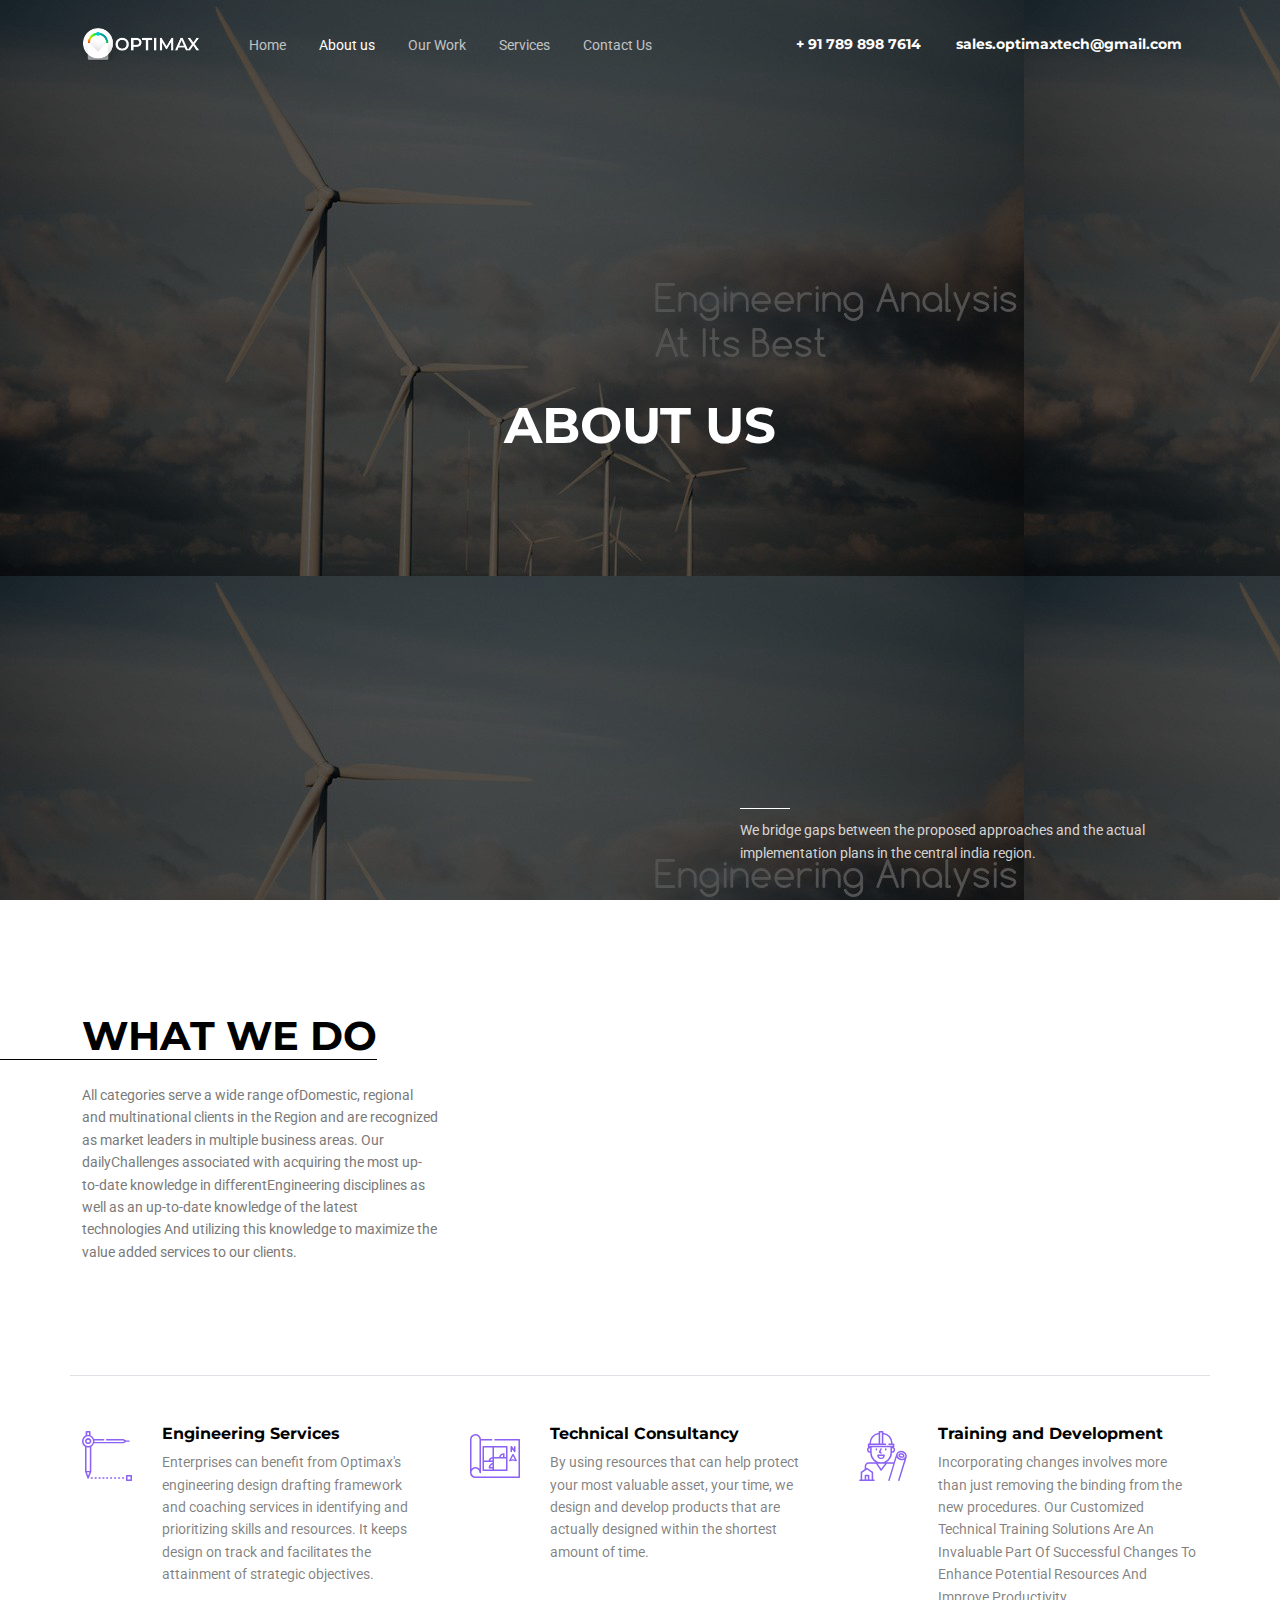
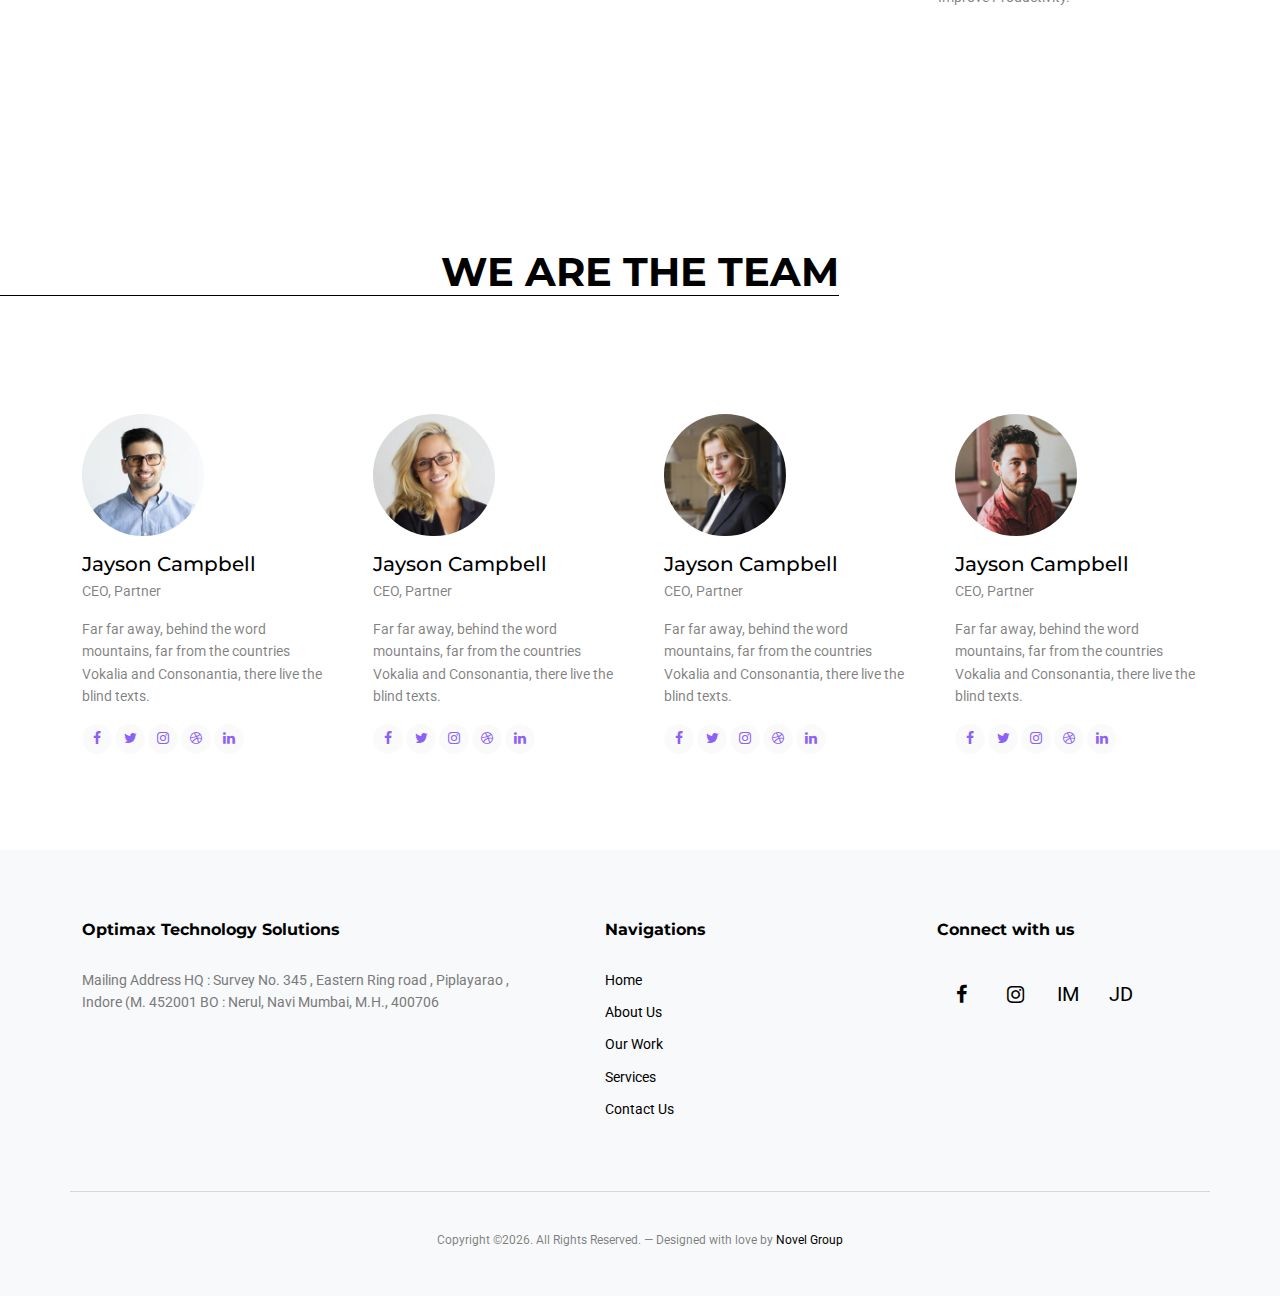
<file: about.html>
<!doctype html>
<html lang="en">
<head>
	<!-- Required meta tags -->
	<meta charset="utf-8">
	<meta name="viewport" content="width=device-width, initial-scale=1">
	
	<meta name="author" content="">
	<link rel="shortcut icon" href="favicon.png">

	<meta name="description" content="" />
	<meta name="keywords" content="bootstrap, bootstrap5" />
	
	<link rel="preconnect" href="https://fonts.gstatic.com">
	<link href="https://fonts.googleapis.com/css2?family=Montserrat:wght@400;700&family=Roboto&display=swap" rel="stylesheet">

	<link rel="stylesheet" href="fonts/icomoon/style.css">
	<link rel="stylesheet" href="fonts/flaticon/font/flaticon.css">
	<link rel="stylesheet" href="css/tiny-slider.css">
	<link rel="stylesheet" href="css/aos.css">
	<link rel="stylesheet" href="css/glightbox.min.css">
	<link rel="stylesheet" href="css/style.css">

	<title>About Us | Optimax technology solutions</title>
</head>
<body>

	<div class="site-mobile-menu site-navbar-target">
		<div class="site-mobile-menu-header">
			<div class="site-mobile-menu-close">
				<span class="icofont-close js-menu-toggle"></span>
			</div>
		</div>
		<div class="site-mobile-menu-body"></div>
	</div>

	<nav class="site-nav">
		<div class="container">
			<div class="site-navigation">
				<a href="index.html" class="logo m-0 float-start"><img src="images/logo.png" width="120px"  alt="Landing Page"/></a>

				<ul class="js-clone-nav d-none d-lg-inline-block text-start site-menu float-start pt-1">
					<li ><a href="index.html">Home</a></li>
					<li class="active" ><a href="about.html">About us</a></li>
					<li><a href="projects.html">Our Work</a></li>
					<li><a href="services.html">Services</a></li>
					<li><a href="contact.html">Contact Us</a></li>
				</ul>

				

				<a href="#" class="burger ml-auto float-end site-menu-toggle light js-menu-toggle d-inline-block d-lg-none" data-toggle="collapse" data-target="#main-navbar">
					<span></span>
				</a>
				<ul class="site-menu float-end d-none d-md-block">
					<li><a href="tel:7898987614" class=" text-white h2 fw-bold p-3 ps-2"><span class=""></span> <span>+ 91 789 898 7614</span></a></li>
					<li><a href="mail:sales.optimaxtech@gmail.com" class=" text-white h2 fw-bold p-3"><span class=""></span> <span>sales.optimaxtech@gmail.com</span></a></li>
				</ul>

			</div>
		</div>
	</nav>

	<div class="hero-2 overlay" style="background-image: url('images/02.png');">
		<div class="container">
			<div class="row align-items-center">
				<div class="col-lg-5 mx-auto ">
					<h1 class="mb-5 text-center"><span>About Us</span></h1>


					<div class="intro-desc text-left">
						<div class="line"></div>
						<p>We bridge gaps between the proposed approaches and the actual implementation plans in the central india region.</p>
					</div>
				</div>
			</div>
		</div>
	</div>


	

	<div class="section sec-4">
		<div class="container">
			<div class="row border-bottom mb-5 pb-5 justify-content-between">
				<div class="col-lg-4 align-self-center mb-5">
					<h2 class="heading mb-4">what we do</h2>
					<p>All categories serve a wide range ofDomestic, regional and multinational clients in the Region and are recognized as market leaders in multiple business areas.
					Our dailyChallenges associated with acquiring the most up-to-date knowledge in differentEngineering disciplines as well as an up-to-date knowledge of the latest technologies
					And utilizing this knowledge to maximize the value added services to our clients.</p>
				</div>
				
			</div>
			<div class="row g-5">
				<div class="col-lg-4">

					<div class="d-flex custom-card">
						<div class="img">
							<i class="flaticon-compass"></i>
						</div>
						<div class="text">
							<h3 class="h6 fw-bold text-black">Engineering Services</h3>
							<p class="text-black-50">Enterprises can benefit from Optimax's engineering design drafting framework and coaching services in identifying and prioritizing skills and resources.
								It keeps design on track and facilitates the attainment of strategic objectives.</p>
							<!-- <p>
								<a href="#" class="more-2">Learn more <span class="icon-arrow_forward"></span></a>
							</p> -->
						</div>
					</div>
				</div>
				<div class="col-lg-4">
					<div class="d-flex custom-card">
						<div class="img">
							<i class="flaticon-plan"></i>
						</div>
						<div class="text">
							<h3 class="h6 fw-bold text-black">Technical Consultancy</h3>
							<p class="text-black-50">By using resources that can help protect your most valuable asset, your time, we design and develop products that are actually designed within the shortest amount of time.</p>
							<!-- <p>
								<a href="#" class="more-2">Learn more <span class="icon-arrow_forward"></span></a>
							</p> -->
						</div>
					</div>
				</div>
				<div class="col-lg-4">
					<div class="d-flex custom-card">
						<div class="img">
							<i class="flaticon-architect"></i>
						</div>
						<div class="text">
							<h3 class="h6 fw-bold text-black">Training and Development</h3>
							<p class="text-black-50">Incorporating changes involves more than just removing the binding from the new procedures. Our Customized Technical Training Solutions Are An Invaluable Part Of Successful Changes To Enhance Potential Resources And Improve Productivity.</p>
							<!-- <p>
								<a href="#" class="more-2">Learn more <span class="icon-arrow_forward"></span></a>
							</p> -->
						</div>
					</div>
				</div>
			</div>
		</div>
	</div>


	<div class="section sec-team sec-4 pb-5">
		<div class="container">
			<div class="row mb-5">
				<div class="col-lg-6 mx-auto text-center">
					<h2 class="heading">We Are The Team</h2>
				</div>
				
			</div>
			<div class="row g-5">
				<div class="col-xs-12 col-sm-6 col-md-6 col-lg-3">
					<div class="person">
						<img src="images/person_1.jpg" alt="Image" class="img-fluid rounded-circle mx-auto w-50 mb-3">
						<h3 class="mb-1">Jayson Campbell</h3>
						<span class="d-block text-black-50 mb-3">CEO, Partner</span>
						<p class="text-black-50">Far far away, behind the word mountains, far from the countries Vokalia and Consonantia, there live the blind texts.</p>
						<ul class="social-2 list-unstyled mb-5">
							<li><a href="#"><span class="icon-facebook"></span></a></li>
							<li><a href="#"><span class="icon-twitter"></span></a></li>
							<li><a href="#"><span class="icon-instagram"></span></a></li>
							<li><a href="#"><span class="icon-dribbble"></span></a></li>
							<li><a href="#"><span class="icon-linkedin"></span></a></li>
						</ul>
					</div>
				</div>
				<div class="col-xs-12 col-sm-6 col-md-6 col-lg-3">
					<div class="person">
						<img src="images/person_2.jpg" alt="Image" class="img-fluid rounded-circle mx-auto w-50 mb-3">
						<h3 class="mb-1">Jayson Campbell</h3>
						<span class="d-block text-black-50 mb-3">CEO, Partner</span>
						<p class="text-black-50">Far far away, behind the word mountains, far from the countries Vokalia and Consonantia, there live the blind texts.</p>
						<ul class="social-2 list-unstyled mb-5">
							<li><a href="#"><span class="icon-facebook"></span></a></li>
							<li><a href="#"><span class="icon-twitter"></span></a></li>
							<li><a href="#"><span class="icon-instagram"></span></a></li>
							<li><a href="#"><span class="icon-dribbble"></span></a></li>
							<li><a href="#"><span class="icon-linkedin"></span></a></li>
						</ul>
					</div>
				</div>
				<div class="col-xs-12 col-sm-6 col-md-6 col-lg-3">
					<div class="person">
						<img src="images/person_3.jpg" alt="Image" class="img-fluid rounded-circle mx-auto w-50 mb-3">
						<h3 class="mb-1">Jayson Campbell</h3>
						<span class="d-block text-black-50 mb-3">CEO, Partner</span>
						<p class="text-black-50">Far far away, behind the word mountains, far from the countries Vokalia and Consonantia, there live the blind texts.</p>
						<ul class="social-2 list-unstyled mb-5">
							<li><a href="#"><span class="icon-facebook"></span></a></li>
							<li><a href="#"><span class="icon-twitter"></span></a></li>
							<li><a href="#"><span class="icon-instagram"></span></a></li>
							<li><a href="#"><span class="icon-dribbble"></span></a></li>
							<li><a href="#"><span class="icon-linkedin"></span></a></li>
						</ul>
					</div>
				</div>

				<div class="col-xs-12 col-sm-6 col-md-6 col-lg-3">
					<div class="person">
						<img src="images/person_4.jpg" alt="Image" class="img-fluid rounded-circle mx-auto w-50 mb-3">
						<h3 class="mb-1">Jayson Campbell</h3>
						<span class="d-block text-black-50 mb-3">CEO, Partner</span>
						<p class="text-black-50">Far far away, behind the word mountains, far from the countries Vokalia and Consonantia, there live the blind texts.</p>
						<ul class="social-2 list-unstyled mb-5">
							<li><a href="#"><span class="icon-facebook"></span></a></li>
							<li><a href="#"><span class="icon-twitter"></span></a></li>
							<li><a href="#"><span class="icon-instagram"></span></a></li>
							<li><a href="#"><span class="icon-dribbble"></span></a></li>
							<li><a href="#"><span class="icon-linkedin"></span></a></li>
						</ul>
					</div>
				</div>
			</div>

		</div>
	</div>


	

	<div class="site-footer bg-light">
		<div class="container">

			<div class="row justify-content-between">
				<div class="col-lg-5">
					<div class="widget">
						<h3 class="line-top">Optimax Technology Solutions</h3>
						<p class="mb-5">Mailing
							Address
							HQ :
							Survey No. 345 , Eastern Ring road , Piplayarao , Indore (M. 452001
							BO : Nerul, Navi Mumbai, M.H., 400706</p>

					</div>
					
				</div>
				<div class="col-lg-3">
					<div class="row">
						<div class="col-12">
							<div class="widget">
								<h3 class="line-top">Navigations</h3>
							</div>
						</div>
						<div class="col-6 col-sm-6 col-md-4">
							<div class="widget">
								<ul class="links list-unstyled">
									<li><a href="index.html">Home</a></li>
									<li><a href="about.html">About Us</a></li>
									<li><a href="projects.html">Our Work</a></li>
									<li><a href="services.html">Services</a></li>
									<li><a href="contact.html">Contact Us</a></li>
								</ul>
							</div>
						</div>
						
						
					</div>
				</div>
				<div class="col-lg-3">
					
					<div class="widget">
						<h3 class="line-top">Connect with us</h3>
						<ul class="social list-unstyled mb-5">
							<li><a href="https://www.facebook.com/Optimaxtech/"><span class="icon-facebook"></span></a></li>
							<li><a href="https://www.instagram.com/optimaxtech/"><span class="icon-instagram"></span></a></li>
							<li><a href="https://www.indiamart.com/optimax technology solutions/"><span class="">IM</span></a></li>
							<li><a href="https://bit.ly/2RfviDi"><span class="">JD</span></a></li>
						</ul>
					</div>
				</div>
			</div>

			<div class="row justify-content-center text-center copyright">
				<div class="col-md-8">
					<p class="small text-black-50">Copyright &copy;<script>document.write(new Date().getFullYear());</script>. All Rights Reserved. &mdash; Designed with love by <a href="https://novelgroup.in/">Novel Group</a>
					</p>
				</div>
			</div>
		</div>
	</div>


	


	<!-- Preloader -->
	<div id="overlayer"></div>
	<div class="loader">
		<div class="spinner-border" role="status">
			<span class="visually-hidden">Loading...</span>
		</div>
	</div>

	<script src="js/bootstrap.bundle.min.js"></script>
	<script src="js/tiny-slider.js"></script>
	<script src="js/aos.js"></script>
	<script src="js/glightbox.min.js"></script>
	<script src="js/navbar.js"></script>
	<script src="js/counter.js"></script>
	<script src="js/custom.js"></script>
</body>
</html>
</file>
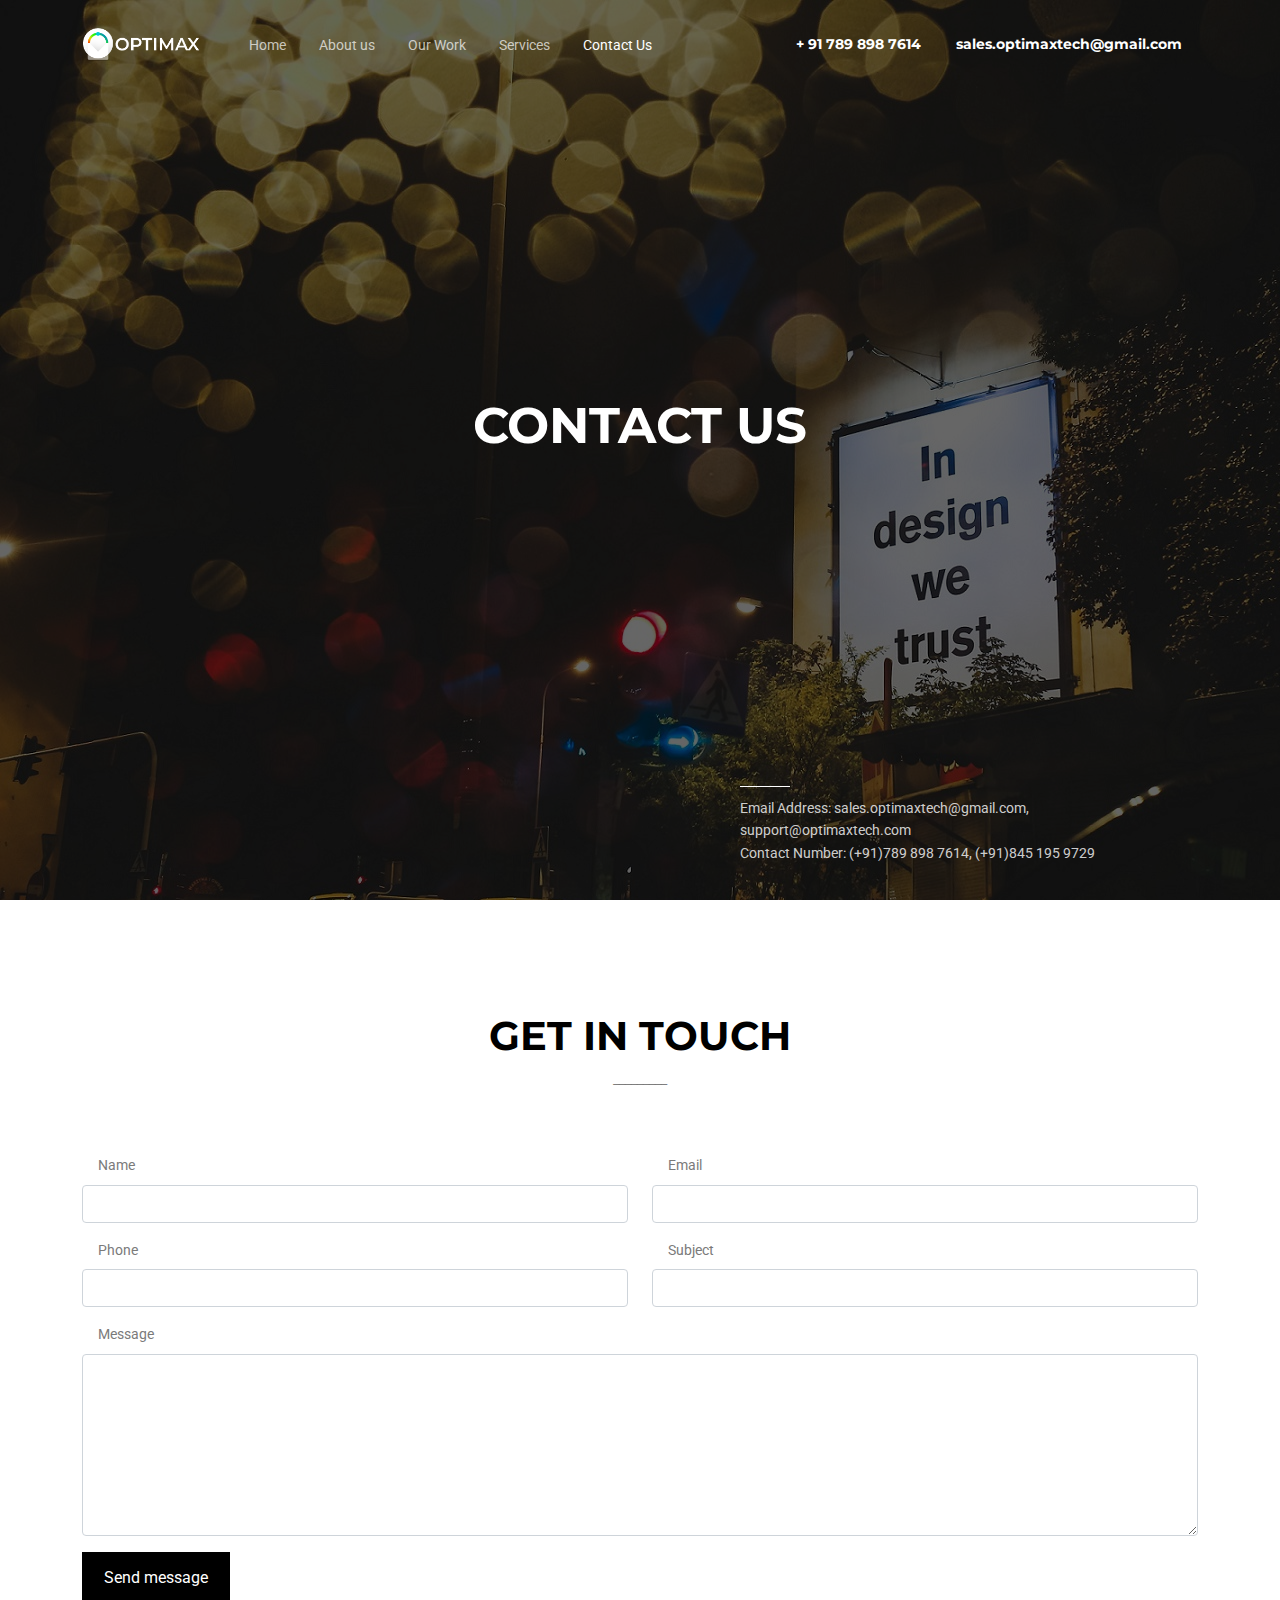
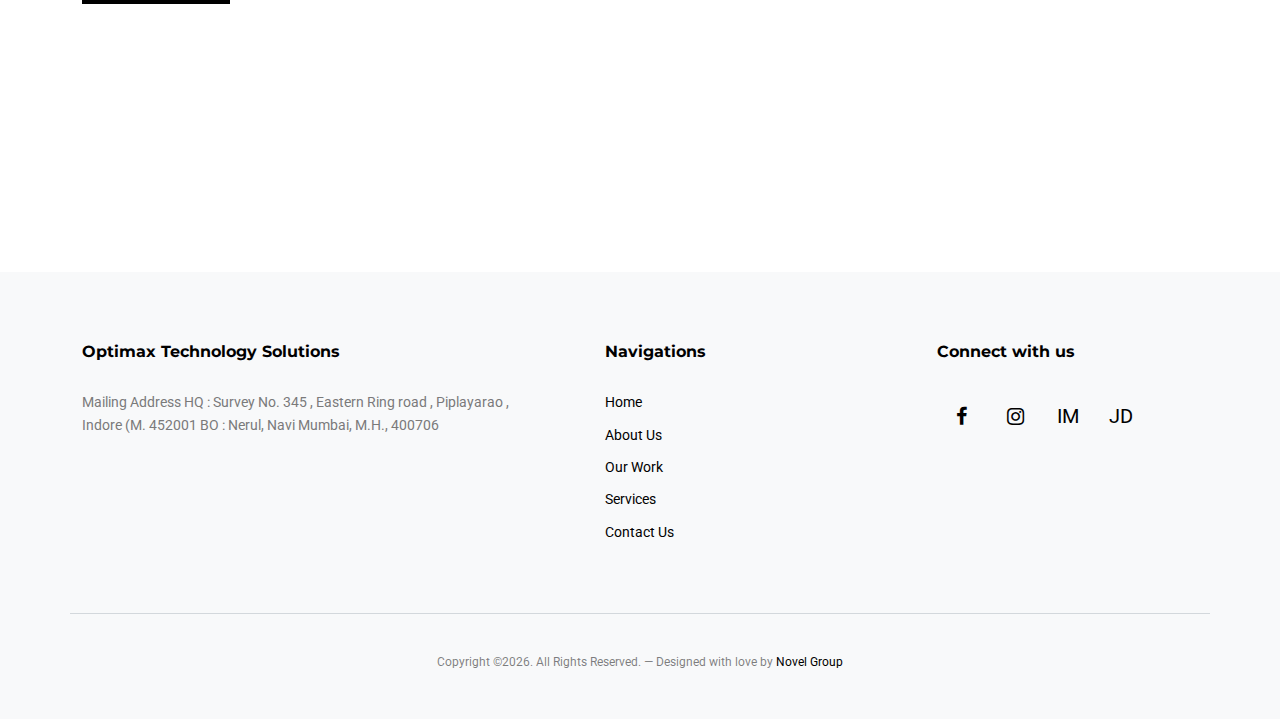
<file: contact.html>
<!doctype html>
<html lang="en">
<head>
	<!-- Required meta tags -->
	<meta charset="utf-8">
	<meta name="viewport" content="width=device-width, initial-scale=1">
	
	<meta name="author" content="">
	<link rel="shortcut icon" href="favicon.ico">

	<meta name="description" content="" />
	<meta name="keywords" content="bootstrap, bootstrap5" />
	
	<link rel="preconnect" href="https://fonts.gstatic.com">
	<link href="https://fonts.googleapis.com/css2?family=Montserrat:wght@400;700&family=Roboto&display=swap" rel="stylesheet">

	<link rel="stylesheet" href="fonts/icomoon/style.css">
	<link rel="stylesheet" href="fonts/flaticon/font/flaticon.css">
	<link rel="stylesheet" href="css/tiny-slider.css">
	<link rel="stylesheet" href="css/aos.css">
	<link rel="stylesheet" href="css/glightbox.min.css">
	<link rel="stylesheet" href="css/style.css">

	<title>Contact Us | Optimax technology solutions</title>
</head>
<body>

	<div class="site-mobile-menu site-navbar-target">
		<div class="site-mobile-menu-header">
			<div class="site-mobile-menu-close">
				<span class="icofont-close js-menu-toggle"></span>
			</div>
		</div>
		<div class="site-mobile-menu-body"></div>
	</div>

	<nav class="site-nav">
		<div class="container">
			<div class="site-navigation">
				<a href="index.html" class="logo m-0 float-start"><img src="images/logo.png" width="120px"  alt="Landing Page"/></a>

				<ul class="js-clone-nav d-none d-lg-inline-block text-start site-menu float-start pt-1">
					<li ><a href="index.html">Home</a></li>
					<li><a href="projects.html">About us</a></li>
					<li><a href="projects.html">Our Work</a></li>
					<li><a href="services.html">Services</a></li>
					<li class="active"><a href="contact.html">Contact Us</a></li>
				</ul>

				

				<a href="#" class="burger ml-auto float-end site-menu-toggle light js-menu-toggle d-inline-block d-lg-none" data-toggle="collapse" data-target="#main-navbar">
					<span></span>
				</a>
				<ul class="site-menu float-end d-none d-md-block">
					<li><a href="tel:7898987614" class=" text-white h2 fw-bold p-3 ps-2"><span class=""></span> <span>+ 91 789 898 7614</span></a></li>
					<li><a href="mail:sales.optimaxtech@gmail.com" class=" text-white h2 fw-bold p-3"><span class=""></span> <span>sales.optimaxtech@gmail.com</span></a></li>
				</ul>

			</div>
		</div>
	</nav>

	<div class="hero-2 overlay" style="background-image: url('images/pexels-kaboompics-com-6253.jpg');">
		<div class="container">
			<div class="row align-items-center">
				<div class="col-lg-5 mx-auto ">
					<h1 class="mb-5 text-center"><span>Contact Us</span></h1>


					<div class="intro-desc text-left">
						<div class="line"></div>
						<p>Email Address:
							sales.optimaxtech@gmail.com,
							support@optimaxtech.com<br>
							Contact Number:
							 (+91)789 898 7614, 
							(+91)845 195 9729</p>
					</div>
				</div>
			</div>
		</div>
	</div>


	

	<div class="section sec-contact">
		<div class="container">
			<div class="row mb-5 justify-content-center text-center">
				<div class="col-lg-5">
					<h2 class="heading">Get in touch</h2>
					<p class="text-black-50">_________</p>
				</div>
			</div>
			<form class="row">

				<div class="col-md-6 col-lg-6">
					<div class="mb-3">
						<label for="name" class="ps-3 mb-2">Name</label>
						<input type="text" class="form-control" id="name">
					</div>
				</div>

				<div class="col-md-6 col-lg-6">
					<div class="mb-3">
						<label for="email" class="ps-3 mb-2">Email</label>
						<input type="text" class="form-control" id="email">
					</div>
				</div>

				<div class="col-md-6 col-lg-6">
					<div class="mb-3">
						<label for="phone" class="ps-3 mb-2">Phone</label>
						<input type="text" class="form-control" id="phone">
					</div>
				</div>

				<div class="col-md-6 col-lg-6">
					<div class="mb-3">
						<label for="subject" class="ps-3 mb-2">Subject</label>
						<input type="text" class="form-control" id="subject">
					</div>
				</div>

				<div class="col-md-12 col-lg-12">
					<div class="mb-3">
						<label for="message" class="ps-3 mb-2">Message</label>
						<textarea class="form-control" name="" id="message" cols="30" rows="7"></textarea>
					</div>
				</div>

				<div class="col-md-12">
					<input type="submit" value="Send message" class="btn btn-primary">
				</div>

			</form>
		</div>
	</div>

	
	
	<div class="">
		<div class="container px-0 ">

			<iframe src="https://www.google.com/maps/embed?pb=!1m18!1m12!1m3!1d58888.28624109747!2d75.8472522926095!3d22.708984388737267!2m3!1f0!2f0!3f0!3m2!1i1024!2i768!4f13.1!3m3!1m2!1s0x3962fde7ad8f6011%3A0x698d7ca2807c8791!2sOptimax%20Technology%20Solutions!5e0!3m2!1sen!2sin!4v1672588631033!5m2!1sen!2sin" width="100%" style="border:0;" allowfullscreen="" loading="lazy" referrerpolicy="no-referrer-when-downgrade"></iframe>

			
		</div>
	</div>

	<div class="site-footer bg-light">
		<div class="container">

			<div class="row justify-content-between">
				<div class="col-lg-5">
					<div class="widget">
						<h3 class="line-top">Optimax Technology Solutions</h3>
						<p class="mb-5">Mailing
							Address
							HQ :
							Survey No. 345 , Eastern Ring road , Piplayarao , Indore (M. 452001
							BO : Nerul, Navi Mumbai, M.H., 400706</p>

					</div>
					
				</div>
				<div class="col-lg-3">
					<div class="row">
						<div class="col-12">
							<div class="widget">
								<h3 class="line-top">Navigations</h3>
							</div>
						</div>
						<div class="col-6 col-sm-6 col-md-4">
							<div class="widget">
								<ul class="links list-unstyled">
									<li><a href="index.html">Home</a></li>
									<li><a href="about.html">About Us</a></li>
									<li><a href="projects.html">Our Work</a></li>
									<li><a href="services.html">Services</a></li>
									<li><a href="contact.html">Contact Us</a></li>
								</ul>
							</div>
						</div>
						
						
					</div>
				</div>
				<div class="col-lg-3">
					
					<div class="widget">
						<h3 class="line-top">Connect with us</h3>
						<ul class="social list-unstyled mb-5">
							<li><a href="https://www.facebook.com/Optimaxtech/"><span class="icon-facebook"></span></a></li>
							<li><a href="https://www.instagram.com/optimaxtech/"><span class="icon-instagram"></span></a></li>
							<li><a href="https://www.indiamart.com/optimax technology solutions/"><span class="">IM</span></a></li>
							<li><a href="https://bit.ly/2RfviDi"><span class="">JD</span></a></li>
						</ul>
					</div>
				</div>
			</div>

			<div class="row justify-content-center text-center copyright">
				<div class="col-md-8">
					<p class="small text-black-50">Copyright &copy;<script>document.write(new Date().getFullYear());</script>. All Rights Reserved. &mdash; Designed with love by <a href="https://novelgroup.in/">Novel Group</a>
					</p>
				</div>
			</div>
		</div>
	</div>


	


	<!-- Preloader -->
	<div id="overlayer"></div>
	<div class="loader">
		<div class="spinner-border" role="status">
			<span class="visually-hidden">Loading...</span>
		</div>
	</div>

	<script src="js/bootstrap.bundle.min.js"></script>
	<script src="js/tiny-slider.js"></script>
	<script src="js/aos.js"></script>
	<script src="js/glightbox.min.js"></script>
	<script src="js/navbar.js"></script>
	<script src="js/counter.js"></script>
	<script src="js/custom.js"></script>
</body>
</html>
</file>
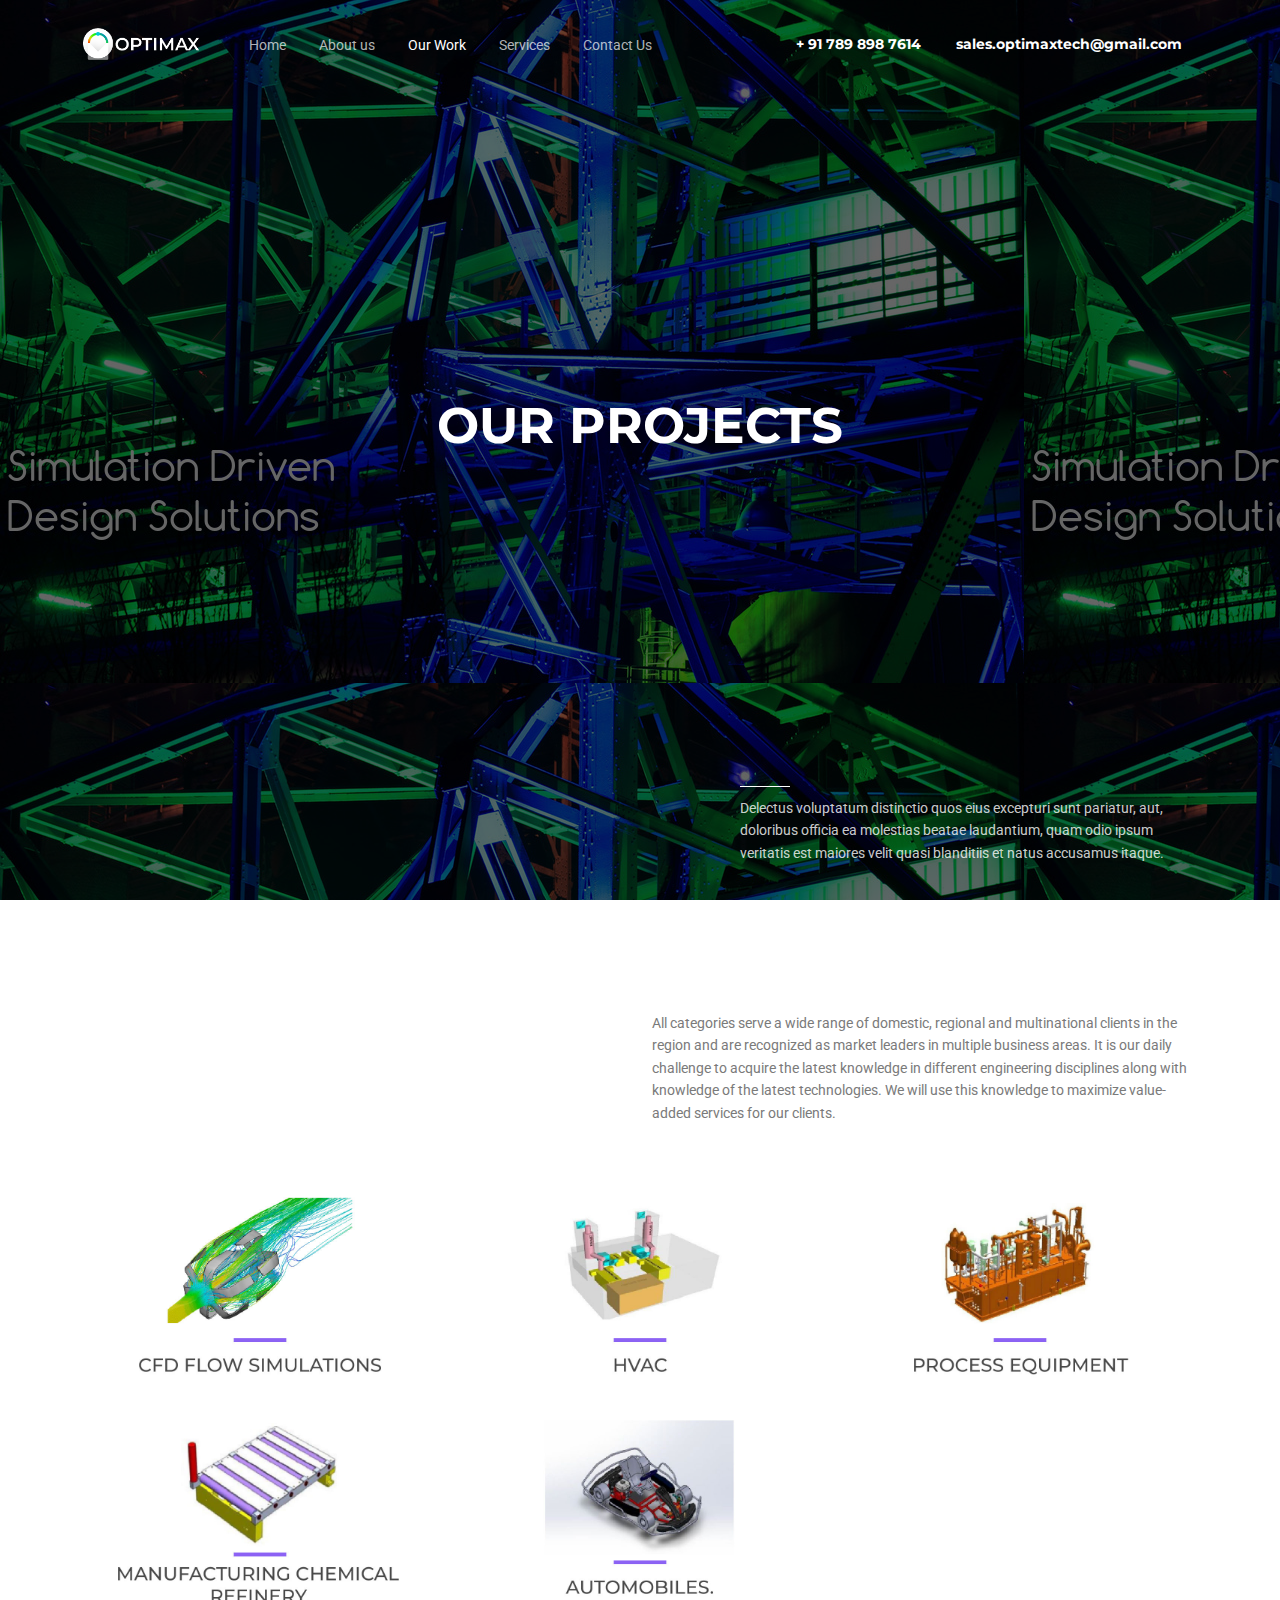
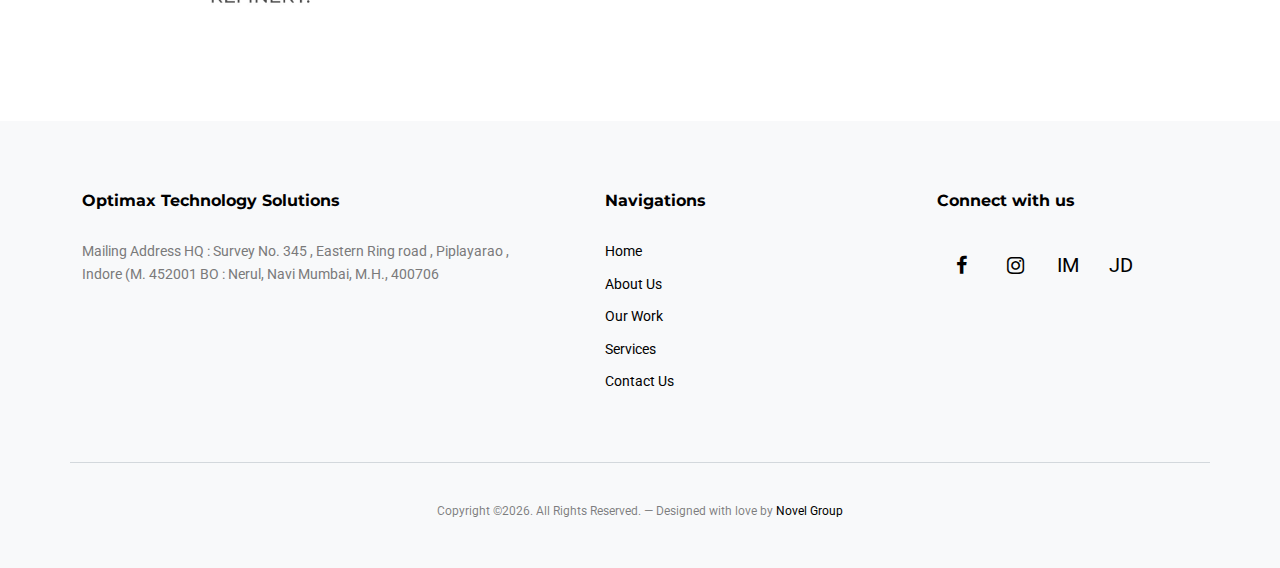
<file: projects.html>
<!-- /*
* Template Name: Archiark
* Template Author: Untree.co
* Tempalte URI: https://untree.co/
* License: https://creativecommons.org/licenses/by/3.0/
*/ -->
<!doctype html>
<html lang="en">
<head>
	<!-- Required meta tags -->
	<meta charset="utf-8">
	<meta name="viewport" content="width=device-width, initial-scale=1">
	
	<meta name="author" content="Untree.co">
	<link rel="shortcut icon" href="favicon.ico">

	<meta name="description" content="" />
	<meta name="keywords" content="bootstrap, bootstrap5" />
	
	<link rel="preconnect" href="https://fonts.gstatic.com">
	<link href="https://fonts.googleapis.com/css2?family=Montserrat:wght@400;700&family=Roboto&display=swap" rel="stylesheet">

	<link rel="stylesheet" href="fonts/icomoon/style.css">
	<link rel="stylesheet" href="fonts/flaticon/font/flaticon.css">
	<link rel="stylesheet" href="css/tiny-slider.css">
	<link rel="stylesheet" href="css/aos.css">
	<link rel="stylesheet" href="css/glightbox.min.css">
	<link rel="stylesheet" href="css/style.css">

	<title>Our Work | Optimax technology solutions</title>
</head>
<body>

	<div class="site-mobile-menu site-navbar-target">
		<div class="site-mobile-menu-header">
			<div class="site-mobile-menu-close">
				<span class="icofont-close js-menu-toggle"></span>
			</div>
		</div>
		<div class="site-mobile-menu-body"></div>
	</div>

	<nav class="site-nav">
		<div class="container">
			<div class="site-navigation">
				<a href="index.html" class="logo m-0 float-start"><img src="images/logo.png" width="120px"  alt="Landing Page"/></a>

				<ul class="js-clone-nav d-none d-lg-inline-block text-start site-menu float-start pt-1">
					<li ><a href="index.html">Home</a></li>
					<li><a href="about.html">About us</a></li>
					<li class="active" ><a href="projects.html">Our Work</a></li>
					<li ><a href="services.html">Services</a></li>
					<li><a href="contact.html">Contact Us</a></li>
				</ul>

				

				<a href="#" class="burger ml-auto float-end site-menu-toggle light js-menu-toggle d-inline-block d-lg-none" data-toggle="collapse" data-target="#main-navbar">
					<span></span>
				</a>
				<ul class="site-menu float-end d-none d-md-block">
					<li><a href="tel:7898987614" class=" text-white h2 fw-bold p-3 ps-2"><span class=""></span> <span>+ 91 789 898 7614</span></a></li>
					<li><a href="mail:sales.optimaxtech@gmail.com" class=" text-white h2 fw-bold p-3"><span class=""></span> <span>sales.optimaxtech@gmail.com</span></a></li>
				</ul>

			</div>
		</div>
	</nav>

	<div class="hero-2 overlay" style="background-image: url('images/04.png');">
		<div class="container">
			<div class="row align-items-center">
				<div class="col-lg-5 mx-auto ">
					<h1 class="mb-5 text-center"><span>Our Projects</span></h1>


					<div class="intro-desc text-left">
						<div class="line"></div>
						<p>Delectus voluptatum distinctio quos eius excepturi sunt pariatur, aut, doloribus officia ea molestias beatae laudantium, quam odio ipsum veritatis est maiores velit quasi blanditiis et natus accusamus itaque.</p>
					</div>
				</div>
			</div>
		</div>
	</div>


	<div class="section sec-5">
		<div class="container">
			<div class="row mb-5">
				
				<div class="col-lg-6 ms-auto">
					<p>All categories serve a wide range of domestic, regional and multinational clients in the region and are recognized as market leaders in multiple business areas. It is our daily challenge to acquire the latest knowledge in different engineering disciplines along with knowledge of the latest technologies. We will use this knowledge to maximize value-added services for our clients.</p>
				</div>
			</div>

			<div class="row g-4">
				<div class="col-xs-12 col-sm-6 col-md-6 col-lg-4">
					<div class="single-portfolio">
						<a href="project-single.html">
							<img src="images/gallery-image-1.jpg" alt="Image" class="img-fluid">
							<div class="contents">
								<h3>CFD FLOW SIMULATIONS</h3>
								<div class="cat">_____</div>
							</div>
						</a>
					</div>
				</div>
				<div class="col-xs-12 col-sm-6 col-md-6 col-lg-4">
					<div class="single-portfolio">
						<a href="project-single.html">
							<img src="images/gallery-image-2.jpg" alt="Image" class="img-fluid">
							<div class="contents">
								<h3>HVAC</h3>
								<div class="cat">_____</div>
							</div>
						</a>
					</div>
				</div>
				<div class="col-xs-12 col-sm-6 col-md-6 col-lg-4">
					<div class="single-portfolio">
						<a href="project-single.html">
							<img src="images/gallery-image-3.jpg" alt="Image" class="img-fluid">
							<div class="contents">
								<h3>Process equipment</h3>
								<div class="cat">_____</div>
							</div>
						</a>
					</div>
				</div>

				<div class="col-xs-12 col-sm-6 col-md-6 col-lg-4">
					<div class="single-portfolio">
						<a href="project-single.html">
							<img src="images/gallery-image-4.jpg" alt="Image" class="img-fluid">
							<div class="contents">
								<h3>Manufacturing Chemical Refinery.</h3>
								<div class="cat">_____</div>
							</div>
						</a>
					</div>
				</div>
				<div class="col-xs-12 col-sm-6 col-md-6 col-lg-4">
					<div class="single-portfolio">
						<a href="project-single.html">
							<img src="images/gallery-image-5.jpg" alt="Image" class="img-fluid">
							<div class="contents">
								<h3>Automobiles</h3>
								<div class="cat">_____</div>
							</div>
						</a>
					</div>
				</div>
				
			</div>
		</div>
	</div>


	

	

	<div class="site-footer bg-light">
		<div class="container">

			<div class="row justify-content-between">
				<div class="col-lg-5">
					<div class="widget">
						<h3 class="line-top">Optimax Technology Solutions</h3>
						<p class="mb-5">Mailing
							Address
							HQ :
							Survey No. 345 , Eastern Ring road , Piplayarao , Indore (M. 452001
							BO : Nerul, Navi Mumbai, M.H., 400706</p>

					</div>
					
				</div>
				<div class="col-lg-3">
					<div class="row">
						<div class="col-12">
							<div class="widget">
								<h3 class="line-top">Navigations</h3>
							</div>
						</div>
						<div class="col-6 col-sm-6 col-md-4">
							<div class="widget">
								<ul class="links list-unstyled">
									<li><a href="index.html">Home</a></li>
									<li><a href="about.html">About Us</a></li>
									<li><a href="projects.html">Our Work</a></li>
									<li><a href="services.html">Services</a></li>
									<li><a href="contact.html">Contact Us</a></li>
								</ul>
							</div>
						</div>
						
						
					</div>
				</div>
				<div class="col-lg-3">
					
					<div class="widget">
						<h3 class="line-top">Connect with us</h3>
						<ul class="social list-unstyled mb-5">
							<li><a href="https://www.facebook.com/Optimaxtech/"><span class="icon-facebook"></span></a></li>
							<li><a href="https://www.instagram.com/optimaxtech/"><span class="icon-instagram"></span></a></li>
							<li><a href="https://www.indiamart.com/optimax technology solutions/"><span class="">IM</span></a></li>
							<li><a href="https://bit.ly/2RfviDi"><span class="">JD</span></a></li>
						</ul>
					</div>
				</div>
			</div>

			<div class="row justify-content-center text-center copyright">
				<div class="col-md-8">
					<p class="small text-black-50">Copyright &copy;<script>document.write(new Date().getFullYear());</script>. All Rights Reserved. &mdash; Designed with love by <a href="https://novelgroup.in/">Novel Group</a>
					</p>
				</div>
			</div>
		</div>
	</div>


	


	<!-- Preloader -->
	<div id="overlayer"></div>
	<div class="loader">
		<div class="spinner-border" role="status">
			<span class="visually-hidden">Loading...</span>
		</div>
	</div>

	<script src="js/bootstrap.bundle.min.js"></script>
	<script src="js/tiny-slider.js"></script>
	<script src="js/aos.js"></script>
	<script src="js/glightbox.min.js"></script>
	<script src="js/navbar.js"></script>
	<script src="js/counter.js"></script>
	<script src="js/custom.js"></script>
</body>
</html>
</file>
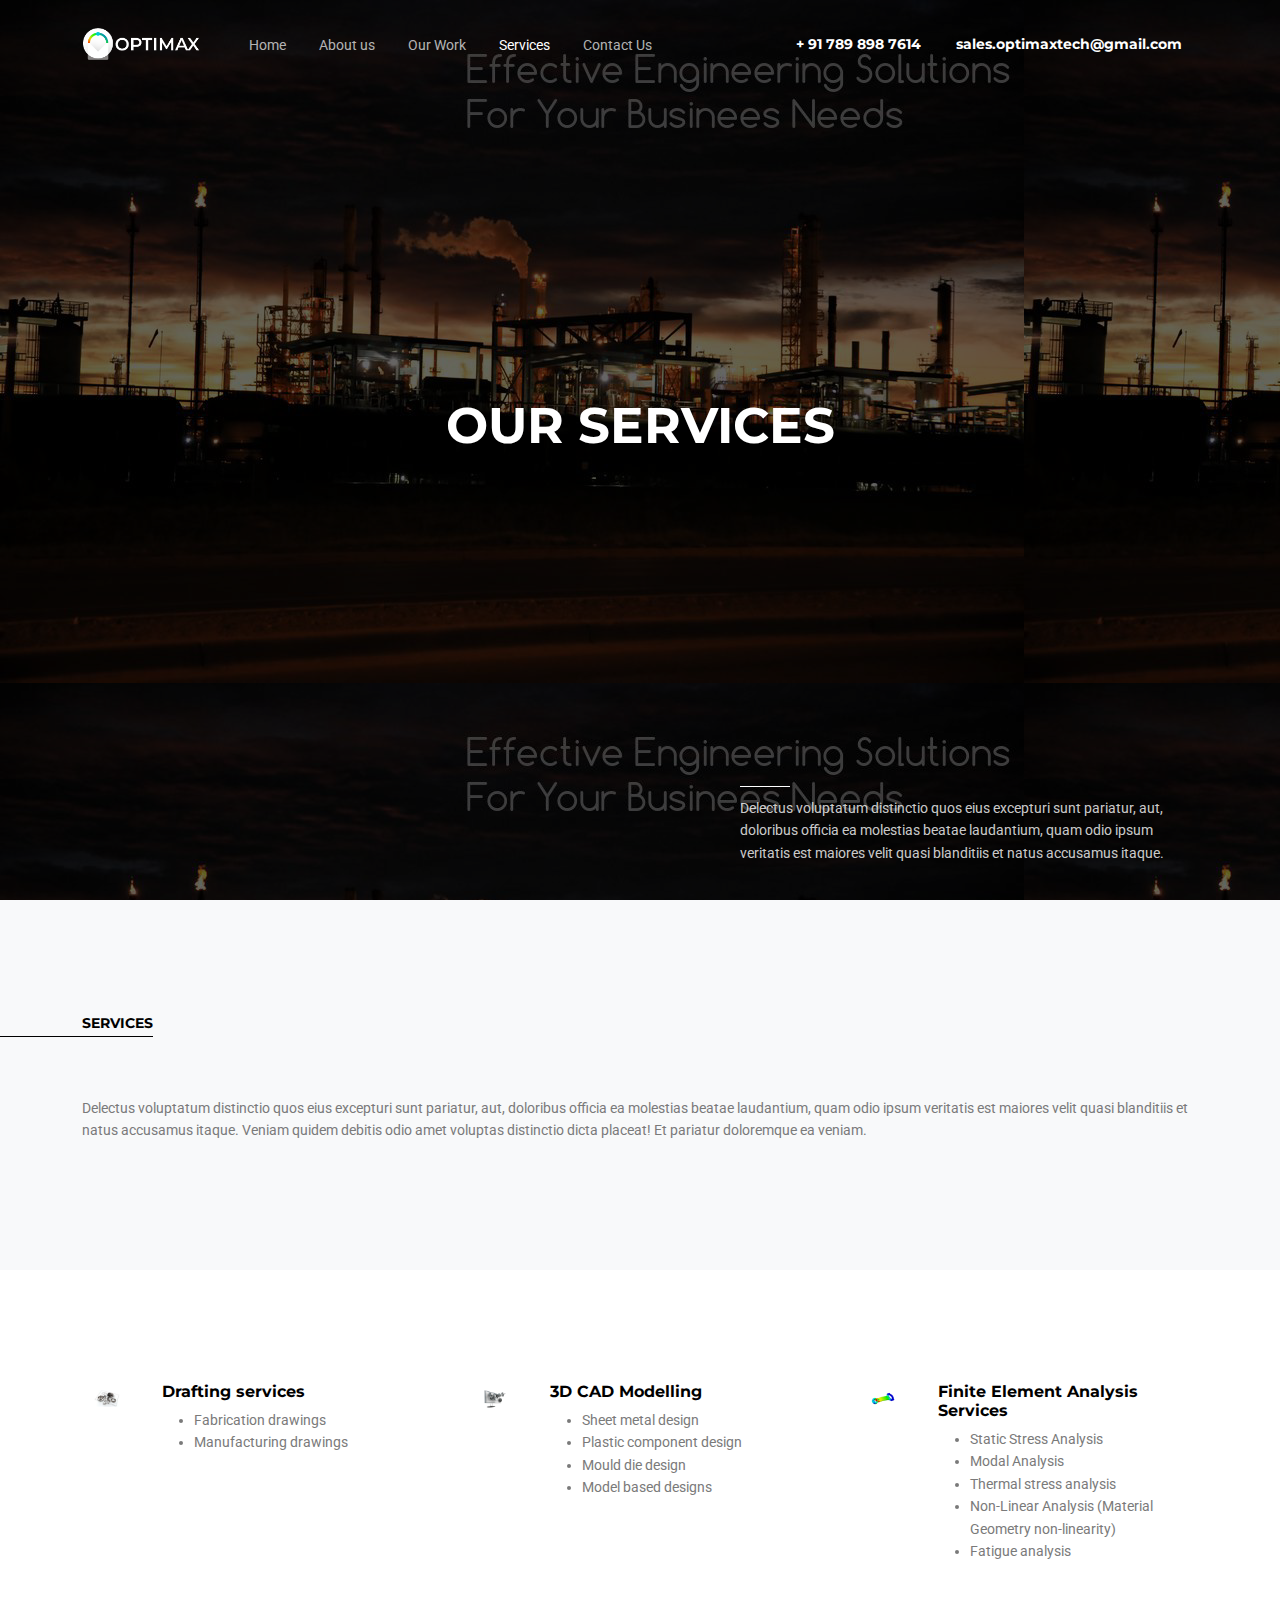
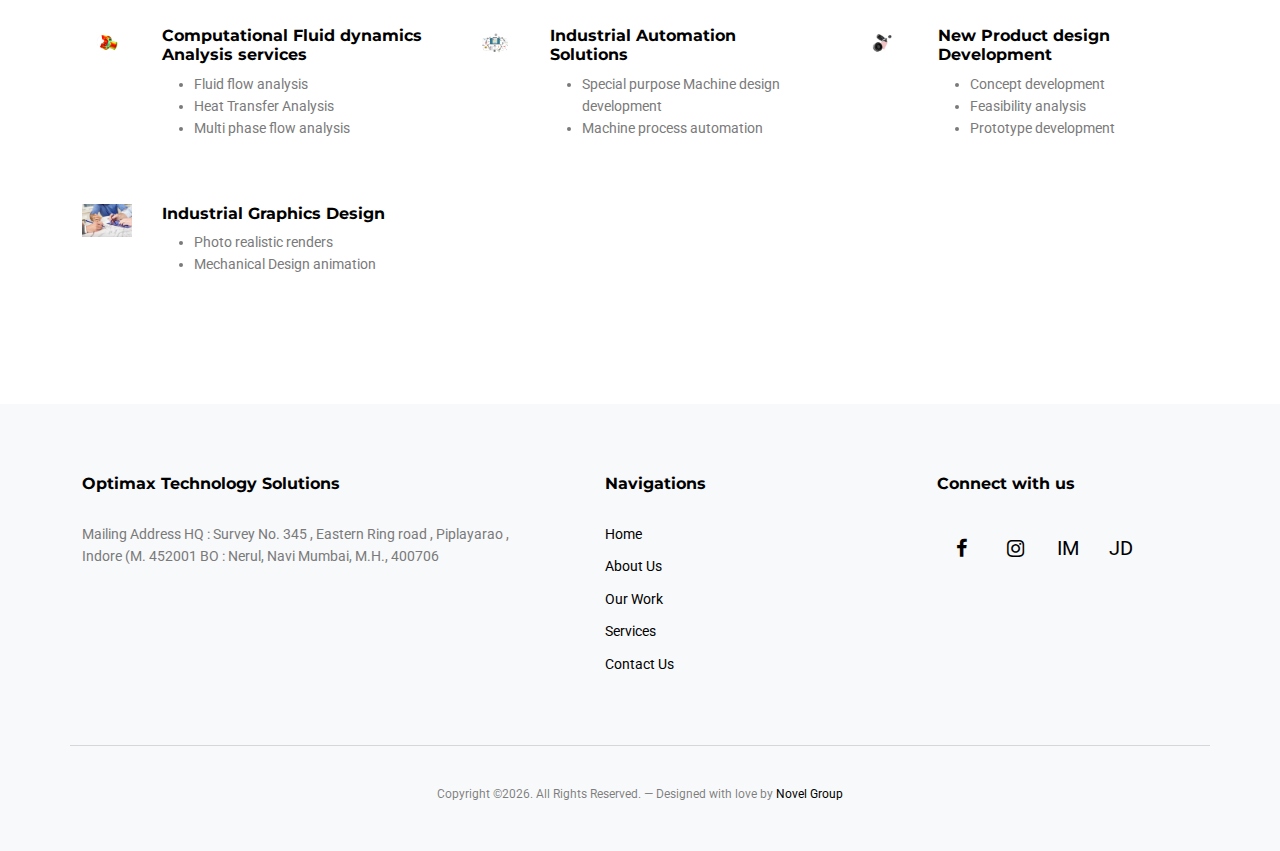
<file: services.html>
<!-- /*
* Template Name: Archiark
* Template Author: Untree.co
* Tempalte URI: https://untree.co/
* License: https://creativecommons.org/licenses/by/3.0/
*/ -->
<!doctype html>
<html lang="en">
<head>
	<!-- Required meta tags -->
	<meta charset="utf-8">
	<meta name="viewport" content="width=device-width, initial-scale=1">
	
	<meta name="author" content="Untree.co">
	<link rel="shortcut icon" href="favicon.ico">

	<meta name="description" content="" />
	<meta name="keywords" content="bootstrap, bootstrap5" />
	
	<link rel="preconnect" href="https://fonts.gstatic.com">
	<link href="https://fonts.googleapis.com/css2?family=Montserrat:wght@400;700&family=Roboto&display=swap" rel="stylesheet">

	<link rel="stylesheet" href="fonts/icomoon/style.css">
	<link rel="stylesheet" href="fonts/flaticon/font/flaticon.css">
	<link rel="stylesheet" href="css/tiny-slider.css">
	<link rel="stylesheet" href="css/aos.css">
	<link rel="stylesheet" href="css/glightbox.min.css">
	<link rel="stylesheet" href="css/style.css">

	<title>Services | Optimax technology solutions</title>
</head>
<body>

	<div class="site-mobile-menu site-navbar-target">
		<div class="site-mobile-menu-header">
			<div class="site-mobile-menu-close">
				<span class="icofont-close js-menu-toggle"></span>
			</div>
		</div>
		<div class="site-mobile-menu-body"></div>
	</div>

	<nav class="site-nav">
		<div class="container">
			<div class="site-navigation">
				<a href="index.html" class="logo m-0 float-start"><img src="images/logo.png" width="120px"  alt="Landing Page"/></a>

				<ul class="js-clone-nav d-none d-lg-inline-block text-start site-menu float-start pt-1">
					<li ><a href="index.html">Home</a></li>
					<li><a href="about.html">About us</a></li>
					<li><a href="projects.html">Our Work</a></li>
					<li class="active"><a href="services.html">Services</a></li>
					<li><a href="contact.html">Contact Us</a></li>
				</ul>

				

				<a href="#" class="burger ml-auto float-end site-menu-toggle light js-menu-toggle d-inline-block d-lg-none" data-toggle="collapse" data-target="#main-navbar">
					<span></span>
				</a>
				<ul class="site-menu float-end d-none d-md-block">
					<li><a href="tel:7898987614" class=" text-white h2 fw-bold p-3 ps-2"><span class=""></span> <span>+ 91 789 898 7614</span></a></li>
					<li><a href="mail:sales.optimaxtech@gmail.com" class=" text-white h2 fw-bold p-3"><span class=""></span> <span>sales.optimaxtech@gmail.com</span></a></li>
				</ul>

			</div>
		</div>
	</nav>

	<div class="hero-2 overlay" style="background-image: url('images/05.png');">
		<div class="container">
			<div class="row align-items-center">
				<div class="col-lg-5 mx-auto ">
					<h1 class="mb-5 text-center"><span>Our Services</span></h1>


					<div class="intro-desc text-left">
						<div class="line"></div>
						<p>Delectus voluptatum distinctio quos eius excepturi sunt pariatur, aut, doloribus officia ea molestias beatae laudantium, quam odio ipsum veritatis est maiores velit quasi blanditiis et natus accusamus itaque.</p>
					</div>
				</div>
			</div>
		</div>
	</div>

	<div class="sec-3 section bg-light">
		<div class="container">
			<div class="row">
				<div class="col-lg-12 col-sm-12">
					<h2 class="heading">Services</h2>
					<p>Delectus voluptatum distinctio quos eius excepturi sunt pariatur, aut, doloribus officia ea molestias beatae laudantium, quam odio ipsum veritatis est maiores velit quasi blanditiis et natus accusamus itaque. Veniam quidem debitis odio amet voluptas distinctio dicta placeat! Et pariatur doloremque ea veniam.</p>
				</div>

				
			</div>
		</div>
	</div>
	<div class="section sec-4">
		<div class="container">
			
			<div class="row g-5">
				<div class="col-lg-4">

					<div class="d-flex custom-card">
						<div class="img">
							<img src="images/company-logo1.png" alt="Image" class="img-fluid">
						</div>
						<div class="text">
							<h3 class="h6 fw-bold text-black">Drafting services</h3>
							<ul>
								<li> Fabrication drawings</li>
								<li> Manufacturing drawings</li>

							</ul>
						</div>
					</div>
				</div>
				<div class="col-lg-4">
					<div class="d-flex custom-card">
						<div class="img">
							<img src="images/company-logo2.png" alt="Image" class="img-fluid">
						</div>
						<div class="text">
							<h3 class="h6 fw-bold text-black">3D CAD Modelling</h3>
							<ul>
								<li> Sheet metal design</li>
								<li> Plastic component design</li>
								<li> Mould die design</li>
								<li> Model based designs</li>
							</ul>
						</div>
					</div>
				</div>
				<div class="col-lg-4">
					<div class="d-flex custom-card">
						<div class="img">
							<img src="images/company-logo3.png" alt="Image" class="img-fluid">

						</div>
						<div class="text">
							<h3 class="h6 fw-bold text-black">Finite Element
								Analysis Services</h3>
							<ul>
								<li> Static Stress Analysis</li>
								<li> Modal Analysis</li>
								<li> Thermal stress analysis</li>
								<li> Non-Linear Analysis (Material Geometry non-linearity)</li>

								<li> Fatigue analysis</li>


							</ul>
						</div>
					</div>
				</div>


				<div class="col-lg-4">

					<div class="d-flex custom-card">
						<div class="img">
							<img src="images/company-logo4.png" alt="Image" class="img-fluid">

						</div>
						<div class="text">
							<h3 class="h6 fw-bold text-black">Computational Fluid dynamics Analysis services</h3>
							<ul>
								<li> Fluid flow analysis</li>
								<li> Heat Transfer Analysis</li>
								<li> Multi phase flow analysis</li>


							</ul>
						</div>
					</div>
				</div>
				<div class="col-lg-4">
					<div class="d-flex custom-card">
						<div class="img">
							<img src="images/company-logo5.png" alt="Image" class="img-fluid">

						</div>
						<div class="text">
							<h3 class="h6 fw-bold text-black">Industrial Automation Solutions</h3>
							<ul>
								<li> Special purpose Machine design
									development</li>
								<li> Machine
									process automation</li>

							</ul>
						</div>
					</div>
				</div>
				<div class="col-lg-4">
					<div class="d-flex custom-card">
						<div class="img">
							<img src="images/company-logo6.png" alt="Image" class="img-fluid">

						</div>
						<div class="text">
							<h3 class="h6 fw-bold text-black">New Product design Development</h3>
							<ul>
								<li> Concept development</li>
								<li> Feasibility analysis</li>
								<li> Prototype development</li>


							</ul>
						</div>
					</div>
				</div>
				<div class="col-lg-4">
					<div class="d-flex custom-card">
						<div class="img">
							<img src="images/company-logo7.jpg" alt="Image" class="img-fluid">

						</div>
						<div class="text">
							<h3 class="h6 fw-bold text-black">Industrial Graphics Design</h3>
							<ul>
								<li> Photo realistic renders</li>
								<li> Mechanical Design animation</li>

							</ul>
						</div>
					</div>
				</div>
			</div>
		</div>
	</div>


	


	


	

	<div class="site-footer bg-light">
		<div class="container">

			<div class="row justify-content-between">
				<div class="col-lg-5">
					<div class="widget">
						<h3 class="line-top">Optimax Technology Solutions</h3>
						<p class="mb-5">Mailing
							Address
							HQ :
							Survey No. 345 , Eastern Ring road , Piplayarao , Indore (M. 452001
							BO : Nerul, Navi Mumbai, M.H., 400706</p>

					</div>
					
				</div>
				<div class="col-lg-3">
					<div class="row">
						<div class="col-12">
							<div class="widget">
								<h3 class="line-top">Navigations</h3>
							</div>
						</div>
						<div class="col-6 col-sm-6 col-md-4">
							<div class="widget">
								<ul class="links list-unstyled">
									<li><a href="index.html">Home</a></li>
									<li><a href="about.html">About Us</a></li>
									<li><a href="projects.html">Our Work</a></li>
									<li><a href="services.html">Services</a></li>
									<li><a href="contact.html">Contact Us</a></li>
								</ul>
							</div>
						</div>
						
						
					</div>
				</div>
				<div class="col-lg-3">
					
					<div class="widget">
						<h3 class="line-top">Connect with us</h3>
						<ul class="social list-unstyled mb-5">
							<li><a href="https://www.facebook.com/Optimaxtech/"><span class="icon-facebook"></span></a></li>
							<li><a href="https://www.instagram.com/optimaxtech/"><span class="icon-instagram"></span></a></li>
							<li><a href="https://www.indiamart.com/optimax technology solutions/"><span class="">IM</span></a></li>
							<li><a href="https://bit.ly/2RfviDi"><span class="">JD</span></a></li>
						</ul>
					</div>
				</div>
			</div>

			<div class="row justify-content-center text-center copyright">
				<div class="col-md-8">
					<p class="small text-black-50">Copyright &copy;<script>document.write(new Date().getFullYear());</script>. All Rights Reserved. &mdash; Designed with love by <a href="https://novelgroup.in/">Novel Group</a>
					</p>
				</div>
			</div>
		</div>
	</div>


	


	<!-- Preloader -->
	<div id="overlayer"></div>
	<div class="loader">
		<div class="spinner-border" role="status">
			<span class="visually-hidden">Loading...</span>
		</div>
	</div>

	<script src="js/bootstrap.bundle.min.js"></script>
	<script src="js/tiny-slider.js"></script>
	<script src="js/aos.js"></script>
	<script src="js/glightbox.min.js"></script>
	<script src="js/navbar.js"></script>
	<script src="js/counter.js"></script>
	<script src="js/custom.js"></script>
</body>
</html>
</file>
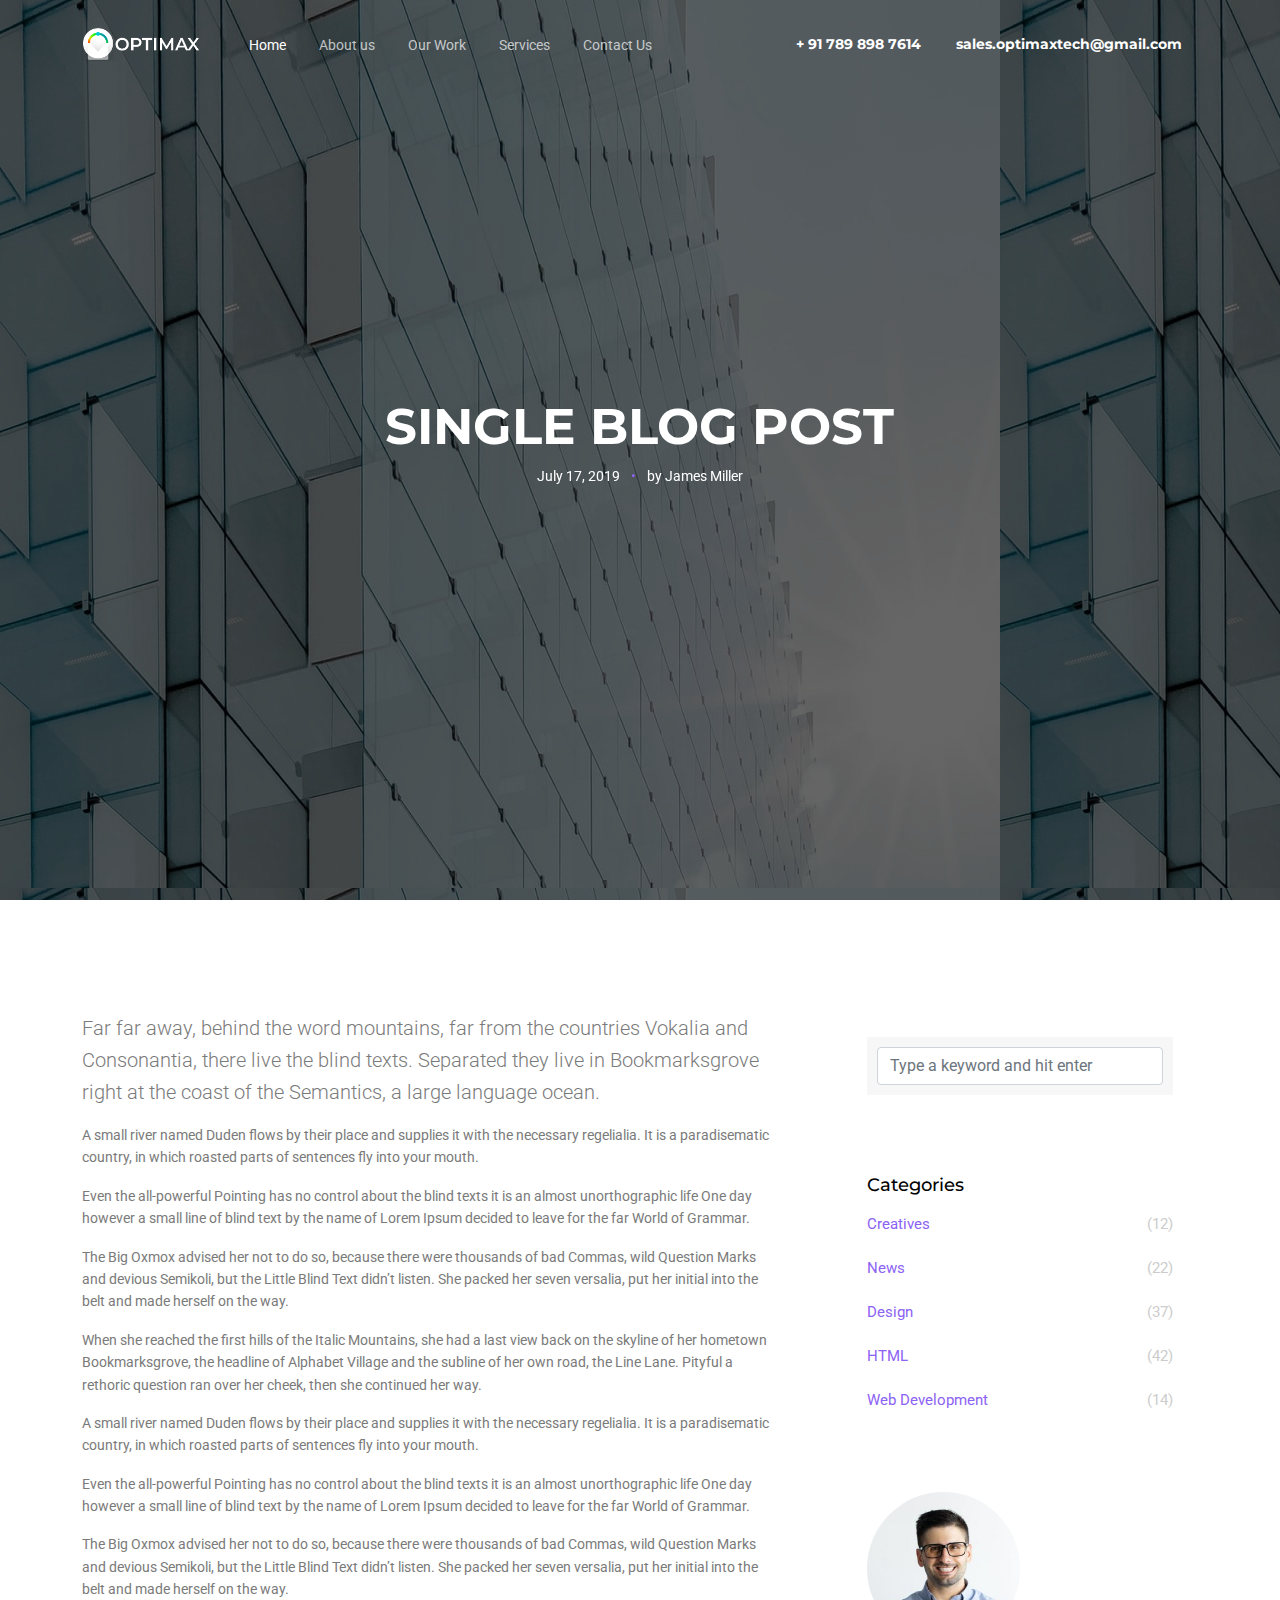
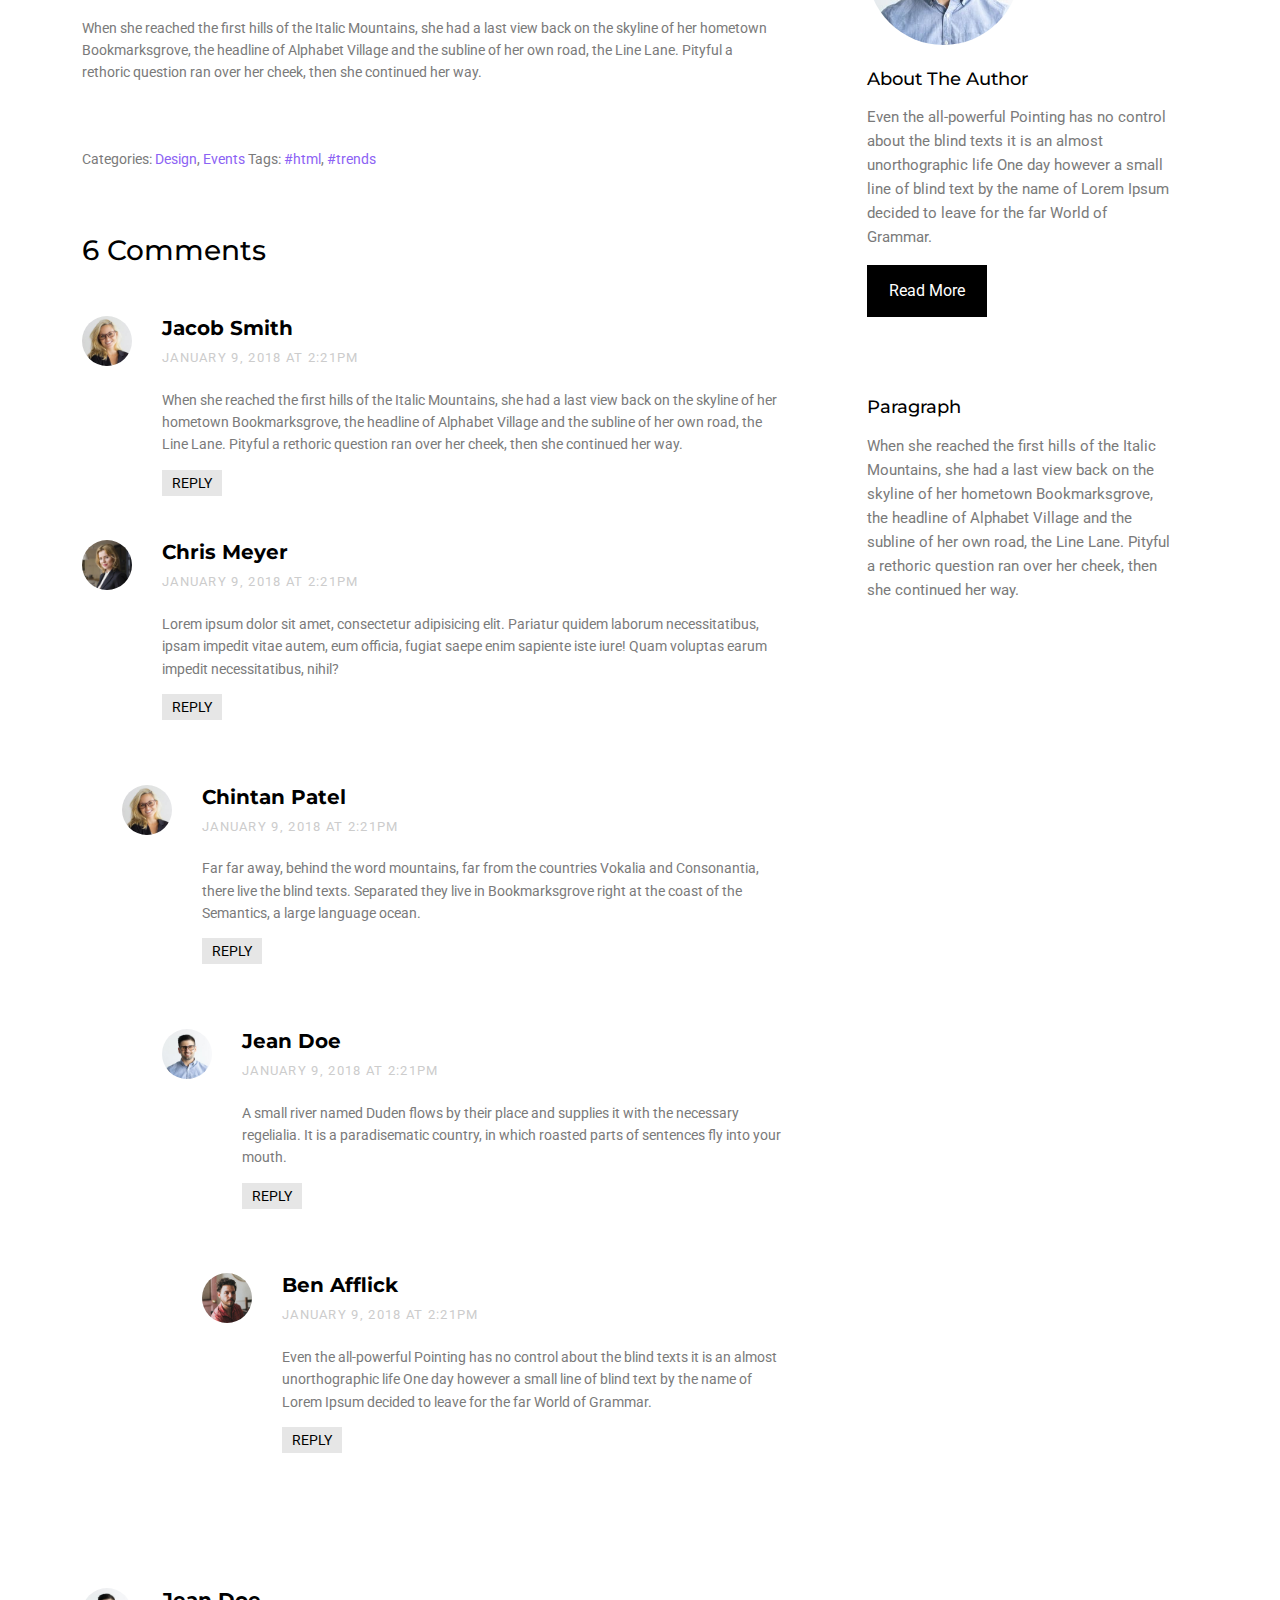
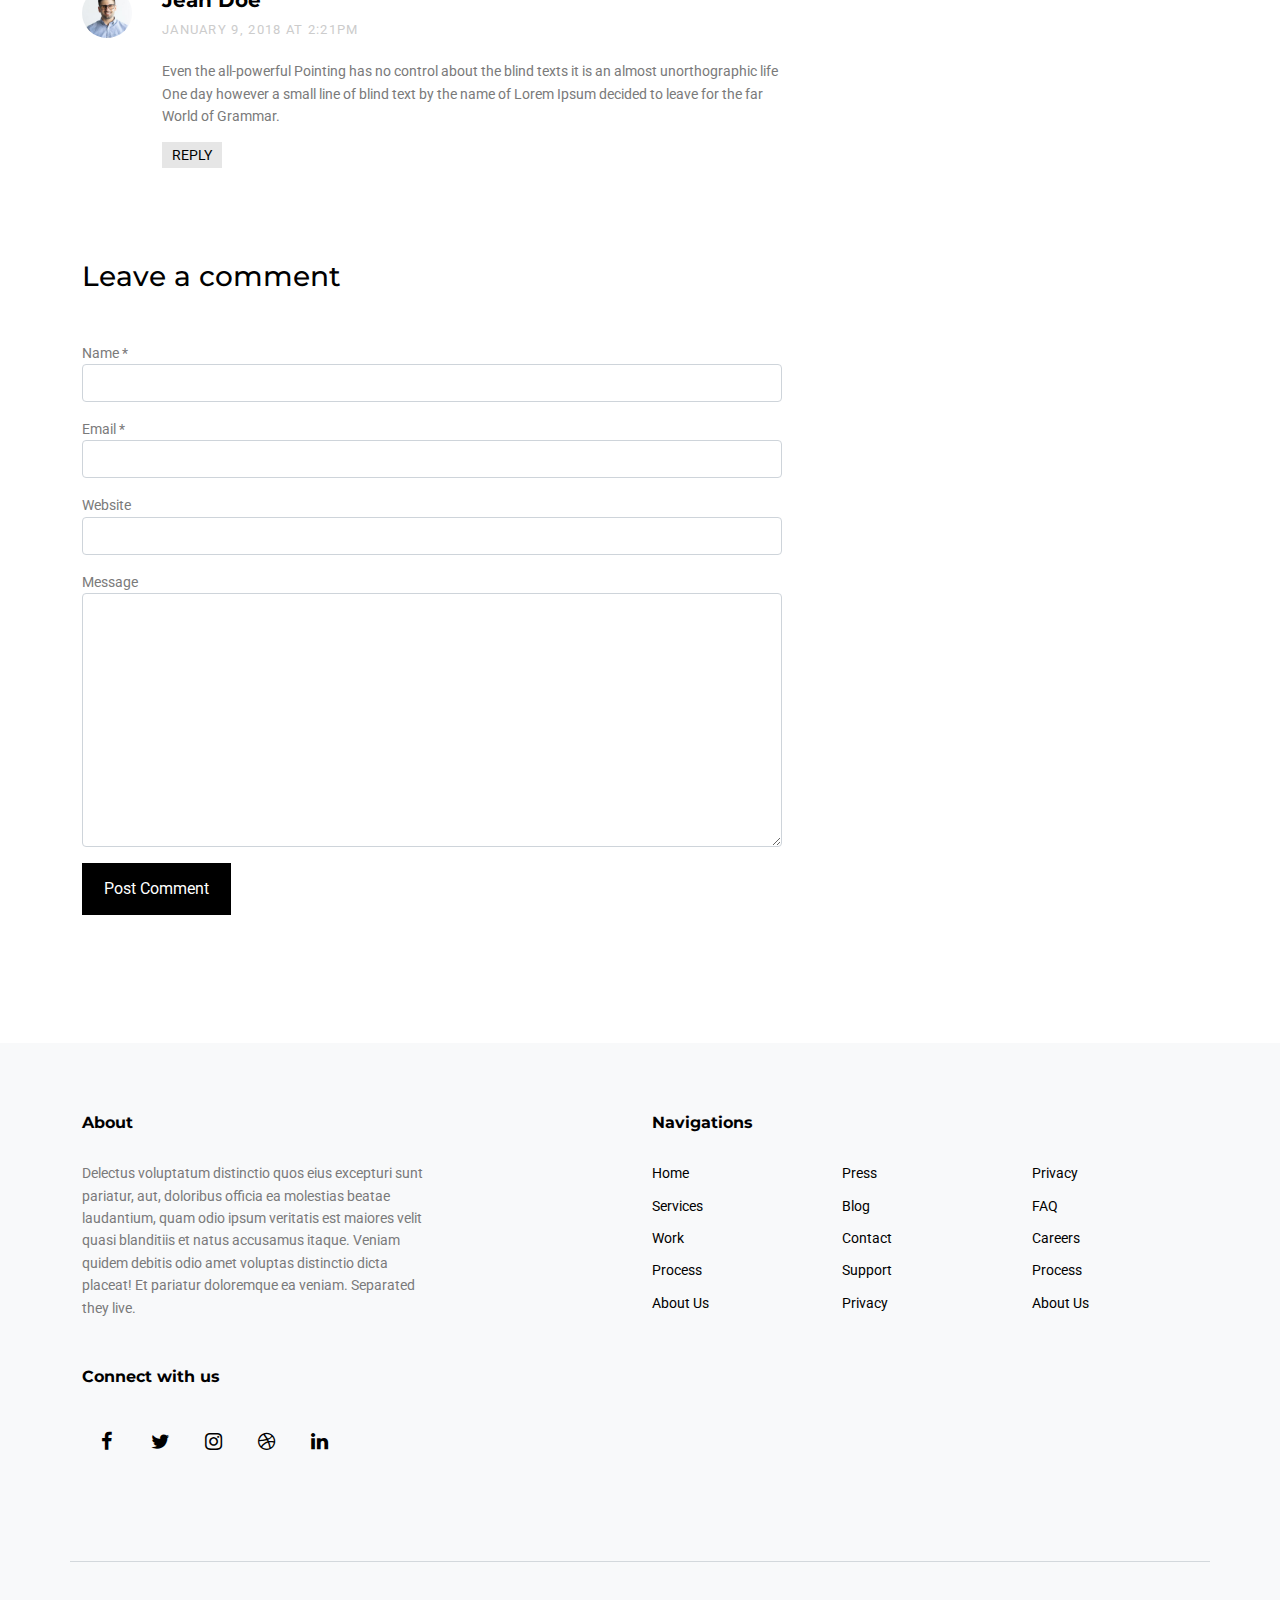
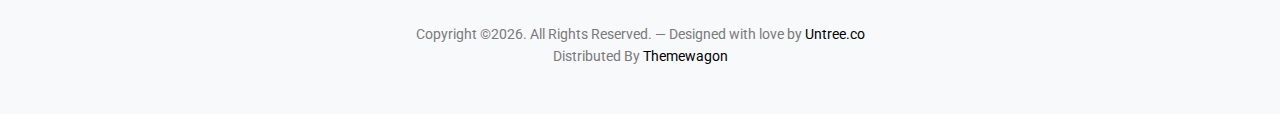
<file: single.html>
<!doctype html>
<html lang="en">
<head>
	<!-- Required meta tags -->
	<meta charset="utf-8">
	<meta name="viewport" content="width=device-width, initial-scale=1">
	
	<meta name="author" content="">
	<link rel="shortcut icon" href="favicon.ico">

	<meta name="description" content="" />
	<meta name="keywords" content="bootstrap, bootstrap5" />
	
	<link rel="preconnect" href="https://fonts.gstatic.com">
	<link href="https://fonts.googleapis.com/css2?family=Montserrat:wght@400;700&family=Roboto&display=swap" rel="stylesheet">

	<link rel="stylesheet" href="fonts/icomoon/style.css">
	<link rel="stylesheet" href="fonts/flaticon/font/flaticon.css">
	<link rel="stylesheet" href="css/tiny-slider.css">
	<link rel="stylesheet" href="css/aos.css">
	<link rel="stylesheet" href="css/glightbox.min.css">
	<link rel="stylesheet" href="css/style.css">

	<title>Projects | Optimax technology solutions</title>
</head>
<body>

	<div class="site-mobile-menu site-navbar-target">
		<div class="site-mobile-menu-header">
			<div class="site-mobile-menu-close">
				<span class="icofont-close js-menu-toggle"></span>
			</div>
		</div>
		<div class="site-mobile-menu-body"></div>
	</div>

	<nav class="site-nav">
		<div class="container">
			<div class="site-navigation">
				<a href="index.html" class="logo m-0 float-start"><img src="images/logo.png" width="120px"  alt="Landing Page"/></a>

				<ul class="js-clone-nav d-none d-lg-inline-block text-start site-menu float-start pt-1">
					<li class="active"><a href="index.html">Home</a></li>
					<li><a href="about.html">About us</a></li>
					<li><a href="projects.html">Our Work</a></li>
					<li><a href="services.html">Services</a></li>
					<li><a href="contact.html">Contact Us</a></li>
				</ul>

				

				<a href="#" class="burger ml-auto float-end site-menu-toggle light js-menu-toggle d-inline-block d-lg-none" data-toggle="collapse" data-target="#main-navbar">
					<span></span>
				</a>
				<ul class="site-menu float-end d-none d-md-block">
					<li><a href="tel:7898987614" class=" text-white h2 fw-bold p-3 ps-2"><span class=""></span> <span>+ 91 789 898 7614</span></a></li>
					<li><a href="mail:sales.optimaxtech@gmail.com" class=" text-white h2 fw-bold p-3"><span class=""></span> <span>sales.optimaxtech@gmail.com</span></a></li>
				</ul>

			</div>
		</div>
	</nav>

	
	<div class="hero-2 overlay" style="background-image: url('images/img_7.jpg')">
		<div class="container">
			<div class="row align-items-center justify-content-center">
				<div class="col-lg-10 text-center mx-auto">
					
					<h1 class="heading text-white" data-aos="fade-up">Single Blog Post</h1>
					<p class="text-white" data-aos="fade-up" data-aos-delay="100"><span class="d-block mb-3 text-white" data-aos="fade-up">July 17, 2019 <span class="mx-2 text-primary">&bullet;</span> by James Miller</span></p>
				</div>		
			</div>		
		</div>		
	</div>




	
	<div class="section">
		<div class="container">
			<div class="row">
				<div class="col-md-8 blog-content pe-5">
					<p class="lead">Far far away, behind the word mountains, far from the countries Vokalia and Consonantia, there live the blind texts. Separated they live in Bookmarksgrove right at the coast of the Semantics, a large language ocean.</p>
					<p>A small river named Duden flows by their place and supplies it with the necessary regelialia. It is a paradisematic country, in which roasted parts of sentences fly into your mouth.</p>

					<blockquote><p>Even the all-powerful Pointing has no control about the blind texts it is an almost unorthographic life One day however a small line of blind text by the name of Lorem Ipsum decided to leave for the far World of Grammar.</p></blockquote>

					<p>The Big Oxmox advised her not to do so, because there were thousands of bad Commas, wild Question Marks and devious Semikoli, but the Little Blind Text didn’t listen. She packed her seven versalia, put her initial into the belt and made herself on the way.</p>

					<p>When she reached the first hills of the Italic Mountains, she had a last view back on the skyline of her hometown Bookmarksgrove, the headline of Alphabet Village and the subline of her own road, the Line Lane. Pityful a rethoric question ran over her cheek, then she continued her way.</p>

					<p>A small river named Duden flows by their place and supplies it with the necessary regelialia. It is a paradisematic country, in which roasted parts of sentences fly into your mouth.</p>

					<blockquote><p>Even the all-powerful Pointing has no control about the blind texts it is an almost unorthographic life One day however a small line of blind text by the name of Lorem Ipsum decided to leave for the far World of Grammar.</p></blockquote>

					<p>The Big Oxmox advised her not to do so, because there were thousands of bad Commas, wild Question Marks and devious Semikoli, but the Little Blind Text didn’t listen. She packed her seven versalia, put her initial into the belt and made herself on the way.</p>

					<p>When she reached the first hills of the Italic Mountains, she had a last view back on the skyline of her hometown Bookmarksgrove, the headline of Alphabet Village and the subline of her own road, the Line Lane. Pityful a rethoric question ran over her cheek, then she continued her way.</p>


					<div class="pt-5">
						<p>Categories:  <a href="#">Design</a>, <a href="#">Events</a>  Tags: <a href="#">#html</a>, <a href="#">#trends</a></p>
					</div>


					<div class="pt-5">
						<h3 class="mb-5">6 Comments</h3>
						<ul class="comment-list">
							<li class="comment">
								<div class="vcard bio">
									<img src="images/person_2.jpg" alt="Free Website Template by Free-Template.co">
								</div>
								<div class="comment-body">
									<h3>Jacob Smith</h3>
									<div class="meta">January 9, 2018 at 2:21pm</div>
									<p>When she reached the first hills of the Italic Mountains, she had a last view back on the skyline of her hometown Bookmarksgrove, the headline of Alphabet Village and the subline of her own road, the Line Lane. Pityful a rethoric question ran over her cheek, then she continued her way.</p>
									<p><a href="#" class="reply">Reply</a></p>
								</div>
							</li>

							<li class="comment">
								<div class="vcard bio">
									<img src="images/person_3.jpg" alt="Free Website Template by Free-Template.co">
								</div>
								<div class="comment-body">
									<h3>Chris Meyer</h3>
									<div class="meta">January 9, 2018 at 2:21pm</div>
									<p>Lorem ipsum dolor sit amet, consectetur adipisicing elit. Pariatur quidem laborum necessitatibus, ipsam impedit vitae autem, eum officia, fugiat saepe enim sapiente iste iure! Quam voluptas earum impedit necessitatibus, nihil?</p>
									<p><a href="#" class="reply">Reply</a></p>
								</div>

								<ul class="children">
									<li class="comment">
										<div class="vcard bio">
											<img src="images/person_2.jpg" alt="Free Website Template by Free-Template.co">
										</div>
										<div class="comment-body">
											<h3>Chintan Patel</h3>
											<div class="meta">January 9, 2018 at 2:21pm</div>
											<p>Far far away, behind the word mountains, far from the countries Vokalia and Consonantia, there live the blind texts. Separated they live in Bookmarksgrove right at the coast of the Semantics, a large language ocean.</p>
											<p><a href="#" class="reply">Reply</a></p>
										</div>


										<ul class="children">
											<li class="comment">
												<div class="vcard bio">
													<img src="images/person_1.jpg" alt="Free Website Template by Free-Template.co">
												</div>
												<div class="comment-body">
													<h3>Jean Doe</h3>
													<div class="meta">January 9, 2018 at 2:21pm</div>
													<p>A small river named Duden flows by their place and supplies it with the necessary regelialia. It is a paradisematic country, in which roasted parts of sentences fly into your mouth.</p>
													<p><a href="#" class="reply">Reply</a></p>
												</div>

												<ul class="children">
													<li class="comment">
														<div class="vcard bio">
															<img src="images/person_4.jpg" alt="Free Website Template by Free-Template.co">
														</div>
														<div class="comment-body">
															<h3>Ben Afflick</h3>
															<div class="meta">January 9, 2018 at 2:21pm</div>
															<p>Even the all-powerful Pointing has no control about the blind texts it is an almost unorthographic life One day however a small line of blind text by the name of Lorem Ipsum decided to leave for the far World of Grammar.</p>
															<p><a href="#" class="reply">Reply</a></p>
														</div>
													</li>
												</ul>
											</li>
										</ul>
									</li>
								</ul>
							</li>

							<li class="comment">
								<div class="vcard bio">
									<img src="images/person_1.jpg" alt="Free Website Template by Free-Template.co">
								</div>
								<div class="comment-body">
									<h3>Jean Doe</h3>
									<div class="meta">January 9, 2018 at 2:21pm</div>
									<p>Even the all-powerful Pointing has no control about the blind texts it is an almost unorthographic life One day however a small line of blind text by the name of Lorem Ipsum decided to leave for the far World of Grammar.</p>
									<p><a href="#" class="reply">Reply</a></p>
								</div>
							</li>
						</ul>
						<!-- END comment-list -->

						<div class="comment-form-wrap pt-5">
							<h3 class="mb-5">Leave a comment</h3>
							<form action="#" class="">
								<div class="mb-3">
									<label for="name">Name *</label>
									<input type="text" class="form-control" id="name">
								</div>
								<div class="mb-3">
									<label for="email">Email *</label>
									<input type="email" class="form-control" id="email">
								</div>
								<div class="mb-3">
									<label for="website">Website</label>
									<input type="url" class="form-control" id="website">
								</div>

								<div class="mb-3">
									<label for="message">Message</label>
									<textarea name="" id="message" cols="30" rows="10" class="form-control"></textarea>
								</div>
								<div class="mb-3">
									<input type="submit" value="Post Comment" class="btn btn-primary btn-md text-white">
								</div>

							</form>
						</div>
					</div>

				</div>
				<div class="col-md-4 sidebar">
					<div class="sidebar-box">
						<form action="#" class="search-form">
							<div class="form-group">
								<span class="icon fa fa-search"></span>
								<input type="text" class="form-control" placeholder="Type a keyword and hit enter">
							</div>
						</form>
					</div>
					<div class="sidebar-box">
						<div class="categories">
							<h3>Categories</h3>
							<li><a href="#">Creatives <span>(12)</span></a></li>
							<li><a href="#">News <span>(22)</span></a></li>
							<li><a href="#">Design <span>(37)</span></a></li>
							<li><a href="#">HTML <span>(42)</span></a></li>
							<li><a href="#">Web Development <span>(14)</span></a></li>
						</div>
					</div>
					<div class="sidebar-box">
						<img src="images/person_1.jpg" alt="Free Website Template by Free-Template.co" class="img-fluid mb-4 w-50 rounded-circle">
						<h3 class="text-black">About The Author</h3>
						<p>Even the all-powerful Pointing has no control about the blind texts it is an almost unorthographic life One day however a small line of blind text by the name of Lorem Ipsum decided to leave for the far World of Grammar.</p>
						<p><a href="#" class="btn btn-primary btn-md text-white">Read More</a></p>
					</div>

					<div class="sidebar-box">
						<h3 class="text-black">Paragraph</h3>
						<p>When she reached the first hills of the Italic Mountains, she had a last view back on the skyline of her hometown Bookmarksgrove, the headline of Alphabet Village and the subline of her own road, the Line Lane. Pityful a rethoric question ran over her cheek, then she continued her way.</p>
					</div>
				</div>
			</div>
		</div>
	</div>

	

	<div class="site-footer bg-light">
		<div class="container">

			<div class="row justify-content-between">
				<div class="col-lg-4">
					<div class="widget">
						<h3 class="line-top">About</h3>
						<p class="mb-5">Delectus voluptatum distinctio quos eius excepturi sunt pariatur, aut, doloribus officia ea molestias beatae laudantium, quam odio ipsum veritatis est maiores velit quasi blanditiis et natus accusamus itaque. Veniam quidem debitis odio amet voluptas distinctio dicta placeat! Et pariatur doloremque ea veniam. Separated they live.</p>

					</div>
					<div class="widget">
						<h3 class="line-top">Connect with us</h3>
						<ul class="social list-unstyled mb-5">
							<li><a href="#"><span class="icon-facebook"></span></a></li>
							<li><a href="#"><span class="icon-twitter"></span></a></li>
							<li><a href="#"><span class="icon-instagram"></span></a></li>
							<li><a href="#"><span class="icon-dribbble"></span></a></li>
							<li><a href="#"><span class="icon-linkedin"></span></a></li>
						</ul>
					</div>
				</div>
				<div class="col-lg-6">
					<div class="row">
						<div class="col-12">
							<div class="widget">
								<h3 class="line-top">Navigations</h3>
							</div>
						</div>
						<div class="col-6 col-sm-6 col-md-4">
							<div class="widget">
								<ul class="links list-unstyled">
									<li><a href="#">Home</a></li>
									<li><a href="#">Services</a></li>
									<li><a href="#">Work</a></li>
									<li><a href="#">Process</a></li>
									<li><a href="#">About Us</a></li>
								</ul>
							</div>
						</div>
						<div class="col-6 col-sm-6 col-md-4">
							<div class="widget">
								<ul class="links list-unstyled">
									<li><a href="#">Press</a></li>
									<li><a href="#">Blog</a></li>
									<li><a href="#">Contact</a></li>
									<li><a href="#">Support</a></li>
									<li><a href="#">Privacy</a></li>
								</ul>
							</div>
						</div>
						<div class="col-6 col-sm-6 col-md-4">
							<div class="widget">
								<ul class="links list-unstyled">
									<li><a href="#">Privacy</a></li>
									<li><a href="#">FAQ</a></li>
									<li><a href="#">Careers</a></li>
									<li><a href="#">Process</a></li>
									<li><a href="#">About Us</a></li>
								</ul>
							</div>
						</div>
					</div>
				</div>
			</div>

			<div class="row justify-content-center text-center copyright">
				<div class="col-md-8">
					<br class="small text-black-50">Copyright &copy;<script>document.write(new Date().getFullYear());</script>. All Rights Reserved. &mdash; Designed with love by <a href="https://untree.co">Untree.co</a></br>Distributed By <a href="https://themewagon.com/">Themewagon</a> <!-- License information: https://untree.co/license/ -->
					</p>
				</div>
			</div>
		</div>
	</div>


	


	<!-- Preloader -->
	<div id="overlayer"></div>
	<div class="loader">
		<div class="spinner-border" role="status">
			<span class="visually-hidden">Loading...</span>
		</div>
	</div>

	<script src="js/bootstrap.bundle.min.js"></script>
	<script src="js/tiny-slider.js"></script>
	<script src="js/aos.js"></script>
	<script src="js/glightbox.min.js"></script>
	<script src="js/navbar.js"></script>
	<script src="js/counter.js"></script>
	<script src="js/custom.js"></script>
</body>
</html>
</file>
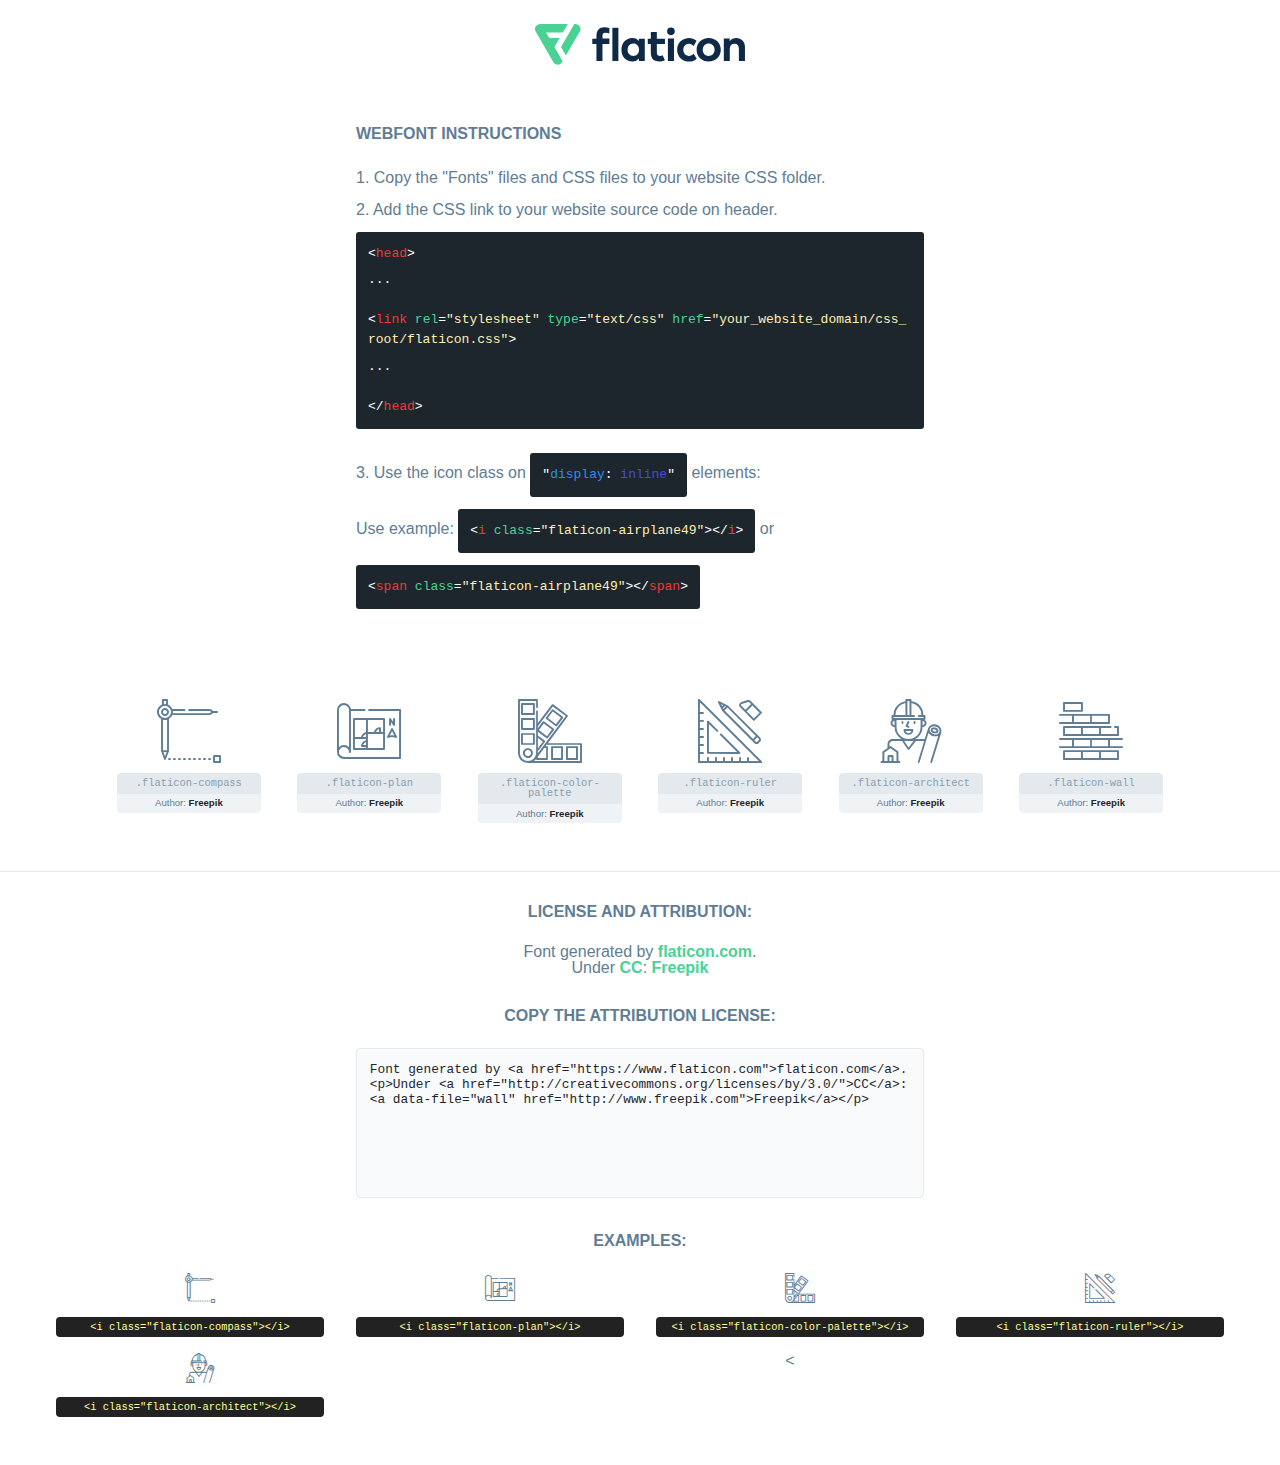
<file: fonts/flaticon/font/flaticon.html>
<!DOCTYPE html>
<html lang="en">
<head>
    <title>Flaticon Webfont</title>
    <link rel="stylesheet" type="text/css" href="flaticon.css"/>
    <meta charset="UTF-8">
    <style>
        html, body, div, span, applet, object, iframe,
        h1, h2, h3, h4, h5, h6, p, blockquote, pre,
        a, abbr, acronym, address, big, cite, code,
        del, dfn, em, img, ins, kbd, q, s, samp,
        small, strike, strong, sub, sup, tt, var,
        b, u, i, center,
        dl, dt, dd, ol, ul, li,
        fieldset, form, label, legend,
        table, caption, tbody, tfoot, thead, tr, th, td,
        article, aside, canvas, details, embed,
        figure, figcaption, footer, header, hgroup,
        menu, nav, output, ruby, section, summary,
        time, mark, audio, video {
            margin: 0;
            padding: 0;
            border: 0;
            font-size: 100%;
            font: inherit;
            vertical-align: baseline;
        }

        /* HTML5 display-role reset for older browsers */
        article, aside, details, figcaption, figure,
        footer, header, hgroup, menu, nav, section {
            display: block;
        }

        body {
            line-height: 1;
        }

        ol, ul {
            list-style: none;
        }

        blockquote, q {
            quotes: none;
        }

        blockquote:before, blockquote:after,
        q:before, q:after {
            content: '';
            content: none;
        }

        table {
            border-collapse: collapse;
            border-spacing: 0;
        }

        body {
            font-family: Helvetica, Arial, sans-serif;
            font-size: 16px;
            color: #5f7d95;
        }

        a {
            color: #4AD295;
            font-weight: bold;
            text-decoration: none;
        }

        * {
            -moz-box-sizing: border-box;
            -webkit-box-sizing: border-box;
            box-sizing: border-box;
            margin: 0;
            padding: 0;
        }

        [class^="flaticon-"]:before, [class*=" flaticon-"]:before, [class^="flaticon-"]:after, [class*=" flaticon-"]:after {
            font-family: Flaticon;
            font-size: 30px;
            font-style: normal;
            margin-left: 20px;
            color: #333;
        }

        .wrapper {
            max-width: 600px;
            margin: auto;
            padding: 0 1em;
        }

        .title {
            margin-bottom: 24px;
            text-transform: uppercase;
            font-weight: bold;
        }

        header {
            text-align: center;
            padding: 24px;
        }

        header .logo {
            width: 210px;
            height: auto;
            border: none;
            display: inline-block;
        }

        header strong {
            font-size: 28px;
            font-weight: 500;
            vertical-align: middle;
        }

        .demo {
            margin: 2em auto;
            line-height: 1.25em;
        }

        .demo ul li {
            margin-bottom: 12px;
        }

        .demo ul li code {
            background-color: #1D262D;
            border-radius: 3px;
            padding: 12px;
            display: inline-block;
            color: #fff;
            font-family: Consolas, Monaco, Lucida Console, Liberation Mono, DejaVu Sans Mono, Bitstream Vera Sans Mono, Courier New, monospace;
            font-weight: lighter;
            margin-top: 12px;
            font-size: 13px;
            word-break: break-all;
        }

        .demo ul li code .red {
            color: #EC3A3B;
        }

        .demo ul li code .green {
            color: #4AD295;
        }

        .demo ul li code .yellow {
            color: #FFEEB6;
        }

        .demo ul li code .blue {
            color: #2C8CF4;
        }

        .demo ul li code .purple {
            color: #4949E7;
        }

        .demo ul li code .dots {
            margin-top: 0.5em;
            display: block;
        }

        #glyphs {
            border-bottom: 1px solid #E3E9ED;
            padding: 2em 0;
            text-align: center;
        }

        .glyph {
            display: inline-block;
            width: 9em;
            margin: 1em;
            text-align: center;
            vertical-align: top;
            background: #FFF;
        }

        .glyph .flaticon {
            padding: 10px;
            display: block;
            font-family: "Flaticon";
            font-size: 64px;
            line-height: 1;
        }

        .glyph .flaticon:before {
            font-size: 64px;
            color: #5f7d95;
            margin-left: 0;
        }

        .class-name {
            font-size: 0.65em;
            background-color: #E3E9ED;
            color: #869FB2;
            border-radius: 4px 4px 0 0;
            padding: 0.5em;
            font-family: Consolas, Monaco, Lucida Console, Liberation Mono, DejaVu Sans Mono, Bitstream Vera Sans Mono, Courier New, monospace;
        }

        .author-name {
            font-size: 0.6em;
            background-color: #EFF3F6;
            border-top: 0;
            border-radius: 0 0 4px 4px;
            padding: 0.5em;
        }

        .author-name a {
            color: #1D262D;
        }

        .class-name:last-child {
            font-size: 10px;
            color: #888;
        }

        .class-name:last-child a {
            font-size: 10px;
            color: #555;
        }

        .glyph > input {
            display: block;
            width: 100px;
            margin: 5px auto;
            text-align: center;
            font-size: 12px;
            cursor: text;
        }

        .glyph > input.icon-input {
            font-family: "Flaticon";
            font-size: 16px;
            margin-bottom: 10px;
        }

        .attribution .title {
            margin-top: 2em;
        }

        .attribution textarea {
            background-color: #F8FAFB;
            color: #1D262D;
            padding: 1em;
            border: none;
            box-shadow: none;
            border: 1px solid #E3E9ED;
            border-radius: 4px;
            resize: none;
            width: 100%;
            height: 150px;
            font-size: 0.8em;
            font-family: Consolas, Monaco, Lucida Console, Liberation Mono, DejaVu Sans Mono, Bitstream Vera Sans Mono, Courier New, monospace;
            -webkit-appearance: none;
        }

        .attribution textarea:hover {
            border-color: #CFD9E0;
        }

        .attribution textarea:focus {
            border-color: #4AD295;
        }

        .iconsuse {
            margin: 2em auto;
            text-align: center;
            max-width: 1200px;
        }

        .iconsuse:after {
            content: '';
            display: table;
            clear: both;
        }

        .iconsuse .image {
            float: left;
            width: 25%;
            padding: 0 1em;
        }

        .iconsuse .image p {
            margin-bottom: 1em;
        }

        .iconsuse .image span {
            display: block;
            font-size: 0.65em;
            background-color: #222;
            color: #fff;
            border-radius: 4px;
            padding: 0.5em;
            color: #FFFF99;
            margin-top: 1em;
            font-family: Consolas, Monaco, Lucida Console, Liberation Mono, DejaVu Sans Mono, Bitstream Vera Sans Mono, Courier New, monospace;
        }

        .flaticon:before {
            color: #5f7d95;
        }

        #footer {
            text-align: center;
            background-color: #1D262D;
            color: #869FB2;
            padding: 12px;
            font-size: 14px;
        }

        #footer a {
            font-weight: normal;
        }

        @media (max-width: 960px) {
            .iconsuse .image {
                width: 50%;
            }
        }

        .preview {
            width: 100px;
            display: inline-block;
            margin: 10px;
        }

        .preview .inner {
            display: inline-block;
            width: 100%;
            text-align: center;
            background: #f5f5f5;
            -webkit-border-radius: 3px 3px 0 0;
            -moz-border-radius: 3px 3px 0 0;
            border-radius: 3px 3px 0 0;
        }

        .preview .inner  {
            line-height: 85px;
            font-size: 40px;
            color: #333;
        }

        .label {
            display: inline-block;
            width: 100%;
            box-sizing: border-box;
            padding: 5px;
            font-size: 10px;
            font-family: Monaco, monospace;
            color: #666;
            white-space: nowrap;
            overflow: hidden;
            text-overflow: ellipsis;
            background: #ddd;
            -webkit-border-radius: 0 0 3px 3px;
            -moz-border-radius: 0 0 3px 3px;
            border-radius: 0 0 3px 3px;
            color: #666;
        }
    </style>
</head>
<body>
    <header>
        <a href="https://www.flaticon.com/" target="_blank" class="logo">
            <svg xmlns="http://www.w3.org/2000/svg" viewBox="0 0 394.3 76.5">
                <path d="M156.6,69.4H145.3V7.1h11.3Z" style="fill:#0e2a47"/>
                <path d="M206.2,69.4h-11V64.8a15.4,15.4,0,0,1-12.6,5.7c-11.6,0-20.3-9.5-20.3-22.1s8.8-22.1,20.3-22.1a15.4,15.4,0,0,1,12.6,5.8V27.5h11Zm-32.4-21c0,6.4,4.2,11.6,10.8,11.6s10.8-4.9,10.8-11.6-4.4-11.6-10.8-11.6S173.9,42,173.9,48.4Z"
                      style="fill:#0e2a47"/>
                <path d="M262.5,13.7a7.2,7.2,0,0,1-14.4,0,7.2,7.2,0,1,1,14.4,0ZM261,69.4H249.6v-42H261Z"
                      style="fill:#0e2a47"/>
                <path id="_Trazado_" data-name="&lt;Trazado&gt;"
                      d="M139.6,17.8a16.6,16.6,0,0,0-8-1.4c-3.2.4-4.9,2-4.9,5.9v5.1h13V37.5h-13v32H115.4v-32h-7.8v-10h7.8V22.2c0-9.9,5.2-16.3,15-16.3a23.4,23.4,0,0,1,9.3,1.8Z"
                      style="fill:#0e2a47"/>
                <path d="M235.1,60c-3.5,0-6.3-1.9-6.3-7.1V37.5H244v-10H228.8V15H217.5V27.5h-5.7v10h5.7V53.7c0,10.9,5.3,16.8,15.7,16.8A22.9,22.9,0,0,0,244,68l-4.3-9.1A12.3,12.3,0,0,1,235.1,60Z"
                      style="fill:#0e2a47"/>
                <path d="M348.9,48.4c0,12.6-9.7,22.1-22.7,22.1s-22.7-9.4-22.7-22.1,9.6-22.1,22.7-22.1S348.9,35.8,348.9,48.4Zm-33.9,0c0,6.8,4.8,11.6,11.1,11.6s11.2-4.8,11.2-11.6-4.8-11.6-11.2-11.6S315.1,41.6,315.1,48.4Z"
                      style="fill:#0e2a47"/>
                <path d="M394.3,42.7V69.4H382.9V46.3c0-6.1-3-9.4-8.2-9.4s-8.9,3.2-8.9,9.5v23H354.6v-42h11v4.9c3-4.5,7.6-6.1,12.3-6.1C387.5,26.3,394.3,33,394.3,42.7Z"
                      style="fill:#0e2a47"/>
                <path d="M298,55.7h0a12.4,12.4,0,0,1-8.2,4.2h-.9l-1.8-.2a10,10,0,0,1-7.4-5.6,13.2,13.2,0,0,1-1.2-5.8,13,13,0,0,1,1.3-5.9,10.1,10.1,0,0,1,7.5-5.5h2.4a11.7,11.7,0,0,1,8.3,4.2l5.5-9.6a19.9,19.9,0,0,0-8.1-4.3,23.4,23.4,0,0,0-6.1-.8,25.2,25.2,0,0,0-7.5,1.1,20.9,20.9,0,0,0-8,4.6,21.9,21.9,0,0,0-6.8,16.4,21.9,21.9,0,0,0,6.7,16.3,20.9,20.9,0,0,0,8,4.6,25.2,25.2,0,0,0,7.7,1.2,23.6,23.6,0,0,0,6.2-.8,20,20,0,0,0,8.1-4.4Z"
                      style="fill:#0e2a47"/>
                <path d="M46.3,26.5H26.9L20.8,16H52.4L61.6,0H9.4A9.3,9.3,0,0,0,1.3,4.7a9.3,9.3,0,0,0,0,9.4L34.6,71.8a9.4,9.4,0,0,0,16.2,0l1.1-1.9L36.6,43.3Z"
                      style="fill:#4ad295"/>
                <path d="M84.2,4.7A9.3,9.3,0,0,0,76.1,0H73.8l-25,43.3,9.2,16L84.2,14A9.3,9.3,0,0,0,84.2,4.7Z"
                      style="fill:#4ad295"/>
            </svg>
        </a>
    </header>
    <section class="demo wrapper">

        <p class="title">Webfont Instructions</p>

        <ul>
            <li>
                <span class="num">1. </span>Copy the "Fonts" files and CSS files to your website CSS folder.
            </li>
            <li>
                <span class="num">2. </span>Add the CSS link to your website source code on header.
                <code class="big">
                    &lt;<span class="red">head</span>&gt;
                    <br/><span class="dots">...</span>
                    <br/>&lt;<span class="red">link</span> <span class="green">rel</span>=<span
                        class="yellow">"stylesheet"</span> <span class="green">type</span>=<span
                        class="yellow">"text/css"</span> <span class="green">href</span>=<span class="yellow">"your_website_domain/css_root/flaticon.css"</span>&gt;
                    <br/><span class="dots">...</span>
                    <br/>&lt;/<span class="red">head</span>&gt;
                </code>
            </li>

            <li>
                <p>
                    <span class="num">3. </span>Use the icon class on <code>"<span class="blue">display</span>:<span
                        class="purple"> inline</span>"</code> elements:
                    <br/>
                    Use example: <code>&lt;<span class="red">i</span> <span class="green">class</span>=<span class="yellow">&quot;flaticon-airplane49&quot;</span>&gt;&lt;/<span
                        class="red">i</span>&gt;</code> or <code>&lt;<span class="red">span</span> <span
                        class="green">class</span>=<span class="yellow">&quot;flaticon-airplane49&quot;</span>&gt;&lt;/<span
                        class="red">span</span>&gt;</code>
            </li>
        </ul>

    </section>
    <section id="glyphs">
            <div class="glyph">
                <i class="flaticon flaticon-compass"></i>
                <div class="class-name">.flaticon-compass</div>
                <div class="author-name">Author: <a data-file="compass" href="http://www.freepik.com">Freepik</a> </div>
            </div>

            <div class="glyph">
                <i class="flaticon flaticon-plan"></i>
                <div class="class-name">.flaticon-plan</div>
                <div class="author-name">Author: <a data-file="plan" href="http://www.freepik.com">Freepik</a> </div>
            </div>

            <div class="glyph">
                <i class="flaticon flaticon-color-palette"></i>
                <div class="class-name">.flaticon-color-palette</div>
                <div class="author-name">Author: <a data-file="color-palette" href="http://www.freepik.com">Freepik</a> </div>
            </div>

            <div class="glyph">
                <i class="flaticon flaticon-ruler"></i>
                <div class="class-name">.flaticon-ruler</div>
                <div class="author-name">Author: <a data-file="ruler" href="http://www.freepik.com">Freepik</a> </div>
            </div>

            <div class="glyph">
                <i class="flaticon flaticon-architect"></i>
                <div class="class-name">.flaticon-architect</div>
                <div class="author-name">Author: <a data-file="architect" href="http://www.freepik.com">Freepik</a> </div>
            </div>

            <div class="glyph">
                <i class="flaticon flaticon-wall"></i>
                <div class="class-name">.flaticon-wall</div>
                <div class="author-name">Author: <a data-file="wall" href="http://www.freepik.com">Freepik</a> </div>
            </div>

    </section>

    <section class="attribution wrapper"   style="text-align:center;">

        <div class="title">License and attribution:</div><div class="attrDiv">Font generated by <a href="https://www.flaticon.com">flaticon.com</a>. <div><p>Under <a href="http://creativecommons.org/licenses/by/3.0/">CC</a>: <a data-file="wall" href="http://www.freepik.com">Freepik</a></p>  </div>
        </div>
        <div class="title">Copy the Attribution License:</div>

        <textarea onclick="this.focus();this.select();">Font generated by &lt;a href=&quot;https://www.flaticon.com&quot;&gt;flaticon.com&lt;/a&gt;. <p>Under <a href="http://creativecommons.org/licenses/by/3.0/">CC</a>: <a data-file="wall" href="http://www.freepik.com">Freepik</a></p> 
        </textarea>

    </section>

    <section class="iconsuse">

        <div class="title">Examples:</div>
            <div class="image">
                <p>
                    <i class="flaticon flaticon-compass"></i>
                    <span>&lt;i class=&quot;flaticon-compass&quot;&gt;&lt;/i&gt;</span>
                </p>
            </div>
            <div class="image">
                <p>
                    <i class="flaticon flaticon-plan"></i>
                    <span>&lt;i class=&quot;flaticon-plan&quot;&gt;&lt;/i&gt;</span>
                </p>
            </div>
            <div class="image">
                <p>
                    <i class="flaticon flaticon-color-palette"></i>
                    <span>&lt;i class=&quot;flaticon-color-palette&quot;&gt;&lt;/i&gt;</span>
                </p>
            </div>
            <div class="image">
                <p>
                    <i class="flaticon flaticon-ruler"></i>
                    <span>&lt;i class=&quot;flaticon-ruler&quot;&gt;&lt;/i&gt;</span>
                </p>
            </div>
            <div class="image">
                <p>
                    <i class="flaticon flaticon-architect"></i>
                    <span>&lt;i class=&quot;flaticon-architect&quot;&gt;&lt;/i&gt;</span>
                </p>
            </div>
            <
</file>
<file: fonts/icomoon/style.css>
@font-face {
  font-family: 'icomoon';
  src:  url('fonts/icomoon.eot?10si43');
  src:  url('fonts/icomoon.eot?10si43#iefix') format('embedded-opentype'),
    url('fonts/icomoon.ttf?10si43') format('truetype'),
    url('fonts/icomoon.woff?10si43') format('woff'),
    url('fonts/icomoon.svg?10si43#icomoon') format('svg');
  font-weight: normal;
  font-style: normal;
}

[class^="icon-"], [class*=" icon-"] {
  /* use !important to prevent issues with browser extensions that change fonts */
  font-family: 'icomoon' !important;
  speak: none;
  font-style: normal;
  font-weight: normal;
  font-variant: normal;
  text-transform: none;
  line-height: 1;

  /* Better Font Rendering =========== */
  -webkit-font-smoothing: antialiased;
  -moz-osx-font-smoothing: grayscale;
}

.icon-asterisk:before {
  content: "\f069";
}
.icon-plus:before {
  content: "\f067";
}
.icon-question:before {
  content: "\f128";
}
.icon-minus:before {
  content: "\f068";
}
.icon-glass:before {
  content: "\f000";
}
.icon-music:before {
  content: "\f001";
}
.icon-search:before {
  content: "\f002";
}
.icon-envelope-o:before {
  content: "\f003";
}
.icon-heart:before {
  content: "\f004";
}
.icon-star:before {
  content: "\f005";
}
.icon-star-o:before {
  content: "\f006";
}
.icon-user:before {
  content: "\f007";
}
.icon-film:before {
  content: "\f008";
}
.icon-th-large:before {
  content: "\f009";
}
.icon-th:before {
  content: "\f00a";
}
.icon-th-list:before {
  content: "\f00b";
}
.icon-check:before {
  content: "\f00c";
}
.icon-close:before {
  content: "\f00d";
}
.icon-remove:before {
  content: "\f00d";
}
.icon-times:before {
  content: "\f00d";
}
.icon-search-plus:before {
  content: "\f00e";
}
.icon-search-minus:before {
  content: "\f010";
}
.icon-power-off:before {
  content: "\f011";
}
.icon-signal:before {
  content: "\f012";
}
.icon-cog:before {
  content: "\f013";
}
.icon-gear:before {
  content: "\f013";
}
.icon-trash-o:before {
  content: "\f014";
}
.icon-home:before {
  content: "\f015";
}
.icon-file-o:before {
  content: "\f016";
}
.icon-clock-o:before {
  content: "\f017";
}
.icon-road:before {
  content: "\f018";
}
.icon-download:before {
  content: "\f019";
}
.icon-arrow-circle-o-down:before {
  content: "\f01a";
}
.icon-arrow-circle-o-up:before {
  content: "\f01b";
}
.icon-inbox:before {
  content: "\f01c";
}
.icon-play-circle-o:before {
  content: "\f01d";
}
.icon-repeat:before {
  content: "\f01e";
}
.icon-rotate-right:before {
  content: "\f01e";
}
.icon-refresh:before {
  content: "\f021";
}
.icon-list-alt:before {
  content: "\f022";
}
.icon-lock:before {
  content: "\f023";
}
.icon-flag:before {
  content: "\f024";
}
.icon-headphones:before {
  content: "\f025";
}
.icon-volume-off:before {
  content: "\f026";
}
.icon-volume-down:before {
  content: "\f027";
}
.icon-volume-up:before {
  content: "\f028";
}
.icon-qrcode:before {
  content: "\f029";
}
.icon-barcode:before {
  content: "\f02a";
}
.icon-tag:before {
  content: "\f02b";
}
.icon-tags:before {
  content: "\f02c";
}
.icon-book:before {
  content: "\f02d";
}
.icon-bookmark:before {
  content: "\f02e";
}
.icon-print:before {
  content: "\f02f";
}
.icon-camera:before {
  content: "\f030";
}
.icon-font:before {
  content: "\f031";
}
.icon-bold:before {
  content: "\f032";
}
.icon-italic:before {
  content: "\f033";
}
.icon-text-height:before {
  content: "\f034";
}
.icon-text-width:before {
  content: "\f035";
}
.icon-align-left:before {
  content: "\f036";
}
.icon-align-center:before {
  content: "\f037";
}
.icon-align-right:before {
  content: "\f038";
}
.icon-align-justify:before {
  content: "\f039";
}
.icon-list:before {
  content: "\f03a";
}
.icon-dedent:before {
  content: "\f03b";
}
.icon-outdent:before {
  content: "\f03b";
}
.icon-indent:before {
  content: "\f03c";
}
.icon-video-camera:before {
  content: "\f03d";
}
.icon-image:before {
  content: "\f03e";
}
.icon-photo:before {
  content: "\f03e";
}
.icon-picture-o:before {
  content: "\f03e";
}
.icon-pencil:before {
  content: "\f040";
}
.icon-map-marker:before {
  content: "\f041";
}
.icon-adjust:before {
  content: "\f042";
}
.icon-tint:before {
  content: "\f043";
}
.icon-edit:before {
  content: "\f044";
}
.icon-pencil-square-o:before {
  content: "\f044";
}
.icon-share-square-o:before {
  content: "\f045";
}
.icon-check-square-o:before {
  content: "\f046";
}
.icon-arrows:before {
  content: "\f047";
}
.icon-step-backward:before {
  content: "\f048";
}
.icon-fast-backward:before {
  content: "\f049";
}
.icon-backward:before {
  content: "\f04a";
}
.icon-play:before {
  content: "\f04b";
}
.icon-pause:before {
  content: "\f04c";
}
.icon-stop:before {
  content: "\f04d";
}
.icon-forward:before {
  content: "\f04e";
}
.icon-fast-forward:before {
  content: "\f050";
}
.icon-step-forward:before {
  content: "\f051";
}
.icon-eject:before {
  content: "\f052";
}
.icon-chevron-left:before {
  content: "\f053";
}
.icon-chevron-right:before {
  content: "\f054";
}
.icon-plus-circle:before {
  content: "\f055";
}
.icon-minus-circle:before {
  content: "\f056";
}
.icon-times-circle:before {
  content: "\f057";
}
.icon-check-circle:before {
  content: "\f058";
}
.icon-question-circle:before {
  content: "\f059";
}
.icon-info-circle:before {
  content: "\f05a";
}
.icon-crosshairs:before {
  content: "\f05b";
}
.icon-times-circle-o:before {
  content: "\f05c";
}
.icon-check-circle-o:before {
  content: "\f05d";
}
.icon-ban:before {
  content: "\f05e";
}
.icon-arrow-left:before {
  content: "\f060";
}
.icon-arrow-right:before {
  content: "\f061";
}
.icon-arrow-up:before {
  content: "\f062";
}
.icon-arrow-down:before {
  content: "\f063";
}
.icon-mail-forward:before {
  content: "\f064";
}
.icon-share:before {
  content: "\f064";
}
.icon-expand:before {
  content: "\f065";
}
.icon-compress:before {
  content: "\f066";
}
.icon-exclamation-circle:before {
  content: "\f06a";
}
.icon-gift:before {
  content: "\f06b";
}
.icon-leaf:before {
  content: "\f06c";
}
.icon-fire:before {
  content: "\f06d";
}
.icon-eye:before {
  content: "\f06e";
}
.icon-eye-slash:before {
  content: "\f070";
}
.icon-exclamation-triangle:before {
  content: "\f071";
}
.icon-warning:before {
  content: "\f071";
}
.icon-plane:before {
  content: "\f072";
}
.icon-calendar:before {
  content: "\f073";
}
.icon-random:before {
  content: "\f074";
}
.icon-comment:before {
  content: "\f075";
}
.icon-magnet:before {
  content: "\f076";
}
.icon-chevron-up:before {
  content: "\f077";
}
.icon-chevron-down:before {
  content: "\f078";
}
.icon-retweet:before {
  content: "\f079";
}
.icon-shopping-cart:before {
  content: "\f07a";
}
.icon-folder:before {
  content: "\f07b";
}
.icon-folder-open:before {
  content: "\f07c";
}
.icon-arrows-v:before {
  content: "\f07d";
}
.icon-arrows-h:before {
  content: "\f07e";
}
.icon-bar-chart:before {
  content: "\f080";
}
.icon-bar-chart-o:before {
  content: "\f080";
}
.icon-twitter-square:before {
  content: "\f081";
}
.icon-facebook-square:before {
  content: "\f082";
}
.icon-camera-retro:before {
  content: "\f083";
}
.icon-key:before {
  content: "\f084";
}
.icon-cogs:before {
  content: "\f085";
}
.icon-gears:before {
  content: "\f085";
}
.icon-comments:before {
  content: "\f086";
}
.icon-thumbs-o-up:before {
  content: "\f087";
}
.icon-thumbs-o-down:before {
  content: "\f088";
}
.icon-star-half:before {
  content: "\f089";
}
.icon-heart-o:before {
  content: "\f08a";
}
.icon-sign-out:before {
  content: "\f08b";
}
.icon-linkedin-square:before {
  content: "\f08c";
}
.icon-thumb-tack:before {
  content: "\f08d";
}
.icon-external-link:before {
  content: "\f08e";
}
.icon-sign-in:before {
  content: "\f090";
}
.icon-trophy:before {
  content: "\f091";
}
.icon-github-square:before {
  content: "\f092";
}
.icon-upload:before {
  content: "\f093";
}
.icon-lemon-o:before {
  content: "\f094";
}
.icon-phone:before {
  content: "\f095";
}
.icon-square-o:before {
  content: "\f096";
}
.icon-bookmark-o:before {
  content: "\f097";
}
.icon-phone-square:before {
  content: "\f098";
}
.icon-twitter:before {
  content: "\f099";
}
.icon-facebook:before {
  content: "\f09a";
}
.icon-facebook-f:before {
  content: "\f09a";
}
.icon-github:before {
  content: "\f09b";
}
.icon-unlock:before {
  content: "\f09c";
}
.icon-credit-card:before {
  content: "\f09d";
}
.icon-feed:before {
  content: "\f09e";
}
.icon-rss:before {
  content: "\f09e";
}
.icon-hdd-o:before {
  content: "\f0a0";
}
.icon-bullhorn:before {
  content: "\f0a1";
}
.icon-bell-o:before {
  content: "\f0a2";
}
.icon-certificate:before {
  content: "\f0a3";
}
.icon-hand-o-right:before {
  content: "\f0a4";
}
.icon-hand-o-left:before {
  content: "\f0a5";
}
.icon-hand-o-up:before {
  content: "\f0a6";
}
.icon-hand-o-down:before {
  content: "\f0a7";
}
.icon-arrow-circle-left:before {
  content: "\f0a8";
}
.icon-arrow-circle-right:before {
  content: "\f0a9";
}
.icon-arrow-circle-up:before {
  content: "\f0aa";
}
.icon-arrow-circle-down:before {
  content: "\f0ab";
}
.icon-globe:before {
  content: "\f0ac";
}
.icon-wrench:before {
  content: "\f0ad";
}
.icon-tasks:before {
  content: "\f0ae";
}
.icon-filter:before {
  content: "\f0b0";
}
.icon-briefcase:before {
  content: "\f0b1";
}
.icon-arrows-alt:before {
  content: "\f0b2";
}
.icon-group:before {
  content: "\f0c0";
}
.icon-users:before {
  content: "\f0c0";
}
.icon-chain:before {
  content: "\f0c1";
}
.icon-link:before {
  content: "\f0c1";
}
.icon-cloud:before {
  content: "\f0c2";
}
.icon-flask:before {
  content: "\f0c3";
}
.icon-cut:before {
  content: "\f0c4";
}
.icon-scissors:before {
  content: "\f0c4";
}
.icon-copy:before {
  content: "\f0c5";
}
.icon-files-o:before {
  content: "\f0c5";
}
.icon-paperclip:before {
  content: "\f0c6";
}
.icon-floppy-o:before {
  content: "\f0c7";
}
.icon-save:before {
  content: "\f0c7";
}
.icon-square:before {
  content: "\f0c8";
}
.icon-bars:before {
  content: "\f0c9";
}
.icon-navicon:before {
  content: "\f0c9";
}
.icon-reorder:before {
  content: "\f0c9";
}
.icon-list-ul:before {
  content: "\f0ca";
}
.icon-list-ol:before {
  content: "\f0cb";
}
.icon-strikethrough:before {
  content: "\f0cc";
}
.icon-underline:before {
  content: "\f0cd";
}
.icon-table:before {
  content: "\f0ce";
}
.icon-magic:before {
  content: "\f0d0";
}
.icon-truck:before {
  content: "\f0d1";
}
.icon-pinterest:before {
  content: "\f0d2";
}
.icon-pinterest-square:before {
  content: "\f0d3";
}
.icon-google-plus-square:before {
  content: "\f0d4";
}
.icon-google-plus:before {
  content: "\f0d5";
}
.icon-money:before {
  content: "\f0d6";
}
.icon-caret-down:before {
  content: "\f0d7";
}
.icon-caret-up:before {
  content: "\f0d8";
}
.icon-caret-left:before {
  content: "\f0d9";
}
.icon-caret-right:before {
  content: "\f0da";
}
.icon-columns:before {
  content: "\f0db";
}
.icon-sort:before {
  content: "\f0dc";
}
.icon-unsorted:before {
  content: "\f0dc";
}
.icon-sort-desc:before {
  content: "\f0dd";
}
.icon-sort-down:before {
  content: "\f0dd";
}
.icon-sort-asc:before {
  content: "\f0de";
}
.icon-sort-up:before {
  content: "\f0de";
}
.icon-envelope:before {
  content: "\f0e0";
}
.icon-linkedin:before {
  content: "\f0e1";
}
.icon-rotate-left:before {
  content: "\f0e2";
}
.icon-undo:before {
  content: "\f0e2";
}
.icon-gavel:before {
  content: "\f0e3";
}
.icon-legal:before {
  content: "\f0e3";
}
.icon-dashboard:before {
  content: "\f0e4";
}
.icon-tachometer:before {
  content: "\f0e4";
}
.icon-comment-o:before {
  content: "\f0e5";
}
.icon-comments-o:before {
  content: "\f0e6";
}
.icon-bolt:before {
  content: "\f0e7";
}
.icon-flash:before {
  content: "\f0e7";
}
.icon-sitemap:before {
  content: "\f0e8";
}
.icon-umbrella:before {
  content: "\f0e9";
}
.icon-clipboard:before {
  content: "\f0ea";
}
.icon-paste:before {
  content: "\f0ea";
}
.icon-lightbulb-o:before {
  content: "\f0eb";
}
.icon-exchange:before {
  content: "\f0ec";
}
.icon-cloud-download:before {
  content: "\f0ed";
}
.icon-cloud-upload:before {
  content: "\f0ee";
}
.icon-user-md:before {
  content: "\f0f0";
}
.icon-stethoscope:before {
  content: "\f0f1";
}
.icon-suitcase:before {
  content: "\f0f2";
}
.icon-bell:before {
  content: "\f0f3";
}
.icon-coffee:before {
  content: "\f0f4";
}
.icon-cutlery:before {
  content: "\f0f5";
}
.icon-file-text-o:before {
  content: "\f0f6";
}
.icon-building-o:before {
  content: "\f0f7";
}
.icon-hospital-o:before {
  content: "\f0f8";
}
.icon-ambulance:before {
  content: "\f0f9";
}
.icon-medkit:before {
  content: "\f0fa";
}
.icon-fighter-jet:before {
  content: "\f0fb";
}
.icon-beer:before {
  content: "\f0fc";
}
.icon-h-square:before {
  content: "\f0fd";
}
.icon-plus-square:before {
  content: "\f0fe";
}
.icon-angle-double-left:before {
  content: "\f100";
}
.icon-angle-double-right:before {
  content: "\f101";
}
.icon-angle-double-up:before {
  content: "\f102";
}
.icon-angle-double-down:before {
  content: "\f103";
}
.icon-angle-left:before {
  content: "\f104";
}
.icon-angle-right:before {
  content: "\f105";
}
.icon-angle-up:before {
  content: "\f106";
}
.icon-angle-down:before {
  content: "\f107";
}
.icon-desktop:before {
  content: "\f108";
}
.icon-laptop:before {
  content: "\f109";
}
.icon-tablet:before {
  content: "\f10a";
}
.icon-mobile:before {
  content: "\f10b";
}
.icon-mobile-phone:before {
  content: "\f10b";
}
.icon-circle-o:before {
  content: "\f10c";
}
.icon-quote-left:before {
  content: "\f10d";
}
.icon-quote-right:before {
  content: "\f10e";
}
.icon-spinner:before {
  content: "\f110";
}
.icon-circle:before {
  content: "\f111";
}
.icon-mail-reply:before {
  content: "\f112";
}
.icon-reply:before {
  content: "\f112";
}
.icon-github-alt:before {
  content: "\f113";
}
.icon-folder-o:before {
  content: "\f114";
}
.icon-folder-open-o:before {
  content: "\f115";
}
.icon-smile-o:before {
  content: "\f118";
}
.icon-frown-o:before {
  content: "\f119";
}
.icon-meh-o:before {
  content: "\f11a";
}
.icon-gamepad:before {
  content: "\f11b";
}
.icon-keyboard-o:before {
  content: "\f11c";
}
.icon-flag-o:before {
  content: "\f11d";
}
.icon-flag-checkered:before {
  content: "\f11e";
}
.icon-terminal:before {
  content: "\f120";
}
.icon-code:before {
  content: "\f121";
}
.icon-mail-reply-all:before {
  content: "\f122";
}
.icon-reply-all:before {
  content: "\f122";
}
.icon-star-half-empty:before {
  content: "\f123";
}
.icon-star-half-full:before {
  content: "\f123";
}
.icon-star-half-o:before {
  content: "\f123";
}
.icon-location-arrow:before {
  content: "\f124";
}
.icon-crop:before {
  content: "\f125";
}
.icon-code-fork:before {
  content: "\f126";
}
.icon-chain-broken:before {
  content: "\f127";
}
.icon-unlink:before {
  content: "\f127";
}
.icon-info:before {
  content: "\f129";
}
.icon-exclamation:before {
  content: "\f12a";
}
.icon-superscript:before {
  content: "\f12b";
}
.icon-subscript:before {
  content: "\f12c";
}
.icon-eraser:before {
  content: "\f12d";
}
.icon-puzzle-piece:before {
  content: "\f12e";
}
.icon-microphone:before {
  content: "\f130";
}
.icon-microphone-slash:before {
  content: "\f131";
}
.icon-shield:before {
  content: "\f132";
}
.icon-calendar-o:before {
  content: "\f133";
}
.icon-fire-extinguisher:before {
  content: "\f134";
}
.icon-rocket:before {
  content: "\f135";
}
.icon-maxcdn:before {
  content: "\f136";
}
.icon-chevron-circle-left:before {
  content: "\f137";
}
.icon-chevron-circle-right:before {
  content: "\f138";
}
.icon-chevron-circle-up:before {
  content: "\f139";
}
.icon-chevron-circle-down:before {
  content: "\f13a";
}
.icon-html5:before {
  content: "\f13b";
}
.icon-css3:before {
  content: "\f13c";
}
.icon-anchor:before {
  content: "\f13d";
}
.icon-unlock-alt:before {
  content: "\f13e";
}
.icon-bullseye:before {
  content: "\f140";
}
.icon-ellipsis-h:before {
  content: "\f141";
}
.icon-ellipsis-v:before {
  content: "\f142";
}
.icon-rss-square:before {
  content: "\f143";
}
.icon-play-circle:before {
  content: "\f144";
}
.icon-ticket:before {
  content: "\f145";
}
.icon-minus-square:before {
  content: "\f146";
}
.icon-minus-square-o:before {
  content: "\f147";
}
.icon-level-up:before {
  content: "\f148";
}
.icon-level-down:before {
  content: "\f149";
}
.icon-check-square:before {
  content: "\f14a";
}
.icon-pencil-square:before {
  content: "\f14b";
}
.icon-external-link-square:before {
  content: "\f14c";
}
.icon-share-square:before {
  content: "\f14d";
}
.icon-compass:before {
  content: "\f14e";
}
.icon-caret-square-o-down:before {
  content: "\f150";
}
.icon-toggle-down:before {
  content: "\f150";
}
.icon-caret-square-o-up:before {
  content: "\f151";
}
.icon-toggle-up:before {
  content: "\f151";
}
.icon-caret-square-o-right:before {
  content: "\f152";
}
.icon-toggle-right:before {
  content: "\f152";
}
.icon-eur:before {
  content: "\f153";
}
.icon-euro:before {
  content: "\f153";
}
.icon-gbp:before {
  content: "\f154";
}
.icon-dollar:before {
  content: "\f155";
}
.icon-usd:before {
  content: "\f155";
}
.icon-inr:before {
  content: "\f156";
}
.icon-rupee:before {
  content: "\f156";
}
.icon-cny:before {
  content: "\f157";
}
.icon-jpy:before {
  content: "\f157";
}
.icon-rmb:before {
  content: "\f157";
}
.icon-yen:before {
  content: "\f157";
}
.icon-rouble:before {
  content: "\f158";
}
.icon-rub:before {
  content: "\f158";
}
.icon-ruble:before {
  content: "\f158";
}
.icon-krw:before {
  content: "\f159";
}
.icon-won:before {
  content: "\f159";
}
.icon-bitcoin:before {
  content: "\f15a";
}
.icon-btc:before {
  content: "\f15a";
}
.icon-file:before {
  content: "\f15b";
}
.icon-file-text:before {
  content: "\f15c";
}
.icon-sort-alpha-asc:before {
  content: "\f15d";
}
.icon-sort-alpha-desc:before {
  content: "\f15e";
}
.icon-sort-amount-asc:before {
  content: "\f160";
}
.icon-sort-amount-desc:before {
  content: "\f161";
}
.icon-sort-numeric-asc:before {
  content: "\f162";
}
.icon-sort-numeric-desc:before {
  content: "\f163";
}
.icon-thumbs-up:before {
  content: "\f164";
}
.icon-thumbs-down:before {
  content: "\f165";
}
.icon-youtube-square:before {
  content: "\f166";
}
.icon-youtube:before {
  content: "\f167";
}
.icon-xing:before {
  content: "\f168";
}
.icon-xing-square:before {
  content: "\f169";
}
.icon-youtube-play:before {
  content: "\f16a";
}
.icon-dropbox:before {
  content: "\f16b";
}
.icon-stack-overflow:before {
  content: "\f16c";
}
.icon-instagram:before {
  content: "\f16d";
}
.icon-flickr:before {
  content: "\f16e";
}
.icon-adn:before {
  content: "\f170";
}
.icon-bitbucket:before {
  content: "\f171";
}
.icon-bitbucket-square:before {
  content: "\f172";
}
.icon-tumblr:before {
  content: "\f173";
}
.icon-tumblr-square:before {
  content: "\f174";
}
.icon-long-arrow-down:before {
  content: "\f175";
}
.icon-long-arrow-up:before {
  content: "\f176";
}
.icon-long-arrow-left:before {
  content: "\f177";
}
.icon-long-arrow-right:before {
  content: "\f178";
}
.icon-apple:before {
  content: "\f179";
}
.icon-windows:before {
  content: "\f17a";
}
.icon-android:before {
  content: "\f17b";
}
.icon-linux:before {
  content: "\f17c";
}
.icon-dribbble:before {
  content: "\f17d";
}
.icon-skype:before {
  content: "\f17e";
}
.icon-foursquare:before {
  content: "\f180";
}
.icon-trello:before {
  content: "\f181";
}
.icon-female:before {
  content: "\f182";
}
.icon-male:before {
  content: "\f183";
}
.icon-gittip:before {
  content: "\f184";
}
.icon-gratipay:before {
  content: "\f184";
}
.icon-sun-o:before {
  content: "\f185";
}
.icon-moon-o:before {
  content: "\f186";
}
.icon-archive:before {
  content: "\f187";
}
.icon-bug:before {
  content: "\f188";
}
.icon-vk:before {
  content: "\f189";
}
.icon-weibo:before {
  content: "\f18a";
}
.icon-renren:before {
  content: "\f18b";
}
.icon-pagelines:before {
  content: "\f18c";
}
.icon-stack-exchange:before {
  content: "\f18d";
}
.icon-arrow-circle-o-right:before {
  content: "\f18e";
}
.icon-arrow-circle-o-left:before {
  content: "\f190";
}
.icon-caret-square-o-left:before {
  content: "\f191";
}
.icon-toggle-left:before {
  content: "\f191";
}
.icon-dot-circle-o:before {
  content: "\f192";
}
.icon-wheelchair:before {
  content: "\f193";
}
.icon-vimeo-square:before {
  content: "\f194";
}
.icon-try:before {
  content: "\f195";
}
.icon-turkish-lira:before {
  content: "\f195";
}
.icon-plus-square-o:before {
  content: "\f196";
}
.icon-space-shuttle:before {
  content: "\f197";
}
.icon-slack:before {
  content: "\f198";
}
.icon-envelope-square:before {
  content: "\f199";
}
.icon-wordpress:before {
  content: "\f19a";
}
.icon-openid:before {
  content: "\f19b";
}
.icon-bank:before {
  content: "\f19c";
}
.icon-institution:before {
  content: "\f19c";
}
.icon-university:before {
  content: "\f19c";
}
.icon-graduation-cap:before {
  content: "\f19d";
}
.icon-mortar-board:before {
  content: "\f19d";
}
.icon-yahoo:before {
  content: "\f19e";
}
.icon-google:before {
  content: "\f1a0";
}
.icon-reddit:before {
  content: "\f1a1";
}
.icon-reddit-square:before {
  content: "\f1a2";
}
.icon-stumbleupon-circle:before {
  content: "\f1a3";
}
.icon-stumbleupon:before {
  content: "\f1a4";
}
.icon-delicious:before {
  content: "\f1a5";
}
.icon-digg:before {
  content: "\f1a6";
}
.icon-pied-piper-pp:before {
  content: "\f1a7";
}
.icon-pied-piper-alt:before {
  content: "\f1a8";
}
.icon-drupal:before {
  content: "\f1a9";
}
.icon-joomla:before {
  content: "\f1aa";
}
.icon-language:before {
  content: "\f1ab";
}
.icon-fax:before {
  content: "\f1ac";
}
.icon-building:before {
  content: "\f1ad";
}
.icon-child:before {
  content: "\f1ae";
}
.icon-paw:before {
  content: "\f1b0";
}
.icon-spoon:before {
  content: "\f1b1";
}
.icon-cube:before {
  content: "\f1b2";
}
.icon-cubes:before {
  content: "\f1b3";
}
.icon-behance:before {
  content: "\f1b4";
}
.icon-behance-square:before {
  content: "\f1b5";
}
.icon-steam:before {
  content: "\f1b6";
}
.icon-steam-square:before {
  content: "\f1b7";
}
.icon-recycle:before {
  content: "\f1b8";
}
.icon-automobile:before {
  content: "\f1b9";
}
.icon-car:before {
  content: "\f1b9";
}
.icon-cab:before {
  content: "\f1ba";
}
.icon-taxi:before {
  content: "\f1ba";
}
.icon-tree:before {
  content: "\f1bb";
}
.icon-spotify:before {
  content: "\f1bc";
}
.icon-deviantart:before {
  content: "\f1bd";
}
.icon-soundcloud:before {
  content: "\f1be";
}
.icon-database:before {
  content: "\f1c0";
}
.icon-file-pdf-o:before {
  content: "\f1c1";
}
.icon-file-word-o:before {
  content: "\f1c2";
}
.icon-file-excel-o:before {
  content: "\f1c3";
}
.icon-file-powerpoint-o:before {
  content: "\f1c4";
}
.icon-file-image-o:before {
  content: "\f1c5";
}
.icon-file-photo-o:before {
  content: "\f1c5";
}
.icon-file-picture-o:before {
  content: "\f1c5";
}
.icon-file-archive-o:before {
  content: "\f1c6";
}
.icon-file-zip-o:before {
  content: "\f1c6";
}
.icon-file-audio-o:before {
  content: "\f1c7";
}
.icon-file-sound-o:before {
  content: "\f1c7";
}
.icon-file-movie-o:before {
  content: "\f1c8";
}
.icon-file-video-o:before {
  content: "\f1c8";
}
.icon-file-code-o:before {
  content: "\f1c9";
}
.icon-vine:before {
  content: "\f1ca";
}
.icon-codepen:before {
  content: "\f1cb";
}
.icon-jsfiddle:before {
  content: "\f1cc";
}
.icon-life-bouy:before {
  content: "\f1cd";
}
.icon-life-buoy:before {
  content: "\f1cd";
}
.icon-life-ring:before {
  content: "\f1cd";
}
.icon-life-saver:before {
  content: "\f1cd";
}
.icon-support:before {
  content: "\f1cd";
}
.icon-circle-o-notch:before {
  content: "\f1ce";
}
.icon-ra:before {
  content: "\f1d0";
}
.icon-rebel:before {
  content: "\f1d0";
}
.icon-resistance:before {
  content: "\f1d0";
}
.icon-empire:before {
  content: "\f1d1";
}
.icon-ge:before {
  content: "\f1d1";
}
.icon-git-square:before {
  content: "\f1d2";
}
.icon-git:before {
  content: "\f1d3";
}
.icon-hacker-news:before {
  content: "\f1d4";
}
.icon-y-combinator-square:before {
  content: "\f1d4";
}
.icon-yc-square:before {
  content: "\f1d4";
}
.icon-tencent-weibo:before {
  content: "\f1d5";
}
.icon-qq:before {
  content: "\f1d6";
}
.icon-wechat:before {
  content: "\f1d7";
}
.icon-weixin:before {
  content: "\f1d7";
}
.icon-paper-plane:before {
  content: "\f1d8";
}
.icon-send:before {
  content: "\f1d8";
}
.icon-paper-plane-o:before {
  content: "\f1d9";
}
.icon-send-o:before {
  content: "\f1d9";
}
.icon-history:before {
  content: "\f1da";
}
.icon-circle-thin:before {
  content: "\f1db";
}
.icon-header:before {
  content: "\f1dc";
}
.icon-paragraph:before {
  content: "\f1dd";
}
.icon-sliders:before {
  content: "\f1de";
}
.icon-share-alt:before {
  content: "\f1e0";
}
.icon-share-alt-square:before {
  content: "\f1e1";
}
.icon-bomb:before {
  content: "\f1e2";
}
.icon-futbol-o:before {
  content: "\f1e3";
}
.icon-soccer-ball-o:before {
  content: "\f1e3";
}
.icon-tty:before {
  content: "\f1e4";
}
.icon-binoculars:before {
  content: "\f1e5";
}
.icon-plug:before {
  content: "\f1e6";
}
.icon-slideshare:before {
  content: "\f1e7";
}
.icon-twitch:before {
  content: "\f1e8";
}
.icon-yelp:before {
  content: "\f1e9";
}
.icon-newspaper-o:before {
  content: "\f1ea";
}
.icon-wifi:before {
  content: "\f1eb";
}
.icon-calculator:before {
  content: "\f1ec";
}
.icon-paypal:before {
  content: "\f1ed";
}
.icon-google-wallet:before {
  content: "\f1ee";
}
.icon-cc-visa:before {
  content: "\f1f0";
}
.icon-cc-mastercard:before {
  content: "\f1f1";
}
.icon-cc-discover:before {
  content: "\f1f2";
}
.icon-cc-amex:before {
  content: "\f1f3";
}
.icon-cc-paypal:before {
  content: "\f1f4";
}
.icon-cc-stripe:before {
  content: "\f1f5";
}
.icon-bell-slash:before {
  content: "\f1f6";
}
.icon-bell-slash-o:before {
  content: "\f1f7";
}
.icon-trash:before {
  content: "\f1f8";
}
.icon-copyright:before {
  content: "\f1f9";
}
.icon-at:before {
  content: "\f1fa";
}
.icon-eyedropper:before {
  content: "\f1fb";
}
.icon-paint-brush:before {
  content: "\f1fc";
}
.icon-birthday-cake:before {
  content: "\f1fd";
}
.icon-area-chart:before {
  content: "\f1fe";
}
.icon-pie-chart:before {
  content: "\f200";
}
.icon-line-chart:before {
  content: "\f201";
}
.icon-lastfm:before {
  content: "\f202";
}
.icon-lastfm-square:before {
  content: "\f203";
}
.icon-toggle-off:before {
  content: "\f204";
}
.icon-toggle-on:before {
  content: "\f205";
}
.icon-bicycle:before {
  content: "\f206";
}
.icon-bus:before {
  content: "\f207";
}
.icon-ioxhost:before {
  content: "\f208";
}
.icon-angellist:before {
  content: "\f209";
}
.icon-cc:before {
  content: "\f20a";
}
.icon-ils:before {
  content: "\f20b";
}
.icon-shekel:before {
  content: "\f20b";
}
.icon-sheqel:before {
  content: "\f20b";
}
.icon-meanpath:before {
  content: "\f20c";
}
.icon-buysellads:before {
  content: "\f20d";
}
.icon-connectdevelop:before {
  content: "\f20e";
}
.icon-dashcube:before {
  content: "\f210";
}
.icon-forumbee:before {
  content: "\f211";
}
.icon-leanpub:before {
  content: "\f212";
}
.icon-sellsy:before {
  content: "\f213";
}
.icon-shirtsinbulk:before {
  content: "\f214";
}
.icon-simplybuilt:before {
  content: "\f215";
}
.icon-skyatlas:before {
  content: "\f216";
}
.icon-cart-plus:before {
  content: "\f217";
}
.icon-cart-arrow-down:before {
  content: "\f218";
}
.icon-diamond:before {
  content: "\f219";
}
.icon-ship:before {
  content: "\f21a";
}
.icon-user-secret:before {
  content: "\f21b";
}
.icon-motorcycle:before {
  content: "\f21c";
}
.icon-street-view:before {
  content: "\f21d";
}
.icon-heartbeat:before {
  content: "\f21e";
}
.icon-venus:before {
  content: "\f221";
}
.icon-mars:before {
  content: "\f222";
}
.icon-mercury:before {
  content: "\f223";
}
.icon-intersex:before {
  content: "\f224";
}
.icon-transgender:before {
  content: "\f224";
}
.icon-transgender-alt:before {
  content: "\f225";
}
.icon-venus-double:before {
  content: "\f226";
}
.icon-mars-double:before {
  content: "\f227";
}
.icon-venus-mars:before {
  content: "\f228";
}
.icon-mars-stroke:before {
  content: "\f229";
}
.icon-mars-stroke-v:before {
  content: "\f22a";
}
.icon-mars-stroke-h:before {
  content: "\f22b";
}
.icon-neuter:before {
  content: "\f22c";
}
.icon-genderless:before {
  content: "\f22d";
}
.icon-facebook-official:before {
  content: "\f230";
}
.icon-pinterest-p:before {
  content: "\f231";
}
.icon-whatsapp:before {
  content: "\f232";
}
.icon-server:before {
  content: "\f233";
}
.icon-user-plus:before {
  content: "\f234";
}
.icon-user-times:before {
  content: "\f235";
}
.icon-bed:before {
  content: "\f236";
}
.icon-hotel:before {
  content: "\f236";
}
.icon-viacoin:before {
  content: "\f237";
}
.icon-train:before {
  content: "\f238";
}
.icon-subway:before {
  content: "\f239";
}
.icon-medium:before {
  content: "\f23a";
}
.icon-y-combinator:before {
  content: "\f23b";
}
.icon-yc:before {
  content: "\f23b";
}
.icon-optin-monster:before {
  content: "\f23c";
}
.icon-opencart:before {
  content: "\f23d";
}
.icon-expeditedssl:before {
  content: "\f23e";
}
.icon-battery:before {
  content: "\f240";
}
.icon-battery-4:before {
  content: "\f240";
}
.icon-battery-full:before {
  content: "\f240";
}
.icon-battery-3:before {
  content: "\f241";
}
.icon-battery-three-quarters:before {
  content: "\f241";
}
.icon-battery-2:before {
  content: "\f242";
}
.icon-battery-half:before {
  content: "\f242";
}
.icon-battery-1:before {
  content: "\f243";
}
.icon-battery-quarter:before {
  content: "\f243";
}
.icon-battery-0:before {
  content: "\f244";
}
.icon-battery-empty:before {
  content: "\f244";
}
.icon-mouse-pointer:before {
  content: "\f245";
}
.icon-i-cursor:before {
  content: "\f246";
}
.icon-object-group:before {
  content: "\f247";
}
.icon-object-ungroup:before {
  content: "\f248";
}
.icon-sticky-note:before {
  content: "\f249";
}
.icon-sticky-note-o:before {
  content: "\f24a";
}
.icon-cc-jcb:before {
  content: "\f24b";
}
.icon-cc-diners-club:before {
  content: "\f24c";
}
.icon-clone:before {
  content: "\f24d";
}
.icon-balance-scale:before {
  content: "\f24e";
}
.icon-hourglass-o:before {
  content: "\f250";
}
.icon-hourglass-1:before {
  content: "\f251";
}
.icon-hourglass-start:before {
  content: "\f251";
}
.icon-hourglass-2:before {
  content: "\f252";
}
.icon-hourglass-half:before {
  content: "\f252";
}
.icon-hourglass-3:before {
  content: "\f253";
}
.icon-hourglass-end:before {
  content: "\f253";
}
.icon-hourglass:before {
  content: "\f254";
}
.icon-hand-grab-o:before {
  content: "\f255";
}
.icon-hand-rock-o:before {
  content: "\f255";
}
.icon-hand-paper-o:before {
  content: "\f256";
}
.icon-hand-stop-o:before {
  content: "\f256";
}
.icon-hand-scissors-o:before {
  content: "\f257";
}
.icon-hand-lizard-o:before {
  content: "\f258";
}
.icon-hand-spock-o:before {
  content: "\f259";
}
.icon-hand-pointer-o:before {
  content: "\f25a";
}
.icon-hand-peace-o:before {
  content: "\f25b";
}
.icon-trademark:before {
  content: "\f25c";
}
.icon-registered:before {
  content: "\f25d";
}
.icon-creative-commons:before {
  content: "\f25e";
}
.icon-gg:before {
  content: "\f260";
}
.icon-gg-circle:before {
  content: "\f261";
}
.icon-tripadvisor:before {
  content: "\f262";
}
.icon-odnoklassniki:before {
  content: "\f263";
}
.icon-odnoklassniki-square:before {
  content: "\f264";
}
.icon-get-pocket:before {
  content: "\f265";
}
.icon-wikipedia-w:before {
  content: "\f266";
}
.icon-safari:before {
  content: "\f267";
}
.icon-chrome:before {
  content: "\f268";
}
.icon-firefox:before {
  content: "\f269";
}
.icon-opera:before {
  content: "\f26a";
}
.icon-internet-explorer:before {
  content: "\f26b";
}
.icon-television:before {
  content: "\f26c";
}
.icon-tv:before {
  content: "\f26c";
}
.icon-contao:before {
  content: "\f26d";
}
.icon-500px:before {
  content: "\f26e";
}
.icon-amazon:before {
  content: "\f270";
}
.icon-calendar-plus-o:before {
  content: "\f271";
}
.icon-calendar-minus-o:before {
  content: "\f272";
}
.icon-calendar-times-o:before {
  content: "\f273";
}
.icon-calendar-check-o:before {
  content: "\f274";
}
.icon-industry:before {
  content: "\f275";
}
.icon-map-pin:before {
  content: "\f276";
}
.icon-map-signs:before {
  content: "\f277";
}
.icon-map-o:before {
  content: "\f278";
}
.icon-map:before {
  content: "\f279";
}
.icon-commenting:before {
  content: "\f27a";
}
.icon-commenting-o:before {
  content: "\f27b";
}
.icon-houzz:before {
  content: "\f27c";
}
.icon-vimeo:before {
  content: "\f27d";
}
.icon-black-tie:before {
  content: "\f27e";
}
.icon-fonticons:before {
  content: "\f280";
}
.icon-reddit-alien:before {
  content: "\f281";
}
.icon-edge:before {
  content: "\f282";
}
.icon-credit-card-alt:before {
  content: "\f283";
}
.icon-codiepie:before {
  content: "\f284";
}
.icon-modx:before {
  content: "\f285";
}
.icon-fort-awesome:before {
  content: "\f286";
}
.icon-usb:before {
  content: "\f287";
}
.icon-product-hunt:before {
  content: "\f288";
}
.icon-mixcloud:before {
  content: "\f289";
}
.icon-scribd:before {
  content: "\f28a";
}
.icon-pause-circle:before {
  content: "\f28b";
}
.icon-pause-circle-o:before {
  content: "\f28c";
}
.icon-stop-circle:before {
  content: "\f28d";
}
.icon-stop-circle-o:before {
  content: "\f28e";
}
.icon-shopping-bag:before {
  content: "\f290";
}
.icon-shopping-basket:before {
  content: "\f291";
}
.icon-hashtag:before {
  content: "\f292";
}
.icon-bluetooth:before {
  content: "\f293";
}
.icon-bluetooth-b:before {
  content: "\f294";
}
.icon-percent:before {
  content: "\f295";
}
.icon-gitlab:before {
  content: "\f296";
}
.icon-wpbeginner:before {
  content: "\f297";
}
.icon-wpforms:before {
  content: "\f298";
}
.icon-envira:before {
  content: "\f299";
}
.icon-universal-access:before {
  content: "\f29a";
}
.icon-wheelchair-alt:before {
  content: "\f29b";
}
.icon-question-circle-o:before {
  content: "\f29c";
}
.icon-blind:before {
  content: "\f29d";
}
.icon-audio-description:before {
  content: "\f29e";
}
.icon-volume-control-phone:before {
  content: "\f2a0";
}
.icon-braille:before {
  content: "\f2a1";
}
.icon-assistive-listening-systems:before {
  content: "\f2a2";
}
.icon-american-sign-language-interpreting:before {
  content: "\f2a3";
}
.icon-asl-interpreting:before {
  content: "\f2a3";
}
.icon-deaf:before {
  content: "\f2a4";
}
.icon-deafness:before {
  content: "\f2a4";
}
.icon-hard-of-hearing:before {
  content: "\f2a4";
}
.icon-glide:before {
  content: "\f2a5";
}
.icon-glide-g:before {
  content: "\f2a6";
}
.icon-sign-language:before {
  content: "\f2a7";
}
.icon-signing:before {
  content: "\f2a7";
}
.icon-low-vision:before {
  content: "\f2a8";
}
.icon-viadeo:before {
  content: "\f2a9";
}
.icon-viadeo-square:before {
  content: "\f2aa";
}
.icon-snapchat:before {
  content: "\f2ab";
}
.icon-snapchat-ghost:before {
  content: "\f2ac";
}
.icon-snapchat-square:before {
  content: "\f2ad";
}
.icon-pied-piper:before {
  content: "\f2ae";
}
.icon-first-order:before {
  content: "\f2b0";
}
.icon-yoast:before {
  content: "\f2b1";
}
.icon-themeisle:before {
  content: "\f2b2";
}
.icon-google-plus-circle:before {
  content: "\f2b3";
}
.icon-google-plus-official:before {
  content: "\f2b3";
}
.icon-fa:before {
  content: "\f2b4";
}
.icon-font-awesome:before {
  content: "\f2b4";
}
.icon-handshake-o:before {
  content: "\f2b5";
}
.icon-envelope-open:before {
  content: "\f2b6";
}
.icon-envelope-open-o:before {
  content: "\f2b7";
}
.icon-linode:before {
  content: "\f2b8";
}
.icon-address-book:before {
  content: "\f2b9";
}
.icon-address-book-o:before {
  content: "\f2ba";
}
.icon-address-card:before {
  content: "\f2bb";
}
.icon-vcard:before {
  content: "\f2bb";
}
.icon-address-card-o:before {
  content: "\f2bc";
}
.icon-vcard-o:before {
  content: "\f2bc";
}
.icon-user-circle:before {
  content: "\f2bd";
}
.icon-user-circle-o:before {
  content: "\f2be";
}
.icon-user-o:before {
  content: "\f2c0";
}
.icon-id-badge:before {
  content: "\f2c1";
}
.icon-drivers-license:before {
  content: "\f2c2";
}
.icon-id-card:before {
  content: "\f2c2";
}
.icon-drivers-license-o:before {
  content: "\f2c3";
}
.icon-id-card-o:before {
  content: "\f2c3";
}
.icon-quora:before {
  content: "\f2c4";
}
.icon-free-code-camp:before {
  content: "\f2c5";
}
.icon-telegram:before {
  content: "\f2c6";
}
.icon-thermometer:before {
  content: "\f2c7";
}
.icon-thermometer-4:before {
  content: "\f2c7";
}
.icon-thermometer-full:before {
  content: "\f2c7";
}
.icon-thermometer-3:before {
  content: "\f2c8";
}
.icon-thermometer-three-quarters:before {
  content: "\f2c8";
}
.icon-thermometer-2:before {
  content: "\f2c9";
}
.icon-thermometer-half:before {
  content: "\f2c9";
}
.icon-thermometer-1:before {
  content: "\f2ca";
}
.icon-thermometer-quarter:before {
  content: "\f2ca";
}
.icon-thermometer-0:before {
  content: "\f2cb";
}
.icon-thermometer-empty:before {
  content: "\f2cb";
}
.icon-shower:before {
  content: "\f2cc";
}
.icon-bath:before {
  content: "\f2cd";
}
.icon-bathtub:before {
  content: "\f2cd";
}
.icon-s15:before {
  content: "\f2cd";
}
.icon-podcast:before {
  content: "\f2ce";
}
.icon-window-maximize:before {
  content: "\f2d0";
}
.icon-window-minimize:before {
  content: "\f2d1";
}
.icon-window-restore:before {
  content: "\f2d2";
}
.icon-times-rectangle:before {
  content: "\f2d3";
}
.icon-window-close:before {
  content: "\f2d3";
}
.icon-times-rectangle-o:before {
  content: "\f2d4";
}
.icon-window-close-o:before {
  content: "\f2d4";
}
.icon-bandcamp:before {
  content: "\f2d5";
}
.icon-grav:before {
  content: "\f2d6";
}
.icon-etsy:before {
  content: "\f2d7";
}
.icon-imdb:before {
  content: "\f2d8";
}
.icon-ravelry:before {
  content: "\f2d9";
}
.icon-eercast:before {
  content: "\f2da";
}
.icon-microchip:before {
  content: "\f2db";
}
.icon-snowflake-o:before {
  content: "\f2dc";
}
.icon-superpowers:before {
  content: "\f2dd";
}
.icon-wpexplorer:before {
  content: "\f2de";
}
.icon-meetup:before {
  content: "\f2e0";
}
.icon-3d_rotation:before {
  content: "\e84d";
}
.icon-ac_unit:before {
  content: "\eb3b";
}
.icon-alarm:before {
  content: "\e855";
}
.icon-access_alarms:before {
  content: "\e191";
}
.icon-schedule:before {
  content: "\e8b5";
}
.icon-accessibility:before {
  content: "\e84e";
}
.icon-accessible:before {
  content: "\e914";
}
.icon-account_balance:before {
  content: "\e84f";
}
.icon-account_balance_wallet:before {
  content: "\e850";
}
.icon-account_box:before {
  content: "\e851";
}
.icon-account_circle:before {
  content: "\e853";
}
.icon-adb:before {
  content: "\e60e";
}
.icon-add:before {
  content: "\e145";
}
.icon-add_a_photo:before {
  content: "\e439";
}
.icon-alarm_add:before {
  content: "\e856";
}
.icon-add_alert:before {
  content: "\e003";
}
.icon-add_box:before {
  content: "\e146";
}
.icon-add_circle:before {
  content: "\e147";
}
.icon-control_point:before {
  content: "\e3ba";
}
.icon-add_location:before {
  content: "\e567";
}
.icon-add_shopping_cart:before {
  content: "\e854";
}
.icon-queue:before {
  content: "\e03c";
}
.icon-add_to_queue:before {
  content: "\e05c";
}
.icon-adjust2:before {
  content: "\e39e";
}
.icon-airline_seat_flat:before {
  content: "\e630";
}
.icon-airline_seat_flat_angled:before {
  content: "\e631";
}
.icon-airline_seat_individual_suite:before {
  content: "\e632";
}
.icon-airline_seat_legroom_extra:before {
  content: "\e633";
}
.icon-airline_seat_legroom_normal:before {
  content: "\e634";
}
.icon-airline_seat_legroom_reduced:before {
  content: "\e635";
}
.icon-airline_seat_recline_extra:before {
  content: "\e636";
}
.icon-airline_seat_recline_normal:before {
  content: "\e637";
}
.icon-flight:before {
  content: "\e539";
}
.icon-airplanemode_inactive:before {
  content: "\e194";
}
.icon-airplay:before {
  content: "\e055";
}
.icon-airport_shuttle:before {
  content: "\eb3c";
}
.icon-alarm_off:before {
  content: "\e857";
}
.icon-alarm_on:before {
  content: "\e858";
}
.icon-album:before {
  content: "\e019";
}
.icon-all_inclusive:before {
  content: "\eb3d";
}
.icon-all_out:before {
  content: "\e90b";
}
.icon-android2:before {
  content: "\e859";
}
.icon-announcement:before {
  content: "\e85a";
}
.icon-apps:before {
  content: "\e5c3";
}
.icon-archive2:before {
  content: "\e149";
}
.icon-arrow_back:before {
  content: "\e5c4";
}
.icon-arrow_downward:before {
  content: "\e5db";
}
.icon-arrow_drop_down:before {
  content: "\e5c5";
}
.icon-arrow_drop_down_circle:before {
  content: "\e5c6";
}
.icon-arrow_drop_up:before {
  content: "\e5c7";
}
.icon-arrow_forward:before {
  content: "\e5c8";
}
.icon-arrow_upward:before {
  content: "\e5d8";
}
.icon-art_track:before {
  content: "\e060";
}
.icon-aspect_ratio:before {
  content: "\e85b";
}
.icon-poll:before {
  content: "\e801";
}
.icon-assignment:before {
  content: "\e85d";
}
.icon-assignment_ind:before {
  content: "\e85e";
}
.icon-assignment_late:before {
  content: "\e85f";
}
.icon-assignment_return:before {
  content: "\e860";
}
.icon-assignment_returned:before {
  content: "\e861";
}
.icon-assignment_turned_in:before {
  content: "\e862";
}
.icon-assistant:before {
  content: "\e39f";
}
.icon-flag2:before {
  content: "\e153";
}
.icon-attach_file:before {
  content: "\e226";
}
.icon-attach_money:before {
  content: "\e227";
}
.icon-attachment:before {
  content: "\e2bc";
}
.icon-audiotrack:before {
  content: "\e3a1";
}
.icon-autorenew:before {
  content: "\e863";
}
.icon-av_timer:before {
  content: "\e01b";
}
.icon-backspace:before {
  content: "\e14a";
}
.icon-cloud_upload:before {
  content: "\e2c3";
}
.icon-battery_alert:before {
  content: "\e19c";
}
.icon-battery_charging_full:before {
  content: "\e1a3";
}
.icon-battery_std:before {
  content: "\e1a5";
}
.icon-battery_unknown:before {
  content: "\e1a6";
}
.icon-beach_access:before {
  content: "\eb3e";
}
.icon-beenhere:before {
  content: "\e52d";
}
.icon-block:before {
  content: "\e14b";
}
.icon-bluetooth2:before {
  content: "\e1a7";
}
.icon-bluetooth_searching:before {
  content: "\e1aa";
}
.icon-bluetooth_connected:before {
  content: "\e1a8";
}
.icon-bluetooth_disabled:before {
  content: "\e1a9";
}
.icon-blur_circular:before {
  content: "\e3a2";
}
.icon-blur_linear:before {
  content: "\e3a3";
}
.icon-blur_off:before {
  content: "\e3a4";
}
.icon-blur_on:before {
  content: "\e3a5";
}
.icon-class:before {
  content: "\e86e";
}
.icon-turned_in:before {
  content: "\e8e6";
}
.icon-turned_in_not:before {
  content: "\e8e7";
}
.icon-border_all:before {
  content: "\e228";
}
.icon-border_bottom:before {
  content: "\e229";
}
.icon-border_clear:before {
  content: "\e22a";
}
.icon-border_color:before {
  content: "\e22b";
}
.icon-border_horizontal:before {
  content: "\e22c";
}
.icon-border_inner:before {
  content: "\e22d";
}
.icon-border_left:before {
  content: "\e22e";
}
.icon-border_outer:before {
  content: "\e22f";
}
.icon-border_right:before {
  content: "\e230";
}
.icon-border_style:before {
  content: "\e231";
}
.icon-border_top:before {
  content: "\e232";
}
.icon-border_vertical:before {
  content: "\e233";
}
.icon-branding_watermark:before {
  content: "\e06b";
}
.icon-brightness_1:before {
  content: "\e3a6";
}
.icon-brightness_2:before {
  content: "\e3a7";
}
.icon-brightness_3:before {
  content: "\e3a8";
}
.icon-brightness_4:before {
  content: "\e3a9";
}
.icon-brightness_low:before {
  content: "\e1ad";
}
.icon-brightness_medium:before {
  content: "\e1ae";
}
.icon-brightness_high:before {
  content: "\e1ac";
}
.icon-brightness_auto:before {
  content: "\e1ab";
}
.icon-broken_image:before {
  content: "\e3ad";
}
.icon-brush:before {
  content: "\e3ae";
}
.icon-bubble_chart:before {
  content: "\e6dd";
}
.icon-bug_report:before {
  content: "\e868";
}
.icon-build:before {
  content: "\e869";
}
.icon-burst_mode:before {
  content: "\e43c";
}
.icon-domain:before {
  content: "\e7ee";
}
.icon-business_center:before {
  content: "\eb3f";
}
.icon-cached:before {
  content: "\e86a";
}
.icon-cake:before {
  content: "\e7e9";
}
.icon-phone2:before {
  content: "\e0cd";
}
.icon-call_end:before {
  content: "\e0b1";
}
.icon-call_made:before {
  content: "\e0b2";
}
.icon-merge_type:before {
  content: "\e252";
}
.icon-call_missed:before {
  content: "\e0b4";
}
.icon-call_missed_outgoing:before {
  content: "\e0e4";
}
.icon-call_received:before {
  content: "\e0b5";
}
.icon-call_split:before {
  content: "\e0b6";
}
.icon-call_to_action:before {
  content: "\e06c";
}
.icon-camera2:before {
  content: "\e3af";
}
.icon-photo_camera:before {
  content: "\e412";
}
.icon-camera_enhance:before {
  content: "\e8fc";
}
.icon-camera_front:before {
  content: "\e3b1";
}
.icon-camera_rear:before {
  content: "\e3b2";
}
.icon-camera_roll:before {
  content: "\e3b3";
}
.icon-cancel:before {
  content: "\e5c9";
}
.icon-redeem:before {
  content: "\e8b1";
}
.icon-card_membership:before {
  content: "\e8f7";
}
.icon-card_travel:before {
  content: "\e8f8";
}
.icon-casino:before {
  content: "\eb40";
}
.icon-cast:before {
  content: "\e307";
}
.icon-cast_connected:before {
  content: "\e308";
}
.icon-center_focus_strong:before {
  content: "\e3b4";
}
.icon-center_focus_weak:before {
  content: "\e3b5";
}
.icon-change_history:before {
  content: "\e86b";
}
.icon-chat:before {
  content: "\e0b7";
}
.icon-chat_bubble:before {
  content: "\e0ca";
}
.icon-chat_bubble_outline:before {
  content: "\e0cb";
}
.icon-check2:before {
  content: "\e5ca";
}
.icon-check_box:before {
  content: "\e834";
}
.icon-check_box_outline_blank:before {
  content: "\e835";
}
.icon-check_circle:before {
  content: "\e86c";
}
.icon-navigate_before:before {
  content: "\e408";
}
.icon-navigate_next:before {
  content: "\e409";
}
.icon-child_care:before {
  content: "\eb41";
}
.icon-child_friendly:before {
  content: "\eb42";
}
.icon-chrome_reader_mode:before {
  content: "\e86d";
}
.icon-close2:before {
  content: "\e5cd";
}
.icon-clear_all:before {
  content: "\e0b8";
}
.icon-closed_caption:before {
  content: "\e01c";
}
.icon-wb_cloudy:before {
  content: "\e42d";
}
.icon-cloud_circle:before {
  content: "\e2be";
}
.icon-cloud_done:before {
  content: "\e2bf";
}
.icon-cloud_download:before {
  content: "\e2c0";
}
.icon-cloud_off:before {
  content: "\e2c1";
}
.icon-cloud_queue:before {
  content: "\e2c2";
}
.icon-code2:before {
  content: "\e86f";
}
.icon-photo_library:before {
  content: "\e413";
}
.icon-collections_bookmark:before {
  content: "\e431";
}
.icon-palette:before {
  content: "\e40a";
}
.icon-colorize:before {
  content: "\e3b8";
}
.icon-comment2:before {
  content: "\e0b9";
}
.icon-compare:before {
  content: "\e3b9";
}
.icon-compare_arrows:before {
  content: "\e915";
}
.icon-laptop2:before {
  content: "\e31e";
}
.icon-confirmation_number:before {
  content: "\e638";
}
.icon-contact_mail:before {
  content: "\e0d0";
}
.icon-contact_phone:before {
  content: "\e0cf";
}
.icon-contacts:before {
  content: "\e0ba";
}
.icon-content_copy:before {
  content: "\e14d";
}
.icon-content_cut:before {
  content: "\e14e";
}
.icon-content_paste:before {
  content: "\e14f";
}
.icon-control_point_duplicate:before {
  content: "\e3bb";
}
.icon-copyright2:before {
  content: "\e90c";
}
.icon-mode_edit:before {
  content: "\e254";
}
.icon-create_new_folder:before {
  content: "\e2cc";
}
.icon-payment:before {
  content: "\e8a1";
}
.icon-crop2:before {
  content: "\e3be";
}
.icon-crop_16_9:before {
  content: "\e3bc";
}
.icon-crop_3_2:before {
  content: "\e3bd";
}
.icon-crop_landscape:before {
  content: "\e3c3";
}
.icon-crop_7_5:before {
  content: "\e3c0";
}
.icon-crop_din:before {
  content: "\e3c1";
}
.icon-crop_free:before {
  content: "\e3c2";
}
.icon-crop_original:before {
  content: "\e3c4";
}
.icon-crop_portrait:before {
  content: "\e3c5";
}
.icon-crop_rotate:before {
  content: "\e437";
}
.icon-crop_square:before {
  content: "\e3c6";
}
.icon-dashboard2:before {
  content: "\e871";
}
.icon-data_usage:before {
  content: "\e1af";
}
.icon-date_range:before {
  content: "\e916";
}
.icon-dehaze:before {
  content: "\e3c7";
}
.icon-delete:before {
  content: "\e872";
}
.icon-delete_forever:before {
  content: "\e92b";
}
.icon-delete_sweep:before {
  content: "\e16c";
}
.icon-description:before {
  content: "\e873";
}
.icon-desktop_mac:before {
  content: "\e30b";
}
.icon-desktop_windows:before {
  content: "\e30c";
}
.icon-details:before {
  content: "\e3c8";
}
.icon-developer_board:before {
  content: "\e30d";
}
.icon-developer_mode:before {
  content: "\e1b0";
}
.icon-device_hub:before {
  content: "\e335";
}
.icon-phonelink:before {
  content: "\e326";
}
.icon-devices_other:before {
  content: "\e337";
}
.icon-dialer_sip:before {
  content: "\e0bb";
}
.icon-dialpad:before {
  content: "\e0bc";
}
.icon-directions:before {
  content: "\e52e";
}
.icon-directions_bike:before {
  content: "\e52f";
}
.icon-directions_boat:before {
  content: "\e532";
}
.icon-directions_bus:before {
  content: "\e530";
}
.icon-directions_car:before {
  content: "\e531";
}
.icon-directions_railway:before {
  content: "\e534";
}
.icon-directions_run:before {
  content: "\e566";
}
.icon-directions_transit:before {
  content: "\e535";
}
.icon-directions_walk:before {
  content: "\e536";
}
.icon-disc_full:before {
  content: "\e610";
}
.icon-dns:before {
  content: "\e875";
}
.icon-not_interested:before {
  content: "\e033";
}
.icon-do_not_disturb_alt:before {
  content: "\e611";
}
.icon-do_not_disturb_off:before {
  content: "\e643";
}
.icon-remove_circle:before {
  content: "\e15c";
}
.icon-dock:before {
  content: "\e30e";
}
.icon-done:before {
  content: "\e876";
}
.icon-done_all:before {
  content: "\e877";
}
.icon-donut_large:before {
  content: "\e917";
}
.icon-donut_small:before {
  content: "\e918";
}
.icon-drafts:before {
  content: "\e151";
}
.icon-drag_handle:before {
  content: "\e25d";
}
.icon-time_to_leave:before {
  content: "\e62c";
}
.icon-dvr:before {
  content: "\e1b2";
}
.icon-edit_location:before {
  content: "\e568";
}
.icon-eject2:before {
  content: "\e8fb";
}
.icon-markunread:before {
  content: "\e159";
}
.icon-enhanced_encryption:before {
  content: "\e63f";
}
.icon-equalizer:before {
  content: "\e01d";
}
.icon-error:before {
  content: "\e000";
}
.icon-error_outline:before {
  content: "\e001";
}
.icon-euro_symbol:before {
  content: "\e926";
}
.icon-ev_station:before {
  content: "\e56d";
}
.icon-insert_invitation:before {
  content: "\e24f";
}
.icon-event_available:before {
  content: "\e614";
}
.icon-event_busy:before {
  content: "\e615";
}
.icon-event_note:before {
  content: "\e616";
}
.icon-event_seat:before {
  content: "\e903";
}
.icon-exit_to_app:before {
  content: "\e879";
}
.icon-expand_less:before {
  content: "\e5ce";
}
.icon-expand_more:before {
  content: "\e5cf";
}
.icon-explicit:before {
  content: "\e01e";
}
.icon-explore:before {
  content: "\e87a";
}
.icon-exposure:before {
  content: "\e3ca";
}
.icon-exposure_neg_1:before {
  content: "\e3cb";
}
.icon-exposure_neg_2:before {
  content: "\e3cc";
}
.icon-exposure_plus_1:before {
  content: "\e3cd";
}
.icon-exposure_plus_2:before {
  content: "\e3ce";
}
.icon-exposure_zero:before {
  content: "\e3cf";
}
.icon-extension:before {
  content: "\e87b";
}
.icon-face:before {
  content: "\e87c";
}
.icon-fast_forward:before {
  content: "\e01f";
}
.icon-fast_rewind:before {
  content: "\e020";
}
.icon-favorite:before {
  content: "\e87d";
}
.icon-favorite_border:before {
  content: "\e87e";
}
.icon-featured_play_list:before {
  content: "\e06d";
}
.icon-featured_video:before {
  content: "\e06e";
}
.icon-sms_failed:before {
  content: "\e626";
}
.icon-fiber_dvr:before {
  content: "\e05d";
}
.icon-fiber_manual_record:before {
  content: "\e061";
}
.icon-fiber_new:before {
  content: "\e05e";
}
.icon-fiber_pin:before {
  content: "\e06a";
}
.icon-fiber_smart_record:before {
  content: "\e062";
}
.icon-get_app:before {
  content: "\e884";
}
.icon-file_upload:before {
  content: "\e2c6";
}
.icon-filter2:before {
  content: "\e3d3";
}
.icon-filter_1:before {
  content: "\e3d0";
}
.icon-filter_2:before {
  content: "\e3d1";
}
.icon-filter_3:before {
  content: "\e3d2";
}
.icon-filter_4:before {
  content: "\e3d4";
}
.icon-filter_5:before {
  content: "\e3d5";
}
.icon-filter_6:before {
  content: "\e3d6";
}
.icon-filter_7:before {
  content: "\e3d7";
}
.icon-filter_8:before {
  content: "\e3d8";
}
.icon-filter_9:before {
  content: "\e3d9";
}
.icon-filter_9_plus:before {
  content: "\e3da";
}
.icon-filter_b_and_w:before {
  content: "\e3db";
}
.icon-filter_center_focus:before {
  content: "\e3dc";
}
.icon-filter_drama:before {
  content: "\e3dd";
}
.icon-filter_frames:before {
  content: "\e3de";
}
.icon-terrain:before {
  content: "\e564";
}
.icon-filter_list:before {
  content: "\e152";
}
.icon-filter_none:before {
  content: "\e3e0";
}
.icon-filter_tilt_shift:before {
  content: "\e3e2";
}
.icon-filter_vintage:before {
  content: "\e3e3";
}
.icon-find_in_page:before {
  content: "\e880";
}
.icon-find_replace:before {
  content: "\e881";
}
.icon-fingerprint:before {
  content: "\e90d";
}
.icon-first_page:before {
  content: "\e5dc";
}
.icon-fitness_center:before {
  content: "\eb43";
}
.icon-flare:before {
  content: "\e3e4";
}
.icon-flash_auto:before {
  content: "\e3e5";
}
.icon-flash_off:before {
  content: "\e3e6";
}
.icon-flash_on:before {
  content: "\e3e7";
}
.icon-flight_land:before {
  content: "\e904";
}
.icon-flight_takeoff:before {
  content: "\e905";
}
.icon-flip:before {
  content: "\e3e8";
}
.icon-flip_to_back:before {
  content: "\e882";
}
.icon-flip_to_front:before {
  content: "\e883";
}
.icon-folder2:before {
  content: "\e2c7";
}
.icon-folder_open:before {
  content: "\e2c8";
}
.icon-folder_shared:before {
  content: "\e2c9";
}
.icon-folder_special:before {
  content: "\e617";
}
.icon-font_download:before {
  content: "\e167";
}
.icon-format_align_center:before {
  content: "\e234";
}
.icon-format_align_justify:before {
  content: "\e235";
}
.icon-format_align_left:before {
  content: "\e236";
}
.icon-format_align_right:before {
  content: "\e237";
}
.icon-format_bold:before {
  content: "\e238";
}
.icon-format_clear:before {
  content: "\e239";
}
.icon-format_color_fill:before {
  content: "\e23a";
}
.icon-format_color_reset:before {
  content: "\e23b";
}
.icon-format_color_text:before {
  content: "\e23c";
}
.icon-format_indent_decrease:before {
  content: "\e23d";
}
.icon-format_indent_increase:before {
  content: "\e23e";
}
.icon-format_italic:before {
  content: "\e23f";
}
.icon-format_line_spacing:before {
  content: "\e240";
}
.icon-format_list_bulleted:before {
  content: "\e241";
}
.icon-format_list_numbered:before {
  content: "\e242";
}
.icon-format_paint:before {
  content: "\e243";
}
.icon-format_quote:before {
  content: "\e244";
}
.icon-format_shapes:before {
  content: "\e25e";
}
.icon-format_size:before {
  content: "\e245";
}
.icon-format_strikethrough:before {
  content: "\e246";
}
.icon-format_textdirection_l_to_r:before {
  content: "\e247";
}
.icon-format_textdirection_r_to_l:before {
  content: "\e248";
}
.icon-format_underlined:before {
  content: "\e249";
}
.icon-question_answer:before {
  content: "\e8af";
}
.icon-forward2:before {
  content: "\e154";
}
.icon-forward_10:before {
  content: "\e056";
}
.icon-forward_30:before {
  content: "\e057";
}
.icon-forward_5:before {
  content: "\e058";
}
.icon-free_breakfast:before {
  content: "\eb44";
}
.icon-fullscreen:before {
  content: "\e5d0";
}
.icon-fullscreen_exit:before {
  content: "\e5d1";
}
.icon-functions:before {
  content: "\e24a";
}
.icon-g_translate:before {
  content: "\e927";
}
.icon-games:before {
  content: "\e021";
}
.icon-gavel2:before {
  content: "\e90e";
}
.icon-gesture:before {
  content: "\e155";
}
.icon-gif:before {
  content: "\e908";
}
.icon-goat:before {
  content: "\e900";
}
.icon-golf_course:before {
  content: "\eb45";
}
.icon-my_location:before {
  content: "\e55c";
}
.icon-location_searching:before {
  content: "\e1b7";
}
.icon-location_disabled:before {
  content: "\e1b6";
}
.icon-star2:before {
  content: "\e838";
}
.icon-gradient:before {
  content: "\e3e9";
}
.icon-grain:before {
  content: "\e3ea";
}
.icon-graphic_eq:before {
  content: "\e1b8";
}
.icon-grid_off:before {
  content: "\e3eb";
}
.icon-grid_on:before {
  content: "\e3ec";
}
.icon-people:before {
  content: "\e7fb";
}
.icon-group_add:before {
  content: "\e7f0";
}
.icon-group_work:before {
  content: "\e886";
}
.icon-hd:before {
  content: "\e052";
}
.icon-hdr_off:before {
  content: "\e3ed";
}
.icon-hdr_on:before {
  content: "\e3ee";
}
.icon-hdr_strong:before {
  content: "\e3f1";
}
.icon-hdr_weak:before {
  content: "\e3f2";
}
.icon-headset:before {
  content: "\e310";
}
.icon-headset_mic:before {
  content: "\e311";
}
.icon-healing:before {
  content: "\e3f3";
}
.icon-hearing:before {
  content: "\e023";
}
.icon-help:before {
  content: "\e887";
}
.icon-help_outline:before {
  content: "\e8fd";
}
.icon-high_quality:before {
  content: "\e024";
}
.icon-highlight:before {
  content: "\e25f";
}
.icon-highlight_off:before {
  content: "\e888";
}
.icon-restore:before {
  content: "\e8b3";
}
.icon-home2:before {
  content: "\e88a";
}
.icon-hot_tub:before {
  content: "\eb46";
}
.icon-local_hotel:before {
  content: "\e549";
}
.icon-hourglass_empty:before {
  content: "\e88b";
}
.icon-hourglass_full:before {
  content: "\e88c";
}
.icon-http:before {
  content: "\e902";
}
.icon-lock2:before {
  content: "\e897";
}
.icon-photo2:before {
  content: "\e410";
}
.icon-image_aspect_ratio:before {
  content: "\e3f5";
}
.icon-import_contacts:before {
  content: "\e0e0";
}
.icon-import_export:before {
  content: "\e0c3";
}
.icon-important_devices:before {
  content: "\e912";
}
.icon-inbox2:before {
  content: "\e156";
}
.icon-indeterminate_check_box:before {
  content: "\e909";
}
.icon-info2:before {
  content: "\e88e";
}
.icon-info_outline:before {
  content: "\e88f";
}
.icon-input:before {
  content: "\e890";
}
.icon-insert_comment:before {
  content: "\e24c";
}
.icon-insert_drive_file:before {
  content: "\e24d";
}
.icon-tag_faces:before {
  content: "\e420";
}
.icon-link2:before {
  content: "\e157";
}
.icon-invert_colors:before {
  content: "\e891";
}
.icon-invert_colors_off:before {
  content: "\e0c4";
}
.icon-iso:before {
  content: "\e3f6";
}
.icon-keyboard:before {
  content: "\e312";
}
.icon-keyboard_arrow_down:before {
  content: "\e313";
}
.icon-keyboard_arrow_left:before {
  content: "\e314";
}
.icon-keyboard_arrow_right:before {
  content: "\e315";
}
.icon-keyboard_arrow_up:before {
  content: "\e316";
}
.icon-keyboard_backspace:before {
  content: "\e317";
}
.icon-keyboard_capslock:before {
  content: "\e318";
}
.icon-keyboard_hide:before {
  content: "\e31a";
}
.icon-keyboard_return:before {
  content: "\e31b";
}
.icon-keyboard_tab:before {
  content: "\e31c";
}
.icon-keyboard_voice:before {
  content: "\e31d";
}
.icon-kitchen:before {
  content: "\eb47";
}
.icon-label:before {
  content: "\e892";
}
.icon-label_outline:before {
  content: "\e893";
}
.icon-language2:before {
  content: "\e894";
}
.icon-laptop_chromebook:before {
  content: "\e31f";
}
.icon-laptop_mac:before {
  content: "\e320";
}
.icon-laptop_windows:before {
  content: "\e321";
}
.icon-last_page:before {
  content: "\e5dd";
}
.icon-open_in_new:before {
  content: "\e89e";
}
.icon-layers:before {
  content: "\e53b";
}
.icon-layers_clear:before {
  content: "\e53c";
}
.icon-leak_add:before {
  content: "\e3f8";
}
.icon-leak_remove:before {
  content: "\e3f9";
}
.icon-lens:before {
  content: "\e3fa";
}
.icon-library_books:before {
  content: "\e02f";
}
.icon-library_music:before {
  content: "\e030";
}
.icon-lightbulb_outline:before {
  content: "\e90f";
}
.icon-line_style:before {
  content: "\e919";
}
.icon-line_weight:before {
  content: "\e91a";
}
.icon-linear_scale:before {
  content: "\e260";
}
.icon-linked_camera:before {
  content: "\e438";
}
.icon-list2:before {
  content: "\e896";
}
.icon-live_help:before {
  content: "\e0c6";
}
.icon-live_tv:before {
  content: "\e639";
}
.icon-local_play:before {
  content: "\e553";
}
.icon-local_airport:before {
  content: "\e53d";
}
.icon-local_atm:before {
  content: "\e53e";
}
.icon-local_bar:before {
  content: "\e540";
}
.icon-local_cafe:before {
  content: "\e541";
}
.icon-local_car_wash:before {
  content: "\e542";
}
.icon-local_convenience_store:before {
  content: "\e543";
}
.icon-restaurant_menu:before {
  content: "\e561";
}
.icon-local_drink:before {
  content: "\e544";
}
.icon-local_florist:before {
  content: "\e545";
}
.icon-local_gas_station:before {
  content: "\e546";
}
.icon-shopping_cart:before {
  content: "\e8cc";
}
.icon-local_hospital:before {
  content: "\e548";
}
.icon-local_laundry_service:before {
  content: "\e54a";
}
.icon-local_library:before {
  content: "\e54b";
}
.icon-local_mall:before {
  content: "\e54c";
}
.icon-theaters:before {
  content: "\e8da";
}
.icon-local_offer:before {
  content: "\e54e";
}
.icon-local_parking:before {
  content: "\e54f";
}
.icon-local_pharmacy:before {
  content: "\e550";
}
.icon-local_pizza:before {
  content: "\e552";
}
.icon-print2:before {
  content: "\e8ad";
}
.icon-local_shipping:before {
  content: "\e558";
}
.icon-local_taxi:before {
  content: "\e559";
}
.icon-location_city:before {
  content: "\e7f1";
}
.icon-location_off:before {
  content: "\e0c7";
}
.icon-room:before {
  content: "\e8b4";
}
.icon-lock_open:before {
  content: "\e898";
}
.icon-lock_outline:before {
  content: "\e899";
}
.icon-looks:before {
  content: "\e3fc";
}
.icon-looks_3:before {
  content: "\e3fb";
}
.icon-looks_4:before {
  content: "\e3fd";
}
.icon-looks_5:before {
  content: "\e3fe";
}
.icon-looks_6:before {
  content: "\e3ff";
}
.icon-looks_one:before {
  content: "\e400";
}
.icon-looks_two:before {
  content: "\e401";
}
.icon-sync:before {
  content: "\e627";
}
.icon-loupe:before {
  content: "\e402";
}
.icon-low_priority:before {
  content: "\e16d";
}
.icon-loyalty:before {
  content: "\e89a";
}
.icon-mail_outline:before {
  content: "\e0e1";
}
.icon-map2:before {
  content: "\e55b";
}
.icon-markunread_mailbox:before {
  content: "\e89b";
}
.icon-memory:before {
  content: "\e322";
}
.icon-menu:before {
  content: "\e5d2";
}
.icon-message:before {
  content: "\e0c9";
}
.icon-mic:before {
  content: "\e029";
}
.icon-mic_none:before {
  content: "\e02a";
}
.icon-mic_off:before {
  content: "\e02b";
}
.icon-mms:before {
  content: "\e618";
}
.icon-mode_comment:before {
  content: "\e253";
}
.icon-monetization_on:before {
  content: "\e263";
}
.icon-money_off:before {
  content: "\e25c";
}
.icon-monochrome_photos:before {
  content: "\e403";
}
.icon-mood_bad:before {
  content: "\e7f3";
}
.icon-more:before {
  content: "\e619";
}
.icon-more_horiz:before {
  content: "\e5d3";
}
.icon-more_vert:before {
  content: "\e5d4";
}
.icon-motorcycle2:before {
  content: "\e91b";
}
.icon-mouse:before {
  content: "\e323";
}
.icon-move_to_inbox:before {
  content: "\e168";
}
.icon-movie_creation:before {
  content: "\e404";
}
.icon-movie_filter:before {
  content: "\e43a";
}
.icon-multiline_chart:before {
  content: "\e6df";
}
.icon-music_note:before {
  content: "\e405";
}
.icon-music_video:before {
  content: "\e063";
}
.icon-nature:before {
  content: "\e406";
}
.icon-nature_people:before {
  content: "\e407";
}
.icon-navigation:before {
  content: "\e55d";
}
.icon-near_me:before {
  content: "\e569";
}
.icon-network_cell:before {
  content: "\e1b9";
}
.icon-network_check:before {
  content: "\e640";
}
.icon-network_locked:before {
  content: "\e61a";
}
.icon-network_wifi:before {
  content: "\e1ba";
}
.icon-new_releases:before {
  content: "\e031";
}
.icon-next_week:before {
  content: "\e16a";
}
.icon-nfc:before {
  content: "\e1bb";
}
.icon-no_encryption:before {
  content: "\e641";
}
.icon-signal_cellular_no_sim:before {
  content: "\e1ce";
}
.icon-note:before {
  content: "\e06f";
}
.icon-note_add:before {
  content: "\e89c";
}
.icon-notifications:before {
  content: "\e7f4";
}
.icon-notifications_active:before {
  content: "\e7f7";
}
.icon-notifications_none:before {
  content: "\e7f5";
}
.icon-notifications_off:before {
  content: "\e7f6";
}
.icon-notifications_paused:before {
  content: "\e7f8";
}
.icon-offline_pin:before {
  content: "\e90a";
}
.icon-ondemand_video:before {
  content: "\e63a";
}
.icon-opacity:before {
  content: "\e91c";
}
.icon-open_in_browser:before {
  content: "\e89d";
}
.icon-open_with:before {
  content: "\e89f";
}
.icon-pages:before {
  content: "\e7f9";
}
.icon-pageview:before {
  content: "\e8a0";
}
.icon-pan_tool:before {
  content: "\e925";
}
.icon-panorama:before {
  content: "\e40b";
}
.icon-radio_button_unchecked:before {
  content: "\e836";
}
.icon-panorama_horizontal:before {
  content: "\e40d";
}
.icon-panorama_vertical:before {
  content: "\e40e";
}
.icon-panorama_wide_angle:before {
  content: "\e40f";
}
.icon-party_mode:before {
  content: "\e7fa";
}
.icon-pause2:before {
  content: "\e034";
}
.icon-pause_circle_filled:before {
  content: "\e035";
}
.icon-pause_circle_outline:before {
  content: "\e036";
}
.icon-people_outline:before {
  content: "\e7fc";
}
.icon-perm_camera_mic:before {
  content: "\e8a2";
}
.icon-perm_contact_calendar:before {
  content: "\e8a3";
}
.icon-perm_data_setting:before {
  content: "\e8a4";
}
.icon-perm_device_information:before {
  content: "\e8a5";
}
.icon-person_outline:before {
  content: "\e7ff";
}
.icon-perm_media:before {
  content: "\e8a7";
}
.icon-perm_phone_msg:before {
  content: "\e8a8";
}
.icon-perm_scan_wifi:before {
  content: "\e8a9";
}
.icon-person:before {
  content: "\e7fd";
}
.icon-person_add:before {
  content: "\e7fe";
}
.icon-person_pin:before {
  content: "\e55a";
}
.icon-person_pin_circle:before {
  content: "\e56a";
}
.icon-personal_video:before {
  content: "\e63b";
}
.icon-pets:before {
  content: "\e91d";
}
.icon-phone_android:before {
  content: "\e324";
}
.icon-phone_bluetooth_speaker:before {
  content: "\e61b";
}
.icon-phone_forwarded:before {
  content: "\e61c";
}
.icon-phone_in_talk:before {
  content: "\e61d";
}
.icon-phone_iphone:before {
  content: "\e325";
}
.icon-phone_locked:before {
  content: "\e61e";
}
.icon-phone_missed:before {
  content: "\e61f";
}
.icon-phone_paused:before {
  content: "\e620";
}
.icon-phonelink_erase:before {
  content: "\e0db";
}
.icon-phonelink_lock:before {
  content: "\e0dc";
}
.icon-phonelink_off:before {
  content: "\e327";
}
.icon-phonelink_ring:before {
  content: "\e0dd";
}
.icon-phonelink_setup:before {
  content: "\e0de";
}
.icon-photo_album:before {
  content: "\e411";
}
.icon-photo_filter:before {
  content: "\e43b";
}
.icon-photo_size_select_actual:before {
  content: "\e432";
}
.icon-photo_size_select_large:before {
  content: "\e433";
}
.icon-photo_size_select_small:before {
  content: "\e434";
}
.icon-picture_as_pdf:before {
  content: "\e415";
}
.icon-picture_in_picture:before {
  content: "\e8aa";
}
.icon-picture_in_picture_alt:before {
  content: "\e911";
}
.icon-pie_chart:before {
  content: "\e6c4";
}
.icon-pie_chart_outlined:before {
  content: "\e6c5";
}
.icon-pin_drop:before {
  content: "\e55e";
}
.icon-play_arrow:before {
  content: "\e037";
}
.icon-play_circle_filled:before {
  content: "\e038";
}
.icon-play_circle_outline:before {
  content: "\e039";
}
.icon-play_for_work:before {
  content: "\e906";
}
.icon-playlist_add:before {
  content: "\e03b";
}
.icon-playlist_add_check:before {
  content: "\e065";
}
.icon-playlist_play:before {
  content: "\e05f";
}
.icon-plus_one:before {
  content: "\e800";
}
.icon-polymer:before {
  content: "\e8ab";
}
.icon-pool:before {
  content: "\eb48";
}
.icon-portable_wifi_off:before {
  content: "\e0ce";
}
.icon-portrait:before {
  content: "\e416";
}
.icon-power:before {
  content: "\e63c";
}
.icon-power_input:before {
  content: "\e336";
}
.icon-power_settings_new:before {
  content: "\e8ac";
}
.icon-pregnant_woman:before {
  content: "\e91e";
}
.icon-present_to_all:before {
  content: "\e0df";
}
.icon-priority_high:before {
  content: "\e645";
}
.icon-public:before {
  content: "\e80b";
}
.icon-publish:before {
  content: "\e255";
}
.icon-queue_music:before {
  content: "\e03d";
}
.icon-queue_play_next:before {
  content: "\e066";
}
.icon-radio:before {
  content: "\e03e";
}
.icon-radio_button_checked:before {
  content: "\e837";
}
.icon-rate_review:before {
  content: "\e560";
}
.icon-receipt:before {
  content: "\e8b0";
}
.icon-recent_actors:before {
  content: "\e03f";
}
.icon-record_voice_over:before {
  content: "\e91f";
}
.icon-redo:before {
  content: "\e15a";
}
.icon-refresh2:before {
  content: "\e5d5";
}
.icon-remove2:before {
  content: "\e15b";
}
.icon-remove_circle_outline:before {
  content: "\e15d";
}
.icon-remove_from_queue:before {
  content: "\e067";
}
.icon-visibility:before {
  content: "\e8f4";
}
.icon-remove_shopping_cart:before {
  content: "\e928";
}
.icon-reorder2:before {
  content: "\e8fe";
}
.icon-repeat2:before {
  content: "\e040";
}
.icon-repeat_one:before {
  content: "\e041";
}
.icon-replay:before {
  content: "\e042";
}
.icon-replay_10:before {
  content: "\e059";
}
.icon-replay_30:before {
  content: "\e05a";
}
.icon-replay_5:before {
  content: "\e05b";
}
.icon-reply2:before {
  content: "\e15e";
}
.icon-reply_all:before {
  content: "\e15f";
}
.icon-report:before {
  content: "\e160";
}
.icon-warning2:before {
  content: "\e002";
}
.icon-restaurant:before {
  content: "\e56c";
}
.icon-restore_page:before {
  content: "\e929";
}
.icon-ring_volume:before {
  content: "\e0d1";
}
.icon-room_service:before {
  content: "\eb49";
}
.icon-rotate_90_degrees_ccw:before {
  content: "\e418";
}
.icon-rotate_left:before {
  content: "\e419";
}
.icon-rotate_right:before {
  content: "\e41a";
}
.icon-rounded_corner:before {
  content: "\e920";
}
.icon-router:before {
  content: "\e328";
}
.icon-rowing:before {
  content: "\e921";
}
.icon-rss_feed:before {
  content: "\e0e5";
}
.icon-rv_hookup:before {
  content: "\e642";
}
.icon-satellite:before {
  content: "\e562";
}
.icon-save2:before {
  content: "\e161";
}
.icon-scanner:before {
  content: "\e329";
}
.icon-school:before {
  content: "\e80c";
}
.icon-screen_lock_landscape:before {
  content: "\e1be";
}
.icon-screen_lock_portrait:before {
  content: "\e1bf";
}
.icon-screen_lock_rotation:before {
  content: "\e1c0";
}
.icon-screen_rotation:before {
  content: "\e1c1";
}
.icon-screen_share:before {
  content: "\e0e2";
}
.icon-sd_storage:before {
  content: "\e1c2";
}
.icon-search2:before {
  content: "\e8b6";
}
.icon-security:before {
  content: "\e32a";
}
.icon-select_all:before {
  content: "\e162";
}
.icon-send2:before {
  content: "\e163";
}
.icon-sentiment_dissatisfied:before {
  content: "\e811";
}
.icon-sentiment_neutral:before {
  content: "\e812";
}
.icon-sentiment_satisfied:before {
  content: "\e813";
}
.icon-sentiment_very_dissatisfied:before {
  content: "\e814";
}
.icon-sentiment_very_satisfied:before {
  content: "\e815";
}
.icon-settings:before {
  content: "\e8b8";
}
.icon-settings_applications:before {
  content: "\e8b9";
}
.icon-settings_backup_restore:before {
  content: "\e8ba";
}
.icon-settings_bluetooth:before {
  content: "\e8bb";
}
.icon-settings_brightness:before {
  content: "\e8bd";
}
.icon-settings_cell:before {
  content: "\e8bc";
}
.icon-settings_ethernet:before {
  content: "\e8be";
}
.icon-settings_input_antenna:before {
  content: "\e8bf";
}
.icon-settings_input_composite:before {
  content: "\e8c1";
}
.icon-settings_input_hdmi:before {
  content: "\e8c2";
}
.icon-settings_input_svideo:before {
  content: "\e8c3";
}
.icon-settings_overscan:before {
  content: "\e8c4";
}
.icon-settings_phone:before {
  content: "\e8c5";
}
.icon-settings_power:before {
  content: "\e8c6";
}
.icon-settings_remote:before {
  content: "\e8c7";
}
.icon-settings_system_daydream:before {
  content: "\e1c3";
}
.icon-settings_voice:before {
  content: "\e8c8";
}
.icon-share2:before {
  content: "\e80d";
}
.icon-shop:before {
  content: "\e8c9";
}
.icon-shop_two:before {
  content: "\e8ca";
}
.icon-shopping_basket:before {
  content: "\e8cb";
}
.icon-short_text:before {
  content: "\e261";
}
.icon-show_chart:before {
  content: "\e6e1";
}
.icon-shuffle:before {
  content: "\e043";
}
.icon-signal_cellular_4_bar:before {
  content: "\e1c8";
}
.icon-signal_cellular_connected_no_internet_4_bar:before {
  content: "\e1cd";
}
.icon-signal_cellular_null:before {
  content: "\e1cf";
}
.icon-signal_cellular_off:before {
  content: "\e1d0";
}
.icon-signal_wifi_4_bar:before {
  content: "\e1d8";
}
.icon-signal_wifi_4_bar_lock:before {
  content: "\e1d9";
}
.icon-signal_wifi_off:before {
  content: "\e1da";
}
.icon-sim_card:before {
  content: "\e32b";
}
.icon-sim_card_alert:before {
  content: "\e624";
}
.icon-skip_next:before {
  content: "\e044";
}
.icon-skip_previous:before {
  content: "\e045";
}
.icon-slideshow:before {
  content: "\e41b";
}
.icon-slow_motion_video:before {
  content: "\e068";
}
.icon-stay_primary_portrait:before {
  content: "\e0d6";
}
.icon-smoke_free:before {
  content: "\eb4a";
}
.icon-smoking_rooms:before {
  content: "\eb4b";
}
.icon-textsms:before {
  content: "\e0d8";
}
.icon-snooze:before {
  content: "\e046";
}
.icon-sort2:before {
  content: "\e164";
}
.icon-sort_by_alpha:before {
  content: "\e053";
}
.icon-spa:before {
  content: "\eb4c";
}
.icon-space_bar:before {
  content: "\e256";
}
.icon-speaker:before {
  content: "\e32d";
}
.icon-speaker_group:before {
  content: "\e32e";
}
.icon-speaker_notes:before {
  content: "\e8cd";
}
.icon-speaker_notes_off:before {
  content: "\e92a";
}
.icon-speaker_phone:before {
  content: "\e0d2";
}
.icon-spellcheck:before {
  content: "\e8ce";
}
.icon-star_border:before {
  content: "\e83a";
}
.icon-star_half:before {
  content: "\e839";
}
.icon-stars:before {
  content: "\e8d0";
}
.icon-stay_primary_landscape:before {
  content: "\e0d5";
}
.icon-stop2:before {
  content: "\e047";
}
.icon-stop_screen_share:before {
  content: "\e0e3";
}
.icon-storage:before {
  content: "\e1db";
}
.icon-store_mall_directory:before {
  content: "\e563";
}
.icon-straighten:before {
  content: "\e41c";
}
.icon-streetview:before {
  content: "\e56e";
}
.icon-strikethrough_s:before {
  content: "\e257";
}
.icon-style:before {
  content: "\e41d";
}
.icon-subdirectory_arrow_left:before {
  content: "\e5d9";
}
.icon-subdirectory_arrow_right:before {
  content: "\e5da";
}
.icon-subject:before {
  content: "\e8d2";
}
.icon-subscriptions:before {
  content: "\e064";
}
.icon-subtitles:before {
  content: "\e048";
}
.icon-subway2:before {
  content: "\e56f";
}
.icon-supervisor_account:before {
  content: "\e8d3";
}
.icon-surround_sound:before {
  content: "\e049";
}
.icon-swap_calls:before {
  content: "\e0d7";
}
.icon-swap_horiz:before {
  content: "\e8d4";
}
.icon-swap_vert:before {
  content: "\e8d5";
}
.icon-swap_vertical_circle:before {
  content: "\e8d6";
}
.icon-switch_camera:before {
  content: "\e41e";
}
.icon-switch_video:before {
  content: "\e41f";
}
.icon-sync_disabled:before {
  content: "\e628";
}
.icon-sync_problem:before {
  content: "\e629";
}
.icon-system_update:before {
  content: "\e62a";
}
.icon-system_update_alt:before {
  content: "\e8d7";
}
.icon-tab:before {
  content: "\e8d8";
}
.icon-tab_unselected:before {
  content: "\e8d9";
}
.icon-tablet2:before {
  content: "\e32f";
}
.icon-tablet_android:before {
  content: "\e330";
}
.icon-tablet_mac:before {
  content: "\e331";
}
.icon-tap_and_play:before {
  content: "\e62b";
}
.icon-text_fields:before {
  content: "\e262";
}
.icon-text_format:before {
  content: "\e165";
}
.icon-texture:before {
  content: "\e421";
}
.icon-thumb_down:before {
  content: "\e8db";
}
.icon-thumb_up:before {
  content: "\e8dc";
}
.icon-thumbs_up_down:before {
  content: "\e8dd";
}
.icon-timelapse:before {
  content: "\e422";
}
.icon-timeline:before {
  content: "\e922";
}
.icon-timer:before {
  content: "\e425";
}
.icon-timer_10:before {
  content: "\e423";
}
.icon-timer_3:before {
  content: "\e424";
}
.icon-timer_off:before {
  content: "\e426";
}
.icon-title:before {
  content: "\e264";
}
.icon-toc:before {
  content: "\e8de";
}
.icon-today:before {
  content: "\e8df";
}
.icon-toll:before {
  content: "\e8e0";
}
.icon-tonality:before {
  content: "\e427";
}
.icon-touch_app:before {
  content: "\e913";
}
.icon-toys:before {
  content: "\e332";
}
.icon-track_changes:before {
  content: "\e8e1";
}
.icon-traffic:before {
  content: "\e565";
}
.icon-train2:before {
  content: "\e570";
}
.icon-tram:before {
  content: "\e571";
}
.icon-transfer_within_a_station:before {
  content: "\e572";
}
.icon-transform:before {
  content: "\e428";
}
.icon-translate:before {
  content: "\e8e2";
}
.icon-trending_down:before {
  content: "\e8e3";
}
.icon-trending_flat:before {
  content: "\e8e4";
}
.icon-trending_up:before {
  content: "\e8e5";
}
.icon-tune:before {
  content: "\e429";
}
.icon-tv2:before {
  content: "\e333";
}
.icon-unarchive:before {
  content: "\e169";
}
.icon-undo2:before {
  content: "\e166";
}
.icon-unfold_less:before {
  content: "\e5d6";
}
.icon-unfold_more:before {
  content: "\e5d7";
}
.icon-update:before {
  content: "\e923";
}
.icon-usb2:before {
  content: "\e1e0";
}
.icon-verified_user:before {
  content: "\e8e8";
}
.icon-vertical_align_bottom:before {
  content: "\e258";
}
.icon-vertical_align_center:before {
  content: "\e259";
}
.icon-vertical_align_top:before {
  content: "\e25a";
}
.icon-vibration:before {
  content: "\e62d";
}
.icon-video_call:before {
  content: "\e070";
}
.icon-video_label:before {
  content: "\e071";
}
.icon-video_library:before {
  content: "\e04a";
}
.icon-videocam:before {
  content: "\e04b";
}
.icon-videocam_off:before {
  content: "\e04c";
}
.icon-videogame_asset:before {
  content: "\e338";
}
.icon-view_agenda:before {
  content: "\e8e9";
}
.icon-view_array:before {
  content: "\e8ea";
}
.icon-view_carousel:before {
  content: "\e8eb";
}
.icon-view_column:before {
  content: "\e8ec";
}
.icon-view_comfy:before {
  content: "\e42a";
}
.icon-view_compact:before {
  content: "\e42b";
}
.icon-view_day:before {
  content: "\e8ed";
}
.icon-view_headline:before {
  content: "\e8ee";
}
.icon-view_list:before {
  content: "\e8ef";
}
.icon-view_module:before {
  content: "\e8f0";
}
.icon-view_quilt:before {
  content: "\e8f1";
}
.icon-view_stream:before {
  content: "\e8f2";
}
.icon-view_week:before {
  content: "\e8f3";
}
.icon-vignette:before {
  content: "\e435";
}
.icon-visibility_off:before {
  content: "\e8f5";
}
.icon-voice_chat:before {
  content: "\e62e";
}
.icon-voicemail:before {
  content: "\e0d9";
}
.icon-volume_down:before {
  content: "\e04d";
}
.icon-volume_mute:before {
  content: "\e04e";
}
.icon-volume_off:before {
  content: "\e04f";
}
.icon-volume_up:before {
  content: "\e050";
}
.icon-vpn_key:before {
  content: "\e0da";
}
.icon-vpn_lock:before {
  content: "\e62f";
}
.icon-wallpaper:before {
  content: "\e1bc";
}
.icon-watch:before {
  content: "\e334";
}
.icon-watch_later:before {
  content: "\e924";
}
.icon-wb_auto:before {
  content: "\e42c";
}
.icon-wb_incandescent:before {
  content: "\e42e";
}
.icon-wb_iridescent:before {
  content: "\e436";
}
.icon-wb_sunny:before {
  content: "\e430";
}
.icon-wc:before {
  content: "\e63d";
}
.icon-web:before {
  content: "\e051";
}
.icon-web_asset:before {
  content: "\e069";
}
.icon-weekend:before {
  content: "\e16b";
}
.icon-whatshot:before {
  content: "\e80e";
}
.icon-widgets:before {
  content: "\e1bd";
}
.icon-wifi2:before {
  content: "\e63e";
}
.icon-wifi_lock:before {
  content: "\e1e1";
}
.icon-wifi_tethering:before {
  content: "\e1e2";
}
.icon-work:before {
  content: "\e8f9";
}
.icon-wrap_text:before {
  content: "\e25b";
}
.icon-youtube_searched_for:before {
  content: "\e8fa";
}
.icon-zoom_in:before {
  content: "\e8ff";
}
.icon-zoom_out:before {
  content: "\e901";
}
.icon-zoom_out_map:before {
  content: "\e56b";
}
</file>
<file: fonts/flaticon/font/flaticon.css>
@font-face {
    font-family: "flaticon";
    src: url("./flaticon.ttf?9890e4f6eddb23febd8c5e9ec37ab564") format("truetype"),
    url("./flaticon.woff?9890e4f6eddb23febd8c5e9ec37ab564") format("woff"),
    url("./flaticon.woff2?9890e4f6eddb23febd8c5e9ec37ab564") format("woff2"),
    url("./flaticon.eot?9890e4f6eddb23febd8c5e9ec37ab564#iefix") format("embedded-opentype"),
    url("./flaticon.svg?9890e4f6eddb23febd8c5e9ec37ab564#flaticon") format("svg");
}

i[class^="flaticon-"]:before, i[class*=" flaticon-"]:before {
    font-family: flaticon !important;
    font-style: normal;
    font-weight: normal !important;
    font-variant: normal;
    text-transform: none;
    line-height: 1;
    -webkit-font-smoothing: antialiased;
    -moz-osx-font-smoothing: grayscale;
}

.flaticon-compass:before {
    content: "\f101";
}
.flaticon-plan:before {
    content: "\f102";
}
.flaticon-color-palette:before {
    content: "\f103";
}
.flaticon-ruler:before {
    content: "\f104";
}
.flaticon-architect:before {
    content: "\f105";
}
.flaticon-wall:before {
    content: "\f106";
}
</file>
<file: css/tiny-slider.css>
.tns-outer{padding:0 !important}.tns-outer [hidden]{display:none !important}.tns-outer [aria-controls],.tns-outer [data-action]{cursor:pointer}.tns-slider{-webkit-transition:all 0s;-moz-transition:all 0s;transition:all 0s}.tns-slider>.tns-item{-webkit-box-sizing:border-box;-moz-box-sizing:border-box;box-sizing:border-box}.tns-horizontal.tns-subpixel{white-space:nowrap}.tns-horizontal.tns-subpixel>.tns-item{display:inline-block;vertical-align:top;white-space:normal}.tns-horizontal.tns-no-subpixel:after{content:'';display:table;clear:both}.tns-horizontal.tns-no-subpixel>.tns-item{float:left}.tns-horizontal.tns-carousel.tns-no-subpixel>.tns-item{margin-right:-100%}.tns-no-calc{position:relative;left:0}.tns-gallery{position:relative;left:0;min-height:1px}.tns-gallery>.tns-item{position:absolute;left:-100%;-webkit-transition:transform 0s, opacity 0s;-moz-transition:transform 0s, opacity 0s;transition:transform 0s, opacity 0s}.tns-gallery>.tns-slide-active{position:relative;left:auto !important}.tns-gallery>.tns-moving{-webkit-transition:all 0.25s;-moz-transition:all 0.25s;transition:all 0.25s}.tns-autowidth{display:inline-block}.tns-lazy-img{-webkit-transition:opacity 0.6s;-moz-transition:opacity 0.6s;transition:opacity 0.6s;opacity:0.6}.tns-lazy-img.tns-complete{opacity:1}.tns-ah{-webkit-transition:height 0s;-moz-transition:height 0s;transition:height 0s}.tns-ovh{overflow:hidden}.tns-visually-hidden{position:absolute;left:-10000em}.tns-transparent{opacity:0;visibility:hidden}.tns-fadeIn{opacity:1;filter:alpha(opacity=100);z-index:0}.tns-normal,.tns-fadeOut{opacity:0;filter:alpha(opacity=0);z-index:-1}.tns-vpfix{white-space:nowrap}.tns-vpfix>div,.tns-vpfix>li{display:inline-block}.tns-t-subp2{margin:0 auto;width:310px;position:relative;height:10px;overflow:hidden}.tns-t-ct{width:2333.3333333%;width:-webkit-calc(100% * 70 / 3);width:-moz-calc(100% * 70 / 3);width:calc(100% * 70 / 3);position:absolute;right:0}.tns-t-ct:after{content:'';display:table;clear:both}.tns-t-ct>div{width:1.4285714%;width:-webkit-calc(100% / 70);width:-moz-calc(100% / 70);width:calc(100% / 70);height:10px;float:left}
</file>
<file: css/style.css>
/*
* Template Name: Active
* Template Author: Untree.co
* Template License: https://creativecommons.org/licenses/by/3.0/
* Author URI: https://untree.co/

* Twitter: https://twitter.com/Untree_co
* Facebook: https://web.facebook.com/Untree.co/
*/
/*!
 * Bootstrap v5.0.0-beta1 (https://getbootstrap.com/)
 * Copyright 2011-2020 The Bootstrap Authors
 * Copyright 2011-2020 Twitter, Inc.
 * Licensed under MIT (https://github.com/twbs/bootstrap/blob/main/LICENSE)
 */
:root {
  --bs-blue: #0d6efd;
  --bs-indigo: #6610f2;
  --bs-purple: #6f42c1;
  --bs-pink: #d63384;
  --bs-red: #dc3545;
  --bs-orange: #fd7e14;
  --bs-yellow: #ffc107;
  --bs-green: #198754;
  --bs-teal: #20c997;
  --bs-cyan: #0dcaf0;
  --bs-white: #fff;
  --bs-gray: #6c757d;
  --bs-gray-dark: #343a40;
  --bs-primary: #8C62F4;
  --bs-secondary: #6c757d;
  --bs-success: #198754;
  --bs-info: #0dcaf0;
  --bs-warning: #ffc107;
  --bs-danger: #dc3545;
  --bs-light: #f8f9fa;
  --bs-dark: #212529;
  --bs-font-sans-serif: "Roboto", sans-serif;
  --bs-font-monospace: SFMono-Regular, Menlo, Monaco, Consolas, "Liberation Mono", "Courier New", monospace;
  --bs-gradient: linear-gradient(180deg, rgba(255, 255, 255, 0.15), rgba(255, 255, 255, 0)); }

*,
*::before,
*::after {
  -webkit-box-sizing: border-box;
  box-sizing: border-box; }

@media (prefers-reduced-motion: no-preference) {
  :root {
    scroll-behavior: smooth; } }

body {
  margin: 0;
  font-family: var(--bs-font-sans-serif);
  font-size: 1rem;
  font-weight: 400;
  line-height: 1.5;
  color: #212529;
  background-color: #fff;
  -webkit-text-size-adjust: 100%;
  -webkit-tap-highlight-color: rgba(0, 0, 0, 0); }

[tabindex="-1"]:focus:not(:focus-visible) {
  outline: 0 !important; }

hr {
  margin: 1rem 0;
  color: inherit;
  background-color: currentColor;
  border: 0;
  opacity: 0.25; }

hr:not([size]) {
  height: 1px; }

h1, .h1, h2, .h2, h3, .h3, h4, .h4, h5, .h5, h6, .h6 {
  margin-top: 0;
  margin-bottom: 0.5rem;
  font-weight: 500;
  line-height: 1.2; }

h1, .h1 {
  font-size: calc(1.375rem + 1.5vw); }
  @media (min-width: 1200px) {
    h1, .h1 {
      font-size: 2.5rem; } }

h2, .h2 {
  font-size: calc(1.325rem + 0.9vw); }
  @media (min-width: 1200px) {
    h2, .h2 {
      font-size: 2rem; } }

h3, .h3 {
  font-size: calc(1.3rem + 0.6vw); }
  @media (min-width: 1200px) {
    h3, .h3 {
      font-size: 1.75rem; } }

h4, .h4 {
  font-size: calc(1.275rem + 0.3vw); }
  @media (min-width: 1200px) {
    h4, .h4 {
      font-size: 1.5rem; } }

h5, .h5 {
  font-size: 1.25rem; }

h6, .h6 {
  font-size: 1rem; }

p {
  margin-top: 0;
  margin-bottom: 1rem; }

abbr[title],
abbr[data-bs-original-title] {
  text-decoration: underline;
  -webkit-text-decoration: underline dotted;
  text-decoration: underline dotted;
  cursor: help;
  text-decoration-skip-ink: none; }

address {
  margin-bottom: 1rem;
  font-style: normal;
  line-height: inherit; }

ol,
ul {
  padding-left: 2rem; }

ol,
ul,
dl {
  margin-top: 0;
  margin-bottom: 1rem; }

ol ol,
ul ul,
ol ul,
ul ol {
  margin-bottom: 0; }

dt {
  font-weight: 700; }

dd {
  margin-bottom: .5rem;
  margin-left: 0; }

blockquote {
  margin: 0 0 1rem; }

b,
strong {
  font-weight: bolder; }

small, .small {
  font-size: 0.875em; }

mark, .mark {
  padding: 0.2em;
  background-color: #fcf8e3; }

sub,
sup {
  position: relative;
  font-size: 0.75em;
  line-height: 0;
  vertical-align: baseline; }

sub {
  bottom: -.25em; }

sup {
  top: -.5em; }

a {
  color: #8C62F4;
  text-decoration: underline; }
  a:hover {
    color: #ca4303; }

a:not([href]):not([class]), a:not([href]):not([class]):hover {
  color: inherit;
  text-decoration: none; }

pre,
code,
kbd,
samp {
  font-family: var(--bs-font-monospace);
  font-size: 1em;
  direction: ltr /* rtl:ignore */;
  unicode-bidi: bidi-override; }

pre {
  display: block;
  margin-top: 0;
  margin-bottom: 1rem;
  overflow: auto;
  font-size: 0.875em; }
  pre code {
    font-size: inherit;
    color: inherit;
    word-break: normal; }

code {
  font-size: 0.875em;
  color: #d63384;
  word-wrap: break-word; }
  a > code {
    color: inherit; }

kbd {
  padding: 0.2rem 0.4rem;
  font-size: 0.875em;
  color: #fff;
  background-color: #212529;
  border-radius: 0.2rem; }
  kbd kbd {
    padding: 0;
    font-size: 1em;
    font-weight: 700; }

figure {
  margin: 0 0 1rem; }

img,
svg {
  vertical-align: middle; }

table {
  caption-side: bottom;
  border-collapse: collapse; }

caption {
  padding-top: 0.5rem;
  padding-bottom: 0.5rem;
  color: #6c757d;
  text-align: left; }

th {
  text-align: inherit;
  text-align: -webkit-match-parent; }

thead,
tbody,
tfoot,
tr,
td,
th {
  border-color: inherit;
  border-style: solid;
  border-width: 0; }

label {
  display: inline-block; }

button {
  border-radius: 0; }

button:focus {
  outline: dotted 1px;
  outline: -webkit-focus-ring-color auto 5px; }

input,
button,
select,
optgroup,
textarea {
  margin: 0;
  font-family: inherit;
  font-size: inherit;
  line-height: inherit; }

button,
select {
  text-transform: none; }

[role="button"] {
  cursor: pointer; }

select {
  word-wrap: normal; }

[list]::-webkit-calendar-picker-indicator {
  display: none; }

button,
[type="button"],
[type="reset"],
[type="submit"] {
  -webkit-appearance: button; }
  button:not(:disabled),
  [type="button"]:not(:disabled),
  [type="reset"]:not(:disabled),
  [type="submit"]:not(:disabled) {
    cursor: pointer; }

::-moz-focus-inner {
  padding: 0;
  border-style: none; }

textarea {
  resize: vertical; }

fieldset {
  min-width: 0;
  padding: 0;
  margin: 0;
  border: 0; }

legend {
  float: left;
  width: 100%;
  padding: 0;
  margin-bottom: 0.5rem;
  font-size: calc(1.275rem + 0.3vw);
  line-height: inherit; }
  @media (min-width: 1200px) {
    legend {
      font-size: 1.5rem; } }
  legend + * {
    clear: left; }

::-webkit-datetime-edit-fields-wrapper,
::-webkit-datetime-edit-text,
::-webkit-datetime-edit-minute,
::-webkit-datetime-edit-hour-field,
::-webkit-datetime-edit-day-field,
::-webkit-datetime-edit-month-field,
::-webkit-datetime-edit-year-field {
  padding: 0; }

::-webkit-inner-spin-button {
  height: auto; }

[type="search"] {
  outline-offset: -2px;
  -webkit-appearance: textfield; }

/* rtl:raw:
[type="tel"],
[type="url"],
[type="email"],
[type="number"] {
  direction: ltr;
}
*/
::-webkit-search-decoration {
  -webkit-appearance: none; }

::-webkit-color-swatch-wrapper {
  padding: 0; }

::file-selector-button {
  font: inherit; }

::-webkit-file-upload-button {
  font: inherit;
  -webkit-appearance: button; }

output {
  display: inline-block; }

iframe {
  border: 0; }

summary {
  display: list-item;
  cursor: pointer; }

progress {
  vertical-align: baseline; }

[hidden] {
  display: none !important; }

.lead {
  font-size: 1.25rem;
  font-weight: 300; }

.display-1 {
  font-size: calc(1.625rem + 4.5vw);
  font-weight: 300;
  line-height: 1.2; }
  @media (min-width: 1200px) {
    .display-1 {
      font-size: 5rem; } }

.display-2 {
  font-size: calc(1.575rem + 3.9vw);
  font-weight: 300;
  line-height: 1.2; }
  @media (min-width: 1200px) {
    .display-2 {
      font-size: 4.5rem; } }

.display-3 {
  font-size: calc(1.525rem + 3.3vw);
  font-weight: 300;
  line-height: 1.2; }
  @media (min-width: 1200px) {
    .display-3 {
      font-size: 4rem; } }

.display-4 {
  font-size: calc(1.475rem + 2.7vw);
  font-weight: 300;
  line-height: 1.2; }
  @media (min-width: 1200px) {
    .display-4 {
      font-size: 3.5rem; } }

.display-5 {
  font-size: calc(1.425rem + 2.1vw);
  font-weight: 300;
  line-height: 1.2; }
  @media (min-width: 1200px) {
    .display-5 {
      font-size: 3rem; } }

.display-6 {
  font-size: calc(1.375rem + 1.5vw);
  font-weight: 300;
  line-height: 1.2; }
  @media (min-width: 1200px) {
    .display-6 {
      font-size: 2.5rem; } }

.list-unstyled {
  padding-left: 0;
  list-style: none; }

.list-inline {
  padding-left: 0;
  list-style: none; }

.list-inline-item {
  display: inline-block; }
  .list-inline-item:not(:last-child) {
    margin-right: 0.5rem; }

.initialism {
  font-size: 0.875em;
  text-transform: uppercase; }

.blockquote {
  margin-bottom: 1rem;
  font-size: 1.25rem; }
  .blockquote > :last-child {
    margin-bottom: 0; }

.blockquote-footer {
  margin-top: -1rem;
  margin-bottom: 1rem;
  font-size: 0.875em;
  color: #6c757d; }
  .blockquote-footer::before {
    content: "\2014\00A0"; }

.img-fluid {
  max-width: 100%;
  height: auto; }

.img-thumbnail {
  padding: 0.25rem;
  background-color: #fff;
  border: 1px solid #dee2e6;
  border-radius: 0.25rem;
  max-width: 100%;
  height: auto; }

.figure {
  display: inline-block; }

.figure-img {
  margin-bottom: 0.5rem;
  line-height: 1; }

.figure-caption {
  font-size: 0.875em;
  color: #6c757d; }

.container,
.container-fluid,
.container-sm,
.container-md,
.container-lg,
.container-xl,
.container-xxl {
  width: 100%;
  padding-right: var(--bs-gutter-x, 0.75rem);
  padding-left: var(--bs-gutter-x, 0.75rem);
  margin-right: auto;
  margin-left: auto; }

@media (min-width: 576px) {
  .container, .container-sm {
    max-width: 540px; } }

@media (min-width: 768px) {
  .container, .container-sm, .container-md {
    max-width: 720px; } }

@media (min-width: 992px) {
  .container, .container-sm, .container-md, .container-lg {
    max-width: 960px; } }

@media (min-width: 1200px) {
  .container, .container-sm, .container-md, .container-lg, .container-xl {
    max-width: 1140px; } }

@media (min-width: 1400px) {
  .container, .container-sm, .container-md, .container-lg, .container-xl, .container-xxl {
    max-width: 1320px; } }

.row {
  --bs-gutter-x: 1.5rem;
  --bs-gutter-y: 0;
  display: -webkit-box;
  display: -ms-flexbox;
  display: flex;
  -ms-flex-wrap: wrap;
  flex-wrap: wrap;
  margin-top: calc(var(--bs-gutter-y) * -1);
  margin-right: calc(var(--bs-gutter-x) / -2);
  margin-left: calc(var(--bs-gutter-x) / -2); }
  .row > * {
    -ms-flex-negative: 0;
    flex-shrink: 0;
    width: 100%;
    max-width: 100%;
    padding-right: calc(var(--bs-gutter-x) / 2);
    padding-left: calc(var(--bs-gutter-x) / 2);
    margin-top: var(--bs-gutter-y); }

.col {
  -webkit-box-flex: 1;
  -ms-flex: 1 0 0%;
  flex: 1 0 0%; }

.row-cols-auto > * {
  -webkit-box-flex: 0;
  -ms-flex: 0 0 auto;
  flex: 0 0 auto;
  width: auto; }

.row-cols-1 > * {
  -webkit-box-flex: 0;
  -ms-flex: 0 0 auto;
  flex: 0 0 auto;
  width: 100%; }

.row-cols-2 > * {
  -webkit-box-flex: 0;
  -ms-flex: 0 0 auto;
  flex: 0 0 auto;
  width: 50%; }

.row-cols-3 > * {
  -webkit-box-flex: 0;
  -ms-flex: 0 0 auto;
  flex: 0 0 auto;
  width: 33.33333%; }

.row-cols-4 > * {
  -webkit-box-flex: 0;
  -ms-flex: 0 0 auto;
  flex: 0 0 auto;
  width: 25%; }

.row-cols-5 > * {
  -webkit-box-flex: 0;
  -ms-flex: 0 0 auto;
  flex: 0 0 auto;
  width: 20%; }

.row-cols-6 > * {
  -webkit-box-flex: 0;
  -ms-flex: 0 0 auto;
  flex: 0 0 auto;
  width: 16.66667%; }

.col-auto {
  -webkit-box-flex: 0;
  -ms-flex: 0 0 auto;
  flex: 0 0 auto;
  width: auto; }

.col-1 {
  -webkit-box-flex: 0;
  -ms-flex: 0 0 auto;
  flex: 0 0 auto;
  width: 8.33333%; }

.col-2 {
  -webkit-box-flex: 0;
  -ms-flex: 0 0 auto;
  flex: 0 0 auto;
  width: 16.66667%; }

.col-3 {
  -webkit-box-flex: 0;
  -ms-flex: 0 0 auto;
  flex: 0 0 auto;
  width: 25%; }

.col-4 {
  -webkit-box-flex: 0;
  -ms-flex: 0 0 auto;
  flex: 0 0 auto;
  width: 33.33333%; }

.col-5 {
  -webkit-box-flex: 0;
  -ms-flex: 0 0 auto;
  flex: 0 0 auto;
  width: 41.66667%; }

.col-6 {
  -webkit-box-flex: 0;
  -ms-flex: 0 0 auto;
  flex: 0 0 auto;
  width: 50%; }

.col-7 {
  -webkit-box-flex: 0;
  -ms-flex: 0 0 auto;
  flex: 0 0 auto;
  width: 58.33333%; }

.col-8 {
  -webkit-box-flex: 0;
  -ms-flex: 0 0 auto;
  flex: 0 0 auto;
  width: 66.66667%; }

.col-9 {
  -webkit-box-flex: 0;
  -ms-flex: 0 0 auto;
  flex: 0 0 auto;
  width: 75%; }

.col-10 {
  -webkit-box-flex: 0;
  -ms-flex: 0 0 auto;
  flex: 0 0 auto;
  width: 83.33333%; }

.col-11 {
  -webkit-box-flex: 0;
  -ms-flex: 0 0 auto;
  flex: 0 0 auto;
  width: 91.66667%; }

.col-12 {
  -webkit-box-flex: 0;
  -ms-flex: 0 0 auto;
  flex: 0 0 auto;
  width: 100%; }

.offset-1 {
  margin-left: 8.33333%; }

.offset-2 {
  margin-left: 16.66667%; }

.offset-3 {
  margin-left: 25%; }

.offset-4 {
  margin-left: 33.33333%; }

.offset-5 {
  margin-left: 41.66667%; }

.offset-6 {
  margin-left: 50%; }

.offset-7 {
  margin-left: 58.33333%; }

.offset-8 {
  margin-left: 66.66667%; }

.offset-9 {
  margin-left: 75%; }

.offset-10 {
  margin-left: 83.33333%; }

.offset-11 {
  margin-left: 91.66667%; }

.g-0,
.gx-0 {
  --bs-gutter-x: 0; }

.g-0,
.gy-0 {
  --bs-gutter-y: 0; }

.g-1,
.gx-1 {
  --bs-gutter-x: 0.25rem; }

.g-1,
.gy-1 {
  --bs-gutter-y: 0.25rem; }

.g-2,
.gx-2 {
  --bs-gutter-x: 0.5rem; }

.g-2,
.gy-2 {
  --bs-gutter-y: 0.5rem; }

.g-3,
.gx-3 {
  --bs-gutter-x: 1rem; }

.g-3,
.gy-3 {
  --bs-gutter-y: 1rem; }

.g-4,
.gx-4 {
  --bs-gutter-x: 1.5rem; }

.g-4,
.gy-4 {
  --bs-gutter-y: 1.5rem; }

.g-5,
.gx-5 {
  --bs-gutter-x: 3rem; }

.g-5,
.gy-5 {
  --bs-gutter-y: 3rem; }

@media (min-width: 576px) {
  .col-sm {
    -webkit-box-flex: 1;
    -ms-flex: 1 0 0%;
    flex: 1 0 0%; }
  .row-cols-sm-auto > * {
    -webkit-box-flex: 0;
    -ms-flex: 0 0 auto;
    flex: 0 0 auto;
    width: auto; }
  .row-cols-sm-1 > * {
    -webkit-box-flex: 0;
    -ms-flex: 0 0 auto;
    flex: 0 0 auto;
    width: 100%; }
  .row-cols-sm-2 > * {
    -webkit-box-flex: 0;
    -ms-flex: 0 0 auto;
    flex: 0 0 auto;
    width: 50%; }
  .row-cols-sm-3 > * {
    -webkit-box-flex: 0;
    -ms-flex: 0 0 auto;
    flex: 0 0 auto;
    width: 33.33333%; }
  .row-cols-sm-4 > * {
    -webkit-box-flex: 0;
    -ms-flex: 0 0 auto;
    flex: 0 0 auto;
    width: 25%; }
  .row-cols-sm-5 > * {
    -webkit-box-flex: 0;
    -ms-flex: 0 0 auto;
    flex: 0 0 auto;
    width: 20%; }
  .row-cols-sm-6 > * {
    -webkit-box-flex: 0;
    -ms-flex: 0 0 auto;
    flex: 0 0 auto;
    width: 16.66667%; }
  .col-sm-auto {
    -webkit-box-flex: 0;
    -ms-flex: 0 0 auto;
    flex: 0 0 auto;
    width: auto; }
  .col-sm-1 {
    -webkit-box-flex: 0;
    -ms-flex: 0 0 auto;
    flex: 0 0 auto;
    width: 8.33333%; }
  .col-sm-2 {
    -webkit-box-flex: 0;
    -ms-flex: 0 0 auto;
    flex: 0 0 auto;
    width: 16.66667%; }
  .col-sm-3 {
    -webkit-box-flex: 0;
    -ms-flex: 0 0 auto;
    flex: 0 0 auto;
    width: 25%; }
  .col-sm-4 {
    -webkit-box-flex: 0;
    -ms-flex: 0 0 auto;
    flex: 0 0 auto;
    width: 33.33333%; }
  .col-sm-5 {
    -webkit-box-flex: 0;
    -ms-flex: 0 0 auto;
    flex: 0 0 auto;
    width: 41.66667%; }
  .col-sm-6 {
    -webkit-box-flex: 0;
    -ms-flex: 0 0 auto;
    flex: 0 0 auto;
    width: 50%; }
  .col-sm-7 {
    -webkit-box-flex: 0;
    -ms-flex: 0 0 auto;
    flex: 0 0 auto;
    width: 58.33333%; }
  .col-sm-8 {
    -webkit-box-flex: 0;
    -ms-flex: 0 0 auto;
    flex: 0 0 auto;
    width: 66.66667%; }
  .col-sm-9 {
    -webkit-box-flex: 0;
    -ms-flex: 0 0 auto;
    flex: 0 0 auto;
    width: 75%; }
  .col-sm-10 {
    -webkit-box-flex: 0;
    -ms-flex: 0 0 auto;
    flex: 0 0 auto;
    width: 83.33333%; }
  .col-sm-11 {
    -webkit-box-flex: 0;
    -ms-flex: 0 0 auto;
    flex: 0 0 auto;
    width: 91.66667%; }
  .col-sm-12 {
    -webkit-box-flex: 0;
    -ms-flex: 0 0 auto;
    flex: 0 0 auto;
    width: 100%; }
  .offset-sm-0 {
    margin-left: 0; }
  .offset-sm-1 {
    margin-left: 8.33333%; }
  .offset-sm-2 {
    margin-left: 16.66667%; }
  .offset-sm-3 {
    margin-left: 25%; }
  .offset-sm-4 {
    margin-left: 33.33333%; }
  .offset-sm-5 {
    margin-left: 41.66667%; }
  .offset-sm-6 {
    margin-left: 50%; }
  .offset-sm-7 {
    margin-left: 58.33333%; }
  .offset-sm-8 {
    margin-left: 66.66667%; }
  .offset-sm-9 {
    margin-left: 75%; }
  .offset-sm-10 {
    margin-left: 83.33333%; }
  .offset-sm-11 {
    margin-left: 91.66667%; }
  .g-sm-0,
  .gx-sm-0 {
    --bs-gutter-x: 0; }
  .g-sm-0,
  .gy-sm-0 {
    --bs-gutter-y: 0; }
  .g-sm-1,
  .gx-sm-1 {
    --bs-gutter-x: 0.25rem; }
  .g-sm-1,
  .gy-sm-1 {
    --bs-gutter-y: 0.25rem; }
  .g-sm-2,
  .gx-sm-2 {
    --bs-gutter-x: 0.5rem; }
  .g-sm-2,
  .gy-sm-2 {
    --bs-gutter-y: 0.5rem; }
  .g-sm-3,
  .gx-sm-3 {
    --bs-gutter-x: 1rem; }
  .g-sm-3,
  .gy-sm-3 {
    --bs-gutter-y: 1rem; }
  .g-sm-4,
  .gx-sm-4 {
    --bs-gutter-x: 1.5rem; }
  .g-sm-4,
  .gy-sm-4 {
    --bs-gutter-y: 1.5rem; }
  .g-sm-5,
  .gx-sm-5 {
    --bs-gutter-x: 3rem; }
  .g-sm-5,
  .gy-sm-5 {
    --bs-gutter-y: 3rem; } }

@media (min-width: 768px) {
  .col-md {
    -webkit-box-flex: 1;
    -ms-flex: 1 0 0%;
    flex: 1 0 0%; }
  .row-cols-md-auto > * {
    -webkit-box-flex: 0;
    -ms-flex: 0 0 auto;
    flex: 0 0 auto;
    width: auto; }
  .row-cols-md-1 > * {
    -webkit-box-flex: 0;
    -ms-flex: 0 0 auto;
    flex: 0 0 auto;
    width: 100%; }
  .row-cols-md-2 > * {
    -webkit-box-flex: 0;
    -ms-flex: 0 0 auto;
    flex: 0 0 auto;
    width: 50%; }
  .row-cols-md-3 > * {
    -webkit-box-flex: 0;
    -ms-flex: 0 0 auto;
    flex: 0 0 auto;
    width: 33.33333%; }
  .row-cols-md-4 > * {
    -webkit-box-flex: 0;
    -ms-flex: 0 0 auto;
    flex: 0 0 auto;
    width: 25%; }
  .row-cols-md-5 > * {
    -webkit-box-flex: 0;
    -ms-flex: 0 0 auto;
    flex: 0 0 auto;
    width: 20%; }
  .row-cols-md-6 > * {
    -webkit-box-flex: 0;
    -ms-flex: 0 0 auto;
    flex: 0 0 auto;
    width: 16.66667%; }
  .col-md-auto {
    -webkit-box-flex: 0;
    -ms-flex: 0 0 auto;
    flex: 0 0 auto;
    width: auto; }
  .col-md-1 {
    -webkit-box-flex: 0;
    -ms-flex: 0 0 auto;
    flex: 0 0 auto;
    width: 8.33333%; }
  .col-md-2 {
    -webkit-box-flex: 0;
    -ms-flex: 0 0 auto;
    flex: 0 0 auto;
    width: 16.66667%; }
  .col-md-3 {
    -webkit-box-flex: 0;
    -ms-flex: 0 0 auto;
    flex: 0 0 auto;
    width: 25%; }
  .col-md-4 {
    -webkit-box-flex: 0;
    -ms-flex: 0 0 auto;
    flex: 0 0 auto;
    width: 33.33333%; }
  .col-md-5 {
    -webkit-box-flex: 0;
    -ms-flex: 0 0 auto;
    flex: 0 0 auto;
    width: 41.66667%; }
  .col-md-6 {
    -webkit-box-flex: 0;
    -ms-flex: 0 0 auto;
    flex: 0 0 auto;
    width: 50%; }
  .col-md-7 {
    -webkit-box-flex: 0;
    -ms-flex: 0 0 auto;
    flex: 0 0 auto;
    width: 58.33333%; }
  .col-md-8 {
    -webkit-box-flex: 0;
    -ms-flex: 0 0 auto;
    flex: 0 0 auto;
    width: 66.66667%; }
  .col-md-9 {
    -webkit-box-flex: 0;
    -ms-flex: 0 0 auto;
    flex: 0 0 auto;
    width: 75%; }
  .col-md-10 {
    -webkit-box-flex: 0;
    -ms-flex: 0 0 auto;
    flex: 0 0 auto;
    width: 83.33333%; }
  .col-md-11 {
    -webkit-box-flex: 0;
    -ms-flex: 0 0 auto;
    flex: 0 0 auto;
    width: 91.66667%; }
  .col-md-12 {
    -webkit-box-flex: 0;
    -ms-flex: 0 0 auto;
    flex: 0 0 auto;
    width: 100%; }
  .offset-md-0 {
    margin-left: 0; }
  .offset-md-1 {
    margin-left: 8.33333%; }
  .offset-md-2 {
    margin-left: 16.66667%; }
  .offset-md-3 {
    margin-left: 25%; }
  .offset-md-4 {
    margin-left: 33.33333%; }
  .offset-md-5 {
    margin-left: 41.66667%; }
  .offset-md-6 {
    margin-left: 50%; }
  .offset-md-7 {
    margin-left: 58.33333%; }
  .offset-md-8 {
    margin-left: 66.66667%; }
  .offset-md-9 {
    margin-left: 75%; }
  .offset-md-10 {
    margin-left: 83.33333%; }
  .offset-md-11 {
    margin-left: 91.66667%; }
  .g-md-0,
  .gx-md-0 {
    --bs-gutter-x: 0; }
  .g-md-0,
  .gy-md-0 {
    --bs-gutter-y: 0; }
  .g-md-1,
  .gx-md-1 {
    --bs-gutter-x: 0.25rem; }
  .g-md-1,
  .gy-md-1 {
    --bs-gutter-y: 0.25rem; }
  .g-md-2,
  .gx-md-2 {
    --bs-gutter-x: 0.5rem; }
  .g-md-2,
  .gy-md-2 {
    --bs-gutter-y: 0.5rem; }
  .g-md-3,
  .gx-md-3 {
    --bs-gutter-x: 1rem; }
  .g-md-3,
  .gy-md-3 {
    --bs-gutter-y: 1rem; }
  .g-md-4,
  .gx-md-4 {
    --bs-gutter-x: 1.5rem; }
  .g-md-4,
  .gy-md-4 {
    --bs-gutter-y: 1.5rem; }
  .g-md-5,
  .gx-md-5 {
    --bs-gutter-x: 3rem; }
  .g-md-5,
  .gy-md-5 {
    --bs-gutter-y: 3rem; } }

@media (min-width: 992px) {
  .col-lg {
    -webkit-box-flex: 1;
    -ms-flex: 1 0 0%;
    flex: 1 0 0%; }
  .row-cols-lg-auto > * {
    -webkit-box-flex: 0;
    -ms-flex: 0 0 auto;
    flex: 0 0 auto;
    width: auto; }
  .row-cols-lg-1 > * {
    -webkit-box-flex: 0;
    -ms-flex: 0 0 auto;
    flex: 0 0 auto;
    width: 100%; }
  .row-cols-lg-2 > * {
    -webkit-box-flex: 0;
    -ms-flex: 0 0 auto;
    flex: 0 0 auto;
    width: 50%; }
  .row-cols-lg-3 > * {
    -webkit-box-flex: 0;
    -ms-flex: 0 0 auto;
    flex: 0 0 auto;
    width: 33.33333%; }
  .row-cols-lg-4 > * {
    -webkit-box-flex: 0;
    -ms-flex: 0 0 auto;
    flex: 0 0 auto;
    width: 25%; }
  .row-cols-lg-5 > * {
    -webkit-box-flex: 0;
    -ms-flex: 0 0 auto;
    flex: 0 0 auto;
    width: 20%; }
  .row-cols-lg-6 > * {
    -webkit-box-flex: 0;
    -ms-flex: 0 0 auto;
    flex: 0 0 auto;
    width: 16.66667%; }
  .col-lg-auto {
    -webkit-box-flex: 0;
    -ms-flex: 0 0 auto;
    flex: 0 0 auto;
    width: auto; }
  .col-lg-1 {
    -webkit-box-flex: 0;
    -ms-flex: 0 0 auto;
    flex: 0 0 auto;
    width: 8.33333%; }
  .col-lg-2 {
    -webkit-box-flex: 0;
    -ms-flex: 0 0 auto;
    flex: 0 0 auto;
    width: 16.66667%; }
  .col-lg-3 {
    -webkit-box-flex: 0;
    -ms-flex: 0 0 auto;
    flex: 0 0 auto;
    width: 25%; }
  .col-lg-4 {
    -webkit-box-flex: 0;
    -ms-flex: 0 0 auto;
    flex: 0 0 auto;
    width: 33.33333%; }
  .col-lg-5 {
    -webkit-box-flex: 0;
    -ms-flex: 0 0 auto;
    flex: 0 0 auto;
    width: 41.66667%; }
  .col-lg-6 {
    -webkit-box-flex: 0;
    -ms-flex: 0 0 auto;
    flex: 0 0 auto;
    width: 50%; }
  .col-lg-7 {
    -webkit-box-flex: 0;
    -ms-flex: 0 0 auto;
    flex: 0 0 auto;
    width: 58.33333%; }
  .col-lg-8 {
    -webkit-box-flex: 0;
    -ms-flex: 0 0 auto;
    flex: 0 0 auto;
    width: 66.66667%; }
  .col-lg-9 {
    -webkit-box-flex: 0;
    -ms-flex: 0 0 auto;
    flex: 0 0 auto;
    width: 75%; }
  .col-lg-10 {
    -webkit-box-flex: 0;
    -ms-flex: 0 0 auto;
    flex: 0 0 auto;
    width: 83.33333%; }
  .col-lg-11 {
    -webkit-box-flex: 0;
    -ms-flex: 0 0 auto;
    flex: 0 0 auto;
    width: 91.66667%; }
  .col-lg-12 {
    -webkit-box-flex: 0;
    -ms-flex: 0 0 auto;
    flex: 0 0 auto;
    width: 100%; }
  .offset-lg-0 {
    margin-left: 0; }
  .offset-lg-1 {
    margin-left: 8.33333%; }
  .offset-lg-2 {
    margin-left: 16.66667%; }
  .offset-lg-3 {
    margin-left: 25%; }
  .offset-lg-4 {
    margin-left: 33.33333%; }
  .offset-lg-5 {
    margin-left: 41.66667%; }
  .offset-lg-6 {
    margin-left: 50%; }
  .offset-lg-7 {
    margin-left: 58.33333%; }
  .offset-lg-8 {
    margin-left: 66.66667%; }
  .offset-lg-9 {
    margin-left: 75%; }
  .offset-lg-10 {
    margin-left: 83.33333%; }
  .offset-lg-11 {
    margin-left: 91.66667%; }
  .g-lg-0,
  .gx-lg-0 {
    --bs-gutter-x: 0; }
  .g-lg-0,
  .gy-lg-0 {
    --bs-gutter-y: 0; }
  .g-lg-1,
  .gx-lg-1 {
    --bs-gutter-x: 0.25rem; }
  .g-lg-1,
  .gy-lg-1 {
    --bs-gutter-y: 0.25rem; }
  .g-lg-2,
  .gx-lg-2 {
    --bs-gutter-x: 0.5rem; }
  .g-lg-2,
  .gy-lg-2 {
    --bs-gutter-y: 0.5rem; }
  .g-lg-3,
  .gx-lg-3 {
    --bs-gutter-x: 1rem; }
  .g-lg-3,
  .gy-lg-3 {
    --bs-gutter-y: 1rem; }
  .g-lg-4,
  .gx-lg-4 {
    --bs-gutter-x: 1.5rem; }
  .g-lg-4,
  .gy-lg-4 {
    --bs-gutter-y: 1.5rem; }
  .g-lg-5,
  .gx-lg-5 {
    --bs-gutter-x: 3rem; }
  .g-lg-5,
  .gy-lg-5 {
    --bs-gutter-y: 3rem; } }

@media (min-width: 1200px) {
  .col-xl {
    -webkit-box-flex: 1;
    -ms-flex: 1 0 0%;
    flex: 1 0 0%; }
  .row-cols-xl-auto > * {
    -webkit-box-flex: 0;
    -ms-flex: 0 0 auto;
    flex: 0 0 auto;
    width: auto; }
  .row-cols-xl-1 > * {
    -webkit-box-flex: 0;
    -ms-flex: 0 0 auto;
    flex: 0 0 auto;
    width: 100%; }
  .row-cols-xl-2 > * {
    -webkit-box-flex: 0;
    -ms-flex: 0 0 auto;
    flex: 0 0 auto;
    width: 50%; }
  .row-cols-xl-3 > * {
    -webkit-box-flex: 0;
    -ms-flex: 0 0 auto;
    flex: 0 0 auto;
    width: 33.33333%; }
  .row-cols-xl-4 > * {
    -webkit-box-flex: 0;
    -ms-flex: 0 0 auto;
    flex: 0 0 auto;
    width: 25%; }
  .row-cols-xl-5 > * {
    -webkit-box-flex: 0;
    -ms-flex: 0 0 auto;
    flex: 0 0 auto;
    width: 20%; }
  .row-cols-xl-6 > * {
    -webkit-box-flex: 0;
    -ms-flex: 0 0 auto;
    flex: 0 0 auto;
    width: 16.66667%; }
  .col-xl-auto {
    -webkit-box-flex: 0;
    -ms-flex: 0 0 auto;
    flex: 0 0 auto;
    width: auto; }
  .col-xl-1 {
    -webkit-box-flex: 0;
    -ms-flex: 0 0 auto;
    flex: 0 0 auto;
    width: 8.33333%; }
  .col-xl-2 {
    -webkit-box-flex: 0;
    -ms-flex: 0 0 auto;
    flex: 0 0 auto;
    width: 16.66667%; }
  .col-xl-3 {
    -webkit-box-flex: 0;
    -ms-flex: 0 0 auto;
    flex: 0 0 auto;
    width: 25%; }
  .col-xl-4 {
    -webkit-box-flex: 0;
    -ms-flex: 0 0 auto;
    flex: 0 0 auto;
    width: 33.33333%; }
  .col-xl-5 {
    -webkit-box-flex: 0;
    -ms-flex: 0 0 auto;
    flex: 0 0 auto;
    width: 41.66667%; }
  .col-xl-6 {
    -webkit-box-flex: 0;
    -ms-flex: 0 0 auto;
    flex: 0 0 auto;
    width: 50%; }
  .col-xl-7 {
    -webkit-box-flex: 0;
    -ms-flex: 0 0 auto;
    flex: 0 0 auto;
    width: 58.33333%; }
  .col-xl-8 {
    -webkit-box-flex: 0;
    -ms-flex: 0 0 auto;
    flex: 0 0 auto;
    width: 66.66667%; }
  .col-xl-9 {
    -webkit-box-flex: 0;
    -ms-flex: 0 0 auto;
    flex: 0 0 auto;
    width: 75%; }
  .col-xl-10 {
    -webkit-box-flex: 0;
    -ms-flex: 0 0 auto;
    flex: 0 0 auto;
    width: 83.33333%; }
  .col-xl-11 {
    -webkit-box-flex: 0;
    -ms-flex: 0 0 auto;
    flex: 0 0 auto;
    width: 91.66667%; }
  .col-xl-12 {
    -webkit-box-flex: 0;
    -ms-flex: 0 0 auto;
    flex: 0 0 auto;
    width: 100%; }
  .offset-xl-0 {
    margin-left: 0; }
  .offset-xl-1 {
    margin-left: 8.33333%; }
  .offset-xl-2 {
    margin-left: 16.66667%; }
  .offset-xl-3 {
    margin-left: 25%; }
  .offset-xl-4 {
    margin-left: 33.33333%; }
  .offset-xl-5 {
    margin-left: 41.66667%; }
  .offset-xl-6 {
    margin-left: 50%; }
  .offset-xl-7 {
    margin-left: 58.33333%; }
  .offset-xl-8 {
    margin-left: 66.66667%; }
  .offset-xl-9 {
    margin-left: 75%; }
  .offset-xl-10 {
    margin-left: 83.33333%; }
  .offset-xl-11 {
    margin-left: 91.66667%; }
  .g-xl-0,
  .gx-xl-0 {
    --bs-gutter-x: 0; }
  .g-xl-0,
  .gy-xl-0 {
    --bs-gutter-y: 0; }
  .g-xl-1,
  .gx-xl-1 {
    --bs-gutter-x: 0.25rem; }
  .g-xl-1,
  .gy-xl-1 {
    --bs-gutter-y: 0.25rem; }
  .g-xl-2,
  .gx-xl-2 {
    --bs-gutter-x: 0.5rem; }
  .g-xl-2,
  .gy-xl-2 {
    --bs-gutter-y: 0.5rem; }
  .g-xl-3,
  .gx-xl-3 {
    --bs-gutter-x: 1rem; }
  .g-xl-3,
  .gy-xl-3 {
    --bs-gutter-y: 1rem; }
  .g-xl-4,
  .gx-xl-4 {
    --bs-gutter-x: 1.5rem; }
  .g-xl-4,
  .gy-xl-4 {
    --bs-gutter-y: 1.5rem; }
  .g-xl-5,
  .gx-xl-5 {
    --bs-gutter-x: 3rem; }
  .g-xl-5,
  .gy-xl-5 {
    --bs-gutter-y: 3rem; } }

@media (min-width: 1400px) {
  .col-xxl {
    -webkit-box-flex: 1;
    -ms-flex: 1 0 0%;
    flex: 1 0 0%; }
  .row-cols-xxl-auto > * {
    -webkit-box-flex: 0;
    -ms-flex: 0 0 auto;
    flex: 0 0 auto;
    width: auto; }
  .row-cols-xxl-1 > * {
    -webkit-box-flex: 0;
    -ms-flex: 0 0 auto;
    flex: 0 0 auto;
    width: 100%; }
  .row-cols-xxl-2 > * {
    -webkit-box-flex: 0;
    -ms-flex: 0 0 auto;
    flex: 0 0 auto;
    width: 50%; }
  .row-cols-xxl-3 > * {
    -webkit-box-flex: 0;
    -ms-flex: 0 0 auto;
    flex: 0 0 auto;
    width: 33.33333%; }
  .row-cols-xxl-4 > * {
    -webkit-box-flex: 0;
    -ms-flex: 0 0 auto;
    flex: 0 0 auto;
    width: 25%; }
  .row-cols-xxl-5 > * {
    -webkit-box-flex: 0;
    -ms-flex: 0 0 auto;
    flex: 0 0 auto;
    width: 20%; }
  .row-cols-xxl-6 > * {
    -webkit-box-flex: 0;
    -ms-flex: 0 0 auto;
    flex: 0 0 auto;
    width: 16.66667%; }
  .col-xxl-auto {
    -webkit-box-flex: 0;
    -ms-flex: 0 0 auto;
    flex: 0 0 auto;
    width: auto; }
  .col-xxl-1 {
    -webkit-box-flex: 0;
    -ms-flex: 0 0 auto;
    flex: 0 0 auto;
    width: 8.33333%; }
  .col-xxl-2 {
    -webkit-box-flex: 0;
    -ms-flex: 0 0 auto;
    flex: 0 0 auto;
    width: 16.66667%; }
  .col-xxl-3 {
    -webkit-box-flex: 0;
    -ms-flex: 0 0 auto;
    flex: 0 0 auto;
    width: 25%; }
  .col-xxl-4 {
    -webkit-box-flex: 0;
    -ms-flex: 0 0 auto;
    flex: 0 0 auto;
    width: 33.33333%; }
  .col-xxl-5 {
    -webkit-box-flex: 0;
    -ms-flex: 0 0 auto;
    flex: 0 0 auto;
    width: 41.66667%; }
  .col-xxl-6 {
    -webkit-box-flex: 0;
    -ms-flex: 0 0 auto;
    flex: 0 0 auto;
    width: 50%; }
  .col-xxl-7 {
    -webkit-box-flex: 0;
    -ms-flex: 0 0 auto;
    flex: 0 0 auto;
    width: 58.33333%; }
  .col-xxl-8 {
    -webkit-box-flex: 0;
    -ms-flex: 0 0 auto;
    flex: 0 0 auto;
    width: 66.66667%; }
  .col-xxl-9 {
    -webkit-box-flex: 0;
    -ms-flex: 0 0 auto;
    flex: 0 0 auto;
    width: 75%; }
  .col-xxl-10 {
    -webkit-box-flex: 0;
    -ms-flex: 0 0 auto;
    flex: 0 0 auto;
    width: 83.33333%; }
  .col-xxl-11 {
    -webkit-box-flex: 0;
    -ms-flex: 0 0 auto;
    flex: 0 0 auto;
    width: 91.66667%; }
  .col-xxl-12 {
    -webkit-box-flex: 0;
    -ms-flex: 0 0 auto;
    flex: 0 0 auto;
    width: 100%; }
  .offset-xxl-0 {
    margin-left: 0; }
  .offset-xxl-1 {
    margin-left: 8.33333%; }
  .offset-xxl-2 {
    margin-left: 16.66667%; }
  .offset-xxl-3 {
    margin-left: 25%; }
  .offset-xxl-4 {
    margin-left: 33.33333%; }
  .offset-xxl-5 {
    margin-left: 41.66667%; }
  .offset-xxl-6 {
    margin-left: 50%; }
  .offset-xxl-7 {
    margin-left: 58.33333%; }
  .offset-xxl-8 {
    margin-left: 66.66667%; }
  .offset-xxl-9 {
    margin-left: 75%; }
  .offset-xxl-10 {
    margin-left: 83.33333%; }
  .offset-xxl-11 {
    margin-left: 91.66667%; }
  .g-xxl-0,
  .gx-xxl-0 {
    --bs-gutter-x: 0; }
  .g-xxl-0,
  .gy-xxl-0 {
    --bs-gutter-y: 0; }
  .g-xxl-1,
  .gx-xxl-1 {
    --bs-gutter-x: 0.25rem; }
  .g-xxl-1,
  .gy-xxl-1 {
    --bs-gutter-y: 0.25rem; }
  .g-xxl-2,
  .gx-xxl-2 {
    --bs-gutter-x: 0.5rem; }
  .g-xxl-2,
  .gy-xxl-2 {
    --bs-gutter-y: 0.5rem; }
  .g-xxl-3,
  .gx-xxl-3 {
    --bs-gutter-x: 1rem; }
  .g-xxl-3,
  .gy-xxl-3 {
    --bs-gutter-y: 1rem; }
  .g-xxl-4,
  .gx-xxl-4 {
    --bs-gutter-x: 1.5rem; }
  .g-xxl-4,
  .gy-xxl-4 {
    --bs-gutter-y: 1.5rem; }
  .g-xxl-5,
  .gx-xxl-5 {
    --bs-gutter-x: 3rem; }
  .g-xxl-5,
  .gy-xxl-5 {
    --bs-gutter-y: 3rem; } }

.table {
  --bs-table-bg: transparent;
  --bs-table-striped-color: #212529;
  --bs-table-striped-bg: rgba(0, 0, 0, 0.05);
  --bs-table-active-color: #212529;
  --bs-table-active-bg: rgba(0, 0, 0, 0.1);
  --bs-table-hover-color: #212529;
  --bs-table-hover-bg: rgba(0, 0, 0, 0.075);
  width: 100%;
  margin-bottom: 1rem;
  color: #212529;
  vertical-align: top;
  border-color: #dee2e6; }
  .table > :not(caption) > * > * {
    padding: 0.5rem 0.5rem;
    background-color: var(--bs-table-bg);
    background-image: -webkit-gradient(linear, left top, left bottom, from(var(--bs-table-accent-bg)), to(var(--bs-table-accent-bg)));
    background-image: -webkit-linear-gradient(var(--bs-table-accent-bg), var(--bs-table-accent-bg));
    background-image: -o-linear-gradient(var(--bs-table-accent-bg), var(--bs-table-accent-bg));
    background-image: linear-gradient(var(--bs-table-accent-bg), var(--bs-table-accent-bg));
    border-bottom-width: 1px; }
  .table > tbody {
    vertical-align: inherit; }
  .table > thead {
    vertical-align: bottom; }
  .table > :not(:last-child) > :last-child > * {
    border-bottom-color: currentColor; }

.caption-top {
  caption-side: top; }

.table-sm > :not(caption) > * > * {
  padding: 0.25rem 0.25rem; }

.table-bordered > :not(caption) > * {
  border-width: 1px 0; }
  .table-bordered > :not(caption) > * > * {
    border-width: 0 1px; }

.table-borderless > :not(caption) > * > * {
  border-bottom-width: 0; }

.table-striped > tbody > tr:nth-of-type(odd) {
  --bs-table-accent-bg: var(--bs-table-striped-bg);
  color: var(--bs-table-striped-color); }

.table-active {
  --bs-table-accent-bg: var(--bs-table-active-bg);
  color: var(--bs-table-active-color); }

.table-hover > tbody > tr:hover {
  --bs-table-accent-bg: var(--bs-table-hover-bg);
  color: var(--bs-table-hover-color); }

.table-primary {
  --bs-table-bg: #feddcd;
  --bs-table-striped-bg: #f1d2c3;
  --bs-table-striped-color: #000;
  --bs-table-active-bg: #e5c7b9;
  --bs-table-active-color: #000;
  --bs-table-hover-bg: #ebccbe;
  --bs-table-hover-color: #000;
  color: #000;
  border-color: #e5c7b9; }

.table-secondary {
  --bs-table-bg: #e2e3e5;
  --bs-table-striped-bg: #d7d8da;
  --bs-table-striped-color: #000;
  --bs-table-active-bg: #cbccce;
  --bs-table-active-color: #000;
  --bs-table-hover-bg: #d1d2d4;
  --bs-table-hover-color: #000;
  color: #000;
  border-color: #cbccce; }

.table-success {
  --bs-table-bg: #d1e7dd;
  --bs-table-striped-bg: #c7dbd2;
  --bs-table-striped-color: #000;
  --bs-table-active-bg: #bcd0c7;
  --bs-table-active-color: #000;
  --bs-table-hover-bg: #c1d6cc;
  --bs-table-hover-color: #000;
  color: #000;
  border-color: #bcd0c7; }

.table-info {
  --bs-table-bg: #cff4fc;
  --bs-table-striped-bg: #c5e8ef;
  --bs-table-striped-color: #000;
  --bs-table-active-bg: #badce3;
  --bs-table-active-color: #000;
  --bs-table-hover-bg: #bfe2e9;
  --bs-table-hover-color: #000;
  color: #000;
  border-color: #badce3; }

.table-warning {
  --bs-table-bg: #fff3cd;
  --bs-table-striped-bg: #f2e7c3;
  --bs-table-striped-color: #000;
  --bs-table-active-bg: #e6dbb9;
  --bs-table-active-color: #000;
  --bs-table-hover-bg: #ece1be;
  --bs-table-hover-color: #000;
  color: #000;
  border-color: #e6dbb9; }

.table-danger {
  --bs-table-bg: #f8d7da;
  --bs-table-striped-bg: #eccccf;
  --bs-table-striped-color: #000;
  --bs-table-active-bg: #dfc2c4;
  --bs-table-active-color: #000;
  --bs-table-hover-bg: #e5c7ca;
  --bs-table-hover-color: #000;
  color: #000;
  border-color: #dfc2c4; }

.table-light {
  --bs-table-bg: #f8f9fa;
  --bs-table-striped-bg: #ecedee;
  --bs-table-striped-color: #000;
  --bs-table-active-bg: #dfe0e1;
  --bs-table-active-color: #000;
  --bs-table-hover-bg: #e5e6e7;
  --bs-table-hover-color: #000;
  color: #000;
  border-color: #dfe0e1; }

.table-dark {
  --bs-table-bg: #212529;
  --bs-table-striped-bg: #2c3034;
  --bs-table-striped-color: #fff;
  --bs-table-active-bg: #373b3e;
  --bs-table-active-color: #fff;
  --bs-table-hover-bg: #323539;
  --bs-table-hover-color: #fff;
  color: #fff;
  border-color: #373b3e; }

.table-responsive {
  overflow-x: auto;
  -webkit-overflow-scrolling: touch; }

@media (max-width: 575.98px) {
  .table-responsive-sm {
    overflow-x: auto;
    -webkit-overflow-scrolling: touch; } }

@media (max-width: 767.98px) {
  .table-responsive-md {
    overflow-x: auto;
    -webkit-overflow-scrolling: touch; } }

@media (max-width: 991.98px) {
  .table-responsive-lg {
    overflow-x: auto;
    -webkit-overflow-scrolling: touch; } }

@media (max-width: 1199.98px) {
  .table-responsive-xl {
    overflow-x: auto;
    -webkit-overflow-scrolling: touch; } }

@media (max-width: 1399.98px) {
  .table-responsive-xxl {
    overflow-x: auto;
    -webkit-overflow-scrolling: touch; } }

.form-label {
  margin-bottom: 0.5rem; }

.col-form-label {
  padding-top: calc(0.375rem + 1px);
  padding-bottom: calc(0.375rem + 1px);
  margin-bottom: 0;
  font-size: inherit;
  line-height: 1.5; }

.col-form-label-lg {
  padding-top: calc(0.5rem + 1px);
  padding-bottom: calc(0.5rem + 1px);
  font-size: 1.25rem; }

.col-form-label-sm {
  padding-top: calc(0.25rem + 1px);
  padding-bottom: calc(0.25rem + 1px);
  font-size: 0.875rem; }

.form-text {
  margin-top: 0.25rem;
  font-size: 0.875em;
  color: #6c757d; }

.form-control {
  display: block;
  width: 100%;
  padding: 0.375rem 0.75rem;
  font-size: 1rem;
  font-weight: 400;
  line-height: 1.5;
  color: #212529;
  background-color: #fff;
  background-clip: padding-box;
  border: 1px solid #ced4da;
  -webkit-appearance: none;
  -moz-appearance: none;
  appearance: none;
  border-radius: 0.25rem;
  -webkit-transition: border-color 0.15s ease-in-out, -webkit-box-shadow 0.15s ease-in-out;
  transition: border-color 0.15s ease-in-out, -webkit-box-shadow 0.15s ease-in-out;
  -o-transition: border-color 0.15s ease-in-out, box-shadow 0.15s ease-in-out;
  transition: border-color 0.15s ease-in-out, box-shadow 0.15s ease-in-out;
  transition: border-color 0.15s ease-in-out, box-shadow 0.15s ease-in-out, -webkit-box-shadow 0.15s ease-in-out; }
  @media (prefers-reduced-motion: reduce) {
    .form-control {
      -webkit-transition: none;
      -o-transition: none;
      transition: none; } }
  .form-control[type="file"] {
    overflow: hidden; }
    .form-control[type="file"]:not(:disabled):not([readonly]) {
      cursor: pointer; }
  .form-control:focus {
    color: #212529;
    background-color: #fff;
    border-color: #feaa82;
    outline: 0;
    -webkit-box-shadow: 0 0 0 0.25rem rgba(252, 84, 4, 0.25);
    box-shadow: 0 0 0 0.25rem rgba(252, 84, 4, 0.25); }
  .form-control::-webkit-date-and-time-value {
    height: 1.5em; }
  .form-control::-webkit-input-placeholder {
    color: #6c757d;
    opacity: 1; }
  .form-control:-ms-input-placeholder {
    color: #6c757d;
    opacity: 1; }
  .form-control::-ms-input-placeholder {
    color: #6c757d;
    opacity: 1; }
  .form-control::placeholder {
    color: #6c757d;
    opacity: 1; }
  .form-control:disabled, .form-control[readonly] {
    background-color: #e9ecef;
    opacity: 1; }
  .form-control::file-selector-button {
    padding: 0.375rem 0.75rem;
    margin: -0.375rem -0.75rem;
    -webkit-margin-end: 0.75rem;
    margin-inline-end: 0.75rem;
    color: #212529;
    background-color: #e9ecef;
    pointer-events: none;
    border-color: inherit;
    border-style: solid;
    border-width: 0;
    border-inline-end-width: 1px;
    border-radius: 0;
    -webkit-transition: color 0.15s ease-in-out, background-color 0.15s ease-in-out, border-color 0.15s ease-in-out, -webkit-box-shadow 0.15s ease-in-out;
    transition: color 0.15s ease-in-out, background-color 0.15s ease-in-out, border-color 0.15s ease-in-out, -webkit-box-shadow 0.15s ease-in-out;
    -o-transition: color 0.15s ease-in-out, background-color 0.15s ease-in-out, border-color 0.15s ease-in-out, box-shadow 0.15s ease-in-out;
    transition: color 0.15s ease-in-out, background-color 0.15s ease-in-out, border-color 0.15s ease-in-out, box-shadow 0.15s ease-in-out;
    transition: color 0.15s ease-in-out, background-color 0.15s ease-in-out, border-color 0.15s ease-in-out, box-shadow 0.15s ease-in-out, -webkit-box-shadow 0.15s ease-in-out; }
    @media (prefers-reduced-motion: reduce) {
      .form-control::file-selector-button {
        -webkit-transition: none;
        -o-transition: none;
        transition: none; } }
  .form-control:hover:not(:disabled):not([readonly])::file-selector-button {
    background-color: #dde0e3; }
  .form-control::-webkit-file-upload-button {
    padding: 0.375rem 0.75rem;
    margin: -0.375rem -0.75rem;
    -webkit-margin-end: 0.75rem;
    margin-inline-end: 0.75rem;
    color: #212529;
    background-color: #e9ecef;
    pointer-events: none;
    border-color: inherit;
    border-style: solid;
    border-width: 0;
    border-inline-end-width: 1px;
    border-radius: 0;
    -webkit-transition: color 0.15s ease-in-out, background-color 0.15s ease-in-out, border-color 0.15s ease-in-out, -webkit-box-shadow 0.15s ease-in-out;
    transition: color 0.15s ease-in-out, background-color 0.15s ease-in-out, border-color 0.15s ease-in-out, -webkit-box-shadow 0.15s ease-in-out;
    -o-transition: color 0.15s ease-in-out, background-color 0.15s ease-in-out, border-color 0.15s ease-in-out, box-shadow 0.15s ease-in-out;
    transition: color 0.15s ease-in-out, background-color 0.15s ease-in-out, border-color 0.15s ease-in-out, box-shadow 0.15s ease-in-out;
    transition: color 0.15s ease-in-out, background-color 0.15s ease-in-out, border-color 0.15s ease-in-out, box-shadow 0.15s ease-in-out, -webkit-box-shadow 0.15s ease-in-out; }
    @media (prefers-reduced-motion: reduce) {
      .form-control::-webkit-file-upload-button {
        -webkit-transition: none;
        -o-transition: none;
        transition: none; } }
  .form-control:hover:not(:disabled):not([readonly])::-webkit-file-upload-button {
    background-color: #dde0e3; }

.form-control-plaintext {
  display: block;
  width: 100%;
  padding: 0.375rem 0;
  margin-bottom: 0;
  line-height: 1.5;
  color: #212529;
  background-color: transparent;
  border: solid transparent;
  border-width: 1px 0; }
  .form-control-plaintext.form-control-sm, .form-control-plaintext.form-control-lg {
    padding-right: 0;
    padding-left: 0; }

.form-control-sm {
  min-height: calc(1.5em + 0.5rem + 2px);
  padding: 0.25rem 0.5rem;
  font-size: 0.875rem;
  border-radius: 0.2rem; }
  .form-control-sm::file-selector-button {
    padding: 0.25rem 0.5rem;
    margin: -0.25rem -0.5rem;
    -webkit-margin-end: 0.5rem;
    margin-inline-end: 0.5rem; }
  .form-control-sm::-webkit-file-upload-button {
    padding: 0.25rem 0.5rem;
    margin: -0.25rem -0.5rem;
    -webkit-margin-end: 0.5rem;
    margin-inline-end: 0.5rem; }

.form-control-lg {
  min-height: calc(1.5em + 1rem + 2px);
  padding: 0.5rem 1rem;
  font-size: 1.25rem;
  border-radius: 0.3rem; }
  .form-control-lg::file-selector-button {
    padding: 0.5rem 1rem;
    margin: -0.5rem -1rem;
    -webkit-margin-end: 1rem;
    margin-inline-end: 1rem; }
  .form-control-lg::-webkit-file-upload-button {
    padding: 0.5rem 1rem;
    margin: -0.5rem -1rem;
    -webkit-margin-end: 1rem;
    margin-inline-end: 1rem; }

textarea.form-control {
  min-height: calc(1.5em + 0.75rem + 2px); }

textarea.form-control-sm {
  min-height: calc(1.5em + 0.5rem + 2px); }

textarea.form-control-lg {
  min-height: calc(1.5em + 1rem + 2px); }

.form-control-color {
  max-width: 3rem;
  height: auto;
  padding: 0.375rem; }
  .form-control-color:not(:disabled):not([readonly]) {
    cursor: pointer; }
  .form-control-color::-moz-color-swatch {
    height: 1.5em;
    border-radius: 0.25rem; }
  .form-control-color::-webkit-color-swatch {
    height: 1.5em;
    border-radius: 0.25rem; }

.form-select {
  display: block;
  width: 100%;
  padding: 0.375rem 1.75rem 0.375rem 0.75rem;
  font-size: 1rem;
  font-weight: 400;
  line-height: 1.5;
  color: #212529;
  vertical-align: middle;
  background-color: #fff;
  background-image: url("data:image/svg+xml,%3csvg xmlns='http://www.w3.org/2000/svg' viewBox='0 0 16 16'%3e%3cpath fill='none' stroke='%23343a40' stroke-linecap='round' stroke-linejoin='round' stroke-width='2' d='M2 5l6 6 6-6'/%3e%3c/svg%3e");
  background-repeat: no-repeat;
  background-position: right 0.75rem center;
  background-size: 16px 12px;
  border: 1px solid #ced4da;
  border-radius: 0.25rem;
  -webkit-appearance: none;
  -moz-appearance: none;
  appearance: none; }
  .form-select:focus {
    border-color: #feaa82;
    outline: 0;
    -webkit-box-shadow: 0 0 0 0.25rem rgba(252, 84, 4, 0.25);
    box-shadow: 0 0 0 0.25rem rgba(252, 84, 4, 0.25); }
  .form-select[multiple], .form-select[size]:not([size="1"]) {
    padding-right: 0.75rem;
    background-image: none; }
  .form-select:disabled {
    color: #6c757d;
    background-color: #e9ecef; }
  .form-select:-moz-focusring {
    color: transparent;
    text-shadow: 0 0 0 #212529; }

.form-select-sm {
  padding-top: 0.25rem;
  padding-bottom: 0.25rem;
  padding-left: 0.5rem;
  font-size: 0.875rem; }

.form-select-lg {
  padding-top: 0.5rem;
  padding-bottom: 0.5rem;
  padding-left: 1rem;
  font-size: 1.25rem; }

.form-check {
  display: block;
  min-height: 1.5rem;
  padding-left: 1.5em;
  margin-bottom: 0.125rem; }
  .form-check .form-check-input {
    float: left;
    margin-left: -1.5em; }

.form-check-input {
  width: 1em;
  height: 1em;
  margin-top: 0.25em;
  vertical-align: top;
  background-color: #fff;
  background-repeat: no-repeat;
  background-position: center;
  background-size: contain;
  border: 1px solid rgba(0, 0, 0, 0.25);
  -webkit-appearance: none;
  -moz-appearance: none;
  appearance: none;
  -webkit-print-color-adjust: exact;
  color-adjust: exact;
  -webkit-transition: background-color 0.15s ease-in-out, background-position 0.15s ease-in-out, border-color 0.15s ease-in-out, -webkit-box-shadow 0.15s ease-in-out;
  transition: background-color 0.15s ease-in-out, background-position 0.15s ease-in-out, border-color 0.15s ease-in-out, -webkit-box-shadow 0.15s ease-in-out;
  -o-transition: background-color 0.15s ease-in-out, background-position 0.15s ease-in-out, border-color 0.15s ease-in-out, box-shadow 0.15s ease-in-out;
  transition: background-color 0.15s ease-in-out, background-position 0.15s ease-in-out, border-color 0.15s ease-in-out, box-shadow 0.15s ease-in-out;
  transition: background-color 0.15s ease-in-out, background-position 0.15s ease-in-out, border-color 0.15s ease-in-out, box-shadow 0.15s ease-in-out, -webkit-box-shadow 0.15s ease-in-out; }
  @media (prefers-reduced-motion: reduce) {
    .form-check-input {
      -webkit-transition: none;
      -o-transition: none;
      transition: none; } }
  .form-check-input[type="checkbox"] {
    border-radius: 0.25em; }
  .form-check-input[type="radio"] {
    border-radius: 50%; }
  .form-check-input:active {
    -webkit-filter: brightness(90%);
    filter: brightness(90%); }
  .form-check-input:focus {
    border-color: #feaa82;
    outline: 0;
    -webkit-box-shadow: 0 0 0 0.25rem rgba(252, 84, 4, 0.25);
    box-shadow: 0 0 0 0.25rem rgba(252, 84, 4, 0.25); }
  .form-check-input:checked {
    background-color: #8C62F4;
    border-color: #8C62F4; }
    .form-check-input:checked[type="checkbox"] {
      background-image: url("data:image/svg+xml,%3csvg xmlns='http://www.w3.org/2000/svg' viewBox='0 0 20 20'%3e%3cpath fill='none' stroke='%23fff' stroke-linecap='round' stroke-linejoin='round' stroke-width='3' d='M6 10l3 3l6-6'/%3e%3c/svg%3e"); }
    .form-check-input:checked[type="radio"] {
      background-image: url("data:image/svg+xml,%3csvg xmlns='http://www.w3.org/2000/svg' viewBox='-4 -4 8 8'%3e%3ccircle r='2' fill='%23fff'/%3e%3c/svg%3e"); }
  .form-check-input[type="checkbox"]:indeterminate {
    background-color: #8C62F4;
    border-color: #8C62F4;
    background-image: url("data:image/svg+xml,%3csvg xmlns='http://www.w3.org/2000/svg' viewBox='0 0 20 20'%3e%3cpath fill='none' stroke='%23fff' stroke-linecap='round' stroke-linejoin='round' stroke-width='3' d='M6 10h8'/%3e%3c/svg%3e"); }
  .form-check-input:disabled {
    pointer-events: none;
    -webkit-filter: none;
    filter: none;
    opacity: 0.5; }
  .form-check-input[disabled] ~ .form-check-label, .form-check-input:disabled ~ .form-check-label {
    opacity: 0.5; }

.form-switch {
  padding-left: 2.5em; }
  .form-switch .form-check-input {
    width: 2em;
    margin-left: -2.5em;
    background-image: url("data:image/svg+xml,%3csvg xmlns='http://www.w3.org/2000/svg' viewBox='-4 -4 8 8'%3e%3ccircle r='3' fill='rgba%280, 0, 0, 0.25%29'/%3e%3c/svg%3e");
    background-position: left center;
    border-radius: 2em; }
    .form-switch .form-check-input:focus {
      background-image: url("data:image/svg+xml,%3csvg xmlns='http://www.w3.org/2000/svg' viewBox='-4 -4 8 8'%3e%3ccircle r='3' fill='%23feaa82'/%3e%3c/svg%3e"); }
    .form-switch .form-check-input:checked {
      background-position: right center;
      background-image: url("data:image/svg+xml,%3csvg xmlns='http://www.w3.org/2000/svg' viewBox='-4 -4 8 8'%3e%3ccircle r='3' fill='%23fff'/%3e%3c/svg%3e"); }

.form-check-inline {
  display: inline-block;
  margin-right: 1rem; }

.btn-check {
  position: absolute;
  clip: rect(0, 0, 0, 0);
  pointer-events: none; }
  .btn-check[disabled] + .btn, .btn-check:disabled + .btn {
    pointer-events: none;
    -webkit-filter: none;
    filter: none;
    opacity: 0.65; }

.form-range {
  width: 100%;
  height: 1.5rem;
  padding: 0;
  background-color: transparent;
  -webkit-appearance: none;
  -moz-appearance: none;
  appearance: none; }
  .form-range:focus {
    outline: none; }
    .form-range:focus::-webkit-slider-thumb {
      -webkit-box-shadow: 0 0 0 1px #fff, 0 0 0 0.25rem rgba(252, 84, 4, 0.25);
      box-shadow: 0 0 0 1px #fff, 0 0 0 0.25rem rgba(252, 84, 4, 0.25); }
    .form-range:focus::-moz-range-thumb {
      box-shadow: 0 0 0 1px #fff, 0 0 0 0.25rem rgba(252, 84, 4, 0.25); }
  .form-range::-moz-focus-outer {
    border: 0; }
  .form-range::-webkit-slider-thumb {
    width: 1rem;
    height: 1rem;
    margin-top: -0.25rem;
    background-color: #8C62F4;
    border: 0;
    border-radius: 1rem;
    -webkit-transition: background-color 0.15s ease-in-out, border-color 0.15s ease-in-out, -webkit-box-shadow 0.15s ease-in-out;
    transition: background-color 0.15s ease-in-out, border-color 0.15s ease-in-out, -webkit-box-shadow 0.15s ease-in-out;
    -o-transition: background-color 0.15s ease-in-out, border-color 0.15s ease-in-out, box-shadow 0.15s ease-in-out;
    transition: background-color 0.15s ease-in-out, border-color 0.15s ease-in-out, box-shadow 0.15s ease-in-out;
    transition: background-color 0.15s ease-in-out, border-color 0.15s ease-in-out, box-shadow 0.15s ease-in-out, -webkit-box-shadow 0.15s ease-in-out;
    -webkit-appearance: none;
    appearance: none; }
    @media (prefers-reduced-motion: reduce) {
      .form-range::-webkit-slider-thumb {
        -webkit-transition: none;
        -o-transition: none;
        transition: none; } }
    .form-range::-webkit-slider-thumb:active {
      background-color: #feccb4; }
  .form-range::-webkit-slider-runnable-track {
    width: 100%;
    height: 0.5rem;
    color: transparent;
    cursor: pointer;
    background-color: #dee2e6;
    border-color: transparent;
    border-radius: 1rem; }
  .form-range::-moz-range-thumb {
    width: 1rem;
    height: 1rem;
    background-color: #8C62F4;
    border: 0;
    border-radius: 1rem;
    -webkit-transition: background-color 0.15s ease-in-out, border-color 0.15s ease-in-out, -webkit-box-shadow 0.15s ease-in-out;
    transition: background-color 0.15s ease-in-out, border-color 0.15s ease-in-out, -webkit-box-shadow 0.15s ease-in-out;
    -o-transition: background-color 0.15s ease-in-out, border-color 0.15s ease-in-out, box-shadow 0.15s ease-in-out;
    transition: background-color 0.15s ease-in-out, border-color 0.15s ease-in-out, box-shadow 0.15s ease-in-out;
    transition: background-color 0.15s ease-in-out, border-color 0.15s ease-in-out, box-shadow 0.15s ease-in-out, -webkit-box-shadow 0.15s ease-in-out;
    -moz-appearance: none;
    appearance: none; }
    @media (prefers-reduced-motion: reduce) {
      .form-range::-moz-range-thumb {
        -webkit-transition: none;
        -o-transition: none;
        transition: none; } }
    .form-range::-moz-range-thumb:active {
      background-color: #feccb4; }
  .form-range::-moz-range-track {
    width: 100%;
    height: 0.5rem;
    color: transparent;
    cursor: pointer;
    background-color: #dee2e6;
    border-color: transparent;
    border-radius: 1rem; }
  .form-range:disabled {
    pointer-events: none; }
    .form-range:disabled::-webkit-slider-thumb {
      background-color: #adb5bd; }
    .form-range:disabled::-moz-range-thumb {
      background-color: #adb5bd; }

.form-floating {
  position: relative; }
  .form-floating > .form-control,
  .form-floating > .form-select {
    height: calc(3.5rem + 2px);
    padding: 1rem 0.75rem; }
  .form-floating > label {
    position: absolute;
    top: 0;
    left: 0;
    height: 100%;
    padding: 1rem 0.75rem;
    pointer-events: none;
    border: 1px solid transparent;
    -webkit-transform-origin: 0 0;
    -ms-transform-origin: 0 0;
    transform-origin: 0 0;
    -webkit-transition: opacity 0.1s ease-in-out, -webkit-transform 0.1s ease-in-out;
    transition: opacity 0.1s ease-in-out, -webkit-transform 0.1s ease-in-out;
    -o-transition: opacity 0.1s ease-in-out, transform 0.1s ease-in-out;
    transition: opacity 0.1s ease-in-out, transform 0.1s ease-in-out;
    transition: opacity 0.1s ease-in-out, transform 0.1s ease-in-out, -webkit-transform 0.1s ease-in-out; }
    @media (prefers-reduced-motion: reduce) {
      .form-floating > label {
        -webkit-transition: none;
        -o-transition: none;
        transition: none; } }
  .form-floating > .form-control::-webkit-input-placeholder {
    color: transparent; }
  .form-floating > .form-control:-ms-input-placeholder {
    color: transparent; }
  .form-floating > .form-control::-ms-input-placeholder {
    color: transparent; }
  .form-floating > .form-control::placeholder {
    color: transparent; }
  .form-floating > .form-control:focus, .form-floating > .form-control:not(:placeholder-shown) {
    padding-top: 1.625rem;
    padding-bottom: 0.625rem; }
  .form-floating > .form-control:-webkit-autofill {
    padding-top: 1.625rem;
    padding-bottom: 0.625rem; }
  .form-floating > .form-select {
    padding-top: 1.625rem;
    padding-bottom: 0.625rem; }
  .form-floating > .form-control:focus ~ label,
  .form-floating > .form-control:not(:placeholder-shown) ~ label,
  .form-floating > .form-select ~ label {
    opacity: 0.65;
    -webkit-transform: scale(0.85) translateY(-0.5rem) translateX(0.15rem);
    -ms-transform: scale(0.85) translateY(-0.5rem) translateX(0.15rem);
    transform: scale(0.85) translateY(-0.5rem) translateX(0.15rem); }
  .form-floating > .form-control:-webkit-autofill ~ label {
    opacity: 0.65;
    -webkit-transform: scale(0.85) translateY(-0.5rem) translateX(0.15rem);
    transform: scale(0.85) translateY(-0.5rem) translateX(0.15rem); }

.input-group {
  position: relative;
  display: -webkit-box;
  display: -ms-flexbox;
  display: flex;
  -ms-flex-wrap: wrap;
  flex-wrap: wrap;
  -webkit-box-align: stretch;
  -ms-flex-align: stretch;
  align-items: stretch;
  width: 100%; }
  .input-group > .form-control,
  .input-group > .form-select {
    position: relative;
    -webkit-box-flex: 1;
    -ms-flex: 1 1 auto;
    flex: 1 1 auto;
    width: 1%;
    min-width: 0; }
  .input-group > .form-control:focus,
  .input-group > .form-select:focus {
    z-index: 3; }
  .input-group .btn {
    position: relative;
    z-index: 2; }
    .input-group .btn:focus {
      z-index: 3; }

.input-group-text {
  display: -webkit-box;
  display: -ms-flexbox;
  display: flex;
  -webkit-box-align: center;
  -ms-flex-align: center;
  align-items: center;
  padding: 0.375rem 0.75rem;
  font-size: 1rem;
  font-weight: 400;
  line-height: 1.5;
  color: #212529;
  text-align: center;
  white-space: nowrap;
  background-color: #e9ecef;
  border: 1px solid #ced4da;
  border-radius: 0.25rem; }

.input-group-lg > .form-control,
.input-group-lg > .form-select,
.input-group-lg > .input-group-text,
.input-group-lg > .btn {
  padding: 0.5rem 1rem;
  font-size: 1.25rem;
  border-radius: 0.3rem; }

.input-group-sm > .form-control,
.input-group-sm > .form-select,
.input-group-sm > .input-group-text,
.input-group-sm > .btn {
  padding: 0.25rem 0.5rem;
  font-size: 0.875rem;
  border-radius: 0.2rem; }

.input-group-lg > .form-select,
.input-group-sm > .form-select {
  padding-right: 1.75rem; }

.input-group:not(.has-validation) > :not(:last-child):not(.dropdown-toggle):not(.dropdown-menu),
.input-group:not(.has-validation) > .dropdown-toggle:nth-last-child(n + 3) {
  border-top-right-radius: 0;
  border-bottom-right-radius: 0; }

.input-group.has-validation > :nth-last-child(n + 3):not(.dropdown-toggle):not(.dropdown-menu),
.input-group.has-validation > .dropdown-toggle:nth-last-child(n + 4) {
  border-top-right-radius: 0;
  border-bottom-right-radius: 0; }

.input-group > :not(:first-child):not(.dropdown-menu):not(.valid-tooltip):not(.valid-feedback):not(.invalid-tooltip):not(.invalid-feedback) {
  margin-left: -1px;
  border-top-left-radius: 0;
  border-bottom-left-radius: 0; }

.valid-feedback {
  display: none;
  width: 100%;
  margin-top: 0.25rem;
  font-size: 0.875em;
  color: #198754; }

.valid-tooltip {
  position: absolute;
  top: 100%;
  z-index: 5;
  display: none;
  max-width: 100%;
  padding: 0.25rem 0.5rem;
  margin-top: .1rem;
  font-size: 0.875rem;
  color: #fff;
  background-color: rgba(25, 135, 84, 0.9);
  border-radius: 0.25rem; }

.was-validated :valid ~ .valid-feedback,
.was-validated :valid ~ .valid-tooltip,
.is-valid ~ .valid-feedback,
.is-valid ~ .valid-tooltip {
  display: block; }

.was-validated .form-control:valid, .form-control.is-valid {
  border-color: #198754;
  padding-right: calc(1.5em + 0.75rem);
  background-image: url("data:image/svg+xml,%3csvg xmlns='http://www.w3.org/2000/svg' viewBox='0 0 8 8'%3e%3cpath fill='%23198754' d='M2.3 6.73L.6 4.53c-.4-1.04.46-1.4 1.1-.8l1.1 1.4 3.4-3.8c.6-.63 1.6-.27 1.2.7l-4 4.6c-.43.5-.8.4-1.1.1z'/%3e%3c/svg%3e");
  background-repeat: no-repeat;
  background-position: right calc(0.375em + 0.1875rem) center;
  background-size: calc(0.75em + 0.375rem) calc(0.75em + 0.375rem); }
  .was-validated .form-control:valid:focus, .form-control.is-valid:focus {
    border-color: #198754;
    -webkit-box-shadow: 0 0 0 0.25rem rgba(25, 135, 84, 0.25);
    box-shadow: 0 0 0 0.25rem rgba(25, 135, 84, 0.25); }

.was-validated textarea.form-control:valid, textarea.form-control.is-valid {
  padding-right: calc(1.5em + 0.75rem);
  background-position: top calc(0.375em + 0.1875rem) right calc(0.375em + 0.1875rem); }

.was-validated .form-select:valid, .form-select.is-valid {
  border-color: #198754;
  padding-right: calc(0.75em + 2.3125rem);
  background-image: url("data:image/svg+xml,%3csvg xmlns='http://www.w3.org/2000/svg' viewBox='0 0 16 16'%3e%3cpath fill='none' stroke='%23343a40' stroke-linecap='round' stroke-linejoin='round' stroke-width='2' d='M2 5l6 6 6-6'/%3e%3c/svg%3e"), url("data:image/svg+xml,%3csvg xmlns='http://www.w3.org/2000/svg' viewBox='0 0 8 8'%3e%3cpath fill='%23198754' d='M2.3 6.73L.6 4.53c-.4-1.04.46-1.4 1.1-.8l1.1 1.4 3.4-3.8c.6-.63 1.6-.27 1.2.7l-4 4.6c-.43.5-.8.4-1.1.1z'/%3e%3c/svg%3e");
  background-position: right 0.75rem center, center right 1.75rem;
  background-size: 16px 12px, calc(0.75em + 0.375rem) calc(0.75em + 0.375rem); }
  .was-validated .form-select:valid:focus, .form-select.is-valid:focus {
    border-color: #198754;
    -webkit-box-shadow: 0 0 0 0.25rem rgba(25, 135, 84, 0.25);
    box-shadow: 0 0 0 0.25rem rgba(25, 135, 84, 0.25); }

.was-validated .form-check-input:valid, .form-check-input.is-valid {
  border-color: #198754; }
  .was-validated .form-check-input:valid:checked, .form-check-input.is-valid:checked {
    background-color: #198754; }
  .was-validated .form-check-input:valid:focus, .form-check-input.is-valid:focus {
    -webkit-box-shadow: 0 0 0 0.25rem rgba(25, 135, 84, 0.25);
    box-shadow: 0 0 0 0.25rem rgba(25, 135, 84, 0.25); }
  .was-validated .form-check-input:valid ~ .form-check-label, .form-check-input.is-valid ~ .form-check-label {
    color: #198754; }

.form-check-inline .form-check-input ~ .valid-feedback {
  margin-left: .5em; }

.invalid-feedback {
  display: none;
  width: 100%;
  margin-top: 0.25rem;
  font-size: 0.875em;
  color: #dc3545; }

.invalid-tooltip {
  position: absolute;
  top: 100%;
  z-index: 5;
  display: none;
  max-width: 100%;
  padding: 0.25rem 0.5rem;
  margin-top: .1rem;
  font-size: 0.875rem;
  color: #fff;
  background-color: rgba(220, 53, 69, 0.9);
  border-radius: 0.25rem; }

.was-validated :invalid ~ .invalid-feedback,
.was-validated :invalid ~ .invalid-tooltip,
.is-invalid ~ .invalid-feedback,
.is-invalid ~ .invalid-tooltip {
  display: block; }

.was-validated .form-control:invalid, .form-control.is-invalid {
  border-color: #dc3545;
  padding-right: calc(1.5em + 0.75rem);
  background-image: url("data:image/svg+xml,%3csvg xmlns='http://www.w3.org/2000/svg' viewBox='0 0 12 12' width='12' height='12' fill='none' stroke='%23dc3545'%3e%3ccircle cx='6' cy='6' r='4.5'/%3e%3cpath stroke-linejoin='round' d='M5.8 3.6h.4L6 6.5z'/%3e%3ccircle cx='6' cy='8.2' r='.6' fill='%23dc3545' stroke='none'/%3e%3c/svg%3e");
  background-repeat: no-repeat;
  background-position: right calc(0.375em + 0.1875rem) center;
  background-size: calc(0.75em + 0.375rem) calc(0.75em + 0.375rem); }
  .was-validated .form-control:invalid:focus, .form-control.is-invalid:focus {
    border-color: #dc3545;
    -webkit-box-shadow: 0 0 0 0.25rem rgba(220, 53, 69, 0.25);
    box-shadow: 0 0 0 0.25rem rgba(220, 53, 69, 0.25); }

.was-validated textarea.form-control:invalid, textarea.form-control.is-invalid {
  padding-right: calc(1.5em + 0.75rem);
  background-position: top calc(0.375em + 0.1875rem) right calc(0.375em + 0.1875rem); }

.was-validated .form-select:invalid, .form-select.is-invalid {
  border-color: #dc3545;
  padding-right: calc(0.75em + 2.3125rem);
  background-image: url("data:image/svg+xml,%3csvg xmlns='http://www.w3.org/2000/svg' viewBox='0 0 16 16'%3e%3cpath fill='none' stroke='%23343a40' stroke-linecap='round' stroke-linejoin='round' stroke-width='2' d='M2 5l6 6 6-6'/%3e%3c/svg%3e"), url("data:image/svg+xml,%3csvg xmlns='http://www.w3.org/2000/svg' viewBox='0 0 12 12' width='12' height='12' fill='none' stroke='%23dc3545'%3e%3ccircle cx='6' cy='6' r='4.5'/%3e%3cpath stroke-linejoin='round' d='M5.8 3.6h.4L6 6.5z'/%3e%3ccircle cx='6' cy='8.2' r='.6' fill='%23dc3545' stroke='none'/%3e%3c/svg%3e");
  background-position: right 0.75rem center, center right 1.75rem;
  background-size: 16px 12px, calc(0.75em + 0.375rem) calc(0.75em + 0.375rem); }
  .was-validated .form-select:invalid:focus, .form-select.is-invalid:focus {
    border-color: #dc3545;
    -webkit-box-shadow: 0 0 0 0.25rem rgba(220, 53, 69, 0.25);
    box-shadow: 0 0 0 0.25rem rgba(220, 53, 69, 0.25); }

.was-validated .form-check-input:invalid, .form-check-input.is-invalid {
  border-color: #dc3545; }
  .was-validated .form-check-input:invalid:checked, .form-check-input.is-invalid:checked {
    background-color: #dc3545; }
  .was-validated .form-check-input:invalid:focus, .form-check-input.is-invalid:focus {
    -webkit-box-shadow: 0 0 0 0.25rem rgba(220, 53, 69, 0.25);
    box-shadow: 0 0 0 0.25rem rgba(220, 53, 69, 0.25); }
  .was-validated .form-check-input:invalid ~ .form-check-label, .form-check-input.is-invalid ~ .form-check-label {
    color: #dc3545; }

.form-check-inline .form-check-input ~ .invalid-feedback {
  margin-left: .5em; }

.btn {
  display: inline-block;
  font-weight: 400;
  line-height: 1.5;
  color: #212529;
  text-align: center;
  text-decoration: none;
  vertical-align: middle;
  cursor: pointer;
  -webkit-user-select: none;
  -moz-user-select: none;
  -ms-user-select: none;
  user-select: none;
  background-color: transparent;
  border: 1px solid transparent;
  padding: 0.375rem 0.75rem;
  font-size: 1rem;
  border-radius: 0.25rem;
  -webkit-transition: color 0.15s ease-in-out, background-color 0.15s ease-in-out, border-color 0.15s ease-in-out, -webkit-box-shadow 0.15s ease-in-out;
  transition: color 0.15s ease-in-out, background-color 0.15s ease-in-out, border-color 0.15s ease-in-out, -webkit-box-shadow 0.15s ease-in-out;
  -o-transition: color 0.15s ease-in-out, background-color 0.15s ease-in-out, border-color 0.15s ease-in-out, box-shadow 0.15s ease-in-out;
  transition: color 0.15s ease-in-out, background-color 0.15s ease-in-out, border-color 0.15s ease-in-out, box-shadow 0.15s ease-in-out;
  transition: color 0.15s ease-in-out, background-color 0.15s ease-in-out, border-color 0.15s ease-in-out, box-shadow 0.15s ease-in-out, -webkit-box-shadow 0.15s ease-in-out; }
  @media (prefers-reduced-motion: reduce) {
    .btn {
      -webkit-transition: none;
      -o-transition: none;
      transition: none; } }
  .btn:hover {
    color: #212529; }
  .btn-check:focus + .btn, .btn:focus {
    outline: 0;
    -webkit-box-shadow: 0 0 0 0.25rem rgba(252, 84, 4, 0.25);
    box-shadow: 0 0 0 0.25rem rgba(252, 84, 4, 0.25); }
  .btn:disabled, .btn.disabled,
  fieldset:disabled .btn {
    pointer-events: none;
    opacity: 0.65; }

.btn-primary {
  color: #000;
  background-color: #8C62F4;
  border-color: #8C62F4; }
  .btn-primary:hover {
    color: #000;
    background-color: #fc6e2a;
    border-color: #fc651d; }
  .btn-check:focus + .btn-primary, .btn-primary:focus {
    color: #000;
    background-color: #fc6e2a;
    border-color: #fc651d;
    -webkit-box-shadow: 0 0 0 0.25rem rgba(214, 71, 3, 0.5);
    box-shadow: 0 0 0 0.25rem rgba(214, 71, 3, 0.5); }
  .btn-check:checked + .btn-primary,
  .btn-check:active + .btn-primary, .btn-primary:active, .btn-primary.active,
  .show > .btn-primary.dropdown-toggle {
    color: #000;
    background-color: #fd7636;
    border-color: #fc651d; }
    .btn-check:checked + .btn-primary:focus,
    .btn-check:active + .btn-primary:focus, .btn-primary:active:focus, .btn-primary.active:focus,
    .show > .btn-primary.dropdown-toggle:focus {
      -webkit-box-shadow: 0 0 0 0.25rem rgba(214, 71, 3, 0.5);
      box-shadow: 0 0 0 0.25rem rgba(214, 71, 3, 0.5); }
  .btn-primary:disabled, .btn-primary.disabled {
    color: #000;
    background-color: #8C62F4;
    border-color: #8C62F4; }

.btn-secondary {
  color: #fff;
  background-color: #6c757d;
  border-color: #6c757d; }
  .btn-secondary:hover {
    color: #fff;
    background-color: #5c636a;
    border-color: #565e64; }
  .btn-check:focus + .btn-secondary, .btn-secondary:focus {
    color: #fff;
    background-color: #5c636a;
    border-color: #565e64;
    -webkit-box-shadow: 0 0 0 0.25rem rgba(130, 138, 145, 0.5);
    box-shadow: 0 0 0 0.25rem rgba(130, 138, 145, 0.5); }
  .btn-check:checked + .btn-secondary,
  .btn-check:active + .btn-secondary, .btn-secondary:active, .btn-secondary.active,
  .show > .btn-secondary.dropdown-toggle {
    color: #fff;
    background-color: #565e64;
    border-color: #51585e; }
    .btn-check:checked + .btn-secondary:focus,
    .btn-check:active + .btn-secondary:focus, .btn-secondary:active:focus, .btn-secondary.active:focus,
    .show > .btn-secondary.dropdown-toggle:focus {
      -webkit-box-shadow: 0 0 0 0.25rem rgba(130, 138, 145, 0.5);
      box-shadow: 0 0 0 0.25rem rgba(130, 138, 145, 0.5); }
  .btn-secondary:disabled, .btn-secondary.disabled {
    color: #fff;
    background-color: #6c757d;
    border-color: #6c757d; }

.btn-success {
  color: #fff;
  background-color: #198754;
  border-color: #198754; }
  .btn-success:hover {
    color: #fff;
    background-color: #157347;
    border-color: #146c43; }
  .btn-check:focus + .btn-success, .btn-success:focus {
    color: #fff;
    background-color: #157347;
    border-color: #146c43;
    -webkit-box-shadow: 0 0 0 0.25rem rgba(60, 153, 110, 0.5);
    box-shadow: 0 0 0 0.25rem rgba(60, 153, 110, 0.5); }
  .btn-check:checked + .btn-success,
  .btn-check:active + .btn-success, .btn-success:active, .btn-success.active,
  .show > .btn-success.dropdown-toggle {
    color: #fff;
    background-color: #146c43;
    border-color: #13653f; }
    .btn-check:checked + .btn-success:focus,
    .btn-check:active + .btn-success:focus, .btn-success:active:focus, .btn-success.active:focus,
    .show > .btn-success.dropdown-toggle:focus {
      -webkit-box-shadow: 0 0 0 0.25rem rgba(60, 153, 110, 0.5);
      box-shadow: 0 0 0 0.25rem rgba(60, 153, 110, 0.5); }
  .btn-success:disabled, .btn-success.disabled {
    color: #fff;
    background-color: #198754;
    border-color: #198754; }

.btn-info {
  color: #000;
  background-color: #0dcaf0;
  border-color: #0dcaf0; }
  .btn-info:hover {
    color: #000;
    background-color: #31d2f2;
    border-color: #25cff2; }
  .btn-check:focus + .btn-info, .btn-info:focus {
    color: #000;
    background-color: #31d2f2;
    border-color: #25cff2;
    -webkit-box-shadow: 0 0 0 0.25rem rgba(11, 172, 204, 0.5);
    box-shadow: 0 0 0 0.25rem rgba(11, 172, 204, 0.5); }
  .btn-check:checked + .btn-info,
  .btn-check:active + .btn-info, .btn-info:active, .btn-info.active,
  .show > .btn-info.dropdown-toggle {
    color: #000;
    background-color: #3dd5f3;
    border-color: #25cff2; }
    .btn-check:checked + .btn-info:focus,
    .btn-check:active + .btn-info:focus, .btn-info:active:focus, .btn-info.active:focus,
    .show > .btn-info.dropdown-toggle:focus {
      -webkit-box-shadow: 0 0 0 0.25rem rgba(11, 172, 204, 0.5);
      box-shadow: 0 0 0 0.25rem rgba(11, 172, 204, 0.5); }
  .btn-info:disabled, .btn-info.disabled {
    color: #000;
    background-color: #0dcaf0;
    border-color: #0dcaf0; }

.btn-warning {
  color: #000;
  background-color: #ffc107;
  border-color: #ffc107; }
  .btn-warning:hover {
    color: #000;
    background-color: #ffca2c;
    border-color: #ffc720; }
  .btn-check:focus + .btn-warning, .btn-warning:focus {
    color: #000;
    background-color: #ffca2c;
    border-color: #ffc720;
    -webkit-box-shadow: 0 0 0 0.25rem rgba(217, 164, 6, 0.5);
    box-shadow: 0 0 0 0.25rem rgba(217, 164, 6, 0.5); }
  .btn-check:checked + .btn-warning,
  .btn-check:active + .btn-warning, .btn-warning:active, .btn-warning.active,
  .show > .btn-warning.dropdown-toggle {
    color: #000;
    background-color: #ffcd39;
    border-color: #ffc720; }
    .btn-check:checked + .btn-warning:focus,
    .btn-check:active + .btn-warning:focus, .btn-warning:active:focus, .btn-warning.active:focus,
    .show > .btn-warning.dropdown-toggle:focus {
      -webkit-box-shadow: 0 0 0 0.25rem rgba(217, 164, 6, 0.5);
      box-shadow: 0 0 0 0.25rem rgba(217, 164, 6, 0.5); }
  .btn-warning:disabled, .btn-warning.disabled {
    color: #000;
    background-color: #ffc107;
    border-color: #ffc107; }

.btn-danger {
  color: #fff;
  background-color: #dc3545;
  border-color: #dc3545; }
  .btn-danger:hover {
    color: #fff;
    background-color: #bb2d3b;
    border-color: #b02a37; }
  .btn-check:focus + .btn-danger, .btn-danger:focus {
    color: #fff;
    background-color: #bb2d3b;
    border-color: #b02a37;
    -webkit-box-shadow: 0 0 0 0.25rem rgba(225, 83, 97, 0.5);
    box-shadow: 0 0 0 0.25rem rgba(225, 83, 97, 0.5); }
  .btn-check:checked + .btn-danger,
  .btn-check:active + .btn-danger, .btn-danger:active, .btn-danger.active,
  .show > .btn-danger.dropdown-toggle {
    color: #fff;
    background-color: #b02a37;
    border-color: #a52834; }
    .btn-check:checked + .btn-danger:focus,
    .btn-check:active + .btn-danger:focus, .btn-danger:active:focus, .btn-danger.active:focus,
    .show > .btn-danger.dropdown-toggle:focus {
      -webkit-box-shadow: 0 0 0 0.25rem rgba(225, 83, 97, 0.5);
      box-shadow: 0 0 0 0.25rem rgba(225, 83, 97, 0.5); }
  .btn-danger:disabled, .btn-danger.disabled {
    color: #fff;
    background-color: #dc3545;
    border-color: #dc3545; }

.btn-light {
  color: #000;
  background-color: #f8f9fa;
  border-color: #f8f9fa; }
  .btn-light:hover {
    color: #000;
    background-color: #f9fafb;
    border-color: #f9fafb; }
  .btn-check:focus + .btn-light, .btn-light:focus {
    color: #000;
    background-color: #f9fafb;
    border-color: #f9fafb;
    -webkit-box-shadow: 0 0 0 0.25rem rgba(211, 212, 213, 0.5);
    box-shadow: 0 0 0 0.25rem rgba(211, 212, 213, 0.5); }
  .btn-check:checked + .btn-light,
  .btn-check:active + .btn-light, .btn-light:active, .btn-light.active,
  .show > .btn-light.dropdown-toggle {
    color: #000;
    background-color: #f9fafb;
    border-color: #f9fafb; }
    .btn-check:checked + .btn-light:focus,
    .btn-check:active + .btn-light:focus, .btn-light:active:focus, .btn-light.active:focus,
    .show > .btn-light.dropdown-toggle:focus {
      -webkit-box-shadow: 0 0 0 0.25rem rgba(211, 212, 213, 0.5);
      box-shadow: 0 0 0 0.25rem rgba(211, 212, 213, 0.5); }
  .btn-light:disabled, .btn-light.disabled {
    color: #000;
    background-color: #f8f9fa;
    border-color: #f8f9fa; }

.btn-dark {
  color: #fff;
  background-color: #212529;
  border-color: #212529; }
  .btn-dark:hover {
    color: #fff;
    background-color: #1c1f23;
    border-color: #1a1e21; }
  .btn-check:focus + .btn-dark, .btn-dark:focus {
    color: #fff;
    background-color: #1c1f23;
    border-color: #1a1e21;
    -webkit-box-shadow: 0 0 0 0.25rem rgba(66, 70, 73, 0.5);
    box-shadow: 0 0 0 0.25rem rgba(66, 70, 73, 0.5); }
  .btn-check:checked + .btn-dark,
  .btn-check:active + .btn-dark, .btn-dark:active, .btn-dark.active,
  .show > .btn-dark.dropdown-toggle {
    color: #fff;
    background-color: #1a1e21;
    border-color: #191c1f; }
    .btn-check:checked + .btn-dark:focus,
    .btn-check:active + .btn-dark:focus, .btn-dark:active:focus, .btn-dark.active:focus,
    .show > .btn-dark.dropdown-toggle:focus {
      -webkit-box-shadow: 0 0 0 0.25rem rgba(66, 70, 73, 0.5);
      box-shadow: 0 0 0 0.25rem rgba(66, 70, 73, 0.5); }
  .btn-dark:disabled, .btn-dark.disabled {
    color: #fff;
    background-color: #212529;
    border-color: #212529; }

.btn-outline-primary {
  color: #8C62F4;
  border-color: #8C62F4; }
  .btn-outline-primary:hover {
    color: #000;
    background-color: #8C62F4;
    border-color: #8C62F4; }
  .btn-check:focus + .btn-outline-primary, .btn-outline-primary:focus {
    -webkit-box-shadow: 0 0 0 0.25rem rgba(252, 84, 4, 0.5);
    box-shadow: 0 0 0 0.25rem rgba(252, 84, 4, 0.5); }
  .btn-check:checked + .btn-outline-primary,
  .btn-check:active + .btn-outline-primary, .btn-outline-primary:active, .btn-outline-primary.active, .btn-outline-primary.dropdown-toggle.show {
    color: #000;
    background-color: #8C62F4;
    border-color: #8C62F4; }
    .btn-check:checked + .btn-outline-primary:focus,
    .btn-check:active + .btn-outline-primary:focus, .btn-outline-primary:active:focus, .btn-outline-primary.active:focus, .btn-outline-primary.dropdown-toggle.show:focus {
      -webkit-box-shadow: 0 0 0 0.25rem rgba(252, 84, 4, 0.5);
      box-shadow: 0 0 0 0.25rem rgba(252, 84, 4, 0.5); }
  .btn-outline-primary:disabled, .btn-outline-primary.disabled {
    color: #8C62F4;
    background-color: transparent; }

.btn-outline-secondary {
  color: #6c757d;
  border-color: #6c757d; }
  .btn-outline-secondary:hover {
    color: #fff;
    background-color: #6c757d;
    border-color: #6c757d; }
  .btn-check:focus + .btn-outline-secondary, .btn-outline-secondary:focus {
    -webkit-box-shadow: 0 0 0 0.25rem rgba(108, 117, 125, 0.5);
    box-shadow: 0 0 0 0.25rem rgba(108, 117, 125, 0.5); }
  .btn-check:checked + .btn-outline-secondary,
  .btn-check:active + .btn-outline-secondary, .btn-outline-secondary:active, .btn-outline-secondary.active, .btn-outline-secondary.dropdown-toggle.show {
    color: #fff;
    background-color: #6c757d;
    border-color: #6c757d; }
    .btn-check:checked + .btn-outline-secondary:focus,
    .btn-check:active + .btn-outline-secondary:focus, .btn-outline-secondary:active:focus, .btn-outline-secondary.active:focus, .btn-outline-secondary.dropdown-toggle.show:focus {
      -webkit-box-shadow: 0 0 0 0.25rem rgba(108, 117, 125, 0.5);
      box-shadow: 0 0 0 0.25rem rgba(108, 117, 125, 0.5); }
  .btn-outline-secondary:disabled, .btn-outline-secondary.disabled {
    color: #6c757d;
    background-color: transparent; }

.btn-outline-success {
  color: #198754;
  border-color: #198754; }
  .btn-outline-success:hover {
    color: #fff;
    background-color: #198754;
    border-color: #198754; }
  .btn-check:focus + .btn-outline-success, .btn-outline-success:focus {
    -webkit-box-shadow: 0 0 0 0.25rem rgba(25, 135, 84, 0.5);
    box-shadow: 0 0 0 0.25rem rgba(25, 135, 84, 0.5); }
  .btn-check:checked + .btn-outline-success,
  .btn-check:active + .btn-outline-success, .btn-outline-success:active, .btn-outline-success.active, .btn-outline-success.dropdown-toggle.show {
    color: #fff;
    background-color: #198754;
    border-color: #198754; }
    .btn-check:checked + .btn-outline-success:focus,
    .btn-check:active + .btn-outline-success:focus, .btn-outline-success:active:focus, .btn-outline-success.active:focus, .btn-outline-success.dropdown-toggle.show:focus {
      -webkit-box-shadow: 0 0 0 0.25rem rgba(25, 135, 84, 0.5);
      box-shadow: 0 0 0 0.25rem rgba(25, 135, 84, 0.5); }
  .btn-outline-success:disabled, .btn-outline-success.disabled {
    color: #198754;
    background-color: transparent; }

.btn-outline-info {
  color: #0dcaf0;
  border-color: #0dcaf0; }
  .btn-outline-info:hover {
    color: #000;
    background-color: #0dcaf0;
    border-color: #0dcaf0; }
  .btn-check:focus + .btn-outline-info, .btn-outline-info:focus {
    -webkit-box-shadow: 0 0 0 0.25rem rgba(13, 202, 240, 0.5);
    box-shadow: 0 0 0 0.25rem rgba(13, 202, 240, 0.5); }
  .btn-check:checked + .btn-outline-info,
  .btn-check:active + .btn-outline-info, .btn-outline-info:active, .btn-outline-info.active, .btn-outline-info.dropdown-toggle.show {
    color: #000;
    background-color: #0dcaf0;
    border-color: #0dcaf0; }
    .btn-check:checked + .btn-outline-info:focus,
    .btn-check:active + .btn-outline-info:focus, .btn-outline-info:active:focus, .btn-outline-info.active:focus, .btn-outline-info.dropdown-toggle.show:focus {
      -webkit-box-shadow: 0 0 0 0.25rem rgba(13, 202, 240, 0.5);
      box-shadow: 0 0 0 0.25rem rgba(13, 202, 240, 0.5); }
  .btn-outline-info:disabled, .btn-outline-info.disabled {
    color: #0dcaf0;
    background-color: transparent; }

.btn-outline-warning {
  color: #ffc107;
  border-color: #ffc107; }
  .btn-outline-warning:hover {
    color: #000;
    background-color: #ffc107;
    border-color: #ffc107; }
  .btn-check:focus + .btn-outline-warning, .btn-outline-warning:focus {
    -webkit-box-shadow: 0 0 0 0.25rem rgba(255, 193, 7, 0.5);
    box-shadow: 0 0 0 0.25rem rgba(255, 193, 7, 0.5); }
  .btn-check:checked + .btn-outline-warning,
  .btn-check:active + .btn-outline-warning, .btn-outline-warning:active, .btn-outline-warning.active, .btn-outline-warning.dropdown-toggle.show {
    color: #000;
    background-color: #ffc107;
    border-color: #ffc107; }
    .btn-check:checked + .btn-outline-warning:focus,
    .btn-check:active + .btn-outline-warning:focus, .btn-outline-warning:active:focus, .btn-outline-warning.active:focus, .btn-outline-warning.dropdown-toggle.show:focus {
      -webkit-box-shadow: 0 0 0 0.25rem rgba(255, 193, 7, 0.5);
      box-shadow: 0 0 0 0.25rem rgba(255, 193, 7, 0.5); }
  .btn-outline-warning:disabled, .btn-outline-warning.disabled {
    color: #ffc107;
    background-color: transparent; }

.btn-outline-danger {
  color: #dc3545;
  border-color: #dc3545; }
  .btn-outline-danger:hover {
    color: #fff;
    background-color: #dc3545;
    border-color: #dc3545; }
  .btn-check:focus + .btn-outline-danger, .btn-outline-danger:focus {
    -webkit-box-shadow: 0 0 0 0.25rem rgba(220, 53, 69, 0.5);
    box-shadow: 0 0 0 0.25rem rgba(220, 53, 69, 0.5); }
  .btn-check:checked + .btn-outline-danger,
  .btn-check:active + .btn-outline-danger, .btn-outline-danger:active, .btn-outline-danger.active, .btn-outline-danger.dropdown-toggle.show {
    color: #fff;
    background-color: #dc3545;
    border-color: #dc3545; }
    .btn-check:checked + .btn-outline-danger:focus,
    .btn-check:active + .btn-outline-danger:focus, .btn-outline-danger:active:focus, .btn-outline-danger.active:focus, .btn-outline-danger.dropdown-toggle.show:focus {
      -webkit-box-shadow: 0 0 0 0.25rem rgba(220, 53, 69, 0.5);
      box-shadow: 0 0 0 0.25rem rgba(220, 53, 69, 0.5); }
  .btn-outline-danger:disabled, .btn-outline-danger.disabled {
    color: #dc3545;
    background-color: transparent; }

.btn-outline-light {
  color: #f8f9fa;
  border-color: #f8f9fa; }
  .btn-outline-light:hover {
    color: #000;
    background-color: #f8f9fa;
    border-color: #f8f9fa; }
  .btn-check:focus + .btn-outline-light, .btn-outline-light:focus {
    -webkit-box-shadow: 0 0 0 0.25rem rgba(248, 249, 250, 0.5);
    box-shadow: 0 0 0 0.25rem rgba(248, 249, 250, 0.5); }
  .btn-check:checked + .btn-outline-light,
  .btn-check:active + .btn-outline-light, .btn-outline-light:active, .btn-outline-light.active, .btn-outline-light.dropdown-toggle.show {
    color: #000;
    background-color: #f8f9fa;
    border-color: #f8f9fa; }
    .btn-check:checked + .btn-outline-light:focus,
    .btn-check:active + .btn-outline-light:focus, .btn-outline-light:active:focus, .btn-outline-light.active:focus, .btn-outline-light.dropdown-toggle.show:focus {
      -webkit-box-shadow: 0 0 0 0.25rem rgba(248, 249, 250, 0.5);
      box-shadow: 0 0 0 0.25rem rgba(248, 249, 250, 0.5); }
  .btn-outline-light:disabled, .btn-outline-light.disabled {
    color: #f8f9fa;
    background-color: transparent; }

.btn-outline-dark {
  color: #212529;
  border-color: #212529; }
  .btn-outline-dark:hover {
    color: #fff;
    background-color: #212529;
    border-color: #212529; }
  .btn-check:focus + .btn-outline-dark, .btn-outline-dark:focus {
    -webkit-box-shadow: 0 0 0 0.25rem rgba(33, 37, 41, 0.5);
    box-shadow: 0 0 0 0.25rem rgba(33, 37, 41, 0.5); }
  .btn-check:checked + .btn-outline-dark,
  .btn-check:active + .btn-outline-dark, .btn-outline-dark:active, .btn-outline-dark.active, .btn-outline-dark.dropdown-toggle.show {
    color: #fff;
    background-color: #212529;
    border-color: #212529; }
    .btn-check:checked + .btn-outline-dark:focus,
    .btn-check:active + .btn-outline-dark:focus, .btn-outline-dark:active:focus, .btn-outline-dark.active:focus, .btn-outline-dark.dropdown-toggle.show:focus {
      -webkit-box-shadow: 0 0 0 0.25rem rgba(33, 37, 41, 0.5);
      box-shadow: 0 0 0 0.25rem rgba(33, 37, 41, 0.5); }
  .btn-outline-dark:disabled, .btn-outline-dark.disabled {
    color: #212529;
    background-color: transparent; }

.btn-link {
  font-weight: 400;
  color: #8C62F4;
  text-decoration: underline; }
  .btn-link:hover {
    color: #ca4303; }
  .btn-link:disabled, .btn-link.disabled {
    color: #6c757d; }

.btn-lg, .btn-group-lg > .btn {
  padding: 0.5rem 1rem;
  font-size: 1.25rem;
  border-radius: 0.3rem; }

.btn-sm, .btn-group-sm > .btn {
  padding: 0.25rem 0.5rem;
  font-size: 0.875rem;
  border-radius: 0.2rem; }

.fade {
  -webkit-transition: opacity 0.15s linear;
  -o-transition: opacity 0.15s linear;
  transition: opacity 0.15s linear; }
  @media (prefers-reduced-motion: reduce) {
    .fade {
      -webkit-transition: none;
      -o-transition: none;
      transition: none; } }
  .fade:not(.show) {
    opacity: 0; }

.collapse:not(.show) {
  display: none; }

.collapsing {
  height: 0;
  overflow: hidden;
  -webkit-transition: height 0.35s ease;
  -o-transition: height 0.35s ease;
  transition: height 0.35s ease; }
  @media (prefers-reduced-motion: reduce) {
    .collapsing {
      -webkit-transition: none;
      -o-transition: none;
      transition: none; } }

.dropup,
.dropend,
.dropdown,
.dropstart {
  position: relative; }

.dropdown-toggle {
  white-space: nowrap; }
  .dropdown-toggle::after {
    display: inline-block;
    margin-left: 0.255em;
    vertical-align: 0.255em;
    content: "";
    border-top: 0.3em solid;
    border-right: 0.3em solid transparent;
    border-bottom: 0;
    border-left: 0.3em solid transparent; }
  .dropdown-toggle:empty::after {
    margin-left: 0; }

.dropdown-menu {
  position: absolute;
  top: 100%;
  left: 0;
  z-index: 1000;
  display: none;
  min-width: 10rem;
  padding: 0.5rem 0;
  margin: 0.125rem 0 0;
  font-size: 1rem;
  color: #212529;
  text-align: left;
  list-style: none;
  background-color: #fff;
  background-clip: padding-box;
  border: 1px solid rgba(0, 0, 0, 0.15);
  border-radius: 0.25rem; }
  .dropdown-menu[style] {
    right: auto !important; }

.dropdown-menu-start {
  --bs-position: start;
  right: auto /* rtl:ignore */;
  left: 0 /* rtl:ignore */; }

.dropdown-menu-end {
  --bs-position: end;
  right: 0 /* rtl:ignore */;
  left: auto /* rtl:ignore */; }

@media (min-width: 576px) {
  .dropdown-menu-sm-start {
    --bs-position: start;
    right: auto /* rtl:ignore */;
    left: 0 /* rtl:ignore */; }
  .dropdown-menu-sm-end {
    --bs-position: end;
    right: 0 /* rtl:ignore */;
    left: auto /* rtl:ignore */; } }

@media (min-width: 768px) {
  .dropdown-menu-md-start {
    --bs-position: start;
    right: auto /* rtl:ignore */;
    left: 0 /* rtl:ignore */; }
  .dropdown-menu-md-end {
    --bs-position: end;
    right: 0 /* rtl:ignore */;
    left: auto /* rtl:ignore */; } }

@media (min-width: 992px) {
  .dropdown-menu-lg-start {
    --bs-position: start;
    right: auto /* rtl:ignore */;
    left: 0 /* rtl:ignore */; }
  .dropdown-menu-lg-end {
    --bs-position: end;
    right: 0 /* rtl:ignore */;
    left: auto /* rtl:ignore */; } }

@media (min-width: 1200px) {
  .dropdown-menu-xl-start {
    --bs-position: start;
    right: auto /* rtl:ignore */;
    left: 0 /* rtl:ignore */; }
  .dropdown-menu-xl-end {
    --bs-position: end;
    right: 0 /* rtl:ignore */;
    left: auto /* rtl:ignore */; } }

@media (min-width: 1400px) {
  .dropdown-menu-xxl-start {
    --bs-position: start;
    right: auto /* rtl:ignore */;
    left: 0 /* rtl:ignore */; }
  .dropdown-menu-xxl-end {
    --bs-position: end;
    right: 0 /* rtl:ignore */;
    left: auto /* rtl:ignore */; } }

.dropup .dropdown-menu {
  top: auto;
  bottom: 100%;
  margin-top: 0;
  margin-bottom: 0.125rem; }

.dropup .dropdown-toggle::after {
  display: inline-block;
  margin-left: 0.255em;
  vertical-align: 0.255em;
  content: "";
  border-top: 0;
  border-right: 0.3em solid transparent;
  border-bottom: 0.3em solid;
  border-left: 0.3em solid transparent; }

.dropup .dropdown-toggle:empty::after {
  margin-left: 0; }

.dropend .dropdown-menu {
  top: 0;
  right: auto;
  left: 100%;
  margin-top: 0;
  margin-left: 0.125rem; }

.dropend .dropdown-toggle::after {
  display: inline-block;
  margin-left: 0.255em;
  vertical-align: 0.255em;
  content: "";
  border-top: 0.3em solid transparent;
  border-right: 0;
  border-bottom: 0.3em solid transparent;
  border-left: 0.3em solid; }

.dropend .dropdown-toggle:empty::after {
  margin-left: 0; }

.dropend .dropdown-toggle::after {
  vertical-align: 0; }

.dropstart .dropdown-menu {
  top: 0;
  right: 100%;
  left: auto;
  margin-top: 0;
  margin-right: 0.125rem; }

.dropstart .dropdown-toggle::after {
  display: inline-block;
  margin-left: 0.255em;
  vertical-align: 0.255em;
  content: ""; }

.dropstart .dropdown-toggle::after {
  display: none; }

.dropstart .dropdown-toggle::before {
  display: inline-block;
  margin-right: 0.255em;
  vertical-align: 0.255em;
  content: "";
  border-top: 0.3em solid transparent;
  border-right: 0.3em solid;
  border-bottom: 0.3em solid transparent; }

.dropstart .dropdown-toggle:empty::after {
  margin-left: 0; }

.dropstart .dropdown-toggle::before {
  vertical-align: 0; }

.dropdown-divider {
  height: 0;
  margin: 0.5rem 0;
  overflow: hidden;
  border-top: 1px solid rgba(0, 0, 0, 0.15); }

.dropdown-item {
  display: block;
  width: 100%;
  padding: 0.25rem 1rem;
  clear: both;
  font-weight: 400;
  color: #212529;
  text-align: inherit;
  text-decoration: none;
  white-space: nowrap;
  background-color: transparent;
  border: 0; }
  .dropdown-item:hover, .dropdown-item:focus {
    color: #1e2125;
    background-color: #f8f9fa; }
  .dropdown-item.active, .dropdown-item:active {
    color: #fff;
    text-decoration: none;
    background-color: #8C62F4; }
  .dropdown-item.disabled, .dropdown-item:disabled {
    color: #6c757d;
    pointer-events: none;
    background-color: transparent; }

.dropdown-menu.show {
  display: block; }

.dropdown-header {
  display: block;
  padding: 0.5rem 1rem;
  margin-bottom: 0;
  font-size: 0.875rem;
  color: #6c757d;
  white-space: nowrap; }

.dropdown-item-text {
  display: block;
  padding: 0.25rem 1rem;
  color: #212529; }

.dropdown-menu-dark {
  color: #dee2e6;
  background-color: #343a40;
  border-color: rgba(0, 0, 0, 0.15); }
  .dropdown-menu-dark .dropdown-item {
    color: #dee2e6; }
    .dropdown-menu-dark .dropdown-item:hover, .dropdown-menu-dark .dropdown-item:focus {
      color: #fff;
      background-color: rgba(255, 255, 255, 0.15); }
    .dropdown-menu-dark .dropdown-item.active, .dropdown-menu-dark .dropdown-item:active {
      color: #fff;
      background-color: #8C62F4; }
    .dropdown-menu-dark .dropdown-item.disabled, .dropdown-menu-dark .dropdown-item:disabled {
      color: #adb5bd; }
  .dropdown-menu-dark .dropdown-divider {
    border-color: rgba(0, 0, 0, 0.15); }
  .dropdown-menu-dark .dropdown-item-text {
    color: #dee2e6; }
  .dropdown-menu-dark .dropdown-header {
    color: #adb5bd; }

.btn-group,
.btn-group-vertical {
  position: relative;
  display: -webkit-inline-box;
  display: -ms-inline-flexbox;
  display: inline-flex;
  vertical-align: middle; }
  .btn-group > .btn,
  .btn-group-vertical > .btn {
    position: relative;
    -webkit-box-flex: 1;
    -ms-flex: 1 1 auto;
    flex: 1 1 auto; }
  .btn-group > .btn-check:checked + .btn,
  .btn-group > .btn-check:focus + .btn,
  .btn-group > .btn:hover,
  .btn-group > .btn:focus,
  .btn-group > .btn:active,
  .btn-group > .btn.active,
  .btn-group-vertical > .btn-check:checked + .btn,
  .btn-group-vertical > .btn-check:focus + .btn,
  .btn-group-vertical > .btn:hover,
  .btn-group-vertical > .btn:focus,
  .btn-group-vertical > .btn:active,
  .btn-group-vertical > .btn.active {
    z-index: 1; }

.btn-toolbar {
  display: -webkit-box;
  display: -ms-flexbox;
  display: flex;
  -ms-flex-wrap: wrap;
  flex-wrap: wrap;
  -webkit-box-pack: start;
  -ms-flex-pack: start;
  justify-content: flex-start; }
  .btn-toolbar .input-group {
    width: auto; }

.btn-group > .btn:not(:first-child),
.btn-group > .btn-group:not(:first-child) {
  margin-left: -1px; }

.btn-group > .btn:not(:last-child):not(.dropdown-toggle),
.btn-group > .btn-group:not(:last-child) > .btn {
  border-top-right-radius: 0;
  border-bottom-right-radius: 0; }

.btn-group > .btn:nth-child(n + 3),
.btn-group > :not(.btn-check) + .btn,
.btn-group > .btn-group:not(:first-child) > .btn {
  border-top-left-radius: 0;
  border-bottom-left-radius: 0; }

.dropdown-toggle-split {
  padding-right: 0.5625rem;
  padding-left: 0.5625rem; }
  .dropdown-toggle-split::after,
  .dropup .dropdown-toggle-split::after,
  .dropend .dropdown-toggle-split::after {
    margin-left: 0; }
  .dropstart .dropdown-toggle-split::before {
    margin-right: 0; }

.btn-sm + .dropdown-toggle-split, .btn-group-sm > .btn + .dropdown-toggle-split {
  padding-right: 0.375rem;
  padding-left: 0.375rem; }

.btn-lg + .dropdown-toggle-split, .btn-group-lg > .btn + .dropdown-toggle-split {
  padding-right: 0.75rem;
  padding-left: 0.75rem; }

.btn-group-vertical {
  -webkit-box-orient: vertical;
  -webkit-box-direction: normal;
  -ms-flex-direction: column;
  flex-direction: column;
  -webkit-box-align: start;
  -ms-flex-align: start;
  align-items: flex-start;
  -webkit-box-pack: center;
  -ms-flex-pack: center;
  justify-content: center; }
  .btn-group-vertical > .btn,
  .btn-group-vertical > .btn-group {
    width: 100%; }
  .btn-group-vertical > .btn:not(:first-child),
  .btn-group-vertical > .btn-group:not(:first-child) {
    margin-top: -1px; }
  .btn-group-vertical > .btn:not(:last-child):not(.dropdown-toggle),
  .btn-group-vertical > .btn-group:not(:last-child) > .btn {
    border-bottom-right-radius: 0;
    border-bottom-left-radius: 0; }
  .btn-group-vertical > .btn ~ .btn,
  .btn-group-vertical > .btn-group:not(:first-child) > .btn {
    border-top-left-radius: 0;
    border-top-right-radius: 0; }

.nav {
  display: -webkit-box;
  display: -ms-flexbox;
  display: flex;
  -ms-flex-wrap: wrap;
  flex-wrap: wrap;
  padding-left: 0;
  margin-bottom: 0;
  list-style: none; }

.nav-link {
  display: block;
  padding: 0.5rem 1rem;
  text-decoration: none;
  -webkit-transition: color 0.15s ease-in-out, background-color 0.15s ease-in-out, border-color 0.15s ease-in-out;
  -o-transition: color 0.15s ease-in-out, background-color 0.15s ease-in-out, border-color 0.15s ease-in-out;
  transition: color 0.15s ease-in-out, background-color 0.15s ease-in-out, border-color 0.15s ease-in-out; }
  @media (prefers-reduced-motion: reduce) {
    .nav-link {
      -webkit-transition: none;
      -o-transition: none;
      transition: none; } }
  .nav-link.disabled {
    color: #6c757d;
    pointer-events: none;
    cursor: default; }

.nav-tabs {
  border-bottom: 1px solid #dee2e6; }
  .nav-tabs .nav-link {
    margin-bottom: -1px;
    border: 1px solid transparent;
    border-top-left-radius: 0.25rem;
    border-top-right-radius: 0.25rem; }
    .nav-tabs .nav-link:hover, .nav-tabs .nav-link:focus {
      border-color: #e9ecef #e9ecef #dee2e6; }
    .nav-tabs .nav-link.disabled {
      color: #6c757d;
      background-color: transparent;
      border-color: transparent; }
  .nav-tabs .nav-link.active,
  .nav-tabs .nav-item.show .nav-link {
    color: #495057;
    background-color: #fff;
    border-color: #dee2e6 #dee2e6 #fff; }
  .nav-tabs .dropdown-menu {
    margin-top: -1px;
    border-top-left-radius: 0;
    border-top-right-radius: 0; }

.nav-pills .nav-link {
  border-radius: 0.25rem; }

.nav-pills .nav-link.active,
.nav-pills .show > .nav-link {
  color: #fff;
  background-color: #8C62F4; }

.nav-fill > .nav-link,
.nav-fill .nav-item {
  -webkit-box-flex: 1;
  -ms-flex: 1 1 auto;
  flex: 1 1 auto;
  text-align: center; }

.nav-justified > .nav-link,
.nav-justified .nav-item {
  -ms-flex-preferred-size: 0;
  flex-basis: 0;
  -webkit-box-flex: 1;
  -ms-flex-positive: 1;
  flex-grow: 1;
  text-align: center; }

.tab-content > .tab-pane {
  display: none; }

.tab-content > .active {
  display: block; }

.navbar {
  position: relative;
  display: -webkit-box;
  display: -ms-flexbox;
  display: flex;
  -ms-flex-wrap: wrap;
  flex-wrap: wrap;
  -webkit-box-align: center;
  -ms-flex-align: center;
  align-items: center;
  -webkit-box-pack: justify;
  -ms-flex-pack: justify;
  justify-content: space-between;
  padding-top: 0.5rem;
  padding-bottom: 0.5rem; }
  .navbar > .container,
  .navbar > .container-fluid, .navbar > .container-sm, .navbar > .container-md, .navbar > .container-lg, .navbar > .container-xl, .navbar > .container-xxl {
    display: -webkit-box;
    display: -ms-flexbox;
    display: flex;
    -ms-flex-wrap: inherit;
    flex-wrap: inherit;
    -webkit-box-align: center;
    -ms-flex-align: center;
    align-items: center;
    -webkit-box-pack: justify;
    -ms-flex-pack: justify;
    justify-content: space-between; }

.navbar-brand {
  padding-top: 0.3125rem;
  padding-bottom: 0.3125rem;
  margin-right: 1rem;
  font-size: 1.25rem;
  text-decoration: none;
  white-space: nowrap; }

.navbar-nav {
  display: -webkit-box;
  display: -ms-flexbox;
  display: flex;
  -webkit-box-orient: vertical;
  -webkit-box-direction: normal;
  -ms-flex-direction: column;
  flex-direction: column;
  padding-left: 0;
  margin-bottom: 0;
  list-style: none; }
  .navbar-nav .nav-link {
    padding-right: 0;
    padding-left: 0; }
  .navbar-nav .dropdown-menu {
    position: static; }

.navbar-text {
  padding-top: 0.5rem;
  padding-bottom: 0.5rem; }

.navbar-collapse {
  -webkit-box-align: center;
  -ms-flex-align: center;
  align-items: center;
  width: 100%; }

.navbar-toggler {
  padding: 0.25rem 0.75rem;
  font-size: 1.25rem;
  line-height: 1;
  background-color: transparent;
  border: 1px solid transparent;
  border-radius: 0.25rem;
  -webkit-transition: -webkit-box-shadow 0.15s ease-in-out;
  transition: -webkit-box-shadow 0.15s ease-in-out;
  -o-transition: box-shadow 0.15s ease-in-out;
  transition: box-shadow 0.15s ease-in-out;
  transition: box-shadow 0.15s ease-in-out, -webkit-box-shadow 0.15s ease-in-out; }
  @media (prefers-reduced-motion: reduce) {
    .navbar-toggler {
      -webkit-transition: none;
      -o-transition: none;
      transition: none; } }
  .navbar-toggler:hover {
    text-decoration: none; }
  .navbar-toggler:focus {
    text-decoration: none;
    outline: 0;
    -webkit-box-shadow: 0 0 0 0.25rem;
    box-shadow: 0 0 0 0.25rem; }

.navbar-toggler-icon {
  display: inline-block;
  width: 1.5em;
  height: 1.5em;
  vertical-align: middle;
  background-repeat: no-repeat;
  background-position: center;
  background-size: 100%; }

@media (min-width: 576px) {
  .navbar-expand-sm {
    -ms-flex-wrap: nowrap;
    flex-wrap: nowrap;
    -webkit-box-pack: start;
    -ms-flex-pack: start;
    justify-content: flex-start; }
    .navbar-expand-sm .navbar-nav {
      -webkit-box-orient: horizontal;
      -webkit-box-direction: normal;
      -ms-flex-direction: row;
      flex-direction: row; }
      .navbar-expand-sm .navbar-nav .dropdown-menu {
        position: absolute; }
      .navbar-expand-sm .navbar-nav .nav-link {
        padding-right: 0.5rem;
        padding-left: 0.5rem; }
    .navbar-expand-sm .navbar-collapse {
      display: -webkit-box !important;
      display: -ms-flexbox !important;
      display: flex !important; }
    .navbar-expand-sm .navbar-toggler {
      display: none; } }

@media (min-width: 768px) {
  .navbar-expand-md {
    -ms-flex-wrap: nowrap;
    flex-wrap: nowrap;
    -webkit-box-pack: start;
    -ms-flex-pack: start;
    justify-content: flex-start; }
    .navbar-expand-md .navbar-nav {
      -webkit-box-orient: horizontal;
      -webkit-box-direction: normal;
      -ms-flex-direction: row;
      flex-direction: row; }
      .navbar-expand-md .navbar-nav .dropdown-menu {
        position: absolute; }
      .navbar-expand-md .navbar-nav .nav-link {
        padding-right: 0.5rem;
        padding-left: 0.5rem; }
    .navbar-expand-md .navbar-collapse {
      display: -webkit-box !important;
      display: -ms-flexbox !important;
      display: flex !important; }
    .navbar-expand-md .navbar-toggler {
      display: none; } }

@media (min-width: 992px) {
  .navbar-expand-lg {
    -ms-flex-wrap: nowrap;
    flex-wrap: nowrap;
    -webkit-box-pack: start;
    -ms-flex-pack: start;
    justify-content: flex-start; }
    .navbar-expand-lg .navbar-nav {
      -webkit-box-orient: horizontal;
      -webkit-box-direction: normal;
      -ms-flex-direction: row;
      flex-direction: row; }
      .navbar-expand-lg .navbar-nav .dropdown-menu {
        position: absolute; }
      .navbar-expand-lg .navbar-nav .nav-link {
        padding-right: 0.5rem;
        padding-left: 0.5rem; }
    .navbar-expand-lg .navbar-collapse {
      display: -webkit-box !important;
      display: -ms-flexbox !important;
      display: flex !important; }
    .navbar-expand-lg .navbar-toggler {
      display: none; } }

@media (min-width: 1200px) {
  .navbar-expand-xl {
    -ms-flex-wrap: nowrap;
    flex-wrap: nowrap;
    -webkit-box-pack: start;
    -ms-flex-pack: start;
    justify-content: flex-start; }
    .navbar-expand-xl .navbar-nav {
      -webkit-box-orient: horizontal;
      -webkit-box-direction: normal;
      -ms-flex-direction: row;
      flex-direction: row; }
      .navbar-expand-xl .navbar-nav .dropdown-menu {
        position: absolute; }
      .navbar-expand-xl .navbar-nav .nav-link {
        padding-right: 0.5rem;
        padding-left: 0.5rem; }
    .navbar-expand-xl .navbar-collapse {
      display: -webkit-box !important;
      display: -ms-flexbox !important;
      display: flex !important; }
    .navbar-expand-xl .navbar-toggler {
      display: none; } }

@media (min-width: 1400px) {
  .navbar-expand-xxl {
    -ms-flex-wrap: nowrap;
    flex-wrap: nowrap;
    -webkit-box-pack: start;
    -ms-flex-pack: start;
    justify-content: flex-start; }
    .navbar-expand-xxl .navbar-nav {
      -webkit-box-orient: horizontal;
      -webkit-box-direction: normal;
      -ms-flex-direction: row;
      flex-direction: row; }
      .navbar-expand-xxl .navbar-nav .dropdown-menu {
        position: absolute; }
      .navbar-expand-xxl .navbar-nav .nav-link {
        padding-right: 0.5rem;
        padding-left: 0.5rem; }
    .navbar-expand-xxl .navbar-collapse {
      display: -webkit-box !important;
      display: -ms-flexbox !important;
      display: flex !important; }
    .navbar-expand-xxl .navbar-toggler {
      display: none; } }

.navbar-expand {
  -ms-flex-wrap: nowrap;
  flex-wrap: nowrap;
  -webkit-box-pack: start;
  -ms-flex-pack: start;
  justify-content: flex-start; }
  .navbar-expand .navbar-nav {
    -webkit-box-orient: horizontal;
    -webkit-box-direction: normal;
    -ms-flex-direction: row;
    flex-direction: row; }
    .navbar-expand .navbar-nav .dropdown-menu {
      position: absolute; }
    .navbar-expand .navbar-nav .nav-link {
      padding-right: 0.5rem;
      padding-left: 0.5rem; }
  .navbar-expand .navbar-collapse {
    display: -webkit-box !important;
    display: -ms-flexbox !important;
    display: flex !important; }
  .navbar-expand .navbar-toggler {
    display: none; }

.navbar-light .navbar-brand {
  color: rgba(0, 0, 0, 0.9); }
  .navbar-light .navbar-brand:hover, .navbar-light .navbar-brand:focus {
    color: rgba(0, 0, 0, 0.9); }

.navbar-light .navbar-nav .nav-link {
  color: rgba(0, 0, 0, 0.55); }
  .navbar-light .navbar-nav .nav-link:hover, .navbar-light .navbar-nav .nav-link:focus {
    color: rgba(0, 0, 0, 0.7); }
  .navbar-light .navbar-nav .nav-link.disabled {
    color: rgba(0, 0, 0, 0.3); }

.navbar-light .navbar-nav .show > .nav-link,
.navbar-light .navbar-nav .nav-link.active {
  color: rgba(0, 0, 0, 0.9); }

.navbar-light .navbar-toggler {
  color: rgba(0, 0, 0, 0.55);
  border-color: rgba(0, 0, 0, 0.1); }

.navbar-light .navbar-toggler-icon {
  background-image: url("data:image/svg+xml,%3csvg xmlns='http://www.w3.org/2000/svg' viewBox='0 0 30 30'%3e%3cpath stroke='rgba%280, 0, 0, 0.55%29' stroke-linecap='round' stroke-miterlimit='10' stroke-width='2' d='M4 7h22M4 15h22M4 23h22'/%3e%3c/svg%3e"); }

.navbar-light .navbar-text {
  color: rgba(0, 0, 0, 0.55); }
  .navbar-light .navbar-text a,
  .navbar-light .navbar-text a:hover,
  .navbar-light .navbar-text a:focus {
    color: rgba(0, 0, 0, 0.9); }

.navbar-dark .navbar-brand {
  color: #fff; }
  .navbar-dark .navbar-brand:hover, .navbar-dark .navbar-brand:focus {
    color: #fff; }

.navbar-dark .navbar-nav .nav-link {
  color: rgba(255, 255, 255, 0.55); }
  .navbar-dark .navbar-nav .nav-link:hover, .navbar-dark .navbar-nav .nav-link:focus {
    color: rgba(255, 255, 255, 0.75); }
  .navbar-dark .navbar-nav .nav-link.disabled {
    color: rgba(255, 255, 255, 0.25); }

.navbar-dark .navbar-nav .show > .nav-link,
.navbar-dark .navbar-nav .nav-link.active {
  color: #fff; }

.navbar-dark .navbar-toggler {
  color: rgba(255, 255, 255, 0.55);
  border-color: rgba(255, 255, 255, 0.1); }

.navbar-dark .navbar-toggler-icon {
  background-image: url("data:image/svg+xml,%3csvg xmlns='http://www.w3.org/2000/svg' viewBox='0 0 30 30'%3e%3cpath stroke='rgba%28255, 255, 255, 0.55%29' stroke-linecap='round' stroke-miterlimit='10' stroke-width='2' d='M4 7h22M4 15h22M4 23h22'/%3e%3c/svg%3e"); }

.navbar-dark .navbar-text {
  color: rgba(255, 255, 255, 0.55); }
  .navbar-dark .navbar-text a,
  .navbar-dark .navbar-text a:hover,
  .navbar-dark .navbar-text a:focus {
    color: #fff; }

.card {
  position: relative;
  display: -webkit-box;
  display: -ms-flexbox;
  display: flex;
  -webkit-box-orient: vertical;
  -webkit-box-direction: normal;
  -ms-flex-direction: column;
  flex-direction: column;
  min-width: 0;
  word-wrap: break-word;
  background-color: #fff;
  background-clip: border-box;
  border: 1px solid rgba(0, 0, 0, 0.125);
  border-radius: 0.25rem; }
  .card > hr {
    margin-right: 0;
    margin-left: 0; }
  .card > .list-group {
    border-top: inherit;
    border-bottom: inherit; }
    .card > .list-group:first-child {
      border-top-width: 0;
      border-top-left-radius: calc(0.25rem - 1px);
      border-top-right-radius: calc(0.25rem - 1px); }
    .card > .list-group:last-child {
      border-bottom-width: 0;
      border-bottom-right-radius: calc(0.25rem - 1px);
      border-bottom-left-radius: calc(0.25rem - 1px); }
  .card > .card-header + .list-group,
  .card > .list-group + .card-footer {
    border-top: 0; }

.card-body {
  -webkit-box-flex: 1;
  -ms-flex: 1 1 auto;
  flex: 1 1 auto;
  padding: 1rem 1rem; }

.card-title {
  margin-bottom: 0.5rem; }

.card-subtitle {
  margin-top: -0.25rem;
  margin-bottom: 0; }

.card-text:last-child {
  margin-bottom: 0; }

.card-link:hover {
  text-decoration: none; }

.card-link + .card-link {
  margin-left: 1rem /* rtl:ignore */; }

.card-header {
  padding: 0.5rem 1rem;
  margin-bottom: 0;
  background-color: rgba(0, 0, 0, 0.03);
  border-bottom: 1px solid rgba(0, 0, 0, 0.125); }
  .card-header:first-child {
    border-radius: calc(0.25rem - 1px) calc(0.25rem - 1px) 0 0; }

.card-footer {
  padding: 0.5rem 1rem;
  background-color: rgba(0, 0, 0, 0.03);
  border-top: 1px solid rgba(0, 0, 0, 0.125); }
  .card-footer:last-child {
    border-radius: 0 0 calc(0.25rem - 1px) calc(0.25rem - 1px); }

.card-header-tabs {
  margin-right: -0.5rem;
  margin-bottom: -0.5rem;
  margin-left: -0.5rem;
  border-bottom: 0; }

.card-header-pills {
  margin-right: -0.5rem;
  margin-left: -0.5rem; }

.card-img-overlay {
  position: absolute;
  top: 0;
  right: 0;
  bottom: 0;
  left: 0;
  padding: 1rem;
  border-radius: calc(0.25rem - 1px); }

.card-img,
.card-img-top,
.card-img-bottom {
  width: 100%; }

.card-img,
.card-img-top {
  border-top-left-radius: calc(0.25rem - 1px);
  border-top-right-radius: calc(0.25rem - 1px); }

.card-img,
.card-img-bottom {
  border-bottom-right-radius: calc(0.25rem - 1px);
  border-bottom-left-radius: calc(0.25rem - 1px); }

.card-group > .card {
  margin-bottom: 0.75rem; }

@media (min-width: 576px) {
  .card-group {
    display: -webkit-box;
    display: -ms-flexbox;
    display: flex;
    -webkit-box-orient: horizontal;
    -webkit-box-direction: normal;
    -ms-flex-flow: row wrap;
    flex-flow: row wrap; }
    .card-group > .card {
      -webkit-box-flex: 1;
      -ms-flex: 1 0 0%;
      flex: 1 0 0%;
      margin-bottom: 0; }
      .card-group > .card + .card {
        margin-left: 0;
        border-left: 0; }
      .card-group > .card:not(:last-child) {
        border-top-right-radius: 0;
        border-bottom-right-radius: 0; }
        .card-group > .card:not(:last-child) .card-img-top,
        .card-group > .card:not(:last-child) .card-header {
          border-top-right-radius: 0; }
        .card-group > .card:not(:last-child) .card-img-bottom,
        .card-group > .card:not(:last-child) .card-footer {
          border-bottom-right-radius: 0; }
      .card-group > .card:not(:first-child) {
        border-top-left-radius: 0;
        border-bottom-left-radius: 0; }
        .card-group > .card:not(:first-child) .card-img-top,
        .card-group > .card:not(:first-child) .card-header {
          border-top-left-radius: 0; }
        .card-group > .card:not(:first-child) .card-img-bottom,
        .card-group > .card:not(:first-child) .card-footer {
          border-bottom-left-radius: 0; } }

.accordion-button {
  position: relative;
  display: -webkit-box;
  display: -ms-flexbox;
  display: flex;
  -webkit-box-align: center;
  -ms-flex-align: center;
  align-items: center;
  width: 100%;
  padding: 1rem 1.25rem;
  font-size: 1rem;
  color: #212529;
  background-color: transparent;
  border: 1px solid rgba(0, 0, 0, 0.125);
  border-radius: 0;
  overflow-anchor: none;
  -webkit-transition: color 0.15s ease-in-out, background-color 0.15s ease-in-out, border-color 0.15s ease-in-out, border-radius 0.15s ease, -webkit-box-shadow 0.15s ease-in-out;
  transition: color 0.15s ease-in-out, background-color 0.15s ease-in-out, border-color 0.15s ease-in-out, border-radius 0.15s ease, -webkit-box-shadow 0.15s ease-in-out;
  -o-transition: color 0.15s ease-in-out, background-color 0.15s ease-in-out, border-color 0.15s ease-in-out, box-shadow 0.15s ease-in-out, border-radius 0.15s ease;
  transition: color 0.15s ease-in-out, background-color 0.15s ease-in-out, border-color 0.15s ease-in-out, box-shadow 0.15s ease-in-out, border-radius 0.15s ease;
  transition: color 0.15s ease-in-out, background-color 0.15s ease-in-out, border-color 0.15s ease-in-out, box-shadow 0.15s ease-in-out, border-radius 0.15s ease, -webkit-box-shadow 0.15s ease-in-out; }
  @media (prefers-reduced-motion: reduce) {
    .accordion-button {
      -webkit-transition: none;
      -o-transition: none;
      transition: none; } }
  .accordion-button.collapsed {
    border-bottom-width: 0; }
  .accordion-button:not(.collapsed) {
    color: #e34c04;
    background-color: #ffeee6; }
    .accordion-button:not(.collapsed)::after {
      /* background-image: url("data:image/svg+xml,%3csvg xmlns='http://www.w3.org/2000/svg' viewBox='0 0 16 16' fill='%23e34c04'%3e%3cpath fill-rule='evenodd' d='M1.646 4.646a.5.5 0 0 1 .708 0L8 10.293l5.646-5.647a.5.5 0 0 1 .708.708l-6 6a.5.5 0 0 1-.708 0l-6-6a.5.5 0 0 1 0-.708z'/%3e%3c/svg%3e"); */
      -webkit-transform: rotate(180deg);
      -ms-transform: rotate(180deg);
      transform: rotate(180deg); }
  .accordion-button::after {
    -ms-flex-negative: 0;
    flex-shrink: 0;
    width: 1.25rem;
    height: 1.25rem;
    margin-left: auto;
    content: "";
    /* background-image: url("data:image/svg+xml,%3csvg xmlns='http://www.w3.org/2000/svg' viewBox='0 0 16 16' fill='%23212529'%3e%3cpath fill-rule='evenodd' d='M1.646 4.646a.5.5 0 0 1 .708 0L8 10.293l5.646-5.647a.5.5 0 0 1 .708.708l-6 6a.5.5 0 0 1-.708 0l-6-6a.5.5 0 0 1 0-.708z'/%3e%3c/svg%3e"); */
    background-repeat: no-repeat;
    background-size: 1.25rem;
    -webkit-transition: -webkit-transform 0.2s ease-in-out;
    transition: -webkit-transform 0.2s ease-in-out;
    -o-transition: transform 0.2s ease-in-out;
    transition: transform 0.2s ease-in-out;
    transition: transform 0.2s ease-in-out, -webkit-transform 0.2s ease-in-out; }
    @media (prefers-reduced-motion: reduce) {
      .accordion-button::after {
        -webkit-transition: none;
        -o-transition: none;
        transition: none; } }
  .accordion-button:hover {
    z-index: 2; }
  .accordion-button:focus {
    z-index: 3;
    border-color: #feaa82;
    outline: 0;
    -webkit-box-shadow: 0 0 0 0.25rem rgba(252, 84, 4, 0.25);
    box-shadow: 0 0 0 0.25rem rgba(252, 84, 4, 0.25); }

.accordion-header {
  margin-bottom: 0; }

.accordion-item:first-of-type .accordion-button {
  border-top-left-radius: 0.25rem;
  border-top-right-radius: 0.25rem; }

.accordion-item:last-of-type .accordion-button.collapsed {
  border-bottom-width: 1px;
  border-bottom-right-radius: 0.25rem;
  border-bottom-left-radius: 0.25rem; }

.accordion-item:last-of-type .accordion-collapse {
  border-bottom-width: 1px;
  border-bottom-right-radius: 0.25rem;
  border-bottom-left-radius: 0.25rem; }

.accordion-collapse {
  border: solid rgba(0, 0, 0, 0.125);
  border-width: 0 1px; }

.accordion-body {
  padding: 1rem 1.25rem; }

.accordion-flush .accordion-button {
  border-right: 0;
  border-left: 0;
  border-radius: 0; }

.accordion-flush .accordion-collapse {
  border-width: 0; }

.accordion-flush .accordion-item:first-of-type .accordion-button {
  border-top-width: 0;
  border-top-left-radius: 0;
  border-top-right-radius: 0; }

.accordion-flush .accordion-item:last-of-type .accordion-button.collapsed {
  border-bottom-width: 0;
  border-bottom-right-radius: 0;
  border-bottom-left-radius: 0; }

.breadcrumb {
  display: -webkit-box;
  display: -ms-flexbox;
  display: flex;
  -ms-flex-wrap: wrap;
  flex-wrap: wrap;
  padding: 0 0;
  margin-bottom: 1rem;
  list-style: none; }

.breadcrumb-item + .breadcrumb-item {
  padding-left: 0.5rem; }
  .breadcrumb-item + .breadcrumb-item::before {
    float: left;
    padding-right: 0.5rem;
    color: #6c757d;
    content: var(--bs-breadcrumb-divider, "/") /* rtl: var(--bs-breadcrumb-divider, "/") */; }

.breadcrumb-item.active {
  color: #6c757d; }

.pagination {
  display: -webkit-box;
  display: -ms-flexbox;
  display: flex;
  padding-left: 0;
  list-style: none; }

.page-link {
  position: relative;
  display: block;
  color: #8C62F4;
  text-decoration: none;
  background-color: #fff;
  border: 1px solid #dee2e6;
  -webkit-transition: color 0.15s ease-in-out, background-color 0.15s ease-in-out, border-color 0.15s ease-in-out, -webkit-box-shadow 0.15s ease-in-out;
  transition: color 0.15s ease-in-out, background-color 0.15s ease-in-out, border-color 0.15s ease-in-out, -webkit-box-shadow 0.15s ease-in-out;
  -o-transition: color 0.15s ease-in-out, background-color 0.15s ease-in-out, border-color 0.15s ease-in-out, box-shadow 0.15s ease-in-out;
  transition: color 0.15s ease-in-out, background-color 0.15s ease-in-out, border-color 0.15s ease-in-out, box-shadow 0.15s ease-in-out;
  transition: color 0.15s ease-in-out, background-color 0.15s ease-in-out, border-color 0.15s ease-in-out, box-shadow 0.15s ease-in-out, -webkit-box-shadow 0.15s ease-in-out; }
  @media (prefers-reduced-motion: reduce) {
    .page-link {
      -webkit-transition: none;
      -o-transition: none;
      transition: none; } }
  .page-link:hover {
    z-index: 2;
    color: #ca4303;
    background-color: #e9ecef;
    border-color: #dee2e6; }
  .page-link:focus {
    z-index: 3;
    color: #ca4303;
    background-color: #e9ecef;
    outline: 0;
    -webkit-box-shadow: 0 0 0 0.25rem rgba(252, 84, 4, 0.25);
    box-shadow: 0 0 0 0.25rem rgba(252, 84, 4, 0.25); }

.page-item:not(:first-child) .page-link {
  margin-left: -1px; }

.page-item.active .page-link {
  z-index: 3;
  color: #fff;
  background-color: #8C62F4;
  border-color: #8C62F4; }

.page-item.disabled .page-link {
  color: #6c757d;
  pointer-events: none;
  background-color: #fff;
  border-color: #dee2e6; }

.page-link {
  padding: 0.375rem 0.75rem; }

.page-item:first-child .page-link {
  border-top-left-radius: 0.25rem;
  border-bottom-left-radius: 0.25rem; }

.page-item:last-child .page-link {
  border-top-right-radius: 0.25rem;
  border-bottom-right-radius: 0.25rem; }

.pagination-lg .page-link {
  padding: 0.75rem 1.5rem;
  font-size: 1.25rem; }

.pagination-lg .page-item:first-child .page-link {
  border-top-left-radius: 0.3rem;
  border-bottom-left-radius: 0.3rem; }

.pagination-lg .page-item:last-child .page-link {
  border-top-right-radius: 0.3rem;
  border-bottom-right-radius: 0.3rem; }

.pagination-sm .page-link {
  padding: 0.25rem 0.5rem;
  font-size: 0.875rem; }

.pagination-sm .page-item:first-child .page-link {
  border-top-left-radius: 0.2rem;
  border-bottom-left-radius: 0.2rem; }

.pagination-sm .page-item:last-child .page-link {
  border-top-right-radius: 0.2rem;
  border-bottom-right-radius: 0.2rem; }

.badge {
  display: inline-block;
  padding: 0.35em 0.65em;
  font-size: 0.75em;
  font-weight: 700;
  line-height: 1;
  color: #fff;
  text-align: center;
  white-space: nowrap;
  vertical-align: baseline;
  border-radius: 0.25rem; }
  .badge:empty {
    display: none; }

.btn .badge {
  position: relative;
  top: -1px; }

.alert {
  position: relative;
  padding: 1rem 1rem;
  margin-bottom: 1rem;
  border: 1px solid transparent;
  border-radius: 0.25rem; }

.alert-heading {
  color: inherit; }

.alert-link {
  font-weight: 700; }

.alert-dismissible {
  padding-right: 3rem; }
  .alert-dismissible .btn-close {
    position: absolute;
    top: 0;
    right: 0;
    z-index: 2;
    padding: 1.25rem 1rem; }

.alert-primary {
  color: #973202;
  background-color: #feddcd;
  border-color: #feccb4; }
  .alert-primary .alert-link {
    color: #792802; }

.alert-secondary {
  color: #41464b;
  background-color: #e2e3e5;
  border-color: #d3d6d8; }
  .alert-secondary .alert-link {
    color: #34383c; }

.alert-success {
  color: #0f5132;
  background-color: #d1e7dd;
  border-color: #badbcc; }
  .alert-success .alert-link {
    color: #0c4128; }

.alert-info {
  color: #055160;
  background-color: #cff4fc;
  border-color: #b6effb; }
  .alert-info .alert-link {
    color: #04414d; }

.alert-warning {
  color: #664d03;
  background-color: #fff3cd;
  border-color: #ffecb5; }
  .alert-warning .alert-link {
    color: #523e02; }

.alert-danger {
  color: #842029;
  background-color: #f8d7da;
  border-color: #f5c2c7; }
  .alert-danger .alert-link {
    color: #6a1a21; }

.alert-light {
  color: #636464;
  background-color: #fefefe;
  border-color: #fdfdfe; }
  .alert-light .alert-link {
    color: #4f5050; }

.alert-dark {
  color: #141619;
  background-color: #d3d3d4;
  border-color: #bcbebf; }
  .alert-dark .alert-link {
    color: #101214; }

@-webkit-keyframes progress-bar-stripes {
  0% {
    background-position-x: 1rem; } }

@keyframes progress-bar-stripes {
  0% {
    background-position-x: 1rem; } }

.progress {
  display: -webkit-box;
  display: -ms-flexbox;
  display: flex;
  height: 1rem;
  overflow: hidden;
  font-size: 0.75rem;
  background-color: #e9ecef;
  border-radius: 0.25rem; }

.progress-bar {
  display: -webkit-box;
  display: -ms-flexbox;
  display: flex;
  -webkit-box-orient: vertical;
  -webkit-box-direction: normal;
  -ms-flex-direction: column;
  flex-direction: column;
  -webkit-box-pack: center;
  -ms-flex-pack: center;
  justify-content: center;
  overflow: hidden;
  color: #fff;
  text-align: center;
  white-space: nowrap;
  background-color: #8C62F4;
  -webkit-transition: width 0.6s ease;
  -o-transition: width 0.6s ease;
  transition: width 0.6s ease; }
  @media (prefers-reduced-motion: reduce) {
    .progress-bar {
      -webkit-transition: none;
      -o-transition: none;
      transition: none; } }

.progress-bar-striped {
  background-image: -webkit-linear-gradient(45deg, rgba(255, 255, 255, 0.15) 25%, transparent 25%, transparent 50%, rgba(255, 255, 255, 0.15) 50%, rgba(255, 255, 255, 0.15) 75%, transparent 75%, transparent);
  background-image: -o-linear-gradient(45deg, rgba(255, 255, 255, 0.15) 25%, transparent 25%, transparent 50%, rgba(255, 255, 255, 0.15) 50%, rgba(255, 255, 255, 0.15) 75%, transparent 75%, transparent);
  background-image: linear-gradient(45deg, rgba(255, 255, 255, 0.15) 25%, transparent 25%, transparent 50%, rgba(255, 255, 255, 0.15) 50%, rgba(255, 255, 255, 0.15) 75%, transparent 75%, transparent);
  background-size: 1rem 1rem; }

.progress-bar-animated {
  -webkit-animation: 1s linear infinite progress-bar-stripes;
  animation: 1s linear infinite progress-bar-stripes; }
  @media (prefers-reduced-motion: reduce) {
    .progress-bar-animated {
      -webkit-animation: none;
      animation: none; } }

.list-group {
  display: -webkit-box;
  display: -ms-flexbox;
  display: flex;
  -webkit-box-orient: vertical;
  -webkit-box-direction: normal;
  -ms-flex-direction: column;
  flex-direction: column;
  padding-left: 0;
  margin-bottom: 0;
  border-radius: 0.25rem; }

.list-group-item-action {
  width: 100%;
  color: #495057;
  text-align: inherit; }
  .list-group-item-action:hover, .list-group-item-action:focus {
    z-index: 1;
    color: #495057;
    text-decoration: none;
    background-color: #f8f9fa; }
  .list-group-item-action:active {
    color: #212529;
    background-color: #e9ecef; }

.list-group-item {
  position: relative;
  display: block;
  padding: 0.5rem 1rem;
  text-decoration: none;
  background-color: #fff;
  border: 1px solid rgba(0, 0, 0, 0.125); }
  .list-group-item:first-child {
    border-top-left-radius: inherit;
    border-top-right-radius: inherit; }
  .list-group-item:last-child {
    border-bottom-right-radius: inherit;
    border-bottom-left-radius: inherit; }
  .list-group-item.disabled, .list-group-item:disabled {
    color: #6c757d;
    pointer-events: none;
    background-color: #fff; }
  .list-group-item.active {
    z-index: 2;
    color: #fff;
    background-color: #8C62F4;
    border-color: #8C62F4; }
  .list-group-item + .list-group-item {
    border-top-width: 0; }
    .list-group-item + .list-group-item.active {
      margin-top: -1px;
      border-top-width: 1px; }

.list-group-horizontal {
  -webkit-box-orient: horizontal;
  -webkit-box-direction: normal;
  -ms-flex-direction: row;
  flex-direction: row; }
  .list-group-horizontal > .list-group-item:first-child {
    border-bottom-left-radius: 0.25rem;
    border-top-right-radius: 0; }
  .list-group-horizontal > .list-group-item:last-child {
    border-top-right-radius: 0.25rem;
    border-bottom-left-radius: 0; }
  .list-group-horizontal > .list-group-item.active {
    margin-top: 0; }
  .list-group-horizontal > .list-group-item + .list-group-item {
    border-top-width: 1px;
    border-left-width: 0; }
    .list-group-horizontal > .list-group-item + .list-group-item.active {
      margin-left: -1px;
      border-left-width: 1px; }

@media (min-width: 576px) {
  .list-group-horizontal-sm {
    -webkit-box-orient: horizontal;
    -webkit-box-direction: normal;
    -ms-flex-direction: row;
    flex-direction: row; }
    .list-group-horizontal-sm > .list-group-item:first-child {
      border-bottom-left-radius: 0.25rem;
      border-top-right-radius: 0; }
    .list-group-horizontal-sm > .list-group-item:last-child {
      border-top-right-radius: 0.25rem;
      border-bottom-left-radius: 0; }
    .list-group-horizontal-sm > .list-group-item.active {
      margin-top: 0; }
    .list-group-horizontal-sm > .list-group-item + .list-group-item {
      border-top-width: 1px;
      border-left-width: 0; }
      .list-group-horizontal-sm > .list-group-item + .list-group-item.active {
        margin-left: -1px;
        border-left-width: 1px; } }

@media (min-width: 768px) {
  .list-group-horizontal-md {
    -webkit-box-orient: horizontal;
    -webkit-box-direction: normal;
    -ms-flex-direction: row;
    flex-direction: row; }
    .list-group-horizontal-md > .list-group-item:first-child {
      border-bottom-left-radius: 0.25rem;
      border-top-right-radius: 0; }
    .list-group-horizontal-md > .list-group-item:last-child {
      border-top-right-radius: 0.25rem;
      border-bottom-left-radius: 0; }
    .list-group-horizontal-md > .list-group-item.active {
      margin-top: 0; }
    .list-group-horizontal-md > .list-group-item + .list-group-item {
      border-top-width: 1px;
      border-left-width: 0; }
      .list-group-horizontal-md > .list-group-item + .list-group-item.active {
        margin-left: -1px;
        border-left-width: 1px; } }

@media (min-width: 992px) {
  .list-group-horizontal-lg {
    -webkit-box-orient: horizontal;
    -webkit-box-direction: normal;
    -ms-flex-direction: row;
    flex-direction: row; }
    .list-group-horizontal-lg > .list-group-item:first-child {
      border-bottom-left-radius: 0.25rem;
      border-top-right-radius: 0; }
    .list-group-horizontal-lg > .list-group-item:last-child {
      border-top-right-radius: 0.25rem;
      border-bottom-left-radius: 0; }
    .list-group-horizontal-lg > .list-group-item.active {
      margin-top: 0; }
    .list-group-horizontal-lg > .list-group-item + .list-group-item {
      border-top-width: 1px;
      border-left-width: 0; }
      .list-group-horizontal-lg > .list-group-item + .list-group-item.active {
        margin-left: -1px;
        border-left-width: 1px; } }

@media (min-width: 1200px) {
  .list-group-horizontal-xl {
    -webkit-box-orient: horizontal;
    -webkit-box-direction: normal;
    -ms-flex-direction: row;
    flex-direction: row; }
    .list-group-horizontal-xl > .list-group-item:first-child {
      border-bottom-left-radius: 0.25rem;
      border-top-right-radius: 0; }
    .list-group-horizontal-xl > .list-group-item:last-child {
      border-top-right-radius: 0.25rem;
      border-bottom-left-radius: 0; }
    .list-group-horizontal-xl > .list-group-item.active {
      margin-top: 0; }
    .list-group-horizontal-xl > .list-group-item + .list-group-item {
      border-top-width: 1px;
      border-left-width: 0; }
      .list-group-horizontal-xl > .list-group-item + .list-group-item.active {
        margin-left: -1px;
        border-left-width: 1px; } }

@media (min-width: 1400px) {
  .list-group-horizontal-xxl {
    -webkit-box-orient: horizontal;
    -webkit-box-direction: normal;
    -ms-flex-direction: row;
    flex-direction: row; }
    .list-group-horizontal-xxl > .list-group-item:first-child {
      border-bottom-left-radius: 0.25rem;
      border-top-right-radius: 0; }
    .list-group-horizontal-xxl > .list-group-item:last-child {
      border-top-right-radius: 0.25rem;
      border-bottom-left-radius: 0; }
    .list-group-horizontal-xxl > .list-group-item.active {
      margin-top: 0; }
    .list-group-horizontal-xxl > .list-group-item + .list-group-item {
      border-top-width: 1px;
      border-left-width: 0; }
      .list-group-horizontal-xxl > .list-group-item + .list-group-item.active {
        margin-left: -1px;
        border-left-width: 1px; } }

.list-group-flush {
  border-radius: 0; }
  .list-group-flush > .list-group-item {
    border-width: 0 0 1px; }
    .list-group-flush > .list-group-item:last-child {
      border-bottom-width: 0; }

.list-group-item-primary {
  color: #973202;
  background-color: #feddcd; }
  .list-group-item-primary.list-group-item-action:hover, .list-group-item-primary.list-group-item-action:focus {
    color: #973202;
    background-color: #e5c7b9; }
  .list-group-item-primary.list-group-item-action.active {
    color: #fff;
    background-color: #973202;
    border-color: #973202; }

.list-group-item-secondary {
  color: #41464b;
  background-color: #e2e3e5; }
  .list-group-item-secondary.list-group-item-action:hover, .list-group-item-secondary.list-group-item-action:focus {
    color: #41464b;
    background-color: #cbccce; }
  .list-group-item-secondary.list-group-item-action.active {
    color: #fff;
    background-color: #41464b;
    border-color: #41464b; }

.list-group-item-success {
  color: #0f5132;
  background-color: #d1e7dd; }
  .list-group-item-success.list-group-item-action:hover, .list-group-item-success.list-group-item-action:focus {
    color: #0f5132;
    background-color: #bcd0c7; }
  .list-group-item-success.list-group-item-action.active {
    color: #fff;
    background-color: #0f5132;
    border-color: #0f5132; }

.list-group-item-info {
  color: #055160;
  background-color: #cff4fc; }
  .list-group-item-info.list-group-item-action:hover, .list-group-item-info.list-group-item-action:focus {
    color: #055160;
    background-color: #badce3; }
  .list-group-item-info.list-group-item-action.active {
    color: #fff;
    background-color: #055160;
    border-color: #055160; }

.list-group-item-warning {
  color: #664d03;
  background-color: #fff3cd; }
  .list-group-item-warning.list-group-item-action:hover, .list-group-item-warning.list-group-item-action:focus {
    color: #664d03;
    background-color: #e6dbb9; }
  .list-group-item-warning.list-group-item-action.active {
    color: #fff;
    background-color: #664d03;
    border-color: #664d03; }

.list-group-item-danger {
  color: #842029;
  background-color: #f8d7da; }
  .list-group-item-danger.list-group-item-action:hover, .list-group-item-danger.list-group-item-action:focus {
    color: #842029;
    background-color: #dfc2c4; }
  .list-group-item-danger.list-group-item-action.active {
    color: #fff;
    background-color: #842029;
    border-color: #842029; }

.list-group-item-light {
  color: #636464;
  background-color: #fefefe; }
  .list-group-item-light.list-group-item-action:hover, .list-group-item-light.list-group-item-action:focus {
    color: #636464;
    background-color: #e5e5e5; }
  .list-group-item-light.list-group-item-action.active {
    color: #fff;
    background-color: #636464;
    border-color: #636464; }

.list-group-item-dark {
  color: #141619;
  background-color: #d3d3d4; }
  .list-group-item-dark.list-group-item-action:hover, .list-group-item-dark.list-group-item-action:focus {
    color: #141619;
    background-color: #bebebf; }
  .list-group-item-dark.list-group-item-action.active {
    color: #fff;
    background-color: #141619;
    border-color: #141619; }

.btn-close {
  -webkit-box-sizing: content-box;
  box-sizing: content-box;
  width: 1em;
  height: 1em;
  padding: 0.25em 0.25em;
  color: #000;
  background: transparent url("data:image/svg+xml,%3csvg xmlns='http://www.w3.org/2000/svg' viewBox='0 0 16 16' fill='%23000'%3e%3cpath d='M.293.293a1 1 0 011.414 0L8 6.586 14.293.293a1 1 0 111.414 1.414L9.414 8l6.293 6.293a1 1 0 01-1.414 1.414L8 9.414l-6.293 6.293a1 1 0 01-1.414-1.414L6.586 8 .293 1.707a1 1 0 010-1.414z'/%3e%3c/svg%3e") center/1em auto no-repeat;
  border: 0;
  border-radius: 0.25rem;
  opacity: 0.5; }
  .btn-close:hover {
    color: #000;
    text-decoration: none;
    opacity: 0.75; }
  .btn-close:focus {
    outline: none;
    -webkit-box-shadow: 0 0 0 0.25rem rgba(252, 84, 4, 0.25);
    box-shadow: 0 0 0 0.25rem rgba(252, 84, 4, 0.25);
    opacity: 1; }
  .btn-close:disabled, .btn-close.disabled {
    pointer-events: none;
    -webkit-user-select: none;
    -moz-user-select: none;
    -ms-user-select: none;
    user-select: none;
    opacity: 0.25; }

.btn-close-white {
  -webkit-filter: invert(1) grayscale(100%) brightness(200%);
  filter: invert(1) grayscale(100%) brightness(200%); }

.toast {
  width: 350px;
  max-width: 100%;
  font-size: 0.875rem;
  pointer-events: auto;
  background-color: rgba(255, 255, 255, 0.85);
  background-clip: padding-box;
  border: 1px solid rgba(0, 0, 0, 0.1);
  -webkit-box-shadow: 0 0.5rem 1rem rgba(0, 0, 0, 0.15);
  box-shadow: 0 0.5rem 1rem rgba(0, 0, 0, 0.15);
  border-radius: 0.25rem; }
  .toast:not(.showing):not(.show) {
    opacity: 0; }
  .toast.hide {
    display: none; }

.toast-container {
  width: -webkit-max-content;
  width: -moz-max-content;
  width: max-content;
  max-width: 100%;
  pointer-events: none; }
  .toast-container > :not(:last-child) {
    margin-bottom: 0.75rem; }

.toast-header {
  display: -webkit-box;
  display: -ms-flexbox;
  display: flex;
  -webkit-box-align: center;
  -ms-flex-align: center;
  align-items: center;
  padding: 0.5rem 0.75rem;
  color: #6c757d;
  background-color: rgba(255, 255, 255, 0.85);
  background-clip: padding-box;
  border-bottom: 1px solid rgba(0, 0, 0, 0.05);
  border-top-left-radius: calc(0.25rem - 1px);
  border-top-right-radius: calc(0.25rem - 1px); }
  .toast-header .btn-close {
    margin-right: -0.375rem;
    margin-left: 0.75rem; }

.toast-body {
  padding: 0.75rem; }

.modal-open {
  overflow: hidden; }
  .modal-open .modal {
    overflow-x: hidden;
    overflow-y: auto; }

.modal {
  position: fixed;
  top: 0;
  left: 0;
  z-index: 1050;
  display: none;
  width: 100%;
  height: 100%;
  overflow: hidden;
  outline: 0; }

.modal-dialog {
  position: relative;
  width: auto;
  margin: 0.5rem;
  pointer-events: none; }
  .modal.fade .modal-dialog {
    -webkit-transition: -webkit-transform 0.3s ease-out;
    transition: -webkit-transform 0.3s ease-out;
    -o-transition: transform 0.3s ease-out;
    transition: transform 0.3s ease-out;
    transition: transform 0.3s ease-out, -webkit-transform 0.3s ease-out;
    -webkit-transform: translate(0, -50px);
    -ms-transform: translate(0, -50px);
    transform: translate(0, -50px); }
    @media (prefers-reduced-motion: reduce) {
      .modal.fade .modal-dialog {
        -webkit-transition: none;
        -o-transition: none;
        transition: none; } }
  .modal.show .modal-dialog {
    -webkit-transform: none;
    -ms-transform: none;
    transform: none; }
  .modal.modal-static .modal-dialog {
    -webkit-transform: scale(1.02);
    -ms-transform: scale(1.02);
    transform: scale(1.02); }

.modal-dialog-scrollable {
  height: calc(100% - 1rem); }
  .modal-dialog-scrollable .modal-content {
    max-height: 100%;
    overflow: hidden; }
  .modal-dialog-scrollable .modal-body {
    overflow-y: auto; }

.modal-dialog-centered {
  display: -webkit-box;
  display: -ms-flexbox;
  display: flex;
  -webkit-box-align: center;
  -ms-flex-align: center;
  align-items: center;
  min-height: calc(100% - 1rem); }

.modal-content {
  position: relative;
  display: -webkit-box;
  display: -ms-flexbox;
  display: flex;
  -webkit-box-orient: vertical;
  -webkit-box-direction: normal;
  -ms-flex-direction: column;
  flex-direction: column;
  width: 100%;
  pointer-events: auto;
  background-color: #fff;
  background-clip: padding-box;
  border: 1px solid rgba(0, 0, 0, 0.2);
  border-radius: 0.3rem;
  outline: 0; }

.modal-backdrop {
  position: fixed;
  top: 0;
  left: 0;
  z-index: 1040;
  width: 100vw;
  height: 100vh;
  background-color: #000; }
  .modal-backdrop.fade {
    opacity: 0; }
  .modal-backdrop.show {
    opacity: 0.5; }

.modal-header {
  display: -webkit-box;
  display: -ms-flexbox;
  display: flex;
  -ms-flex-negative: 0;
  flex-shrink: 0;
  -webkit-box-align: center;
  -ms-flex-align: center;
  align-items: center;
  -webkit-box-pack: justify;
  -ms-flex-pack: justify;
  justify-content: space-between;
  padding: 1rem 1rem;
  border-bottom: 1px solid #dee2e6;
  border-top-left-radius: calc(0.3rem - 1px);
  border-top-right-radius: calc(0.3rem - 1px); }
  .modal-header .btn-close {
    padding: 0.5rem 0.5rem;
    margin: -0.5rem -0.5rem -0.5rem auto; }

.modal-title {
  margin-bottom: 0;
  line-height: 1.5; }

.modal-body {
  position: relative;
  -webkit-box-flex: 1;
  -ms-flex: 1 1 auto;
  flex: 1 1 auto;
  padding: 1rem; }

.modal-footer {
  display: -webkit-box;
  display: -ms-flexbox;
  display: flex;
  -ms-flex-wrap: wrap;
  flex-wrap: wrap;
  -ms-flex-negative: 0;
  flex-shrink: 0;
  -webkit-box-align: center;
  -ms-flex-align: center;
  align-items: center;
  -webkit-box-pack: end;
  -ms-flex-pack: end;
  justify-content: flex-end;
  padding: 0.75rem;
  border-top: 1px solid #dee2e6;
  border-bottom-right-radius: calc(0.3rem - 1px);
  border-bottom-left-radius: calc(0.3rem - 1px); }
  .modal-footer > * {
    margin: 0.25rem; }

.modal-scrollbar-measure {
  position: absolute;
  top: -9999px;
  width: 50px;
  height: 50px;
  overflow: scroll; }

@media (min-width: 576px) {
  .modal-dialog {
    max-width: 500px;
    margin: 1.75rem auto; }
  .modal-dialog-scrollable {
    height: calc(100% - 3.5rem); }
  .modal-dialog-centered {
    min-height: calc(100% - 3.5rem); }
  .modal-sm {
    max-width: 300px; } }

@media (min-width: 992px) {
  .modal-lg,
  .modal-xl {
    max-width: 800px; } }

@media (min-width: 1200px) {
  .modal-xl {
    max-width: 1140px; } }

.modal-fullscreen {
  width: 100vw;
  max-width: none;
  height: 100%;
  margin: 0; }
  .modal-fullscreen .modal-content {
    height: 100%;
    border: 0;
    border-radius: 0; }
  .modal-fullscreen .modal-header {
    border-radius: 0; }
  .modal-fullscreen .modal-body {
    overflow-y: auto; }
  .modal-fullscreen .modal-footer {
    border-radius: 0; }

@media (max-width: 575.98px) {
  .modal-fullscreen-sm-down {
    width: 100vw;
    max-width: none;
    height: 100%;
    margin: 0; }
    .modal-fullscreen-sm-down .modal-content {
      height: 100%;
      border: 0;
      border-radius: 0; }
    .modal-fullscreen-sm-down .modal-header {
      border-radius: 0; }
    .modal-fullscreen-sm-down .modal-body {
      overflow-y: auto; }
    .modal-fullscreen-sm-down .modal-footer {
      border-radius: 0; } }

@media (max-width: 767.98px) {
  .modal-fullscreen-md-down {
    width: 100vw;
    max-width: none;
    height: 100%;
    margin: 0; }
    .modal-fullscreen-md-down .modal-content {
      height: 100%;
      border: 0;
      border-radius: 0; }
    .modal-fullscreen-md-down .modal-header {
      border-radius: 0; }
    .modal-fullscreen-md-down .modal-body {
      overflow-y: auto; }
    .modal-fullscreen-md-down .modal-footer {
      border-radius: 0; } }

@media (max-width: 991.98px) {
  .modal-fullscreen-lg-down {
    width: 100vw;
    max-width: none;
    height: 100%;
    margin: 0; }
    .modal-fullscreen-lg-down .modal-content {
      height: 100%;
      border: 0;
      border-radius: 0; }
    .modal-fullscreen-lg-down .modal-header {
      border-radius: 0; }
    .modal-fullscreen-lg-down .modal-body {
      overflow-y: auto; }
    .modal-fullscreen-lg-down .modal-footer {
      border-radius: 0; } }

@media (max-width: 1199.98px) {
  .modal-fullscreen-xl-down {
    width: 100vw;
    max-width: none;
    height: 100%;
    margin: 0; }
    .modal-fullscreen-xl-down .modal-content {
      height: 100%;
      border: 0;
      border-radius: 0; }
    .modal-fullscreen-xl-down .modal-header {
      border-radius: 0; }
    .modal-fullscreen-xl-down .modal-body {
      overflow-y: auto; }
    .modal-fullscreen-xl-down .modal-footer {
      border-radius: 0; } }

@media (max-width: 1399.98px) {
  .modal-fullscreen-xxl-down {
    width: 100vw;
    max-width: none;
    height: 100%;
    margin: 0; }
    .modal-fullscreen-xxl-down .modal-content {
      height: 100%;
      border: 0;
      border-radius: 0; }
    .modal-fullscreen-xxl-down .modal-header {
      border-radius: 0; }
    .modal-fullscreen-xxl-down .modal-body {
      overflow-y: auto; }
    .modal-fullscreen-xxl-down .modal-footer {
      border-radius: 0; } }

.tooltip {
  position: absolute;
  z-index: 1070;
  display: block;
  margin: 0;
  font-family: var(--bs-font-sans-serif);
  font-style: normal;
  font-weight: 400;
  line-height: 1.5;
  text-align: left;
  text-align: start;
  text-decoration: none;
  text-shadow: none;
  text-transform: none;
  letter-spacing: normal;
  word-break: normal;
  word-spacing: normal;
  white-space: normal;
  line-break: auto;
  font-size: 0.875rem;
  word-wrap: break-word;
  opacity: 0; }
  .tooltip.show {
    opacity: 0.9; }
  .tooltip .tooltip-arrow {
    position: absolute;
    display: block;
    width: 0.8rem;
    height: 0.4rem; }
    .tooltip .tooltip-arrow::before {
      position: absolute;
      content: "";
      border-color: transparent;
      border-style: solid; }

.bs-tooltip-top, .bs-tooltip-auto[data-popper-placement^="top"] {
  padding: 0.4rem 0; }
  .bs-tooltip-top .tooltip-arrow, .bs-tooltip-auto[data-popper-placement^="top"] .tooltip-arrow {
    bottom: 0; }
    .bs-tooltip-top .tooltip-arrow::before, .bs-tooltip-auto[data-popper-placement^="top"] .tooltip-arrow::before {
      top: -1px;
      border-width: 0.4rem 0.4rem 0;
      border-top-color: #000; }

.bs-tooltip-end, .bs-tooltip-auto[data-popper-placement^="right"] {
  padding: 0 0.4rem; }
  .bs-tooltip-end .tooltip-arrow, .bs-tooltip-auto[data-popper-placement^="right"] .tooltip-arrow {
    left: 0;
    width: 0.4rem;
    height: 0.8rem; }
    .bs-tooltip-end .tooltip-arrow::before, .bs-tooltip-auto[data-popper-placement^="right"] .tooltip-arrow::before {
      right: -1px;
      border-width: 0.4rem 0.4rem 0.4rem 0;
      border-right-color: #000; }

.bs-tooltip-bottom, .bs-tooltip-auto[data-popper-placement^="bottom"] {
  padding: 0.4rem 0; }
  .bs-tooltip-bottom .tooltip-arrow, .bs-tooltip-auto[data-popper-placement^="bottom"] .tooltip-arrow {
    top: 0; }
    .bs-tooltip-bottom .tooltip-arrow::before, .bs-tooltip-auto[data-popper-placement^="bottom"] .tooltip-arrow::before {
      bottom: -1px;
      border-width: 0 0.4rem 0.4rem;
      border-bottom-color: #000; }

.bs-tooltip-start, .bs-tooltip-auto[data-popper-placement^="left"] {
  padding: 0 0.4rem; }
  .bs-tooltip-start .tooltip-arrow, .bs-tooltip-auto[data-popper-placement^="left"] .tooltip-arrow {
    right: 0;
    width: 0.4rem;
    height: 0.8rem; }
    .bs-tooltip-start .tooltip-arrow::before, .bs-tooltip-auto[data-popper-placement^="left"] .tooltip-arrow::before {
      left: -1px;
      border-width: 0.4rem 0 0.4rem 0.4rem;
      border-left-color: #000; }

.tooltip-inner {
  max-width: 200px;
  padding: 0.25rem 0.5rem;
  color: #fff;
  text-align: center;
  background-color: #000;
  border-radius: 0.25rem; }

.popover {
  position: absolute;
  top: 0;
  left: 0 /* rtl:ignore */;
  z-index: 1060;
  display: block;
  max-width: 276px;
  font-family: var(--bs-font-sans-serif);
  font-style: normal;
  font-weight: 400;
  line-height: 1.5;
  text-align: left;
  text-align: start;
  text-decoration: none;
  text-shadow: none;
  text-transform: none;
  letter-spacing: normal;
  word-break: normal;
  word-spacing: normal;
  white-space: normal;
  line-break: auto;
  font-size: 0.875rem;
  word-wrap: break-word;
  background-color: #fff;
  background-clip: padding-box;
  border: 1px solid rgba(0, 0, 0, 0.2);
  border-radius: 0.3rem; }
  .popover .popover-arrow {
    position: absolute;
    display: block;
    width: 1rem;
    height: 0.5rem;
    margin: 0 0.3rem; }
    .popover .popover-arrow::before, .popover .popover-arrow::after {
      position: absolute;
      display: block;
      content: "";
      border-color: transparent;
      border-style: solid; }

.bs-popover-top, .bs-popover-auto[data-popper-placement^="top"] {
  margin-bottom: 0.5rem !important; }
  .bs-popover-top > .popover-arrow, .bs-popover-auto[data-popper-placement^="top"] > .popover-arrow {
    bottom: calc(-0.5rem - 1px); }
    .bs-popover-top > .popover-arrow::before, .bs-popover-auto[data-popper-placement^="top"] > .popover-arrow::before {
      bottom: 0;
      border-width: 0.5rem 0.5rem 0;
      border-top-color: rgba(0, 0, 0, 0.25); }
    .bs-popover-top > .popover-arrow::after, .bs-popover-auto[data-popper-placement^="top"] > .popover-arrow::after {
      bottom: 1px;
      border-width: 0.5rem 0.5rem 0;
      border-top-color: #fff; }

.bs-popover-end, .bs-popover-auto[data-popper-placement^="right"] {
  margin-left: 0.5rem !important; }
  .bs-popover-end > .popover-arrow, .bs-popover-auto[data-popper-placement^="right"] > .popover-arrow {
    left: calc(-0.5rem - 1px);
    width: 0.5rem;
    height: 1rem;
    margin: 0.3rem 0; }
    .bs-popover-end > .popover-arrow::before, .bs-popover-auto[data-popper-placement^="right"] > .popover-arrow::before {
      left: 0;
      border-width: 0.5rem 0.5rem 0.5rem 0;
      border-right-color: rgba(0, 0, 0, 0.25); }
    .bs-popover-end > .popover-arrow::after, .bs-popover-auto[data-popper-placement^="right"] > .popover-arrow::after {
      left: 1px;
      border-width: 0.5rem 0.5rem 0.5rem 0;
      border-right-color: #fff; }

.bs-popover-bottom, .bs-popover-auto[data-popper-placement^="bottom"] {
  margin-top: 0.5rem !important; }
  .bs-popover-bottom > .popover-arrow, .bs-popover-auto[data-popper-placement^="bottom"] > .popover-arrow {
    top: calc(-0.5rem - 1px); }
    .bs-popover-bottom > .popover-arrow::before, .bs-popover-auto[data-popper-placement^="bottom"] > .popover-arrow::before {
      top: 0;
      border-width: 0 0.5rem 0.5rem 0.5rem;
      border-bottom-color: rgba(0, 0, 0, 0.25); }
    .bs-popover-bottom > .popover-arrow::after, .bs-popover-auto[data-popper-placement^="bottom"] > .popover-arrow::after {
      top: 1px;
      border-width: 0 0.5rem 0.5rem 0.5rem;
      border-bottom-color: #fff; }
  .bs-popover-bottom .popover-header::before, .bs-popover-auto[data-popper-placement^="bottom"] .popover-header::before {
    position: absolute;
    top: 0;
    left: 50%;
    display: block;
    width: 1rem;
    margin-left: -0.5rem;
    content: "";
    border-bottom: 1px solid #f0f0f0; }

.bs-popover-start, .bs-popover-auto[data-popper-placement^="left"] {
  margin-right: 0.5rem !important; }
  .bs-popover-start > .popover-arrow, .bs-popover-auto[data-popper-placement^="left"] > .popover-arrow {
    right: calc(-0.5rem - 1px);
    width: 0.5rem;
    height: 1rem;
    margin: 0.3rem 0; }
    .bs-popover-start > .popover-arrow::before, .bs-popover-auto[data-popper-placement^="left"] > .popover-arrow::before {
      right: 0;
      border-width: 0.5rem 0 0.5rem 0.5rem;
      border-left-color: rgba(0, 0, 0, 0.25); }
    .bs-popover-start > .popover-arrow::after, .bs-popover-auto[data-popper-placement^="left"] > .popover-arrow::after {
      right: 1px;
      border-width: 0.5rem 0 0.5rem 0.5rem;
      border-left-color: #fff; }

.popover-header {
  padding: 0.5rem 1rem;
  margin-bottom: 0;
  font-size: 1rem;
  background-color: #f0f0f0;
  border-bottom: 1px solid #d8d8d8;
  border-top-left-radius: calc(0.3rem - 1px);
  border-top-right-radius: calc(0.3rem - 1px); }
  .popover-header:empty {
    display: none; }

.popover-body {
  padding: 1rem 1rem;
  color: #212529; }

.carousel {
  position: relative; }

.carousel.pointer-event {
  -ms-touch-action: pan-y;
  touch-action: pan-y; }

.carousel-inner {
  position: relative;
  width: 100%;
  overflow: hidden; }
  .carousel-inner::after {
    display: block;
    clear: both;
    content: ""; }

.carousel-item {
  position: relative;
  display: none;
  float: left;
  width: 100%;
  margin-right: -100%;
  -webkit-backface-visibility: hidden;
  backface-visibility: hidden;
  -webkit-transition: -webkit-transform 0.6s ease-in-out;
  transition: -webkit-transform 0.6s ease-in-out;
  -o-transition: transform 0.6s ease-in-out;
  transition: transform 0.6s ease-in-out;
  transition: transform 0.6s ease-in-out, -webkit-transform 0.6s ease-in-out; }
  @media (prefers-reduced-motion: reduce) {
    .carousel-item {
      -webkit-transition: none;
      -o-transition: none;
      transition: none; } }

.carousel-item.active,
.carousel-item-next,
.carousel-item-prev {
  display: block; }

/* rtl:begin:ignore */
.carousel-item-next:not(.carousel-item-start),
.active.carousel-item-end {
  -webkit-transform: translateX(100%);
  -ms-transform: translateX(100%);
  transform: translateX(100%); }

.carousel-item-prev:not(.carousel-item-end),
.active.carousel-item-start {
  -webkit-transform: translateX(-100%);
  -ms-transform: translateX(-100%);
  transform: translateX(-100%); }

/* rtl:end:ignore */
.carousel-fade .carousel-item {
  opacity: 0;
  -webkit-transition-property: opacity;
  -o-transition-property: opacity;
  transition-property: opacity;
  -webkit-transform: none;
  -ms-transform: none;
  transform: none; }

.carousel-fade .carousel-item.active,
.carousel-fade .carousel-item-next.carousel-item-start,
.carousel-fade .carousel-item-prev.carousel-item-end {
  z-index: 1;
  opacity: 1; }

.carousel-fade .active.carousel-item-start,
.carousel-fade .active.carousel-item-end {
  z-index: 0;
  opacity: 0;
  -webkit-transition: opacity 0s 0.6s;
  -o-transition: opacity 0s 0.6s;
  transition: opacity 0s 0.6s; }
  @media (prefers-reduced-motion: reduce) {
    .carousel-fade .active.carousel-item-start,
    .carousel-fade .active.carousel-item-end {
      -webkit-transition: none;
      -o-transition: none;
      transition: none; } }

.carousel-control-prev,
.carousel-control-next {
  position: absolute;
  top: 0;
  bottom: 0;
  z-index: 1;
  display: -webkit-box;
  display: -ms-flexbox;
  display: flex;
  -webkit-box-align: center;
  -ms-flex-align: center;
  align-items: center;
  -webkit-box-pack: center;
  -ms-flex-pack: center;
  justify-content: center;
  width: 15%;
  color: #fff;
  text-align: center;
  opacity: 0.5;
  -webkit-transition: opacity 0.15s ease;
  -o-transition: opacity 0.15s ease;
  transition: opacity 0.15s ease; }
  @media (prefers-reduced-motion: reduce) {
    .carousel-control-prev,
    .carousel-control-next {
      -webkit-transition: none;
      -o-transition: none;
      transition: none; } }
  .carousel-control-prev:hover, .carousel-control-prev:focus,
  .carousel-control-next:hover,
  .carousel-control-next:focus {
    color: #fff;
    text-decoration: none;
    outline: 0;
    opacity: 0.9; }

.carousel-control-prev {
  left: 0; }

.carousel-control-next {
  right: 0; }

.carousel-control-prev-icon,
.carousel-control-next-icon {
  display: inline-block;
  width: 2rem;
  height: 2rem;
  background-repeat: no-repeat;
  background-position: 50%;
  background-size: 100% 100%; }

/* rtl:options: {
  "autoRename": true,
  "stringMap":[ {
    "name"    : "prev-next",
    "search"  : "prev",
    "replace" : "next"
  } ]
} */
.carousel-control-prev-icon {
  background-image: url("data:image/svg+xml,%3csvg xmlns='http://www.w3.org/2000/svg' viewBox='0 0 16 16' fill='%23fff'%3e%3cpath d='M11.354 1.646a.5.5 0 0 1 0 .708L5.707 8l5.647 5.646a.5.5 0 0 1-.708.708l-6-6a.5.5 0 0 1 0-.708l6-6a.5.5 0 0 1 .708 0z'/%3e%3c/svg%3e"); }

.carousel-control-next-icon {
  background-image: url("data:image/svg+xml,%3csvg xmlns='http://www.w3.org/2000/svg' viewBox='0 0 16 16' fill='%23fff'%3e%3cpath d='M4.646 1.646a.5.5 0 0 1 .708 0l6 6a.5.5 0 0 1 0 .708l-6 6a.5.5 0 0 1-.708-.708L10.293 8 4.646 2.354a.5.5 0 0 1 0-.708z'/%3e%3c/svg%3e"); }

.carousel-indicators {
  position: absolute;
  right: 0;
  bottom: 0;
  left: 0;
  z-index: 2;
  display: -webkit-box;
  display: -ms-flexbox;
  display: flex;
  -webkit-box-pack: center;
  -ms-flex-pack: center;
  justify-content: center;
  padding-left: 0;
  margin-right: 15%;
  margin-left: 15%;
  list-style: none; }
  .carousel-indicators li {
    -webkit-box-sizing: content-box;
    box-sizing: content-box;
    -webkit-box-flex: 0;
    -ms-flex: 0 1 auto;
    flex: 0 1 auto;
    width: 30px;
    height: 3px;
    margin-right: 3px;
    margin-left: 3px;
    text-indent: -999px;
    cursor: pointer;
    background-color: #fff;
    background-clip: padding-box;
    border-top: 10px solid transparent;
    border-bottom: 10px solid transparent;
    opacity: 0.5;
    -webkit-transition: opacity 0.6s ease;
    -o-transition: opacity 0.6s ease;
    transition: opacity 0.6s ease; }
    @media (prefers-reduced-motion: reduce) {
      .carousel-indicators li {
        -webkit-transition: none;
        -o-transition: none;
        transition: none; } }
  .carousel-indicators .active {
    opacity: 1; }

.carousel-caption {
  position: absolute;
  right: 15%;
  bottom: 1.25rem;
  left: 15%;
  padding-top: 1.25rem;
  padding-bottom: 1.25rem;
  color: #fff;
  text-align: center; }

.carousel-dark .carousel-control-prev-icon,
.carousel-dark .carousel-control-next-icon {
  -webkit-filter: invert(1) grayscale(100);
  filter: invert(1) grayscale(100); }

.carousel-dark .carousel-indicators li {
  background-color: #000; }

.carousel-dark .carousel-caption {
  color: #000; }

@-webkit-keyframes spinner-border {
  to {
    -webkit-transform: rotate(360deg) /* rtl:ignore */;
    transform: rotate(360deg) /* rtl:ignore */; } }

@keyframes spinner-border {
  to {
    -webkit-transform: rotate(360deg) /* rtl:ignore */;
    transform: rotate(360deg) /* rtl:ignore */; } }

.spinner-border {
  display: inline-block;
  width: 2rem;
  height: 2rem;
  vertical-align: text-bottom;
  border: 0.25em solid currentColor;
  border-right-color: transparent;
  border-radius: 50%;
  -webkit-animation: 0.75s linear infinite spinner-border;
  animation: 0.75s linear infinite spinner-border; }

.spinner-border-sm {
  width: 1rem;
  height: 1rem;
  border-width: 0.2em; }

@-webkit-keyframes spinner-grow {
  0% {
    -webkit-transform: scale(0);
    transform: scale(0); }
  50% {
    opacity: 1;
    -webkit-transform: none;
    transform: none; } }

@keyframes spinner-grow {
  0% {
    -webkit-transform: scale(0);
    transform: scale(0); }
  50% {
    opacity: 1;
    -webkit-transform: none;
    transform: none; } }

.spinner-grow {
  display: inline-block;
  width: 2rem;
  height: 2rem;
  vertical-align: text-bottom;
  background-color: currentColor;
  border-radius: 50%;
  opacity: 0;
  -webkit-animation: 0.75s linear infinite spinner-grow;
  animation: 0.75s linear infinite spinner-grow; }

.spinner-grow-sm {
  width: 1rem;
  height: 1rem; }

@media (prefers-reduced-motion: reduce) {
  .spinner-border,
  .spinner-grow {
    -webkit-animation-duration: 1.5s;
    animation-duration: 1.5s; } }

.clearfix::after {
  display: block;
  clear: both;
  content: ""; }

.link-primary {
  color: #8C62F4; }
  .link-primary:hover, .link-primary:focus {
    color: #fd7636; }

.link-secondary {
  color: #6c757d; }
  .link-secondary:hover, .link-secondary:focus {
    color: #565e64; }

.link-success {
  color: #198754; }
  .link-success:hover, .link-success:focus {
    color: #146c43; }

.link-info {
  color: #0dcaf0; }
  .link-info:hover, .link-info:focus {
    color: #3dd5f3; }

.link-warning {
  color: #ffc107; }
  .link-warning:hover, .link-warning:focus {
    color: #ffcd39; }

.link-danger {
  color: #dc3545; }
  .link-danger:hover, .link-danger:focus {
    color: #b02a37; }

.link-light {
  color: #f8f9fa; }
  .link-light:hover, .link-light:focus {
    color: #f9fafb; }

.link-dark {
  color: #212529; }
  .link-dark:hover, .link-dark:focus {
    color: #1a1e21; }

.ratio {
  position: relative;
  width: 100%; }
  .ratio::before {
    display: block;
    padding-top: var(--aspect-ratio);
    content: ""; }
  .ratio > * {
    position: absolute;
    top: 0;
    left: 0;
    width: 100%;
    height: 100%; }

.ratio-1x1 {
  --aspect-ratio: 100%; }

.ratio-4x3 {
  --aspect-ratio: calc(3 / 4 * 100%); }

.ratio-16x9 {
  --aspect-ratio: calc(9 / 16 * 100%); }

.ratio-21x9 {
  --aspect-ratio: calc(9 / 21 * 100%); }

.fixed-top {
  position: fixed;
  top: 0;
  right: 0;
  left: 0;
  z-index: 1030; }

.fixed-bottom {
  position: fixed;
  right: 0;
  bottom: 0;
  left: 0;
  z-index: 1030; }

.sticky-top {
  position: -webkit-sticky;
  position: sticky;
  top: 0;
  z-index: 1020; }

@media (min-width: 576px) {
  .sticky-sm-top {
    position: -webkit-sticky;
    position: sticky;
    top: 0;
    z-index: 1020; } }

@media (min-width: 768px) {
  .sticky-md-top {
    position: -webkit-sticky;
    position: sticky;
    top: 0;
    z-index: 1020; } }

@media (min-width: 992px) {
  .sticky-lg-top {
    position: -webkit-sticky;
    position: sticky;
    top: 0;
    z-index: 1020; } }

@media (min-width: 1200px) {
  .sticky-xl-top {
    position: -webkit-sticky;
    position: sticky;
    top: 0;
    z-index: 1020; } }

@media (min-width: 1400px) {
  .sticky-xxl-top {
    position: -webkit-sticky;
    position: sticky;
    top: 0;
    z-index: 1020; } }

.visually-hidden,
.visually-hidden-focusable:not(:focus) {
  position: absolute !important;
  width: 1px !important;
  height: 1px !important;
  padding: 0 !important;
  margin: -1px !important;
  overflow: hidden !important;
  clip: rect(0, 0, 0, 0) !important;
  white-space: nowrap !important;
  border: 0 !important; }

.stretched-link::after {
  position: absolute;
  top: 0;
  right: 0;
  bottom: 0;
  left: 0;
  z-index: 1;
  content: ""; }

.text-truncate {
  overflow: hidden;
  -o-text-overflow: ellipsis;
  text-overflow: ellipsis;
  white-space: nowrap; }

.align-baseline {
  vertical-align: baseline !important; }

.align-top {
  vertical-align: top !important; }

.align-middle {
  vertical-align: middle !important; }

.align-bottom {
  vertical-align: bottom !important; }

.align-text-bottom {
  vertical-align: text-bottom !important; }

.align-text-top {
  vertical-align: text-top !important; }

.float-start {
  float: left !important; }

.float-end {
  float: right !important; }

.float-none {
  float: none !important; }

.overflow-auto {
  overflow: auto !important; }

.overflow-hidden {
  overflow: hidden !important; }

.overflow-visible {
  overflow: visible !important; }

.overflow-scroll {
  overflow: scroll !important; }

.d-inline {
  display: inline !important; }

.d-inline-block {
  display: inline-block !important; }

.d-block {
  display: block !important; }

.d-grid {
  display: -ms-grid !important;
  display: grid !important; }

.d-table {
  display: table !important; }

.d-table-row {
  display: table-row !important; }

.d-table-cell {
  display: table-cell !important; }

.d-flex {
  display: -webkit-box !important;
  display: -ms-flexbox !important;
  display: flex !important; }

.d-inline-flex {
  display: -webkit-inline-box !important;
  display: -ms-inline-flexbox !important;
  display: inline-flex !important; }

.d-none {
  display: none !important; }

.shadow {
  -webkit-box-shadow: 0 0.5rem 1rem rgba(0, 0, 0, 0.15) !important;
  box-shadow: 0 0.5rem 1rem rgba(0, 0, 0, 0.15) !important; }

.shadow-sm {
  -webkit-box-shadow: 0 0.125rem 0.25rem rgba(0, 0, 0, 0.075) !important;
  box-shadow: 0 0.125rem 0.25rem rgba(0, 0, 0, 0.075) !important; }

.shadow-lg {
  -webkit-box-shadow: 0 1rem 3rem rgba(0, 0, 0, 0.175) !important;
  box-shadow: 0 1rem 3rem rgba(0, 0, 0, 0.175) !important; }

.shadow-none {
  -webkit-box-shadow: none !important;
  box-shadow: none !important; }

.position-static {
  position: static !important; }

.position-relative {
  position: relative !important; }

.position-absolute {
  position: absolute !important; }

.position-fixed {
  position: fixed !important; }

.position-sticky {
  position: -webkit-sticky !important;
  position: sticky !important; }

.top-0 {
  top: 0 !important; }

.top-50 {
  top: 50% !important; }

.top-100 {
  top: 100% !important; }

.bottom-0 {
  bottom: 0 !important; }

.bottom-50 {
  bottom: 50% !important; }

.bottom-100 {
  bottom: 100% !important; }

.start-0 {
  left: 0 !important; }

.start-50 {
  left: 50% !important; }

.start-100 {
  left: 100% !important; }

.end-0 {
  right: 0 !important; }

.end-50 {
  right: 50% !important; }

.end-100 {
  right: 100% !important; }

.translate-middle {
  -webkit-transform: translate(-50%, -50%) !important;
  -ms-transform: translate(-50%, -50%) !important;
  transform: translate(-50%, -50%) !important; }

.translate-middle-x {
  -webkit-transform: translateX(-50%) !important;
  -ms-transform: translateX(-50%) !important;
  transform: translateX(-50%) !important; }

.translate-middle-y {
  -webkit-transform: translateY(-50%) !important;
  -ms-transform: translateY(-50%) !important;
  transform: translateY(-50%) !important; }

.border {
  border: 1px solid #dee2e6 !important; }

.border-0 {
  border: 0 !important; }

.border-top {
  border-top: 1px solid #dee2e6 !important; }

.border-top-0 {
  border-top: 0 !important; }

.border-end {
  border-right: 1px solid #dee2e6 !important; }

.border-end-0 {
  border-right: 0 !important; }

.border-bottom {
  border-bottom: 1px solid #dee2e6 !important; }

.border-bottom-0 {
  border-bottom: 0 !important; }

.border-start {
  border-left: 1px solid #dee2e6 !important; }

.border-start-0 {
  border-left: 0 !important; }

.border-primary {
  border-color: #8C62F4 !important; }

.border-secondary {
  border-color: #6c757d !important; }

.border-success {
  border-color: #198754 !important; }

.border-info {
  border-color: #0dcaf0 !important; }

.border-warning {
  border-color: #ffc107 !important; }

.border-danger {
  border-color: #dc3545 !important; }

.border-light {
  border-color: #f8f9fa !important; }

.border-dark {
  border-color: #212529 !important; }

.border-white {
  border-color: #fff !important; }

.border-0 {
  border-width: 0 !important; }

.border-1 {
  border-width: 1px !important; }

.border-2 {
  border-width: 2px !important; }

.border-3 {
  border-width: 3px !important; }

.border-4 {
  border-width: 4px !important; }

.border-5 {
  border-width: 5px !important; }

.w-25 {
  width: 25% !important; }

.w-50 {
  width: 50% !important; }

.w-75 {
  width: 75% !important; }

.w-100 {
  width: 100% !important; }

.w-auto {
  width: auto !important; }

.mw-100 {
  max-width: 100% !important; }

.vw-100 {
  width: 100vw !important; }

.min-vw-100 {
  min-width: 100vw !important; }

.h-25 {
  height: 25% !important; }

.h-50 {
  height: 50% !important; }

.h-75 {
  height: 75% !important; }

.h-100 {
  height: 100% !important; }

.h-auto {
  height: auto !important; }

.mh-100 {
  max-height: 100% !important; }

.vh-100 {
  height: 100vh !important; }

.min-vh-100 {
  min-height: 100vh !important; }

.flex-fill {
  -webkit-box-flex: 1 !important;
  -ms-flex: 1 1 auto !important;
  flex: 1 1 auto !important; }

.flex-row {
  -webkit-box-orient: horizontal !important;
  -webkit-box-direction: normal !important;
  -ms-flex-direction: row !important;
  flex-direction: row !important; }

.flex-column {
  -webkit-box-orient: vertical !important;
  -webkit-box-direction: normal !important;
  -ms-flex-direction: column !important;
  flex-direction: column !important; }

.flex-row-reverse {
  -webkit-box-orient: horizontal !important;
  -webkit-box-direction: reverse !important;
  -ms-flex-direction: row-reverse !important;
  flex-direction: row-reverse !important; }

.flex-column-reverse {
  -webkit-box-orient: vertical !important;
  -webkit-box-direction: reverse !important;
  -ms-flex-direction: column-reverse !important;
  flex-direction: column-reverse !important; }

.flex-grow-0 {
  -webkit-box-flex: 0 !important;
  -ms-flex-positive: 0 !important;
  flex-grow: 0 !important; }

.flex-grow-1 {
  -webkit-box-flex: 1 !important;
  -ms-flex-positive: 1 !important;
  flex-grow: 1 !important; }

.flex-shrink-0 {
  -ms-flex-negative: 0 !important;
  flex-shrink: 0 !important; }

.flex-shrink-1 {
  -ms-flex-negative: 1 !important;
  flex-shrink: 1 !important; }

.flex-wrap {
  -ms-flex-wrap: wrap !important;
  flex-wrap: wrap !important; }

.flex-nowrap {
  -ms-flex-wrap: nowrap !important;
  flex-wrap: nowrap !important; }

.flex-wrap-reverse {
  -ms-flex-wrap: wrap-reverse !important;
  flex-wrap: wrap-reverse !important; }

.gap-0 {
  gap: 0 !important; }

.gap-1 {
  gap: 0.25rem !important; }

.gap-2 {
  gap: 0.5rem !important; }

.gap-3 {
  gap: 1rem !important; }

.gap-4 {
  gap: 1.5rem !important; }

.gap-5 {
  gap: 3rem !important; }

.justify-content-start {
  -webkit-box-pack: start !important;
  -ms-flex-pack: start !important;
  justify-content: flex-start !important; }

.justify-content-end {
  -webkit-box-pack: end !important;
  -ms-flex-pack: end !important;
  justify-content: flex-end !important; }

.justify-content-center {
  -webkit-box-pack: center !important;
  -ms-flex-pack: center !important;
  justify-content: center !important; }

.justify-content-between {
  -webkit-box-pack: justify !important;
  -ms-flex-pack: justify !important;
  justify-content: space-between !important; }

.justify-content-around {
  -ms-flex-pack: distribute !important;
  justify-content: space-around !important; }

.justify-content-evenly {
  -webkit-box-pack: space-evenly !important;
  -ms-flex-pack: space-evenly !important;
  justify-content: space-evenly !important; }

.align-items-start {
  -webkit-box-align: start !important;
  -ms-flex-align: start !important;
  align-items: flex-start !important; }

.align-items-end {
  -webkit-box-align: end !important;
  -ms-flex-align: end !important;
  align-items: flex-end !important; }

.align-items-center {
  -webkit-box-align: center !important;
  -ms-flex-align: center !important;
  align-items: center !important; }

.align-items-baseline {
  -webkit-box-align: baseline !important;
  -ms-flex-align: baseline !important;
  align-items: baseline !important; }

.align-items-stretch {
  -webkit-box-align: stretch !important;
  -ms-flex-align: stretch !important;
  align-items: stretch !important; }

.align-content-start {
  -ms-flex-line-pack: start !important;
  align-content: flex-start !important; }

.align-content-end {
  -ms-flex-line-pack: end !important;
  align-content: flex-end !important; }

.align-content-center {
  -ms-flex-line-pack: center !important;
  align-content: center !important; }

.align-content-between {
  -ms-flex-line-pack: justify !important;
  align-content: space-between !important; }

.align-content-around {
  -ms-flex-line-pack: distribute !important;
  align-content: space-around !important; }

.align-content-stretch {
  -ms-flex-line-pack: stretch !important;
  align-content: stretch !important; }

.align-self-auto {
  -ms-flex-item-align: auto !important;
  -ms-grid-row-align: auto !important;
  align-self: auto !important; }

.align-self-start {
  -ms-flex-item-align: start !important;
  align-self: flex-start !important; }

.align-self-end {
  -ms-flex-item-align: end !important;
  align-self: flex-end !important; }

.align-self-center {
  -ms-flex-item-align: center !important;
  -ms-grid-row-align: center !important;
  align-self: center !important; }

.align-self-baseline {
  -ms-flex-item-align: baseline !important;
  align-self: baseline !important; }

.align-self-stretch {
  -ms-flex-item-align: stretch !important;
  -ms-grid-row-align: stretch !important;
  align-self: stretch !important; }

.order-first {
  -webkit-box-ordinal-group: 0 !important;
  -ms-flex-order: -1 !important;
  order: -1 !important; }

.order-0 {
  -webkit-box-ordinal-group: 1 !important;
  -ms-flex-order: 0 !important;
  order: 0 !important; }

.order-1 {
  -webkit-box-ordinal-group: 2 !important;
  -ms-flex-order: 1 !important;
  order: 1 !important; }

.order-2 {
  -webkit-box-ordinal-group: 3 !important;
  -ms-flex-order: 2 !important;
  order: 2 !important; }

.order-3 {
  -webkit-box-ordinal-group: 4 !important;
  -ms-flex-order: 3 !important;
  order: 3 !important; }

.order-4 {
  -webkit-box-ordinal-group: 5 !important;
  -ms-flex-order: 4 !important;
  order: 4 !important; }

.order-5 {
  -webkit-box-ordinal-group: 6 !important;
  -ms-flex-order: 5 !important;
  order: 5 !important; }

.order-last {
  -webkit-box-ordinal-group: 7 !important;
  -ms-flex-order: 6 !important;
  order: 6 !important; }

.m-0 {
  margin: 0 !important; }

.m-1 {
  margin: 0.25rem !important; }

.m-2 {
  margin: 0.5rem !important; }

.m-3 {
  margin: 1rem !important; }

.m-4 {
  margin: 1.5rem !important; }

.m-5 {
  margin: 3rem !important; }

.m-auto {
  margin: auto !important; }

.mx-0 {
  margin-right: 0 !important;
  margin-left: 0 !important; }

.mx-1 {
  margin-right: 0.25rem !important;
  margin-left: 0.25rem !important; }

.mx-2 {
  margin-right: 0.5rem !important;
  margin-left: 0.5rem !important; }

.mx-3 {
  margin-right: 1rem !important;
  margin-left: 1rem !important; }

.mx-4 {
  margin-right: 1.5rem !important;
  margin-left: 1.5rem !important; }

.mx-5 {
  margin-right: 3rem !important;
  margin-left: 3rem !important; }

.mx-auto {
  margin-right: auto !important;
  margin-left: auto !important; }

.my-0 {
  margin-top: 0 !important;
  margin-bottom: 0 !important; }

.my-1 {
  margin-top: 0.25rem !important;
  margin-bottom: 0.25rem !important; }

.my-2 {
  margin-top: 0.5rem !important;
  margin-bottom: 0.5rem !important; }

.my-3 {
  margin-top: 1rem !important;
  margin-bottom: 1rem !important; }

.my-4 {
  margin-top: 1.5rem !important;
  margin-bottom: 1.5rem !important; }

.my-5 {
  margin-top: 3rem !important;
  margin-bottom: 3rem !important; }

.my-auto {
  margin-top: auto !important;
  margin-bottom: auto !important; }

.mt-0 {
  margin-top: 0 !important; }

.mt-1 {
  margin-top: 0.25rem !important; }

.mt-2 {
  margin-top: 0.5rem !important; }

.mt-3 {
  margin-top: 1rem !important; }

.mt-4 {
  margin-top: 1.5rem !important; }

.mt-5 {
  margin-top: 3rem !important; }

.mt-auto {
  margin-top: auto !important; }

.me-0 {
  margin-right: 0 !important; }

.me-1 {
  margin-right: 0.25rem !important; }

.me-2 {
  margin-right: 0.5rem !important; }

.me-3 {
  margin-right: 1rem !important; }

.me-4 {
  margin-right: 1.5rem !important; }

.me-5 {
  margin-right: 3rem !important; }

.me-auto {
  margin-right: auto !important; }

.mb-0 {
  margin-bottom: 0 !important; }

.mb-1 {
  margin-bottom: 0.25rem !important; }

.mb-2 {
  margin-bottom: 0.5rem !important; }

.mb-3 {
  margin-bottom: 1rem !important; }

.mb-4 {
  margin-bottom: 1.5rem !important; }

.mb-5 {
  margin-bottom: 3rem !important; }

.mb-auto {
  margin-bottom: auto !important; }

.ms-0 {
  margin-left: 0 !important; }

.ms-1 {
  margin-left: 0.25rem !important; }

.ms-2 {
  margin-left: 0.5rem !important; }

.ms-3 {
  margin-left: 1rem !important; }

.ms-4 {
  margin-left: 1.5rem !important; }

.ms-5 {
  margin-left: 3rem !important; }

.ms-auto {
  margin-left: auto !important; }

.p-0 {
  padding: 0 !important; }

.p-1 {
  padding: 0.25rem !important; }

.p-2 {
  padding: 0.5rem !important; }

.p-3 {
  padding: 1rem !important; }

.p-4 {
  padding: 1.5rem !important; }

.p-5 {
  padding: 3rem !important; }

.px-0 {
  padding-right: 0 !important;
  padding-left: 0 !important; }

.px-1 {
  padding-right: 0.25rem !important;
  padding-left: 0.25rem !important; }

.px-2 {
  padding-right: 0.5rem !important;
  padding-left: 0.5rem !important; }

.px-3 {
  padding-right: 1rem !important;
  padding-left: 1rem !important; }

.px-4 {
  padding-right: 1.5rem !important;
  padding-left: 1.5rem !important; }

.px-5 {
  padding-right: 3rem !important;
  padding-left: 3rem !important; }

.py-0 {
  padding-top: 0 !important;
  padding-bottom: 0 !important; }

.py-1 {
  padding-top: 0.25rem !important;
  padding-bottom: 0.25rem !important; }

.py-2 {
  padding-top: 0.5rem !important;
  padding-bottom: 0.5rem !important; }

.py-3 {
  padding-top: 1rem !important;
  padding-bottom: 1rem !important; }

.py-4 {
  padding-top: 1.5rem !important;
  padding-bottom: 1.5rem !important; }

.py-5 {
  padding-top: 3rem !important;
  padding-bottom: 3rem !important; }

.pt-0 {
  padding-top: 0 !important; }

.pt-1 {
  padding-top: 0.25rem !important; }

.pt-2 {
  padding-top: 0.5rem !important; }

.pt-3 {
  padding-top: 1rem !important; }

.pt-4 {
  padding-top: 1.5rem !important; }

.pt-5 {
  padding-top: 3rem !important; }

.pe-0 {
  padding-right: 0 !important; }

.pe-1 {
  padding-right: 0.25rem !important; }

.pe-2 {
  padding-right: 0.5rem !important; }

.pe-3 {
  padding-right: 1rem !important; }

.pe-4 {
  padding-right: 1.5rem !important; }

.pe-5 {
  padding-right: 3rem !important; }

.pb-0 {
  padding-bottom: 0 !important; }

.pb-1 {
  padding-bottom: 0.25rem !important; }

.pb-2 {
  padding-bottom: 0.5rem !important; }

.pb-3 {
  padding-bottom: 1rem !important; }

.pb-4 {
  padding-bottom: 1.5rem !important; }

.pb-5 {
  padding-bottom: 3rem !important; }

.ps-0 {
  padding-left: 0 !important; }

.ps-1 {
  padding-left: 0.25rem !important; }

.ps-2 {
  padding-left: 0.5rem !important; }

.ps-3 {
  padding-left: 1rem !important; }

.ps-4 {
  padding-left: 1.5rem !important; }

.ps-5 {
  padding-left: 3rem !important; }

.fs-1 {
  font-size: calc(1.375rem + 1.5vw) !important; }

.fs-2 {
  font-size: calc(1.325rem + 0.9vw) !important; }

.fs-3 {
  font-size: calc(1.3rem + 0.6vw) !important; }

.fs-4 {
  font-size: calc(1.275rem + 0.3vw) !important; }

.fs-5 {
  font-size: 1.25rem !important; }

.fs-6 {
  font-size: 1rem !important; }

.fst-italic {
  font-style: italic !important; }

.fst-normal {
  font-style: normal !important; }

.fw-light {
  font-weight: 300 !important; }

.fw-lighter {
  font-weight: lighter !important; }

.fw-normal {
  font-weight: 400 !important; }

.fw-bold {
  font-weight: 700 !important; }

.fw-bolder {
  font-weight: bolder !important; }

.text-lowercase {
  text-transform: lowercase !important; }

.text-uppercase {
  text-transform: uppercase !important; }

.text-capitalize {
  text-transform: capitalize !important; }

.text-start {
  text-align: left !important; }

.text-end {
  text-align: right !important; }

.text-center {
  text-align: center !important; }

.text-primary {
  color: #8C62F4 !important; }

.text-secondary {
  color: #6c757d !important; }

.text-success {
  color: #198754 !important; }

.text-info {
  color: #0dcaf0 !important; }

.text-warning {
  color: #ffc107 !important; }

.text-danger {
  color: #dc3545 !important; }

.text-light {
  color: #f8f9fa !important; }

.text-dark {
  color: #212529 !important; }

.text-white {
  color: #fff !important; }

.text-body {
  color: #212529 !important; }

.text-muted {
  color: #6c757d !important; }

.text-black-50 {
  color: rgba(0, 0, 0, 0.5) !important; }

.text-white-50 {
  color: rgba(255, 255, 255, 0.5) !important; }

.text-reset {
  color: inherit !important; }

.lh-1 {
  line-height: 1 !important; }

.lh-sm {
  line-height: 1.25 !important; }

.lh-base {
  line-height: 1.5 !important; }

.lh-lg {
  line-height: 2 !important; }

.bg-primary {
  background-color: #8C62F4 !important; }

.bg-secondary {
  background-color: #6c757d !important; }

.bg-success {
  background-color: #198754 !important; }

.bg-info {
  background-color: #0dcaf0 !important; }

.bg-warning {
  background-color: #ffc107 !important; }

.bg-danger {
  background-color: #dc3545 !important; }

.bg-light {
  background-color: #f8f9fa !important; }

.bg-dark {
  background-color: #212529 !important; }

.bg-body {
  background-color: #fff !important; }

.bg-white {
  background-color: #fff !important; }

.bg-transparent {
  background-color: transparent !important; }

.bg-gradient {
  background-image: var(--bs-gradient) !important; }

.text-wrap {
  white-space: normal !important; }

.text-nowrap {
  white-space: nowrap !important; }

.text-decoration-none {
  text-decoration: none !important; }

.text-decoration-underline {
  text-decoration: underline !important; }

.text-decoration-line-through {
  text-decoration: line-through !important; }

/* rtl:begin:remove */
.text-break {
  word-wrap: break-word !important;
  word-break: break-word !important; }

/* rtl:end:remove */
.font-monospace {
  font-family: var(--bs-font-monospace) !important; }

.user-select-all {
  -webkit-user-select: all !important;
  -moz-user-select: all !important;
  -ms-user-select: all !important;
  user-select: all !important; }

.user-select-auto {
  -webkit-user-select: auto !important;
  -moz-user-select: auto !important;
  -ms-user-select: auto !important;
  user-select: auto !important; }

.user-select-none {
  -webkit-user-select: none !important;
  -moz-user-select: none !important;
  -ms-user-select: none !important;
  user-select: none !important; }

.pe-none {
  pointer-events: none !important; }

.pe-auto {
  pointer-events: auto !important; }

.rounded {
  border-radius: 0.25rem !important; }

.rounded-0 {
  border-radius: 0 !important; }

.rounded-1 {
  border-radius: 0.2rem !important; }

.rounded-2 {
  border-radius: 0.25rem !important; }

.rounded-3 {
  border-radius: 0.3rem !important; }

.rounded-circle {
  border-radius: 50% !important; }

.rounded-pill {
  border-radius: 50rem !important; }

.rounded-top {
  border-top-left-radius: 0.25rem !important;
  border-top-right-radius: 0.25rem !important; }

.rounded-end {
  border-top-right-radius: 0.25rem !important;
  border-bottom-right-radius: 0.25rem !important; }

.rounded-bottom {
  border-bottom-right-radius: 0.25rem !important;
  border-bottom-left-radius: 0.25rem !important; }

.rounded-start {
  border-bottom-left-radius: 0.25rem !important;
  border-top-left-radius: 0.25rem !important; }

.visible {
  visibility: visible !important; }

.invisible {
  visibility: hidden !important; }

@media (min-width: 576px) {
  .float-sm-start {
    float: left !important; }
  .float-sm-end {
    float: right !important; }
  .float-sm-none {
    float: none !important; }
  .d-sm-inline {
    display: inline !important; }
  .d-sm-inline-block {
    display: inline-block !important; }
  .d-sm-block {
    display: block !important; }
  .d-sm-grid {
    display: -ms-grid !important;
    display: grid !important; }
  .d-sm-table {
    display: table !important; }
  .d-sm-table-row {
    display: table-row !important; }
  .d-sm-table-cell {
    display: table-cell !important; }
  .d-sm-flex {
    display: -webkit-box !important;
    display: -ms-flexbox !important;
    display: flex !important; }
  .d-sm-inline-flex {
    display: -webkit-inline-box !important;
    display: -ms-inline-flexbox !important;
    display: inline-flex !important; }
  .d-sm-none {
    display: none !important; }
  .flex-sm-fill {
    -webkit-box-flex: 1 !important;
    -ms-flex: 1 1 auto !important;
    flex: 1 1 auto !important; }
  .flex-sm-row {
    -webkit-box-orient: horizontal !important;
    -webkit-box-direction: normal !important;
    -ms-flex-direction: row !important;
    flex-direction: row !important; }
  .flex-sm-column {
    -webkit-box-orient: vertical !important;
    -webkit-box-direction: normal !important;
    -ms-flex-direction: column !important;
    flex-direction: column !important; }
  .flex-sm-row-reverse {
    -webkit-box-orient: horizontal !important;
    -webkit-box-direction: reverse !important;
    -ms-flex-direction: row-reverse !important;
    flex-direction: row-reverse !important; }
  .flex-sm-column-reverse {
    -webkit-box-orient: vertical !important;
    -webkit-box-direction: reverse !important;
    -ms-flex-direction: column-reverse !important;
    flex-direction: column-reverse !important; }
  .flex-sm-grow-0 {
    -webkit-box-flex: 0 !important;
    -ms-flex-positive: 0 !important;
    flex-grow: 0 !important; }
  .flex-sm-grow-1 {
    -webkit-box-flex: 1 !important;
    -ms-flex-positive: 1 !important;
    flex-grow: 1 !important; }
  .flex-sm-shrink-0 {
    -ms-flex-negative: 0 !important;
    flex-shrink: 0 !important; }
  .flex-sm-shrink-1 {
    -ms-flex-negative: 1 !important;
    flex-shrink: 1 !important; }
  .flex-sm-wrap {
    -ms-flex-wrap: wrap !important;
    flex-wrap: wrap !important; }
  .flex-sm-nowrap {
    -ms-flex-wrap: nowrap !important;
    flex-wrap: nowrap !important; }
  .flex-sm-wrap-reverse {
    -ms-flex-wrap: wrap-reverse !important;
    flex-wrap: wrap-reverse !important; }
  .gap-sm-0 {
    gap: 0 !important; }
  .gap-sm-1 {
    gap: 0.25rem !important; }
  .gap-sm-2 {
    gap: 0.5rem !important; }
  .gap-sm-3 {
    gap: 1rem !important; }
  .gap-sm-4 {
    gap: 1.5rem !important; }
  .gap-sm-5 {
    gap: 3rem !important; }
  .justify-content-sm-start {
    -webkit-box-pack: start !important;
    -ms-flex-pack: start !important;
    justify-content: flex-start !important; }
  .justify-content-sm-end {
    -webkit-box-pack: end !important;
    -ms-flex-pack: end !important;
    justify-content: flex-end !important; }
  .justify-content-sm-center {
    -webkit-box-pack: center !important;
    -ms-flex-pack: center !important;
    justify-content: center !important; }
  .justify-content-sm-between {
    -webkit-box-pack: justify !important;
    -ms-flex-pack: justify !important;
    justify-content: space-between !important; }
  .justify-content-sm-around {
    -ms-flex-pack: distribute !important;
    justify-content: space-around !important; }
  .justify-content-sm-evenly {
    -webkit-box-pack: space-evenly !important;
    -ms-flex-pack: space-evenly !important;
    justify-content: space-evenly !important; }
  .align-items-sm-start {
    -webkit-box-align: start !important;
    -ms-flex-align: start !important;
    align-items: flex-start !important; }
  .align-items-sm-end {
    -webkit-box-align: end !important;
    -ms-flex-align: end !important;
    align-items: flex-end !important; }
  .align-items-sm-center {
    -webkit-box-align: center !important;
    -ms-flex-align: center !important;
    align-items: center !important; }
  .align-items-sm-baseline {
    -webkit-box-align: baseline !important;
    -ms-flex-align: baseline !important;
    align-items: baseline !important; }
  .align-items-sm-stretch {
    -webkit-box-align: stretch !important;
    -ms-flex-align: stretch !important;
    align-items: stretch !important; }
  .align-content-sm-start {
    -ms-flex-line-pack: start !important;
    align-content: flex-start !important; }
  .align-content-sm-end {
    -ms-flex-line-pack: end !important;
    align-content: flex-end !important; }
  .align-content-sm-center {
    -ms-flex-line-pack: center !important;
    align-content: center !important; }
  .align-content-sm-between {
    -ms-flex-line-pack: justify !important;
    align-content: space-between !important; }
  .align-content-sm-around {
    -ms-flex-line-pack: distribute !important;
    align-content: space-around !important; }
  .align-content-sm-stretch {
    -ms-flex-line-pack: stretch !important;
    align-content: stretch !important; }
  .align-self-sm-auto {
    -ms-flex-item-align: auto !important;
    -ms-grid-row-align: auto !important;
    align-self: auto !important; }
  .align-self-sm-start {
    -ms-flex-item-align: start !important;
    align-self: flex-start !important; }
  .align-self-sm-end {
    -ms-flex-item-align: end !important;
    align-self: flex-end !important; }
  .align-self-sm-center {
    -ms-flex-item-align: center !important;
    -ms-grid-row-align: center !important;
    align-self: center !important; }
  .align-self-sm-baseline {
    -ms-flex-item-align: baseline !important;
    align-self: baseline !important; }
  .align-self-sm-stretch {
    -ms-flex-item-align: stretch !important;
    -ms-grid-row-align: stretch !important;
    align-self: stretch !important; }
  .order-sm-first {
    -webkit-box-ordinal-group: 0 !important;
    -ms-flex-order: -1 !important;
    order: -1 !important; }
  .order-sm-0 {
    -webkit-box-ordinal-group: 1 !important;
    -ms-flex-order: 0 !important;
    order: 0 !important; }
  .order-sm-1 {
    -webkit-box-ordinal-group: 2 !important;
    -ms-flex-order: 1 !important;
    order: 1 !important; }
  .order-sm-2 {
    -webkit-box-ordinal-group: 3 !important;
    -ms-flex-order: 2 !important;
    order: 2 !important; }
  .order-sm-3 {
    -webkit-box-ordinal-group: 4 !important;
    -ms-flex-order: 3 !important;
    order: 3 !important; }
  .order-sm-4 {
    -webkit-box-ordinal-group: 5 !important;
    -ms-flex-order: 4 !important;
    order: 4 !important; }
  .order-sm-5 {
    -webkit-box-ordinal-group: 6 !important;
    -ms-flex-order: 5 !important;
    order: 5 !important; }
  .order-sm-last {
    -webkit-box-ordinal-group: 7 !important;
    -ms-flex-order: 6 !important;
    order: 6 !important; }
  .m-sm-0 {
    margin: 0 !important; }
  .m-sm-1 {
    margin: 0.25rem !important; }
  .m-sm-2 {
    margin: 0.5rem !important; }
  .m-sm-3 {
    margin: 1rem !important; }
  .m-sm-4 {
    margin: 1.5rem !important; }
  .m-sm-5 {
    margin: 3rem !important; }
  .m-sm-auto {
    margin: auto !important; }
  .mx-sm-0 {
    margin-right: 0 !important;
    margin-left: 0 !important; }
  .mx-sm-1 {
    margin-right: 0.25rem !important;
    margin-left: 0.25rem !important; }
  .mx-sm-2 {
    margin-right: 0.5rem !important;
    margin-left: 0.5rem !important; }
  .mx-sm-3 {
    margin-right: 1rem !important;
    margin-left: 1rem !important; }
  .mx-sm-4 {
    margin-right: 1.5rem !important;
    margin-left: 1.5rem !important; }
  .mx-sm-5 {
    margin-right: 3rem !important;
    margin-left: 3rem !important; }
  .mx-sm-auto {
    margin-right: auto !important;
    margin-left: auto !important; }
  .my-sm-0 {
    margin-top: 0 !important;
    margin-bottom: 0 !important; }
  .my-sm-1 {
    margin-top: 0.25rem !important;
    margin-bottom: 0.25rem !important; }
  .my-sm-2 {
    margin-top: 0.5rem !important;
    margin-bottom: 0.5rem !important; }
  .my-sm-3 {
    margin-top: 1rem !important;
    margin-bottom: 1rem !important; }
  .my-sm-4 {
    margin-top: 1.5rem !important;
    margin-bottom: 1.5rem !important; }
  .my-sm-5 {
    margin-top: 3rem !important;
    margin-bottom: 3rem !important; }
  .my-sm-auto {
    margin-top: auto !important;
    margin-bottom: auto !important; }
  .mt-sm-0 {
    margin-top: 0 !important; }
  .mt-sm-1 {
    margin-top: 0.25rem !important; }
  .mt-sm-2 {
    margin-top: 0.5rem !important; }
  .mt-sm-3 {
    margin-top: 1rem !important; }
  .mt-sm-4 {
    margin-top: 1.5rem !important; }
  .mt-sm-5 {
    margin-top: 3rem !important; }
  .mt-sm-auto {
    margin-top: auto !important; }
  .me-sm-0 {
    margin-right: 0 !important; }
  .me-sm-1 {
    margin-right: 0.25rem !important; }
  .me-sm-2 {
    margin-right: 0.5rem !important; }
  .me-sm-3 {
    margin-right: 1rem !important; }
  .me-sm-4 {
    margin-right: 1.5rem !important; }
  .me-sm-5 {
    margin-right: 3rem !important; }
  .me-sm-auto {
    margin-right: auto !important; }
  .mb-sm-0 {
    margin-bottom: 0 !important; }
  .mb-sm-1 {
    margin-bottom: 0.25rem !important; }
  .mb-sm-2 {
    margin-bottom: 0.5rem !important; }
  .mb-sm-3 {
    margin-bottom: 1rem !important; }
  .mb-sm-4 {
    margin-bottom: 1.5rem !important; }
  .mb-sm-5 {
    margin-bottom: 3rem !important; }
  .mb-sm-auto {
    margin-bottom: auto !important; }
  .ms-sm-0 {
    margin-left: 0 !important; }
  .ms-sm-1 {
    margin-left: 0.25rem !important; }
  .ms-sm-2 {
    margin-left: 0.5rem !important; }
  .ms-sm-3 {
    margin-left: 1rem !important; }
  .ms-sm-4 {
    margin-left: 1.5rem !important; }
  .ms-sm-5 {
    margin-left: 3rem !important; }
  .ms-sm-auto {
    margin-left: auto !important; }
  .p-sm-0 {
    padding: 0 !important; }
  .p-sm-1 {
    padding: 0.25rem !important; }
  .p-sm-2 {
    padding: 0.5rem !important; }
  .p-sm-3 {
    padding: 1rem !important; }
  .p-sm-4 {
    padding: 1.5rem !important; }
  .p-sm-5 {
    padding: 3rem !important; }
  .px-sm-0 {
    padding-right: 0 !important;
    padding-left: 0 !important; }
  .px-sm-1 {
    padding-right: 0.25rem !important;
    padding-left: 0.25rem !important; }
  .px-sm-2 {
    padding-right: 0.5rem !important;
    padding-left: 0.5rem !important; }
  .px-sm-3 {
    padding-right: 1rem !important;
    padding-left: 1rem !important; }
  .px-sm-4 {
    padding-right: 1.5rem !important;
    padding-left: 1.5rem !important; }
  .px-sm-5 {
    padding-right: 3rem !important;
    padding-left: 3rem !important; }
  .py-sm-0 {
    padding-top: 0 !important;
    padding-bottom: 0 !important; }
  .py-sm-1 {
    padding-top: 0.25rem !important;
    padding-bottom: 0.25rem !important; }
  .py-sm-2 {
    padding-top: 0.5rem !important;
    padding-bottom: 0.5rem !important; }
  .py-sm-3 {
    padding-top: 1rem !important;
    padding-bottom: 1rem !important; }
  .py-sm-4 {
    padding-top: 1.5rem !important;
    padding-bottom: 1.5rem !important; }
  .py-sm-5 {
    padding-top: 3rem !important;
    padding-bottom: 3rem !important; }
  .pt-sm-0 {
    padding-top: 0 !important; }
  .pt-sm-1 {
    padding-top: 0.25rem !important; }
  .pt-sm-2 {
    padding-top: 0.5rem !important; }
  .pt-sm-3 {
    padding-top: 1rem !important; }
  .pt-sm-4 {
    padding-top: 1.5rem !important; }
  .pt-sm-5 {
    padding-top: 3rem !important; }
  .pe-sm-0 {
    padding-right: 0 !important; }
  .pe-sm-1 {
    padding-right: 0.25rem !important; }
  .pe-sm-2 {
    padding-right: 0.5rem !important; }
  .pe-sm-3 {
    padding-right: 1rem !important; }
  .pe-sm-4 {
    padding-right: 1.5rem !important; }
  .pe-sm-5 {
    padding-right: 3rem !important; }
  .pb-sm-0 {
    padding-bottom: 0 !important; }
  .pb-sm-1 {
    padding-bottom: 0.25rem !important; }
  .pb-sm-2 {
    padding-bottom: 0.5rem !important; }
  .pb-sm-3 {
    padding-bottom: 1rem !important; }
  .pb-sm-4 {
    padding-bottom: 1.5rem !important; }
  .pb-sm-5 {
    padding-bottom: 3rem !important; }
  .ps-sm-0 {
    padding-left: 0 !important; }
  .ps-sm-1 {
    padding-left: 0.25rem !important; }
  .ps-sm-2 {
    padding-left: 0.5rem !important; }
  .ps-sm-3 {
    padding-left: 1rem !important; }
  .ps-sm-4 {
    padding-left: 1.5rem !important; }
  .ps-sm-5 {
    padding-left: 3rem !important; }
  .text-sm-start {
    text-align: left !important; }
  .text-sm-end {
    text-align: right !important; }
  .text-sm-center {
    text-align: center !important; } }

@media (min-width: 768px) {
  .float-md-start {
    float: left !important; }
  .float-md-end {
    float: right !important; }
  .float-md-none {
    float: none !important; }
  .d-md-inline {
    display: inline !important; }
  .d-md-inline-block {
    display: inline-block !important; }
  .d-md-block {
    display: block !important; }
  .d-md-grid {
    display: -ms-grid !important;
    display: grid !important; }
  .d-md-table {
    display: table !important; }
  .d-md-table-row {
    display: table-row !important; }
  .d-md-table-cell {
    display: table-cell !important; }
  .d-md-flex {
    display: -webkit-box !important;
    display: -ms-flexbox !important;
    display: flex !important; }
  .d-md-inline-flex {
    display: -webkit-inline-box !important;
    display: -ms-inline-flexbox !important;
    display: inline-flex !important; }
  .d-md-none {
    display: none !important; }
  .flex-md-fill {
    -webkit-box-flex: 1 !important;
    -ms-flex: 1 1 auto !important;
    flex: 1 1 auto !important; }
  .flex-md-row {
    -webkit-box-orient: horizontal !important;
    -webkit-box-direction: normal !important;
    -ms-flex-direction: row !important;
    flex-direction: row !important; }
  .flex-md-column {
    -webkit-box-orient: vertical !important;
    -webkit-box-direction: normal !important;
    -ms-flex-direction: column !important;
    flex-direction: column !important; }
  .flex-md-row-reverse {
    -webkit-box-orient: horizontal !important;
    -webkit-box-direction: reverse !important;
    -ms-flex-direction: row-reverse !important;
    flex-direction: row-reverse !important; }
  .flex-md-column-reverse {
    -webkit-box-orient: vertical !important;
    -webkit-box-direction: reverse !important;
    -ms-flex-direction: column-reverse !important;
    flex-direction: column-reverse !important; }
  .flex-md-grow-0 {
    -webkit-box-flex: 0 !important;
    -ms-flex-positive: 0 !important;
    flex-grow: 0 !important; }
  .flex-md-grow-1 {
    -webkit-box-flex: 1 !important;
    -ms-flex-positive: 1 !important;
    flex-grow: 1 !important; }
  .flex-md-shrink-0 {
    -ms-flex-negative: 0 !important;
    flex-shrink: 0 !important; }
  .flex-md-shrink-1 {
    -ms-flex-negative: 1 !important;
    flex-shrink: 1 !important; }
  .flex-md-wrap {
    -ms-flex-wrap: wrap !important;
    flex-wrap: wrap !important; }
  .flex-md-nowrap {
    -ms-flex-wrap: nowrap !important;
    flex-wrap: nowrap !important; }
  .flex-md-wrap-reverse {
    -ms-flex-wrap: wrap-reverse !important;
    flex-wrap: wrap-reverse !important; }
  .gap-md-0 {
    gap: 0 !important; }
  .gap-md-1 {
    gap: 0.25rem !important; }
  .gap-md-2 {
    gap: 0.5rem !important; }
  .gap-md-3 {
    gap: 1rem !important; }
  .gap-md-4 {
    gap: 1.5rem !important; }
  .gap-md-5 {
    gap: 3rem !important; }
  .justify-content-md-start {
    -webkit-box-pack: start !important;
    -ms-flex-pack: start !important;
    justify-content: flex-start !important; }
  .justify-content-md-end {
    -webkit-box-pack: end !important;
    -ms-flex-pack: end !important;
    justify-content: flex-end !important; }
  .justify-content-md-center {
    -webkit-box-pack: center !important;
    -ms-flex-pack: center !important;
    justify-content: center !important; }
  .justify-content-md-between {
    -webkit-box-pack: justify !important;
    -ms-flex-pack: justify !important;
    justify-content: space-between !important; }
  .justify-content-md-around {
    -ms-flex-pack: distribute !important;
    justify-content: space-around !important; }
  .justify-content-md-evenly {
    -webkit-box-pack: space-evenly !important;
    -ms-flex-pack: space-evenly !important;
    justify-content: space-evenly !important; }
  .align-items-md-start {
    -webkit-box-align: start !important;
    -ms-flex-align: start !important;
    align-items: flex-start !important; }
  .align-items-md-end {
    -webkit-box-align: end !important;
    -ms-flex-align: end !important;
    align-items: flex-end !important; }
  .align-items-md-center {
    -webkit-box-align: center !important;
    -ms-flex-align: center !important;
    align-items: center !important; }
  .align-items-md-baseline {
    -webkit-box-align: baseline !important;
    -ms-flex-align: baseline !important;
    align-items: baseline !important; }
  .align-items-md-stretch {
    -webkit-box-align: stretch !important;
    -ms-flex-align: stretch !important;
    align-items: stretch !important; }
  .align-content-md-start {
    -ms-flex-line-pack: start !important;
    align-content: flex-start !important; }
  .align-content-md-end {
    -ms-flex-line-pack: end !important;
    align-content: flex-end !important; }
  .align-content-md-center {
    -ms-flex-line-pack: center !important;
    align-content: center !important; }
  .align-content-md-between {
    -ms-flex-line-pack: justify !important;
    align-content: space-between !important; }
  .align-content-md-around {
    -ms-flex-line-pack: distribute !important;
    align-content: space-around !important; }
  .align-content-md-stretch {
    -ms-flex-line-pack: stretch !important;
    align-content: stretch !important; }
  .align-self-md-auto {
    -ms-flex-item-align: auto !important;
    -ms-grid-row-align: auto !important;
    align-self: auto !important; }
  .align-self-md-start {
    -ms-flex-item-align: start !important;
    align-self: flex-start !important; }
  .align-self-md-end {
    -ms-flex-item-align: end !important;
    align-self: flex-end !important; }
  .align-self-md-center {
    -ms-flex-item-align: center !important;
    -ms-grid-row-align: center !important;
    align-self: center !important; }
  .align-self-md-baseline {
    -ms-flex-item-align: baseline !important;
    align-self: baseline !important; }
  .align-self-md-stretch {
    -ms-flex-item-align: stretch !important;
    -ms-grid-row-align: stretch !important;
    align-self: stretch !important; }
  .order-md-first {
    -webkit-box-ordinal-group: 0 !important;
    -ms-flex-order: -1 !important;
    order: -1 !important; }
  .order-md-0 {
    -webkit-box-ordinal-group: 1 !important;
    -ms-flex-order: 0 !important;
    order: 0 !important; }
  .order-md-1 {
    -webkit-box-ordinal-group: 2 !important;
    -ms-flex-order: 1 !important;
    order: 1 !important; }
  .order-md-2 {
    -webkit-box-ordinal-group: 3 !important;
    -ms-flex-order: 2 !important;
    order: 2 !important; }
  .order-md-3 {
    -webkit-box-ordinal-group: 4 !important;
    -ms-flex-order: 3 !important;
    order: 3 !important; }
  .order-md-4 {
    -webkit-box-ordinal-group: 5 !important;
    -ms-flex-order: 4 !important;
    order: 4 !important; }
  .order-md-5 {
    -webkit-box-ordinal-group: 6 !important;
    -ms-flex-order: 5 !important;
    order: 5 !important; }
  .order-md-last {
    -webkit-box-ordinal-group: 7 !important;
    -ms-flex-order: 6 !important;
    order: 6 !important; }
  .m-md-0 {
    margin: 0 !important; }
  .m-md-1 {
    margin: 0.25rem !important; }
  .m-md-2 {
    margin: 0.5rem !important; }
  .m-md-3 {
    margin: 1rem !important; }
  .m-md-4 {
    margin: 1.5rem !important; }
  .m-md-5 {
    margin: 3rem !important; }
  .m-md-auto {
    margin: auto !important; }
  .mx-md-0 {
    margin-right: 0 !important;
    margin-left: 0 !important; }
  .mx-md-1 {
    margin-right: 0.25rem !important;
    margin-left: 0.25rem !important; }
  .mx-md-2 {
    margin-right: 0.5rem !important;
    margin-left: 0.5rem !important; }
  .mx-md-3 {
    margin-right: 1rem !important;
    margin-left: 1rem !important; }
  .mx-md-4 {
    margin-right: 1.5rem !important;
    margin-left: 1.5rem !important; }
  .mx-md-5 {
    margin-right: 3rem !important;
    margin-left: 3rem !important; }
  .mx-md-auto {
    margin-right: auto !important;
    margin-left: auto !important; }
  .my-md-0 {
    margin-top: 0 !important;
    margin-bottom: 0 !important; }
  .my-md-1 {
    margin-top: 0.25rem !important;
    margin-bottom: 0.25rem !important; }
  .my-md-2 {
    margin-top: 0.5rem !important;
    margin-bottom: 0.5rem !important; }
  .my-md-3 {
    margin-top: 1rem !important;
    margin-bottom: 1rem !important; }
  .my-md-4 {
    margin-top: 1.5rem !important;
    margin-bottom: 1.5rem !important; }
  .my-md-5 {
    margin-top: 3rem !important;
    margin-bottom: 3rem !important; }
  .my-md-auto {
    margin-top: auto !important;
    margin-bottom: auto !important; }
  .mt-md-0 {
    margin-top: 0 !important; }
  .mt-md-1 {
    margin-top: 0.25rem !important; }
  .mt-md-2 {
    margin-top: 0.5rem !important; }
  .mt-md-3 {
    margin-top: 1rem !important; }
  .mt-md-4 {
    margin-top: 1.5rem !important; }
  .mt-md-5 {
    margin-top: 3rem !important; }
  .mt-md-auto {
    margin-top: auto !important; }
  .me-md-0 {
    margin-right: 0 !important; }
  .me-md-1 {
    margin-right: 0.25rem !important; }
  .me-md-2 {
    margin-right: 0.5rem !important; }
  .me-md-3 {
    margin-right: 1rem !important; }
  .me-md-4 {
    margin-right: 1.5rem !important; }
  .me-md-5 {
    margin-right: 3rem !important; }
  .me-md-auto {
    margin-right: auto !important; }
  .mb-md-0 {
    margin-bottom: 0 !important; }
  .mb-md-1 {
    margin-bottom: 0.25rem !important; }
  .mb-md-2 {
    margin-bottom: 0.5rem !important; }
  .mb-md-3 {
    margin-bottom: 1rem !important; }
  .mb-md-4 {
    margin-bottom: 1.5rem !important; }
  .mb-md-5 {
    margin-bottom: 3rem !important; }
  .mb-md-auto {
    margin-bottom: auto !important; }
  .ms-md-0 {
    margin-left: 0 !important; }
  .ms-md-1 {
    margin-left: 0.25rem !important; }
  .ms-md-2 {
    margin-left: 0.5rem !important; }
  .ms-md-3 {
    margin-left: 1rem !important; }
  .ms-md-4 {
    margin-left: 1.5rem !important; }
  .ms-md-5 {
    margin-left: 3rem !important; }
  .ms-md-auto {
    margin-left: auto !important; }
  .p-md-0 {
    padding: 0 !important; }
  .p-md-1 {
    padding: 0.25rem !important; }
  .p-md-2 {
    padding: 0.5rem !important; }
  .p-md-3 {
    padding: 1rem !important; }
  .p-md-4 {
    padding: 1.5rem !important; }
  .p-md-5 {
    padding: 3rem !important; }
  .px-md-0 {
    padding-right: 0 !important;
    padding-left: 0 !important; }
  .px-md-1 {
    padding-right: 0.25rem !important;
    padding-left: 0.25rem !important; }
  .px-md-2 {
    padding-right: 0.5rem !important;
    padding-left: 0.5rem !important; }
  .px-md-3 {
    padding-right: 1rem !important;
    padding-left: 1rem !important; }
  .px-md-4 {
    padding-right: 1.5rem !important;
    padding-left: 1.5rem !important; }
  .px-md-5 {
    padding-right: 3rem !important;
    padding-left: 3rem !important; }
  .py-md-0 {
    padding-top: 0 !important;
    padding-bottom: 0 !important; }
  .py-md-1 {
    padding-top: 0.25rem !important;
    padding-bottom: 0.25rem !important; }
  .py-md-2 {
    padding-top: 0.5rem !important;
    padding-bottom: 0.5rem !important; }
  .py-md-3 {
    padding-top: 1rem !important;
    padding-bottom: 1rem !important; }
  .py-md-4 {
    padding-top: 1.5rem !important;
    padding-bottom: 1.5rem !important; }
  .py-md-5 {
    padding-top: 3rem !important;
    padding-bottom: 3rem !important; }
  .pt-md-0 {
    padding-top: 0 !important; }
  .pt-md-1 {
    padding-top: 0.25rem !important; }
  .pt-md-2 {
    padding-top: 0.5rem !important; }
  .pt-md-3 {
    padding-top: 1rem !important; }
  .pt-md-4 {
    padding-top: 1.5rem !important; }
  .pt-md-5 {
    padding-top: 3rem !important; }
  .pe-md-0 {
    padding-right: 0 !important; }
  .pe-md-1 {
    padding-right: 0.25rem !important; }
  .pe-md-2 {
    padding-right: 0.5rem !important; }
  .pe-md-3 {
    padding-right: 1rem !important; }
  .pe-md-4 {
    padding-right: 1.5rem !important; }
  .pe-md-5 {
    padding-right: 3rem !important; }
  .pb-md-0 {
    padding-bottom: 0 !important; }
  .pb-md-1 {
    padding-bottom: 0.25rem !important; }
  .pb-md-2 {
    padding-bottom: 0.5rem !important; }
  .pb-md-3 {
    padding-bottom: 1rem !important; }
  .pb-md-4 {
    padding-bottom: 1.5rem !important; }
  .pb-md-5 {
    padding-bottom: 3rem !important; }
  .ps-md-0 {
    padding-left: 0 !important; }
  .ps-md-1 {
    padding-left: 0.25rem !important; }
  .ps-md-2 {
    padding-left: 0.5rem !important; }
  .ps-md-3 {
    padding-left: 1rem !important; }
  .ps-md-4 {
    padding-left: 1.5rem !important; }
  .ps-md-5 {
    padding-left: 3rem !important; }
  .text-md-start {
    text-align: left !important; }
  .text-md-end {
    text-align: right !important; }
  .text-md-center {
    text-align: center !important; } }

@media (min-width: 992px) {
  .float-lg-start {
    float: left !important; }
  .float-lg-end {
    float: right !important; }
  .float-lg-none {
    float: none !important; }
  .d-lg-inline {
    display: inline !important; }
  .d-lg-inline-block {
    display: inline-block !important; }
  .d-lg-block {
    display: block !important; }
  .d-lg-grid {
    display: -ms-grid !important;
    display: grid !important; }
  .d-lg-table {
    display: table !important; }
  .d-lg-table-row {
    display: table-row !important; }
  .d-lg-table-cell {
    display: table-cell !important; }
  .d-lg-flex {
    display: -webkit-box !important;
    display: -ms-flexbox !important;
    display: flex !important; }
  .d-lg-inline-flex {
    display: -webkit-inline-box !important;
    display: -ms-inline-flexbox !important;
    display: inline-flex !important; }
  .d-lg-none {
    display: none !important; }
  .flex-lg-fill {
    -webkit-box-flex: 1 !important;
    -ms-flex: 1 1 auto !important;
    flex: 1 1 auto !important; }
  .flex-lg-row {
    -webkit-box-orient: horizontal !important;
    -webkit-box-direction: normal !important;
    -ms-flex-direction: row !important;
    flex-direction: row !important; }
  .flex-lg-column {
    -webkit-box-orient: vertical !important;
    -webkit-box-direction: normal !important;
    -ms-flex-direction: column !important;
    flex-direction: column !important; }
  .flex-lg-row-reverse {
    -webkit-box-orient: horizontal !important;
    -webkit-box-direction: reverse !important;
    -ms-flex-direction: row-reverse !important;
    flex-direction: row-reverse !important; }
  .flex-lg-column-reverse {
    -webkit-box-orient: vertical !important;
    -webkit-box-direction: reverse !important;
    -ms-flex-direction: column-reverse !important;
    flex-direction: column-reverse !important; }
  .flex-lg-grow-0 {
    -webkit-box-flex: 0 !important;
    -ms-flex-positive: 0 !important;
    flex-grow: 0 !important; }
  .flex-lg-grow-1 {
    -webkit-box-flex: 1 !important;
    -ms-flex-positive: 1 !important;
    flex-grow: 1 !important; }
  .flex-lg-shrink-0 {
    -ms-flex-negative: 0 !important;
    flex-shrink: 0 !important; }
  .flex-lg-shrink-1 {
    -ms-flex-negative: 1 !important;
    flex-shrink: 1 !important; }
  .flex-lg-wrap {
    -ms-flex-wrap: wrap !important;
    flex-wrap: wrap !important; }
  .flex-lg-nowrap {
    -ms-flex-wrap: nowrap !important;
    flex-wrap: nowrap !important; }
  .flex-lg-wrap-reverse {
    -ms-flex-wrap: wrap-reverse !important;
    flex-wrap: wrap-reverse !important; }
  .gap-lg-0 {
    gap: 0 !important; }
  .gap-lg-1 {
    gap: 0.25rem !important; }
  .gap-lg-2 {
    gap: 0.5rem !important; }
  .gap-lg-3 {
    gap: 1rem !important; }
  .gap-lg-4 {
    gap: 1.5rem !important; }
  .gap-lg-5 {
    gap: 3rem !important; }
  .justify-content-lg-start {
    -webkit-box-pack: start !important;
    -ms-flex-pack: start !important;
    justify-content: flex-start !important; }
  .justify-content-lg-end {
    -webkit-box-pack: end !important;
    -ms-flex-pack: end !important;
    justify-content: flex-end !important; }
  .justify-content-lg-center {
    -webkit-box-pack: center !important;
    -ms-flex-pack: center !important;
    justify-content: center !important; }
  .justify-content-lg-between {
    -webkit-box-pack: justify !important;
    -ms-flex-pack: justify !important;
    justify-content: space-between !important; }
  .justify-content-lg-around {
    -ms-flex-pack: distribute !important;
    justify-content: space-around !important; }
  .justify-content-lg-evenly {
    -webkit-box-pack: space-evenly !important;
    -ms-flex-pack: space-evenly !important;
    justify-content: space-evenly !important; }
  .align-items-lg-start {
    -webkit-box-align: start !important;
    -ms-flex-align: start !important;
    align-items: flex-start !important; }
  .align-items-lg-end {
    -webkit-box-align: end !important;
    -ms-flex-align: end !important;
    align-items: flex-end !important; }
  .align-items-lg-center {
    -webkit-box-align: center !important;
    -ms-flex-align: center !important;
    align-items: center !important; }
  .align-items-lg-baseline {
    -webkit-box-align: baseline !important;
    -ms-flex-align: baseline !important;
    align-items: baseline !important; }
  .align-items-lg-stretch {
    -webkit-box-align: stretch !important;
    -ms-flex-align: stretch !important;
    align-items: stretch !important; }
  .align-content-lg-start {
    -ms-flex-line-pack: start !important;
    align-content: flex-start !important; }
  .align-content-lg-end {
    -ms-flex-line-pack: end !important;
    align-content: flex-end !important; }
  .align-content-lg-center {
    -ms-flex-line-pack: center !important;
    align-content: center !important; }
  .align-content-lg-between {
    -ms-flex-line-pack: justify !important;
    align-content: space-between !important; }
  .align-content-lg-around {
    -ms-flex-line-pack: distribute !important;
    align-content: space-around !important; }
  .align-content-lg-stretch {
    -ms-flex-line-pack: stretch !important;
    align-content: stretch !important; }
  .align-self-lg-auto {
    -ms-flex-item-align: auto !important;
    -ms-grid-row-align: auto !important;
    align-self: auto !important; }
  .align-self-lg-start {
    -ms-flex-item-align: start !important;
    align-self: flex-start !important; }
  .align-self-lg-end {
    -ms-flex-item-align: end !important;
    align-self: flex-end !important; }
  .align-self-lg-center {
    -ms-flex-item-align: center !important;
    -ms-grid-row-align: center !important;
    align-self: center !important; }
  .align-self-lg-baseline {
    -ms-flex-item-align: baseline !important;
    align-self: baseline !important; }
  .align-self-lg-stretch {
    -ms-flex-item-align: stretch !important;
    -ms-grid-row-align: stretch !important;
    align-self: stretch !important; }
  .order-lg-first {
    -webkit-box-ordinal-group: 0 !important;
    -ms-flex-order: -1 !important;
    order: -1 !important; }
  .order-lg-0 {
    -webkit-box-ordinal-group: 1 !important;
    -ms-flex-order: 0 !important;
    order: 0 !important; }
  .order-lg-1 {
    -webkit-box-ordinal-group: 2 !important;
    -ms-flex-order: 1 !important;
    order: 1 !important; }
  .order-lg-2 {
    -webkit-box-ordinal-group: 3 !important;
    -ms-flex-order: 2 !important;
    order: 2 !important; }
  .order-lg-3 {
    -webkit-box-ordinal-group: 4 !important;
    -ms-flex-order: 3 !important;
    order: 3 !important; }
  .order-lg-4 {
    -webkit-box-ordinal-group: 5 !important;
    -ms-flex-order: 4 !important;
    order: 4 !important; }
  .order-lg-5 {
    -webkit-box-ordinal-group: 6 !important;
    -ms-flex-order: 5 !important;
    order: 5 !important; }
  .order-lg-last {
    -webkit-box-ordinal-group: 7 !important;
    -ms-flex-order: 6 !important;
    order: 6 !important; }
  .m-lg-0 {
    margin: 0 !important; }
  .m-lg-1 {
    margin: 0.25rem !important; }
  .m-lg-2 {
    margin: 0.5rem !important; }
  .m-lg-3 {
    margin: 1rem !important; }
  .m-lg-4 {
    margin: 1.5rem !important; }
  .m-lg-5 {
    margin: 3rem !important; }
  .m-lg-auto {
    margin: auto !important; }
  .mx-lg-0 {
    margin-right: 0 !important;
    margin-left: 0 !important; }
  .mx-lg-1 {
    margin-right: 0.25rem !important;
    margin-left: 0.25rem !important; }
  .mx-lg-2 {
    margin-right: 0.5rem !important;
    margin-left: 0.5rem !important; }
  .mx-lg-3 {
    margin-right: 1rem !important;
    margin-left: 1rem !important; }
  .mx-lg-4 {
    margin-right: 1.5rem !important;
    margin-left: 1.5rem !important; }
  .mx-lg-5 {
    margin-right: 3rem !important;
    margin-left: 3rem !important; }
  .mx-lg-auto {
    margin-right: auto !important;
    margin-left: auto !important; }
  .my-lg-0 {
    margin-top: 0 !important;
    margin-bottom: 0 !important; }
  .my-lg-1 {
    margin-top: 0.25rem !important;
    margin-bottom: 0.25rem !important; }
  .my-lg-2 {
    margin-top: 0.5rem !important;
    margin-bottom: 0.5rem !important; }
  .my-lg-3 {
    margin-top: 1rem !important;
    margin-bottom: 1rem !important; }
  .my-lg-4 {
    margin-top: 1.5rem !important;
    margin-bottom: 1.5rem !important; }
  .my-lg-5 {
    margin-top: 3rem !important;
    margin-bottom: 3rem !important; }
  .my-lg-auto {
    margin-top: auto !important;
    margin-bottom: auto !important; }
  .mt-lg-0 {
    margin-top: 0 !important; }
  .mt-lg-1 {
    margin-top: 0.25rem !important; }
  .mt-lg-2 {
    margin-top: 0.5rem !important; }
  .mt-lg-3 {
    margin-top: 1rem !important; }
  .mt-lg-4 {
    margin-top: 1.5rem !important; }
  .mt-lg-5 {
    margin-top: 3rem !important; }
  .mt-lg-auto {
    margin-top: auto !important; }
  .me-lg-0 {
    margin-right: 0 !important; }
  .me-lg-1 {
    margin-right: 0.25rem !important; }
  .me-lg-2 {
    margin-right: 0.5rem !important; }
  .me-lg-3 {
    margin-right: 1rem !important; }
  .me-lg-4 {
    margin-right: 1.5rem !important; }
  .me-lg-5 {
    margin-right: 3rem !important; }
  .me-lg-auto {
    margin-right: auto !important; }
  .mb-lg-0 {
    margin-bottom: 0 !important; }
  .mb-lg-1 {
    margin-bottom: 0.25rem !important; }
  .mb-lg-2 {
    margin-bottom: 0.5rem !important; }
  .mb-lg-3 {
    margin-bottom: 1rem !important; }
  .mb-lg-4 {
    margin-bottom: 1.5rem !important; }
  .mb-lg-5 {
    margin-bottom: 3rem !important; }
  .mb-lg-auto {
    margin-bottom: auto !important; }
  .ms-lg-0 {
    margin-left: 0 !important; }
  .ms-lg-1 {
    margin-left: 0.25rem !important; }
  .ms-lg-2 {
    margin-left: 0.5rem !important; }
  .ms-lg-3 {
    margin-left: 1rem !important; }
  .ms-lg-4 {
    margin-left: 1.5rem !important; }
  .ms-lg-5 {
    margin-left: 3rem !important; }
  .ms-lg-auto {
    margin-left: auto !important; }
  .p-lg-0 {
    padding: 0 !important; }
  .p-lg-1 {
    padding: 0.25rem !important; }
  .p-lg-2 {
    padding: 0.5rem !important; }
  .p-lg-3 {
    padding: 1rem !important; }
  .p-lg-4 {
    padding: 1.5rem !important; }
  .p-lg-5 {
    padding: 3rem !important; }
  .px-lg-0 {
    padding-right: 0 !important;
    padding-left: 0 !important; }
  .px-lg-1 {
    padding-right: 0.25rem !important;
    padding-left: 0.25rem !important; }
  .px-lg-2 {
    padding-right: 0.5rem !important;
    padding-left: 0.5rem !important; }
  .px-lg-3 {
    padding-right: 1rem !important;
    padding-left: 1rem !important; }
  .px-lg-4 {
    padding-right: 1.5rem !important;
    padding-left: 1.5rem !important; }
  .px-lg-5 {
    padding-right: 3rem !important;
    padding-left: 3rem !important; }
  .py-lg-0 {
    padding-top: 0 !important;
    padding-bottom: 0 !important; }
  .py-lg-1 {
    padding-top: 0.25rem !important;
    padding-bottom: 0.25rem !important; }
  .py-lg-2 {
    padding-top: 0.5rem !important;
    padding-bottom: 0.5rem !important; }
  .py-lg-3 {
    padding-top: 1rem !important;
    padding-bottom: 1rem !important; }
  .py-lg-4 {
    padding-top: 1.5rem !important;
    padding-bottom: 1.5rem !important; }
  .py-lg-5 {
    padding-top: 3rem !important;
    padding-bottom: 3rem !important; }
  .pt-lg-0 {
    padding-top: 0 !important; }
  .pt-lg-1 {
    padding-top: 0.25rem !important; }
  .pt-lg-2 {
    padding-top: 0.5rem !important; }
  .pt-lg-3 {
    padding-top: 1rem !important; }
  .pt-lg-4 {
    padding-top: 1.5rem !important; }
  .pt-lg-5 {
    padding-top: 3rem !important; }
  .pe-lg-0 {
    padding-right: 0 !important; }
  .pe-lg-1 {
    padding-right: 0.25rem !important; }
  .pe-lg-2 {
    padding-right: 0.5rem !important; }
  .pe-lg-3 {
    padding-right: 1rem !important; }
  .pe-lg-4 {
    padding-right: 1.5rem !important; }
  .pe-lg-5 {
    padding-right: 3rem !important; }
  .pb-lg-0 {
    padding-bottom: 0 !important; }
  .pb-lg-1 {
    padding-bottom: 0.25rem !important; }
  .pb-lg-2 {
    padding-bottom: 0.5rem !important; }
  .pb-lg-3 {
    padding-bottom: 1rem !important; }
  .pb-lg-4 {
    padding-bottom: 1.5rem !important; }
  .pb-lg-5 {
    padding-bottom: 3rem !important; }
  .ps-lg-0 {
    padding-left: 0 !important; }
  .ps-lg-1 {
    padding-left: 0.25rem !important; }
  .ps-lg-2 {
    padding-left: 0.5rem !important; }
  .ps-lg-3 {
    padding-left: 1rem !important; }
  .ps-lg-4 {
    padding-left: 1.5rem !important; }
  .ps-lg-5 {
    padding-left: 3rem !important; }
  .text-lg-start {
    text-align: left !important; }
  .text-lg-end {
    text-align: right !important; }
  .text-lg-center {
    text-align: center !important; } }

@media (min-width: 1200px) {
  .float-xl-start {
    float: left !important; }
  .float-xl-end {
    float: right !important; }
  .float-xl-none {
    float: none !important; }
  .d-xl-inline {
    display: inline !important; }
  .d-xl-inline-block {
    display: inline-block !important; }
  .d-xl-block {
    display: block !important; }
  .d-xl-grid {
    display: -ms-grid !important;
    display: grid !important; }
  .d-xl-table {
    display: table !important; }
  .d-xl-table-row {
    display: table-row !important; }
  .d-xl-table-cell {
    display: table-cell !important; }
  .d-xl-flex {
    display: -webkit-box !important;
    display: -ms-flexbox !important;
    display: flex !important; }
  .d-xl-inline-flex {
    display: -webkit-inline-box !important;
    display: -ms-inline-flexbox !important;
    display: inline-flex !important; }
  .d-xl-none {
    display: none !important; }
  .flex-xl-fill {
    -webkit-box-flex: 1 !important;
    -ms-flex: 1 1 auto !important;
    flex: 1 1 auto !important; }
  .flex-xl-row {
    -webkit-box-orient: horizontal !important;
    -webkit-box-direction: normal !important;
    -ms-flex-direction: row !important;
    flex-direction: row !important; }
  .flex-xl-column {
    -webkit-box-orient: vertical !important;
    -webkit-box-direction: normal !important;
    -ms-flex-direction: column !important;
    flex-direction: column !important; }
  .flex-xl-row-reverse {
    -webkit-box-orient: horizontal !important;
    -webkit-box-direction: reverse !important;
    -ms-flex-direction: row-reverse !important;
    flex-direction: row-reverse !important; }
  .flex-xl-column-reverse {
    -webkit-box-orient: vertical !important;
    -webkit-box-direction: reverse !important;
    -ms-flex-direction: column-reverse !important;
    flex-direction: column-reverse !important; }
  .flex-xl-grow-0 {
    -webkit-box-flex: 0 !important;
    -ms-flex-positive: 0 !important;
    flex-grow: 0 !important; }
  .flex-xl-grow-1 {
    -webkit-box-flex: 1 !important;
    -ms-flex-positive: 1 !important;
    flex-grow: 1 !important; }
  .flex-xl-shrink-0 {
    -ms-flex-negative: 0 !important;
    flex-shrink: 0 !important; }
  .flex-xl-shrink-1 {
    -ms-flex-negative: 1 !important;
    flex-shrink: 1 !important; }
  .flex-xl-wrap {
    -ms-flex-wrap: wrap !important;
    flex-wrap: wrap !important; }
  .flex-xl-nowrap {
    -ms-flex-wrap: nowrap !important;
    flex-wrap: nowrap !important; }
  .flex-xl-wrap-reverse {
    -ms-flex-wrap: wrap-reverse !important;
    flex-wrap: wrap-reverse !important; }
  .gap-xl-0 {
    gap: 0 !important; }
  .gap-xl-1 {
    gap: 0.25rem !important; }
  .gap-xl-2 {
    gap: 0.5rem !important; }
  .gap-xl-3 {
    gap: 1rem !important; }
  .gap-xl-4 {
    gap: 1.5rem !important; }
  .gap-xl-5 {
    gap: 3rem !important; }
  .justify-content-xl-start {
    -webkit-box-pack: start !important;
    -ms-flex-pack: start !important;
    justify-content: flex-start !important; }
  .justify-content-xl-end {
    -webkit-box-pack: end !important;
    -ms-flex-pack: end !important;
    justify-content: flex-end !important; }
  .justify-content-xl-center {
    -webkit-box-pack: center !important;
    -ms-flex-pack: center !important;
    justify-content: center !important; }
  .justify-content-xl-between {
    -webkit-box-pack: justify !important;
    -ms-flex-pack: justify !important;
    justify-content: space-between !important; }
  .justify-content-xl-around {
    -ms-flex-pack: distribute !important;
    justify-content: space-around !important; }
  .justify-content-xl-evenly {
    -webkit-box-pack: space-evenly !important;
    -ms-flex-pack: space-evenly !important;
    justify-content: space-evenly !important; }
  .align-items-xl-start {
    -webkit-box-align: start !important;
    -ms-flex-align: start !important;
    align-items: flex-start !important; }
  .align-items-xl-end {
    -webkit-box-align: end !important;
    -ms-flex-align: end !important;
    align-items: flex-end !important; }
  .align-items-xl-center {
    -webkit-box-align: center !important;
    -ms-flex-align: center !important;
    align-items: center !important; }
  .align-items-xl-baseline {
    -webkit-box-align: baseline !important;
    -ms-flex-align: baseline !important;
    align-items: baseline !important; }
  .align-items-xl-stretch {
    -webkit-box-align: stretch !important;
    -ms-flex-align: stretch !important;
    align-items: stretch !important; }
  .align-content-xl-start {
    -ms-flex-line-pack: start !important;
    align-content: flex-start !important; }
  .align-content-xl-end {
    -ms-flex-line-pack: end !important;
    align-content: flex-end !important; }
  .align-content-xl-center {
    -ms-flex-line-pack: center !important;
    align-content: center !important; }
  .align-content-xl-between {
    -ms-flex-line-pack: justify !important;
    align-content: space-between !important; }
  .align-content-xl-around {
    -ms-flex-line-pack: distribute !important;
    align-content: space-around !important; }
  .align-content-xl-stretch {
    -ms-flex-line-pack: stretch !important;
    align-content: stretch !important; }
  .align-self-xl-auto {
    -ms-flex-item-align: auto !important;
    -ms-grid-row-align: auto !important;
    align-self: auto !important; }
  .align-self-xl-start {
    -ms-flex-item-align: start !important;
    align-self: flex-start !important; }
  .align-self-xl-end {
    -ms-flex-item-align: end !important;
    align-self: flex-end !important; }
  .align-self-xl-center {
    -ms-flex-item-align: center !important;
    -ms-grid-row-align: center !important;
    align-self: center !important; }
  .align-self-xl-baseline {
    -ms-flex-item-align: baseline !important;
    align-self: baseline !important; }
  .align-self-xl-stretch {
    -ms-flex-item-align: stretch !important;
    -ms-grid-row-align: stretch !important;
    align-self: stretch !important; }
  .order-xl-first {
    -webkit-box-ordinal-group: 0 !important;
    -ms-flex-order: -1 !important;
    order: -1 !important; }
  .order-xl-0 {
    -webkit-box-ordinal-group: 1 !important;
    -ms-flex-order: 0 !important;
    order: 0 !important; }
  .order-xl-1 {
    -webkit-box-ordinal-group: 2 !important;
    -ms-flex-order: 1 !important;
    order: 1 !important; }
  .order-xl-2 {
    -webkit-box-ordinal-group: 3 !important;
    -ms-flex-order: 2 !important;
    order: 2 !important; }
  .order-xl-3 {
    -webkit-box-ordinal-group: 4 !important;
    -ms-flex-order: 3 !important;
    order: 3 !important; }
  .order-xl-4 {
    -webkit-box-ordinal-group: 5 !important;
    -ms-flex-order: 4 !important;
    order: 4 !important; }
  .order-xl-5 {
    -webkit-box-ordinal-group: 6 !important;
    -ms-flex-order: 5 !important;
    order: 5 !important; }
  .order-xl-last {
    -webkit-box-ordinal-group: 7 !important;
    -ms-flex-order: 6 !important;
    order: 6 !important; }
  .m-xl-0 {
    margin: 0 !important; }
  .m-xl-1 {
    margin: 0.25rem !important; }
  .m-xl-2 {
    margin: 0.5rem !important; }
  .m-xl-3 {
    margin: 1rem !important; }
  .m-xl-4 {
    margin: 1.5rem !important; }
  .m-xl-5 {
    margin: 3rem !important; }
  .m-xl-auto {
    margin: auto !important; }
  .mx-xl-0 {
    margin-right: 0 !important;
    margin-left: 0 !important; }
  .mx-xl-1 {
    margin-right: 0.25rem !important;
    margin-left: 0.25rem !important; }
  .mx-xl-2 {
    margin-right: 0.5rem !important;
    margin-left: 0.5rem !important; }
  .mx-xl-3 {
    margin-right: 1rem !important;
    margin-left: 1rem !important; }
  .mx-xl-4 {
    margin-right: 1.5rem !important;
    margin-left: 1.5rem !important; }
  .mx-xl-5 {
    margin-right: 3rem !important;
    margin-left: 3rem !important; }
  .mx-xl-auto {
    margin-right: auto !important;
    margin-left: auto !important; }
  .my-xl-0 {
    margin-top: 0 !important;
    margin-bottom: 0 !important; }
  .my-xl-1 {
    margin-top: 0.25rem !important;
    margin-bottom: 0.25rem !important; }
  .my-xl-2 {
    margin-top: 0.5rem !important;
    margin-bottom: 0.5rem !important; }
  .my-xl-3 {
    margin-top: 1rem !important;
    margin-bottom: 1rem !important; }
  .my-xl-4 {
    margin-top: 1.5rem !important;
    margin-bottom: 1.5rem !important; }
  .my-xl-5 {
    margin-top: 3rem !important;
    margin-bottom: 3rem !important; }
  .my-xl-auto {
    margin-top: auto !important;
    margin-bottom: auto !important; }
  .mt-xl-0 {
    margin-top: 0 !important; }
  .mt-xl-1 {
    margin-top: 0.25rem !important; }
  .mt-xl-2 {
    margin-top: 0.5rem !important; }
  .mt-xl-3 {
    margin-top: 1rem !important; }
  .mt-xl-4 {
    margin-top: 1.5rem !important; }
  .mt-xl-5 {
    margin-top: 3rem !important; }
  .mt-xl-auto {
    margin-top: auto !important; }
  .me-xl-0 {
    margin-right: 0 !important; }
  .me-xl-1 {
    margin-right: 0.25rem !important; }
  .me-xl-2 {
    margin-right: 0.5rem !important; }
  .me-xl-3 {
    margin-right: 1rem !important; }
  .me-xl-4 {
    margin-right: 1.5rem !important; }
  .me-xl-5 {
    margin-right: 3rem !important; }
  .me-xl-auto {
    margin-right: auto !important; }
  .mb-xl-0 {
    margin-bottom: 0 !important; }
  .mb-xl-1 {
    margin-bottom: 0.25rem !important; }
  .mb-xl-2 {
    margin-bottom: 0.5rem !important; }
  .mb-xl-3 {
    margin-bottom: 1rem !important; }
  .mb-xl-4 {
    margin-bottom: 1.5rem !important; }
  .mb-xl-5 {
    margin-bottom: 3rem !important; }
  .mb-xl-auto {
    margin-bottom: auto !important; }
  .ms-xl-0 {
    margin-left: 0 !important; }
  .ms-xl-1 {
    margin-left: 0.25rem !important; }
  .ms-xl-2 {
    margin-left: 0.5rem !important; }
  .ms-xl-3 {
    margin-left: 1rem !important; }
  .ms-xl-4 {
    margin-left: 1.5rem !important; }
  .ms-xl-5 {
    margin-left: 3rem !important; }
  .ms-xl-auto {
    margin-left: auto !important; }
  .p-xl-0 {
    padding: 0 !important; }
  .p-xl-1 {
    padding: 0.25rem !important; }
  .p-xl-2 {
    padding: 0.5rem !important; }
  .p-xl-3 {
    padding: 1rem !important; }
  .p-xl-4 {
    padding: 1.5rem !important; }
  .p-xl-5 {
    padding: 3rem !important; }
  .px-xl-0 {
    padding-right: 0 !important;
    padding-left: 0 !important; }
  .px-xl-1 {
    padding-right: 0.25rem !important;
    padding-left: 0.25rem !important; }
  .px-xl-2 {
    padding-right: 0.5rem !important;
    padding-left: 0.5rem !important; }
  .px-xl-3 {
    padding-right: 1rem !important;
    padding-left: 1rem !important; }
  .px-xl-4 {
    padding-right: 1.5rem !important;
    padding-left: 1.5rem !important; }
  .px-xl-5 {
    padding-right: 3rem !important;
    padding-left: 3rem !important; }
  .py-xl-0 {
    padding-top: 0 !important;
    padding-bottom: 0 !important; }
  .py-xl-1 {
    padding-top: 0.25rem !important;
    padding-bottom: 0.25rem !important; }
  .py-xl-2 {
    padding-top: 0.5rem !important;
    padding-bottom: 0.5rem !important; }
  .py-xl-3 {
    padding-top: 1rem !important;
    padding-bottom: 1rem !important; }
  .py-xl-4 {
    padding-top: 1.5rem !important;
    padding-bottom: 1.5rem !important; }
  .py-xl-5 {
    padding-top: 3rem !important;
    padding-bottom: 3rem !important; }
  .pt-xl-0 {
    padding-top: 0 !important; }
  .pt-xl-1 {
    padding-top: 0.25rem !important; }
  .pt-xl-2 {
    padding-top: 0.5rem !important; }
  .pt-xl-3 {
    padding-top: 1rem !important; }
  .pt-xl-4 {
    padding-top: 1.5rem !important; }
  .pt-xl-5 {
    padding-top: 3rem !important; }
  .pe-xl-0 {
    padding-right: 0 !important; }
  .pe-xl-1 {
    padding-right: 0.25rem !important; }
  .pe-xl-2 {
    padding-right: 0.5rem !important; }
  .pe-xl-3 {
    padding-right: 1rem !important; }
  .pe-xl-4 {
    padding-right: 1.5rem !important; }
  .pe-xl-5 {
    padding-right: 3rem !important; }
  .pb-xl-0 {
    padding-bottom: 0 !important; }
  .pb-xl-1 {
    padding-bottom: 0.25rem !important; }
  .pb-xl-2 {
    padding-bottom: 0.5rem !important; }
  .pb-xl-3 {
    padding-bottom: 1rem !important; }
  .pb-xl-4 {
    padding-bottom: 1.5rem !important; }
  .pb-xl-5 {
    padding-bottom: 3rem !important; }
  .ps-xl-0 {
    padding-left: 0 !important; }
  .ps-xl-1 {
    padding-left: 0.25rem !important; }
  .ps-xl-2 {
    padding-left: 0.5rem !important; }
  .ps-xl-3 {
    padding-left: 1rem !important; }
  .ps-xl-4 {
    padding-left: 1.5rem !important; }
  .ps-xl-5 {
    padding-left: 3rem !important; }
  .text-xl-start {
    text-align: left !important; }
  .text-xl-end {
    text-align: right !important; }
  .text-xl-center {
    text-align: center !important; } }

@media (min-width: 1400px) {
  .float-xxl-start {
    float: left !important; }
  .float-xxl-end {
    float: right !important; }
  .float-xxl-none {
    float: none !important; }
  .d-xxl-inline {
    display: inline !important; }
  .d-xxl-inline-block {
    display: inline-block !important; }
  .d-xxl-block {
    display: block !important; }
  .d-xxl-grid {
    display: -ms-grid !important;
    display: grid !important; }
  .d-xxl-table {
    display: table !important; }
  .d-xxl-table-row {
    display: table-row !important; }
  .d-xxl-table-cell {
    display: table-cell !important; }
  .d-xxl-flex {
    display: -webkit-box !important;
    display: -ms-flexbox !important;
    display: flex !important; }
  .d-xxl-inline-flex {
    display: -webkit-inline-box !important;
    display: -ms-inline-flexbox !important;
    display: inline-flex !important; }
  .d-xxl-none {
    display: none !important; }
  .flex-xxl-fill {
    -webkit-box-flex: 1 !important;
    -ms-flex: 1 1 auto !important;
    flex: 1 1 auto !important; }
  .flex-xxl-row {
    -webkit-box-orient: horizontal !important;
    -webkit-box-direction: normal !important;
    -ms-flex-direction: row !important;
    flex-direction: row !important; }
  .flex-xxl-column {
    -webkit-box-orient: vertical !important;
    -webkit-box-direction: normal !important;
    -ms-flex-direction: column !important;
    flex-direction: column !important; }
  .flex-xxl-row-reverse {
    -webkit-box-orient: horizontal !important;
    -webkit-box-direction: reverse !important;
    -ms-flex-direction: row-reverse !important;
    flex-direction: row-reverse !important; }
  .flex-xxl-column-reverse {
    -webkit-box-orient: vertical !important;
    -webkit-box-direction: reverse !important;
    -ms-flex-direction: column-reverse !important;
    flex-direction: column-reverse !important; }
  .flex-xxl-grow-0 {
    -webkit-box-flex: 0 !important;
    -ms-flex-positive: 0 !important;
    flex-grow: 0 !important; }
  .flex-xxl-grow-1 {
    -webkit-box-flex: 1 !important;
    -ms-flex-positive: 1 !important;
    flex-grow: 1 !important; }
  .flex-xxl-shrink-0 {
    -ms-flex-negative: 0 !important;
    flex-shrink: 0 !important; }
  .flex-xxl-shrink-1 {
    -ms-flex-negative: 1 !important;
    flex-shrink: 1 !important; }
  .flex-xxl-wrap {
    -ms-flex-wrap: wrap !important;
    flex-wrap: wrap !important; }
  .flex-xxl-nowrap {
    -ms-flex-wrap: nowrap !important;
    flex-wrap: nowrap !important; }
  .flex-xxl-wrap-reverse {
    -ms-flex-wrap: wrap-reverse !important;
    flex-wrap: wrap-reverse !important; }
  .gap-xxl-0 {
    gap: 0 !important; }
  .gap-xxl-1 {
    gap: 0.25rem !important; }
  .gap-xxl-2 {
    gap: 0.5rem !important; }
  .gap-xxl-3 {
    gap: 1rem !important; }
  .gap-xxl-4 {
    gap: 1.5rem !important; }
  .gap-xxl-5 {
    gap: 3rem !important; }
  .justify-content-xxl-start {
    -webkit-box-pack: start !important;
    -ms-flex-pack: start !important;
    justify-content: flex-start !important; }
  .justify-content-xxl-end {
    -webkit-box-pack: end !important;
    -ms-flex-pack: end !important;
    justify-content: flex-end !important; }
  .justify-content-xxl-center {
    -webkit-box-pack: center !important;
    -ms-flex-pack: center !important;
    justify-content: center !important; }
  .justify-content-xxl-between {
    -webkit-box-pack: justify !important;
    -ms-flex-pack: justify !important;
    justify-content: space-between !important; }
  .justify-content-xxl-around {
    -ms-flex-pack: distribute !important;
    justify-content: space-around !important; }
  .justify-content-xxl-evenly {
    -webkit-box-pack: space-evenly !important;
    -ms-flex-pack: space-evenly !important;
    justify-content: space-evenly !important; }
  .align-items-xxl-start {
    -webkit-box-align: start !important;
    -ms-flex-align: start !important;
    align-items: flex-start !important; }
  .align-items-xxl-end {
    -webkit-box-align: end !important;
    -ms-flex-align: end !important;
    align-items: flex-end !important; }
  .align-items-xxl-center {
    -webkit-box-align: center !important;
    -ms-flex-align: center !important;
    align-items: center !important; }
  .align-items-xxl-baseline {
    -webkit-box-align: baseline !important;
    -ms-flex-align: baseline !important;
    align-items: baseline !important; }
  .align-items-xxl-stretch {
    -webkit-box-align: stretch !important;
    -ms-flex-align: stretch !important;
    align-items: stretch !important; }
  .align-content-xxl-start {
    -ms-flex-line-pack: start !important;
    align-content: flex-start !important; }
  .align-content-xxl-end {
    -ms-flex-line-pack: end !important;
    align-content: flex-end !important; }
  .align-content-xxl-center {
    -ms-flex-line-pack: center !important;
    align-content: center !important; }
  .align-content-xxl-between {
    -ms-flex-line-pack: justify !important;
    align-content: space-between !important; }
  .align-content-xxl-around {
    -ms-flex-line-pack: distribute !important;
    align-content: space-around !important; }
  .align-content-xxl-stretch {
    -ms-flex-line-pack: stretch !important;
    align-content: stretch !important; }
  .align-self-xxl-auto {
    -ms-flex-item-align: auto !important;
    -ms-grid-row-align: auto !important;
    align-self: auto !important; }
  .align-self-xxl-start {
    -ms-flex-item-align: start !important;
    align-self: flex-start !important; }
  .align-self-xxl-end {
    -ms-flex-item-align: end !important;
    align-self: flex-end !important; }
  .align-self-xxl-center {
    -ms-flex-item-align: center !important;
    -ms-grid-row-align: center !important;
    align-self: center !important; }
  .align-self-xxl-baseline {
    -ms-flex-item-align: baseline !important;
    align-self: baseline !important; }
  .align-self-xxl-stretch {
    -ms-flex-item-align: stretch !important;
    -ms-grid-row-align: stretch !important;
    align-self: stretch !important; }
  .order-xxl-first {
    -webkit-box-ordinal-group: 0 !important;
    -ms-flex-order: -1 !important;
    order: -1 !important; }
  .order-xxl-0 {
    -webkit-box-ordinal-group: 1 !important;
    -ms-flex-order: 0 !important;
    order: 0 !important; }
  .order-xxl-1 {
    -webkit-box-ordinal-group: 2 !important;
    -ms-flex-order: 1 !important;
    order: 1 !important; }
  .order-xxl-2 {
    -webkit-box-ordinal-group: 3 !important;
    -ms-flex-order: 2 !important;
    order: 2 !important; }
  .order-xxl-3 {
    -webkit-box-ordinal-group: 4 !important;
    -ms-flex-order: 3 !important;
    order: 3 !important; }
  .order-xxl-4 {
    -webkit-box-ordinal-group: 5 !important;
    -ms-flex-order: 4 !important;
    order: 4 !important; }
  .order-xxl-5 {
    -webkit-box-ordinal-group: 6 !important;
    -ms-flex-order: 5 !important;
    order: 5 !important; }
  .order-xxl-last {
    -webkit-box-ordinal-group: 7 !important;
    -ms-flex-order: 6 !important;
    order: 6 !important; }
  .m-xxl-0 {
    margin: 0 !important; }
  .m-xxl-1 {
    margin: 0.25rem !important; }
  .m-xxl-2 {
    margin: 0.5rem !important; }
  .m-xxl-3 {
    margin: 1rem !important; }
  .m-xxl-4 {
    margin: 1.5rem !important; }
  .m-xxl-5 {
    margin: 3rem !important; }
  .m-xxl-auto {
    margin: auto !important; }
  .mx-xxl-0 {
    margin-right: 0 !important;
    margin-left: 0 !important; }
  .mx-xxl-1 {
    margin-right: 0.25rem !important;
    margin-left: 0.25rem !important; }
  .mx-xxl-2 {
    margin-right: 0.5rem !important;
    margin-left: 0.5rem !important; }
  .mx-xxl-3 {
    margin-right: 1rem !important;
    margin-left: 1rem !important; }
  .mx-xxl-4 {
    margin-right: 1.5rem !important;
    margin-left: 1.5rem !important; }
  .mx-xxl-5 {
    margin-right: 3rem !important;
    margin-left: 3rem !important; }
  .mx-xxl-auto {
    margin-right: auto !important;
    margin-left: auto !important; }
  .my-xxl-0 {
    margin-top: 0 !important;
    margin-bottom: 0 !important; }
  .my-xxl-1 {
    margin-top: 0.25rem !important;
    margin-bottom: 0.25rem !important; }
  .my-xxl-2 {
    margin-top: 0.5rem !important;
    margin-bottom: 0.5rem !important; }
  .my-xxl-3 {
    margin-top: 1rem !important;
    margin-bottom: 1rem !important; }
  .my-xxl-4 {
    margin-top: 1.5rem !important;
    margin-bottom: 1.5rem !important; }
  .my-xxl-5 {
    margin-top: 3rem !important;
    margin-bottom: 3rem !important; }
  .my-xxl-auto {
    margin-top: auto !important;
    margin-bottom: auto !important; }
  .mt-xxl-0 {
    margin-top: 0 !important; }
  .mt-xxl-1 {
    margin-top: 0.25rem !important; }
  .mt-xxl-2 {
    margin-top: 0.5rem !important; }
  .mt-xxl-3 {
    margin-top: 1rem !important; }
  .mt-xxl-4 {
    margin-top: 1.5rem !important; }
  .mt-xxl-5 {
    margin-top: 3rem !important; }
  .mt-xxl-auto {
    margin-top: auto !important; }
  .me-xxl-0 {
    margin-right: 0 !important; }
  .me-xxl-1 {
    margin-right: 0.25rem !important; }
  .me-xxl-2 {
    margin-right: 0.5rem !important; }
  .me-xxl-3 {
    margin-right: 1rem !important; }
  .me-xxl-4 {
    margin-right: 1.5rem !important; }
  .me-xxl-5 {
    margin-right: 3rem !important; }
  .me-xxl-auto {
    margin-right: auto !important; }
  .mb-xxl-0 {
    margin-bottom: 0 !important; }
  .mb-xxl-1 {
    margin-bottom: 0.25rem !important; }
  .mb-xxl-2 {
    margin-bottom: 0.5rem !important; }
  .mb-xxl-3 {
    margin-bottom: 1rem !important; }
  .mb-xxl-4 {
    margin-bottom: 1.5rem !important; }
  .mb-xxl-5 {
    margin-bottom: 3rem !important; }
  .mb-xxl-auto {
    margin-bottom: auto !important; }
  .ms-xxl-0 {
    margin-left: 0 !important; }
  .ms-xxl-1 {
    margin-left: 0.25rem !important; }
  .ms-xxl-2 {
    margin-left: 0.5rem !important; }
  .ms-xxl-3 {
    margin-left: 1rem !important; }
  .ms-xxl-4 {
    margin-left: 1.5rem !important; }
  .ms-xxl-5 {
    margin-left: 3rem !important; }
  .ms-xxl-auto {
    margin-left: auto !important; }
  .p-xxl-0 {
    padding: 0 !important; }
  .p-xxl-1 {
    padding: 0.25rem !important; }
  .p-xxl-2 {
    padding: 0.5rem !important; }
  .p-xxl-3 {
    padding: 1rem !important; }
  .p-xxl-4 {
    padding: 1.5rem !important; }
  .p-xxl-5 {
    padding: 3rem !important; }
  .px-xxl-0 {
    padding-right: 0 !important;
    padding-left: 0 !important; }
  .px-xxl-1 {
    padding-right: 0.25rem !important;
    padding-left: 0.25rem !important; }
  .px-xxl-2 {
    padding-right: 0.5rem !important;
    padding-left: 0.5rem !important; }
  .px-xxl-3 {
    padding-right: 1rem !important;
    padding-left: 1rem !important; }
  .px-xxl-4 {
    padding-right: 1.5rem !important;
    padding-left: 1.5rem !important; }
  .px-xxl-5 {
    padding-right: 3rem !important;
    padding-left: 3rem !important; }
  .py-xxl-0 {
    padding-top: 0 !important;
    padding-bottom: 0 !important; }
  .py-xxl-1 {
    padding-top: 0.25rem !important;
    padding-bottom: 0.25rem !important; }
  .py-xxl-2 {
    padding-top: 0.5rem !important;
    padding-bottom: 0.5rem !important; }
  .py-xxl-3 {
    padding-top: 1rem !important;
    padding-bottom: 1rem !important; }
  .py-xxl-4 {
    padding-top: 1.5rem !important;
    padding-bottom: 1.5rem !important; }
  .py-xxl-5 {
    padding-top: 3rem !important;
    padding-bottom: 3rem !important; }
  .pt-xxl-0 {
    padding-top: 0 !important; }
  .pt-xxl-1 {
    padding-top: 0.25rem !important; }
  .pt-xxl-2 {
    padding-top: 0.5rem !important; }
  .pt-xxl-3 {
    padding-top: 1rem !important; }
  .pt-xxl-4 {
    padding-top: 1.5rem !important; }
  .pt-xxl-5 {
    padding-top: 3rem !important; }
  .pe-xxl-0 {
    padding-right: 0 !important; }
  .pe-xxl-1 {
    padding-right: 0.25rem !important; }
  .pe-xxl-2 {
    padding-right: 0.5rem !important; }
  .pe-xxl-3 {
    padding-right: 1rem !important; }
  .pe-xxl-4 {
    padding-right: 1.5rem !important; }
  .pe-xxl-5 {
    padding-right: 3rem !important; }
  .pb-xxl-0 {
    padding-bottom: 0 !important; }
  .pb-xxl-1 {
    padding-bottom: 0.25rem !important; }
  .pb-xxl-2 {
    padding-bottom: 0.5rem !important; }
  .pb-xxl-3 {
    padding-bottom: 1rem !important; }
  .pb-xxl-4 {
    padding-bottom: 1.5rem !important; }
  .pb-xxl-5 {
    padding-bottom: 3rem !important; }
  .ps-xxl-0 {
    padding-left: 0 !important; }
  .ps-xxl-1 {
    padding-left: 0.25rem !important; }
  .ps-xxl-2 {
    padding-left: 0.5rem !important; }
  .ps-xxl-3 {
    padding-left: 1rem !important; }
  .ps-xxl-4 {
    padding-left: 1.5rem !important; }
  .ps-xxl-5 {
    padding-left: 3rem !important; }
  .text-xxl-start {
    text-align: left !important; }
  .text-xxl-end {
    text-align: right !important; }
  .text-xxl-center {
    text-align: center !important; } }

@media (min-width: 1200px) {
  .fs-1 {
    font-size: 2.5rem !important; }
  .fs-2 {
    font-size: 2rem !important; }
  .fs-3 {
    font-size: 1.75rem !important; }
  .fs-4 {
    font-size: 1.5rem !important; }
  .fs-sm-1 {
    font-size: 2.5rem !important; }
  .fs-sm-2 {
    font-size: 2rem !important; }
  .fs-sm-3 {
    font-size: 1.75rem !important; }
  .fs-sm-4 {
    font-size: 1.5rem !important; }
  .fs-md-1 {
    font-size: 2.5rem !important; }
  .fs-md-2 {
    font-size: 2rem !important; }
  .fs-md-3 {
    font-size: 1.75rem !important; }
  .fs-md-4 {
    font-size: 1.5rem !important; }
  .fs-lg-1 {
    font-size: 2.5rem !important; }
  .fs-lg-2 {
    font-size: 2rem !important; }
  .fs-lg-3 {
    font-size: 1.75rem !important; }
  .fs-lg-4 {
    font-size: 1.5rem !important; } }

@media print {
  .d-print-inline {
    display: inline !important; }
  .d-print-inline-block {
    display: inline-block !important; }
  .d-print-block {
    display: block !important; }
  .d-print-grid {
    display: -ms-grid !important;
    display: grid !important; }
  .d-print-table {
    display: table !important; }
  .d-print-table-row {
    display: table-row !important; }
  .d-print-table-cell {
    display: table-cell !important; }
  .d-print-flex {
    display: -webkit-box !important;
    display: -ms-flexbox !important;
    display: flex !important; }
  .d-print-inline-flex {
    display: -webkit-inline-box !important;
    display: -ms-inline-flexbox !important;
    display: inline-flex !important; }
  .d-print-none {
    display: none !important; } }

.position-relative {
  position: relative; }

.logo {
  font-size: 20px;
  color: #fff;
  font-weight: 700;
  top: 6px;
  position: relative; }
  .logo:hover {
    color: #fff; }

.site-nav {
  position: absolute;
  top: 0;
  z-index: 9;
  width: 100%; }

.site-nav {
  padding-top: 20px;
  padding-bottom: 20px; }
  .site-nav h1, .site-nav .h1 {
    margin: 0;
    padding: 0;
    font-size: 24px; }
  .site-nav .site-navigation .site-menu {
    margin-bottom: 0; }
    .site-nav .site-navigation .site-menu > li {
      display: inline-block; }
      .site-nav .site-navigation .site-menu > li > a {
        font-size: 14px;
        padding: 10px 15px;
        display: inline-block;
        text-decoration: none !important;
        color: rgba(255, 255, 255, 0.7); }
        .site-nav .site-navigation .site-menu > li > a:hover {
          color: #fff; }
      .site-nav .site-navigation .site-menu > li.cta-button a {
        padding: 6px 20px;
        border: 2px solid rgba(255, 255, 255, 0.1);
        color: #fff;
        border-radius: 30px; }
        .site-nav .site-navigation .site-menu > li.cta-button a:hover {
          color: #000;
          background: #8C62F4;
          border-color: #8C62F4; }
      .site-nav .site-navigation .site-menu > li.active > a {
        color: #fff; }
    .site-nav .site-navigation .site-menu .has-children {
      position: relative; }
      .site-nav .site-navigation .site-menu .has-children > a {
        position: relative;
        padding-right: 20px; }
        .site-nav .site-navigation .site-menu .has-children > a:before {
          position: absolute;
          content: "\e313";
          font-size: 14px;
          top: 50%;
          right: 0;
          -webkit-transform: translateY(-50%);
          -ms-transform: translateY(-50%);
          transform: translateY(-50%);
          font-family: 'icomoon'; }
      .site-nav .site-navigation .site-menu .has-children .dropdown {
        visibility: hidden;
        opacity: 0;
        top: 100%;
        z-index: 999;
        position: absolute;
        text-align: left;
        -webkit-box-shadow: 0 2px 10px -2px rgba(0, 0, 0, 0.1);
        box-shadow: 0 2px 10px -2px rgba(0, 0, 0, 0.1);
        padding: 20px 0;
        margin-top: 20px;
        margin-left: 0px;
        background: #fff;
        -webkit-transition: 0.2s 0s;
        -o-transition: 0.2s 0s;
        transition: 0.2s 0s; }
        .site-nav .site-navigation .site-menu .has-children .dropdown.arrow-top {
          position: absolute; }
          .site-nav .site-navigation .site-menu .has-children .dropdown.arrow-top:before {
            display: none;
            bottom: 100%;
            left: 20%;
            border: solid transparent;
            content: " ";
            height: 0;
            width: 0;
            position: absolute;
            pointer-events: none; }
          .site-nav .site-navigation .site-menu .has-children .dropdown.arrow-top:before {
            display: none;
            border-color: rgba(136, 183, 213, 0);
            border-bottom-color: #fff;
            border-width: 10px;
            margin-left: -10px; }
        .site-nav .site-navigation .site-menu .has-children .dropdown a {
          font-size: 14px;
          text-transform: none;
          letter-spacing: normal;
          -webkit-transition: 0s all;
          -o-transition: 0s all;
          transition: 0s all;
          color: #000; }
        .site-nav .site-navigation .site-menu .has-children .dropdown .active a {
          color: #fff !important; }
        .site-nav .site-navigation .site-menu .has-children .dropdown > li {
          list-style: none;
          padding: 0;
          margin: 0;
          min-width: 180px; }
          .site-nav .site-navigation .site-menu .has-children .dropdown > li > a {
            padding: 5px 20px;
            display: block; }
            .site-nav .site-navigation .site-menu .has-children .dropdown > li > a:hover {
              color: #8C62F4; }
          .site-nav .site-navigation .site-menu .has-children .dropdown > li.has-children > a:before {
            content: "\e315";
            right: 20px; }
          .site-nav .site-navigation .site-menu .has-children .dropdown > li.has-children > .dropdown, .site-nav .site-navigation .site-menu .has-children .dropdown > li.has-children > ul {
            left: 100%;
            top: 0; }
            .site-nav .site-navigation .site-menu .has-children .dropdown > li.has-children > .dropdown li a:hover, .site-nav .site-navigation .site-menu .has-children .dropdown > li.has-children > ul li a:hover {
              color: #8C62F4; }
          .site-nav .site-navigation .site-menu .has-children .dropdown > li.has-children:hover > a, .site-nav .site-navigation .site-menu .has-children .dropdown > li.has-children:active > a, .site-nav .site-navigation .site-menu .has-children .dropdown > li.has-children:focus > a {
            color: #8C62F4; }
      .site-nav .site-navigation .site-menu .has-children:hover > a, .site-nav .site-navigation .site-menu .has-children:focus > a, .site-nav .site-navigation .site-menu .has-children:active > a {
        color: #fff; }
      .site-nav .site-navigation .site-menu .has-children:hover, .site-nav .site-navigation .site-menu .has-children:focus, .site-nav .site-navigation .site-menu .has-children:active {
        cursor: pointer; }
        .site-nav .site-navigation .site-menu .has-children:hover > .dropdown, .site-nav .site-navigation .site-menu .has-children:focus > .dropdown, .site-nav .site-navigation .site-menu .has-children:active > .dropdown {
          -webkit-transition-delay: 0s;
          -o-transition-delay: 0s;
          transition-delay: 0s;
          margin-top: 0px;
          visibility: visible;
          opacity: 1; }

.site-mobile-menu-close {
  display: block;
  position: relative;
  height: 30px;
  width: 30px;
  z-index: 99;
  cursor: pointer;
  top: -20px; }
  .site-mobile-menu-close > span {
    cursor: pointer;
    display: block;
    position: absolute;
    height: 30px;
    width: 30px; }
    .site-mobile-menu-close > span:before, .site-mobile-menu-close > span:after {
      position: absolute;
      content: "";
      width: 2px;
      height: 30px;
      background: #000; }
    .site-mobile-menu-close > span:before {
      -webkit-transform: rotate(45deg);
      -ms-transform: rotate(45deg);
      transform: rotate(45deg); }
    .site-mobile-menu-close > span:after {
      -webkit-transform: rotate(-45deg);
      -ms-transform: rotate(-45deg);
      transform: rotate(-45deg); }

.site-mobile-menu {
  width: 300px;
  position: fixed;
  right: 0;
  z-index: 2000;
  padding-top: 20px;
  background: #fff;
  height: calc(100vh);
  -webkit-transform: translateX(100%);
  -ms-transform: translateX(100%);
  transform: translateX(100%);
  -webkit-transition: 0.8s all cubic-bezier(0.23, 1, 0.32, 1);
  -o-transition: 0.8s all cubic-bezier(0.23, 1, 0.32, 1);
  transition: 0.8s all cubic-bezier(0.23, 1, 0.32, 1); }
  .offcanvas-menu .site-mobile-menu {
    -webkit-box-shadow: -10px 0 20px -10px rgba(0, 0, 0, 0.1);
    box-shadow: -10px 0 20px -10px rgba(0, 0, 0, 0.1);
    -webkit-transform: translateX(0%);
    -ms-transform: translateX(0%);
    transform: translateX(0%); }
  .site-mobile-menu .site-mobile-menu-header {
    width: 100%;
    float: left;
    padding-left: 20px;
    padding-right: 20px; }
    .site-mobile-menu .site-mobile-menu-header .site-mobile-menu-close {
      float: right;
      margin-top: 8px; }
      .site-mobile-menu .site-mobile-menu-header .site-mobile-menu-close span {
        font-size: 30px;
        display: inline-block;
        padding-left: 10px;
        padding-right: 0px;
        line-height: 1;
        cursor: pointer;
        -webkit-transition: .3s all ease;
        -o-transition: .3s all ease;
        transition: .3s all ease; }
    .site-mobile-menu .site-mobile-menu-header .site-mobile-menu-logo {
      float: left;
      margin-top: 10px;
      margin-left: 0px; }
      .site-mobile-menu .site-mobile-menu-header .site-mobile-menu-logo a {
        display: inline-block;
        text-transform: uppercase; }
        .site-mobile-menu .site-mobile-menu-header .site-mobile-menu-logo a img {
          max-width: 70px; }
        .site-mobile-menu .site-mobile-menu-header .site-mobile-menu-logo a:hover {
          text-decoration: none; }
  .site-mobile-menu .site-mobile-menu-body {
    overflow-y: scroll;
    -webkit-overflow-scrolling: touch;
    position: relative;
    padding: 0 20px 20px 20px;
    height: calc(100vh - 52px);
    padding-bottom: 150px; }
  .site-mobile-menu .site-nav-wrap {
    padding: 0;
    margin: 0;
    list-style: none;
    position: relative; }
    .site-mobile-menu .site-nav-wrap a {
      padding: 5px 20px;
      display: block;
      position: relative;
      color: #000; }
      .site-mobile-menu .site-nav-wrap a:hover {
        color: #8C62F4; }
    .site-mobile-menu .site-nav-wrap li {
      position: relative;
      display: block; }
      .site-mobile-menu .site-nav-wrap li.active > a {
        color: #8C62F4; }
    .site-mobile-menu .site-nav-wrap .arrow-collapse {
      position: absolute;
      right: 0px;
      top: 0px;
      z-index: 20;
      width: 36px;
      height: 36px;
      text-align: center;
      cursor: pointer;
      border-radius: 50%;
      border: 1px solid #f8f9fa; }
      .site-mobile-menu .site-nav-wrap .arrow-collapse:before {
        font-size: 14px;
        z-index: 20;
        font-family: "icomoon";
        content: "\e313";
        position: absolute;
        top: 50%;
        left: 50%;
        -webkit-transform: translate(-50%, -50%) rotate(-180deg);
        -ms-transform: translate(-50%, -50%) rotate(-180deg);
        transform: translate(-50%, -50%) rotate(-180deg);
        -webkit-transition: .3s all ease;
        -o-transition: .3s all ease;
        transition: .3s all ease; }
      .site-mobile-menu .site-nav-wrap .arrow-collapse.collapsed:before {
        -webkit-transform: translate(-50%, -50%);
        -ms-transform: translate(-50%, -50%);
        transform: translate(-50%, -50%); }
    .site-mobile-menu .site-nav-wrap > li {
      display: block;
      position: relative;
      float: left;
      width: 100%; }
      .site-mobile-menu .site-nav-wrap > li > a {
        padding-left: 20px;
        font-size: 14px; }
      .site-mobile-menu .site-nav-wrap > li > ul {
        padding: 0;
        margin: 0;
        list-style: none; }
        .site-mobile-menu .site-nav-wrap > li > ul > li {
          display: block; }
          .site-mobile-menu .site-nav-wrap > li > ul > li > a {
            padding-left: 40px;
            font-size: 14px; }
          .site-mobile-menu .site-nav-wrap > li > ul > li > ul {
            padding: 0;
            margin: 0; }
            .site-mobile-menu .site-nav-wrap > li > ul > li > ul > li {
              display: block; }
              .site-mobile-menu .site-nav-wrap > li > ul > li > ul > li > a {
                font-size: 14px;
                padding-left: 60px; }

.sticky-wrapper {
  position: absolute;
  z-index: 100;
  width: 100%; }
  .sticky-wrapper .site-navbar {
    -webkit-transition: .3s all ease;
    -o-transition: .3s all ease;
    transition: .3s all ease; }
  .sticky-wrapper .site-navbar .site-menu-toggle {
    color: #000; }
  .sticky-wrapper .site-navbar .site-logo a {
    color: #000; }
  .sticky-wrapper .site-navbar .site-menu > li > a {
    color: rgba(0, 0, 0, 0.8) !important; }
    .sticky-wrapper .site-navbar .site-menu > li > a:hover, .sticky-wrapper .site-navbar .site-menu > li > a.active {
      color: #000 !important; }
  .sticky-wrapper.is-sticky .burger:before, .sticky-wrapper.is-sticky .burger span, .sticky-wrapper.is-sticky .burger:after {
    background: #000;
    -webkit-transition: .0s all ease;
    -o-transition: .0s all ease;
    transition: .0s all ease; }
  .sticky-wrapper.is-sticky .site-navbar {
    background: #000;
    border-bottom: 1px solid transparent;
    -webkit-box-shadow: 4px 0 20px -5px rgba(0, 0, 0, 0.1);
    box-shadow: 4px 0 20px -5px rgba(0, 0, 0, 0.1); }
    .sticky-wrapper.is-sticky .site-navbar .site-logo a {
      color: #000 !important; }
    .sticky-wrapper.is-sticky .site-navbar .site-menu > li > a {
      color: #000 !important; }
      .sticky-wrapper.is-sticky .site-navbar .site-menu > li > a:hover, .sticky-wrapper.is-sticky .site-navbar .site-menu > li > a.active {
        color: #8C62F4 !important; }
    .sticky-wrapper.is-sticky .site-navbar .site-menu > li.active a {
      color: #8C62F4 !important; }
  .sticky-wrapper .shrink {
    padding-top: 0px !important;
    padding-bottom: 0px !important; }

/* Burger */
.burger {
  width: 28px;
  height: 32px;
  cursor: pointer;
  position: relative; }
  .burger.light:before, .burger.light span, .burger.light:after {
    background: #fff; }

.burger:before, .burger span, .burger:after {
  width: 100%;
  height: 2px;
  display: block;
  background: #000;
  border-radius: 2px;
  position: absolute;
  opacity: 1; }

.burger:before, .burger:after {
  -webkit-transition: top 0.35s cubic-bezier(0.23, 1, 0.32, 1), opacity 0.35s cubic-bezier(0.23, 1, 0.32, 1), background-color 1.15s cubic-bezier(0.86, 0, 0.07, 1), -webkit-transform 0.35s cubic-bezier(0.23, 1, 0.32, 1);
  transition: top 0.35s cubic-bezier(0.23, 1, 0.32, 1), opacity 0.35s cubic-bezier(0.23, 1, 0.32, 1), background-color 1.15s cubic-bezier(0.86, 0, 0.07, 1), -webkit-transform 0.35s cubic-bezier(0.23, 1, 0.32, 1);
  -o-transition: top 0.35s cubic-bezier(0.23, 1, 0.32, 1), transform 0.35s cubic-bezier(0.23, 1, 0.32, 1), opacity 0.35s cubic-bezier(0.23, 1, 0.32, 1), background-color 1.15s cubic-bezier(0.86, 0, 0.07, 1);
  transition: top 0.35s cubic-bezier(0.23, 1, 0.32, 1), transform 0.35s cubic-bezier(0.23, 1, 0.32, 1), opacity 0.35s cubic-bezier(0.23, 1, 0.32, 1), background-color 1.15s cubic-bezier(0.86, 0, 0.07, 1);
  transition: top 0.35s cubic-bezier(0.23, 1, 0.32, 1), transform 0.35s cubic-bezier(0.23, 1, 0.32, 1), opacity 0.35s cubic-bezier(0.23, 1, 0.32, 1), background-color 1.15s cubic-bezier(0.86, 0, 0.07, 1), -webkit-transform 0.35s cubic-bezier(0.23, 1, 0.32, 1);
  -webkit-transition: top 0.35s cubic-bezier(0.23, 1, 0.32, 1), -webkit-transform 0.35s cubic-bezier(0.23, 1, 0.32, 1), opacity 0.35s cubic-bezier(0.23, 1, 0.32, 1), background-color 1.15s cubic-bezier(0.86, 0, 0.07, 1);
  content: ""; }

.burger:before {
  top: 4px; }

.burger span {
  top: 15px; }

.burger:after {
  top: 26px; }

/* Hover */
.burger:hover:before {
  top: 7px; }

.burger:hover:after {
  top: 23px; }

/* Click */
.burger.active span {
  opacity: 0; }

.burger.active:before, .burger.active:after {
  top: 40%; }

.burger.active:before {
  -webkit-transform: rotate(45deg);
  -moz-transform: rotate(45deg);
  filter: progid:DXImageTransform.Microsoft.BasicImage(rotation=5);
  /*for IE*/ }

.burger.active:after {
  -webkit-transform: rotate(-45deg);
  -moz-transform: rotate(-45deg);
  filter: progid:DXImageTransform.Microsoft.BasicImage(rotation=-5);
  /*for IE*/ }

.burger:focus {
  outline: none; }

html, body {
  overflow-x: hidden; }

body {
  font-family: "Roboto", sans-serif;
  font-weight: 400;
  font-size: 14px;
  color: #7a7a7a;
  line-height: 1.6; }

h1, .h1, h2, .h2, h3, .h3, h4, .h4, h5, .h5, .logo {
  font-family: "Montserrat", sans-serif; }

h1, .h1, h2, .h2, h3, .h3, h4, .h4, h5, .h5 {
  color: #000; }

a {
  -webkit-transition: .3s all ease;
  -o-transition: .3s all ease;
  transition: .3s all ease;
  text-decoration: none; }

.btn {
  padding: 12px 20px;
  border-radius: 0; }
  .btn.btn-primary {
    background-color: #000;
    color: #fff;
    border: 2px solid transparent; }
    .btn.btn-primary:hover {
      border: 2px solid #000;
      background-color: transparent;
      color: #000; }

#overlayer {
  width: 100%;
  height: 100%;
  position: fixed;
  z-index: 7100;
  background: #fff;
  top: 0;
  left: 0;
  right: 0;
  bottom: 0; }

.loader {
  z-index: 7700;
  position: fixed;
  top: 50%;
  left: 50%;
  -webkit-transform: translate(-50%, -50%);
  -ms-transform: translate(-50%, -50%);
  transform: translate(-50%, -50%); }

.hero-2 {
  background-size: cover;
  background-position: center center;
  background-repeat: no-repeat;
  position: relative; }
  .hero-2.overlay:before {
    content: "";
    position: absolute;
    top: 0;
    right: 0;
    left: 0;
    bottom: 0;
    background: rgba(0, 0, 0, 0.6);
    z-index: 1; }
  .hero-2 > .container {
    position: relative;
    z-index: 2; }
  .hero-2, .hero-2 > .container > .row {
    height: 100vh;
    min-height: 670px; }
  .hero-2 h1, .hero-2 .h1 {
    font-size: 50px;
    color: #fff;
    text-transform: uppercase;
    font-weight: bold; }
    @media (max-width: 767.98px) {
      .hero-2 h1, .hero-2 .h1 {
        font-size: 30px; } }
  .hero-2 .intro-desc {
    position: absolute;
    bottom: 20px;
    right: 20px;
    max-width: 450px; }
    @media (max-width: 767.98px) {
      .hero-2 .intro-desc {
        left: 20px; } }
    .hero-2 .intro-desc p {
      color: rgba(255, 255, 255, 0.8); }

.play-vid .play {
  display: inline-block;
  width: 80px;
  height: 80px;
  border-radius: 50%;
  border: 1px solid rgba(255, 255, 255, 0.2);
  position: relative; }
  .play-vid .play span {
    position: absolute;
    top: 50%;
    left: 52%;
    -webkit-transform: translate(-50%, -50%);
    -ms-transform: translate(-50%, -50%);
    transform: translate(-50%, -50%);
    color: #fff;
    font-size: 18px; }
  .play-vid .play:hover {
    border: 1px solid rgba(255, 255, 255, 0.7); }

.line {
  width: 50px;
  height: 1px;
  background: #fff;
  margin-bottom: 10px; }

.sec-1 .heading {
  margin-bottom: 70px;
  font-weight: bold;
  position: relative;
  display: inline-block; }
  @media (max-width: 767.98px) {
    .sec-1 .heading {
      font-size: 30px;
      margin-bottom: 30px; } }
  .sec-1 .heading:after {
    content: "";
    position: absolute;
    height: 1px;
    width: 300%;
    background: #000;
    right: 0;
    bottom: 0; }

.sec-1 .img-r {
  position: relative;
  right: -100px; }
  @media (max-width: 767.98px) {
    .sec-1 .img-r {
      right: auto !important; } }

.section {
  padding: 7rem 0; }
  .section .heading {
    font-size: 40px;
    font-weight: bold;
    text-transform: uppercase; }
  @media (max-width: 767.98px) {
    .section {
      padding: 2rem 0; } }

.sec-2 .heading {
  margin-bottom: 60px;
  position: relative;
  text-transform: uppercase;
  font-size: 14px;
  font-weight: bold;
  padding-bottom: 5px;
  display: inline-block; }
  @media (max-width: 767.98px) {
    .sec-2 .heading {
      font-size: 24px;
      margin-bottom: 30px; } }
  .sec-2 .heading:after {
    content: "";
    position: absolute;
    height: 1px;
    width: 300%;
    background: #000;
    left: 0;
    bottom: 0; }

.sec-3 .heading {
  margin-bottom: 60px;
  position: relative;
  text-transform: uppercase;
  font-size: 14px;
  font-weight: bold;
  padding-bottom: 5px;
  display: inline-block; }
  @media (max-width: 767.98px) {
    .sec-3 .heading {
      font-size: 24px;
      margin-bottom: 30px; } }
  .sec-3 .heading:before {
    content: "";
    position: absolute;
    height: 1px;
    width: 300%;
    background: #000;
    right: 0;
    bottom: 0; }

.accordion-1 .accordion-item button {
  background-color: transparent !important;
  color: #000;
  outline: none;
  -webkit-box-shadow: none;
  box-shadow: none;
  border-color: rgba(0, 0, 0, 0.1);
  border-bottom: none;
  text-transform: uppercase;
  font-size: 12px;
  padding-left: 0;
  padding-right: 0;
  font-weight: bold;
  color: #8C62F4; }
  .accordion-1 .accordion-item button:after {
    -webkit-filter: brightness(0.5) sepia(1) hue-rotate(29deg) saturate(6);
    filter: brightness(0.5) sepia(1) hue-rotate(29deg) saturate(6); }
  .accordion-1 .accordion-item button.collapsed {
    background-color: transparent !important;
    border-color: rgba(0, 0, 0, 0.1);
    -webkit-box-shadow: none;
    box-shadow: none;
    color: #000; }

.accordion-1 .accordion-collapse {
  border-top: none; }

.accordion-1 .accordion-body {
  padding-left: 0;
  padding-top: 0;
  padding-right: 0; }

.more-2 {
  position: relative;
  padding-right: 30px;
  display: inline-block; }
  .more-2 span {
    position: absolute;
    top: 50%;
    right: 0;
    font-size: 12px;
    -webkit-transform: translateY(-50%);
    -ms-transform: translateY(-50%);
    transform: translateY(-50%);
    width: 20px;
    height: 20px;
    background: transparent;
    color: #8C62F4;
    line-height: 1.6;
    text-align: center;
    -webkit-transition: .3s all ease;
    -o-transition: .3s all ease;
    transition: .3s all ease; }
  .more-2:hover {
    color: #8C62F4; }
    .more-2:hover span {
      background: #8C62F4;
      color: #fff; }
  .more-2.dark {
    color: #000; }
    .more-2.dark > span {
      color: #000; }
    .more-2.dark:hover {
      color: #8C62F4; }
      .more-2.dark:hover span {
        color: #fff;
        background: #8C62F4; }

.sec-4 .heading, .sec-5 .heading, .sec-news .heading {
  margin-bottom: 70px;
  font-weight: bold;
  position: relative;
  display: inline-block; }
  @media (max-width: 767.98px) {
    .sec-4 .heading, .sec-5 .heading, .sec-news .heading {
      margin-bottom: 30px; } }
  .sec-4 .heading:after, .sec-5 .heading:after, .sec-news .heading:after {
    content: "";
    position: absolute;
    height: 1px;
    width: 300%;
    background: #000;
    right: 0;
    bottom: 0; }

.testimonial-item {
  text-align: center; }
  .testimonial-item .testimonial-item-inner {
    padding: 50px 30px;
    background: #fff;
    border-radius: 0px;
    -webkit-transition: .3s all ease;
    -o-transition: .3s all ease;
    transition: .3s all ease; }
  .testimonial-item .testimonial-heading {
    font-size: 18px;
    font-weight: 700;
    margin-bottom: 30px; }
  .testimonial-item blockquote {
    font-size: 18px;
    font-style: italic;
    color: #777;
    margin-bottom: 30px; }
  .testimonial-item .testimonial-author {
    text-anchor: center; }
    .testimonial-item .testimonial-author img {
      width: 80px;
      margin: 0 auto 20px auto;
      border-radius: 50%; }
    .testimonial-item .testimonial-author strong {
      font-size: 16px;
      font-weight: 400;
      color: #000; }
    .testimonial-item .testimonial-author span {
      font-size: 14px; }

.testimonial-slide-center-wrap {
  position: relative; }
  .testimonial-slide-center-wrap .tns-outer .tns-inner {
    padding-bottom: 100px !important; }
  .testimonial-slide-center-wrap .tns-item {
    opacity: .3;
    -webkit-transition: .3s all ease;
    -o-transition: .3s all ease;
    transition: .3s all ease;
    -webkit-transform: scale(0.9);
    -ms-transform: scale(0.9);
    transform: scale(0.9); }
  .testimonial-slide-center-wrap .tns-item:not(.tns-slide-active) + .tns-slide-active + .tns-slide-active {
    opacity: 1;
    -webkit-transform: scale(1);
    -ms-transform: scale(1);
    transform: scale(1); }
    .testimonial-slide-center-wrap .tns-item:not(.tns-slide-active) + .tns-slide-active + .tns-slide-active .testimonial-item-inner {
      background: #fff; }
      .testimonial-slide-center-wrap .tns-item:not(.tns-slide-active) + .tns-slide-active + .tns-slide-active .testimonial-item-inner strong {
        color: #fff; }
  @media (max-width: 767.98px) {
    .testimonial-slide-center-wrap .tns-item:not(.tns-slide-active) + .tns-slide-active {
      opacity: 1; } }
  .testimonial-slide-center-wrap .tns-nav {
    position: absolute;
    left: 50%;
    -webkit-transform: translateX(-50%);
    -ms-transform: translateX(-50%);
    transform: translateX(-50%);
    bottom: 0px;
    z-index: 2; }
    .testimonial-slide-center-wrap .tns-nav button {
      background: none;
      border: none;
      display: inline-block;
      margin: 2px;
      position: relative; }
      .testimonial-slide-center-wrap .tns-nav button:active, .testimonial-slide-center-wrap .tns-nav button:focus {
        outline: none; }
      .testimonial-slide-center-wrap .tns-nav button:before {
        position: absolute;
        content: "";
        width: 7px;
        height: 7px;
        border-radius: 50%;
        background-color: rgba(0, 0, 0, 0.2);
        right: 0;
        -webkit-transition: .3s all ease;
        -o-transition: .3s all ease;
        transition: .3s all ease; }
      .testimonial-slide-center-wrap .tns-nav button.tns-nav-active:before {
        background-color: #8C62F4; }

.custom-card .img {
  -webkit-box-flex: 0;
  -ms-flex: 0 0 50px;
  flex: 0 0 50px;
  margin-right: 30px; }
  .custom-card .img [class^="flaticon-"] {
    font-size: 50px;
    color: #8C62F4; }

.video-wrap {
  position: relative;
  display: block; }
  .video-wrap [class^="icon-"] {
    position: absolute;
    z-index: 9;
    left: 50%;
    top: 50%;
    -webkit-transform: translate(-50%, -50%);
    -ms-transform: translate(-50%, -50%);
    transform: translate(-50%, -50%);
    width: 50px;
    height: 50px;
    line-height: 50px;
    border-radius: 50%;
    background-color: white;
    text-align: center; }
  .video-wrap img {
    position: relative;
    z-index: 1; }
  .video-wrap:after {
    content: "";
    position: absolute;
    top: 0;
    left: 0;
    right: 0;
    bottom: 0;
    z-index: 2;
    background: rgba(0, 0, 0, 0.5); }

.post-entry-1 .meta {
  color: #ccc; }

.post-entry-1 .post-entry-1-contents {
  background: #fff;
  padding: 30px; }
  .post-entry-1 .post-entry-1-contents h2, .post-entry-1 .post-entry-1-contents .h2 {
    font-size: 20px;
    margin-bottom: 20px;
    font-weight: bold; }
    .post-entry-1 .post-entry-1-contents h2 a, .post-entry-1 .post-entry-1-contents .h2 a {
      color: #000; }
      .post-entry-1 .post-entry-1-contents h2 a:hover, .post-entry-1 .post-entry-1-contents .h2 a:hover {
        color: #8C62F4; }

.post-entry-1.person-1 {
  text-align: center; }
  .post-entry-1.person-1 img {
    width: 90px;
    border-radius: 50%;
    margin: 0 auto -45px auto; }
  .post-entry-1.person-1 .post-entry-1-contents {
    padding-top: 4rem; }

.sidebar-box {
  margin-bottom: 30px;
  padding: 25px;
  font-size: 15px;
  width: 100%;
  float: left;
  background: #fff; }
  .sidebar-box *:last-child {
    margin-bottom: 0; }
  .sidebar-box h3, .sidebar-box .h3 {
    font-size: 18px;
    margin-bottom: 15px; }

.categories li,
.sidelink li {
  position: relative;
  margin-bottom: 10px;
  padding-bottom: 10px;
  border-bottom: 1px dotted gray("300");
  list-style: none; }
  .categories li:last-child,
  .sidelink li:last-child {
    margin-bottom: 0;
    border-bottom: none;
    padding-bottom: 0; }
  .categories li a,
  .sidelink li a {
    display: block; }
    .categories li a span,
    .sidelink li a span {
      position: absolute;
      right: 0;
      top: 0;
      color: #ccc; }
  .categories li.active a,
  .sidelink li.active a {
    color: #000;
    font-style: italic; }

.comment-form-wrap {
  clear: both; }

.comment-list {
  padding: 0;
  margin: 0; }
  .comment-list .children {
    padding: 50px 0 0 40px;
    margin: 0;
    float: left;
    width: 100%; }
  .comment-list li {
    padding: 0;
    margin: 0 0 30px 0;
    float: left;
    width: 100%;
    clear: both;
    list-style: none; }
    .comment-list li .vcard {
      width: 80px;
      float: left; }
      .comment-list li .vcard img {
        width: 50px;
        border-radius: 50%; }
    .comment-list li .comment-body {
      float: right;
      width: calc(100% - 80px); }
      .comment-list li .comment-body h3, .comment-list li .comment-body .h3 {
        font-size: 16px;
        font-weight: bold;
        color: #000; }
      .comment-list li .comment-body .meta {
        text-transform: uppercase;
        font-size: 13px;
        letter-spacing: .1em;
        color: #ccc;
        margin-bottom: 20px; }
      .comment-list li .comment-body .reply {
        padding: 5px 10px;
        background: #e6e6e6;
        color: #000;
        text-transform: uppercase;
        font-size: 14px; }
        .comment-list li .comment-body .reply:hover {
          color: #000;
          background: #e3e3e3; }

.search-form {
  background: #f7f7f7;
  padding: 10px; }
  .search-form .form-group {
    position: relative; }
    .search-form .form-group input {
      padding-right: 50px; }
  .search-form .icon {
    position: absolute;
    top: 50%;
    right: 20px;
    -webkit-transform: translateY(-50%);
    -ms-transform: translateY(-50%);
    transform: translateY(-50%); }

.post-meta {
  font-size: 13px;
  text-transform: uppercase;
  letter-spacing: .2em; }
  .post-meta a {
    color: #fff;
    border-bottom: 1px solid rgba(255, 255, 255, 0.5); }

.custom-pagination a {
  display: inline-block;
  width: 40px;
  height: 40px;
  line-height: 40px;
  font-weight: 700;
  border-radius: 50%;
  background: rgba(252, 84, 4, 0.1);
  color: #8C62F4;
  text-align: center; }
  .custom-pagination a:hover, .custom-pagination a.active {
    background: #8C62F4;
    color: #fff; }

.sidebar-box {
  margin-bottom: 30px;
  padding: 25px;
  font-size: 15px;
  width: 100%;
  float: left;
  background: #fff; }
  .sidebar-box *:last-child {
    margin-bottom: 0; }
  .sidebar-box h3, .sidebar-box .h3 {
    font-size: 18px;
    margin-bottom: 15px; }

.categories li,
.sidelink li {
  position: relative;
  margin-bottom: 10px;
  padding-bottom: 10px;
  border-bottom: 1px dotted gray("300");
  list-style: none; }
  .categories li:last-child,
  .sidelink li:last-child {
    margin-bottom: 0;
    border-bottom: none;
    padding-bottom: 0; }
  .categories li a,
  .sidelink li a {
    display: block; }
    .categories li a span,
    .sidelink li a span {
      position: absolute;
      right: 0;
      top: 0;
      color: #ccc; }
  .categories li.active a,
  .sidelink li.active a {
    color: #000;
    font-style: italic; }

.comment-form-wrap {
  clear: both; }

.comment-list {
  padding: 0;
  margin: 0; }
  .comment-list .children {
    padding: 50px 0 0 40px;
    margin: 0;
    float: left;
    width: 100%; }
  .comment-list li {
    padding: 0;
    margin: 0 0 30px 0;
    float: left;
    width: 100%;
    clear: both;
    list-style: none; }
    .comment-list li .vcard {
      width: 80px;
      float: left; }
      .comment-list li .vcard img {
        width: 50px;
        border-radius: 50%; }
    .comment-list li .comment-body {
      float: right;
      width: calc(100% - 80px); }
      .comment-list li .comment-body h3, .comment-list li .comment-body .h3 {
        font-size: 20px;
        color: #000; }
      .comment-list li .comment-body .meta {
        text-transform: uppercase;
        font-size: 13px;
        letter-spacing: .1em;
        color: #ccc; }
      .comment-list li .comment-body .reply {
        padding: 5px 10px;
        background: #e6e6e6;
        color: #000;
        text-transform: uppercase;
        font-size: 14px; }
        .comment-list li .comment-body .reply:hover {
          color: #000;
          background: #e3e3e3; }

.search-form {
  background: #f7f7f7;
  padding: 10px; }
  .search-form .form-group {
    position: relative; }
    .search-form .form-group input {
      padding-right: 50px; }
  .search-form .icon {
    position: absolute;
    top: 50%;
    right: 20px;
    -webkit-transform: translateY(-50%);
    -ms-transform: translateY(-50%);
    transform: translateY(-50%); }

.post-meta {
  font-size: 13px;
  text-transform: uppercase;
  letter-spacing: .2em; }
  .post-meta a {
    color: #fff;
    border-bottom: 1px solid rgba(255, 255, 255, 0.5); }

.single-portfolio {
  border-radius: 5px;
  overflow: hidden;
  color: #fff; }
  .single-portfolio > a {
    overflow: hidden;
    position: relative;
    display: block; }
    .single-portfolio > a:before {
      position: absolute;
      content: "";
      top: 0;
      bottom: 0;
      left: 0;
      right: 0;
      width: 100%;
      opacity: 0;
      visibility: hidden;
      height: 100%;
      z-index: 2;
      -webkit-transition: .3s all ease;
      -o-transition: .3s all ease;
      transition: .3s all ease;
      background: rgba(0, 0, 0, 0.5); }
    .single-portfolio > a .contents {
      margin-top: 20px;
      visibility: visible;
      margin-top: 20px;
      z-index: 3; }
      .single-portfolio > a .contents h3, .single-portfolio > a .contents .h3 {
        font-size: 16px;
        font-weight: bold;
        color: #fff; }
    .single-portfolio > a img {
      -webkit-transition: .3s all ease;
      -o-transition: .3s all ease;
      transition: .3s all ease;
      -webkit-transform: scale(1);
      -ms-transform: scale(1);
      transform: scale(1); }
    .single-portfolio > a:hover:before {
      visibility: visible;
      opacity: 1; }
    .single-portfolio > a:hover img {
      -webkit-transform: scale(1.05);
      -ms-transform: scale(1.05);
      transform: scale(1.05); }
    .single-portfolio > a:hover .contents {
      margin-top: 0px;
      opacity: 1;
      visibility: visible; }
  .single-portfolio .contents {
    position: absolute;
    top: 50%;
    left: 50%;
    width: 100%;
    opacity: 0;
    visibility: hidden;
    -webkit-transform: translate(-50%, -50%);
    -ms-transform: translate(-50%, -50%);
    transform: translate(-50%, -50%);
    text-align: center;
    -webkit-transition: .3s all ease;
    -o-transition: .3s all ease;
    transition: .3s all ease; }
    .single-portfolio .contents h3, .single-portfolio .contents .h3 {
      color: #fff; }
    .single-portfolio .contents .cat {
      color: rgba(255, 255, 255, 0.5); }

.person h3, .person .h3 {
  font-size: 20px; }

.social-2 li {
  display: inline-block; }
  .social-2 li a {
    display: inline-block;
    width: 30px;
    height: 30px;
    line-height: 30px;
    text-align: center;
    background: rgba(0, 0, 0, 0.02);
    border-radius: 50%; }

#testimonial-nav {
  position: absolute;
  z-index: 1;
  top: -80px;
  left: 50%;
  -webkit-transform: translateX(-50%);
  -ms-transform: translateX(-50%);
  transform: translateX(-50%); }
  #testimonial-nav > span {
    border: 1px solid rgba(0, 0, 0, 0.1);
    border-radius: 4px; }
  #testimonial-nav span {
    cursor: pointer;
    display: inline-block;
    padding: 10px; }

.site-footer {
  padding-top: 70px;
  padding-bottom: 30px;
  font-size: 14px; }
  @media (max-width: 767.98px) {
    .site-footer {
      padding-top: 30px; } }
  .site-footer a {
    color: #000; }
    .site-footer a:hover {
      color: #8C62F4; }
  .site-footer .widget {
    margin-bottom: 30px; }
    .site-footer .widget h3, .site-footer .widget .h3 {
      font-size: 16px;
      font-weight: 700;
      margin-bottom: 30px; }
    .site-footer .widget .social li {
      display: inline-block; }
      .site-footer .widget .social li a {
        width: 50px;
        height: 50px;
        border-radius: 50%;
        background: #f8f9fa;
        display: inline-block;
        position: relative;
        color: black; }
        .site-footer .widget .social li a span {
          font-size: 20px;
          position: absolute;
          top: 50%;
          left: 50%;
          -webkit-transform: translate(-50%, -50%);
          -ms-transform: translate(-50%, -50%);
          transform: translate(-50%, -50%); }
        .site-footer .widget .social li a:hover {
          background-color: #8C62F4;
          color: #fff; }
    .site-footer .widget .links li {
      display: block;
      margin-bottom: 10px; }
      .site-footer .widget .links li a {
        color: #000; }
        .site-footer .widget .links li a:hover {
          color: #8C62F4; }
  .site-footer .copyright {
    position: relative;
    padding-top: 40px;
    margin-top: 40px; }
    .site-footer .copyright:before {
      top: 0;
      position: absolute;
      left: 0px;
      right: 0px;
      content: "";
      height: 1px;
      background: #d3d8dc; }

      
.home {
  height: 100vh;
  position: relative;
}
video {
  object-fit: cover;
  position: absolute;
  width: 100%;
  height: 100%;
  position: absolute;
  z-index: -2;
}
.overlay {
  position: relative;
  top: 0;
  left: 0;
  bottom: 0;
  right: 0;
  z-index: 2;
  background: rgba(0,0,0,0.6);
}
.home-content {
  width: 600px;
  margin: 0 auto;
  position: relative;
  top: 150px;
  color: #fff;
  z-index: 3;
}
.home-content h1 {
  font-family: Playfair Display, serif;
  text-align: left;
  text-transform: uppercase;
  font-size: 85px;
  line-height: 1.1;
}
.middle-line {
  height: 200px;
  width: 2px;
  background: #fff;
  margin: 40px auto;
}
.home-content button {
  display: block;
  font-size: 20px;
  border: 1px solid #f1f1f1;
  border-radius: 5px;
  background: transparent;
  color: #fff;
  margin: 50px auto 0;
  padding: 16px 30px;
  cursor: pointer;
}



.container-1 {
  overflow: hidden;
}
  .slider-1 {
    animation: slidein 30s linear infinite;
    white-space: nowrap;
  }
    .logos {
      width: 100%;
      display: inline-block;
      margin: 0px 0;
    }
      .fab {
        width: calc(100% / 5);
        animation: fade-in 0.5s 
          cubic-bezier(0.455, 0.03, 0.515, 0.955) forwards;
      }
    
  


@keyframes slidein {
  from {
    transform: translate3d(0, 0, 0);
  }
  to {
    transform: translate3d(-100%, 0, 0);
  }
}

@keyframes fade-in {
  0% {
    opacity: 0;
  }
  100% {
    opacity: 1;
  }
}
</file>
